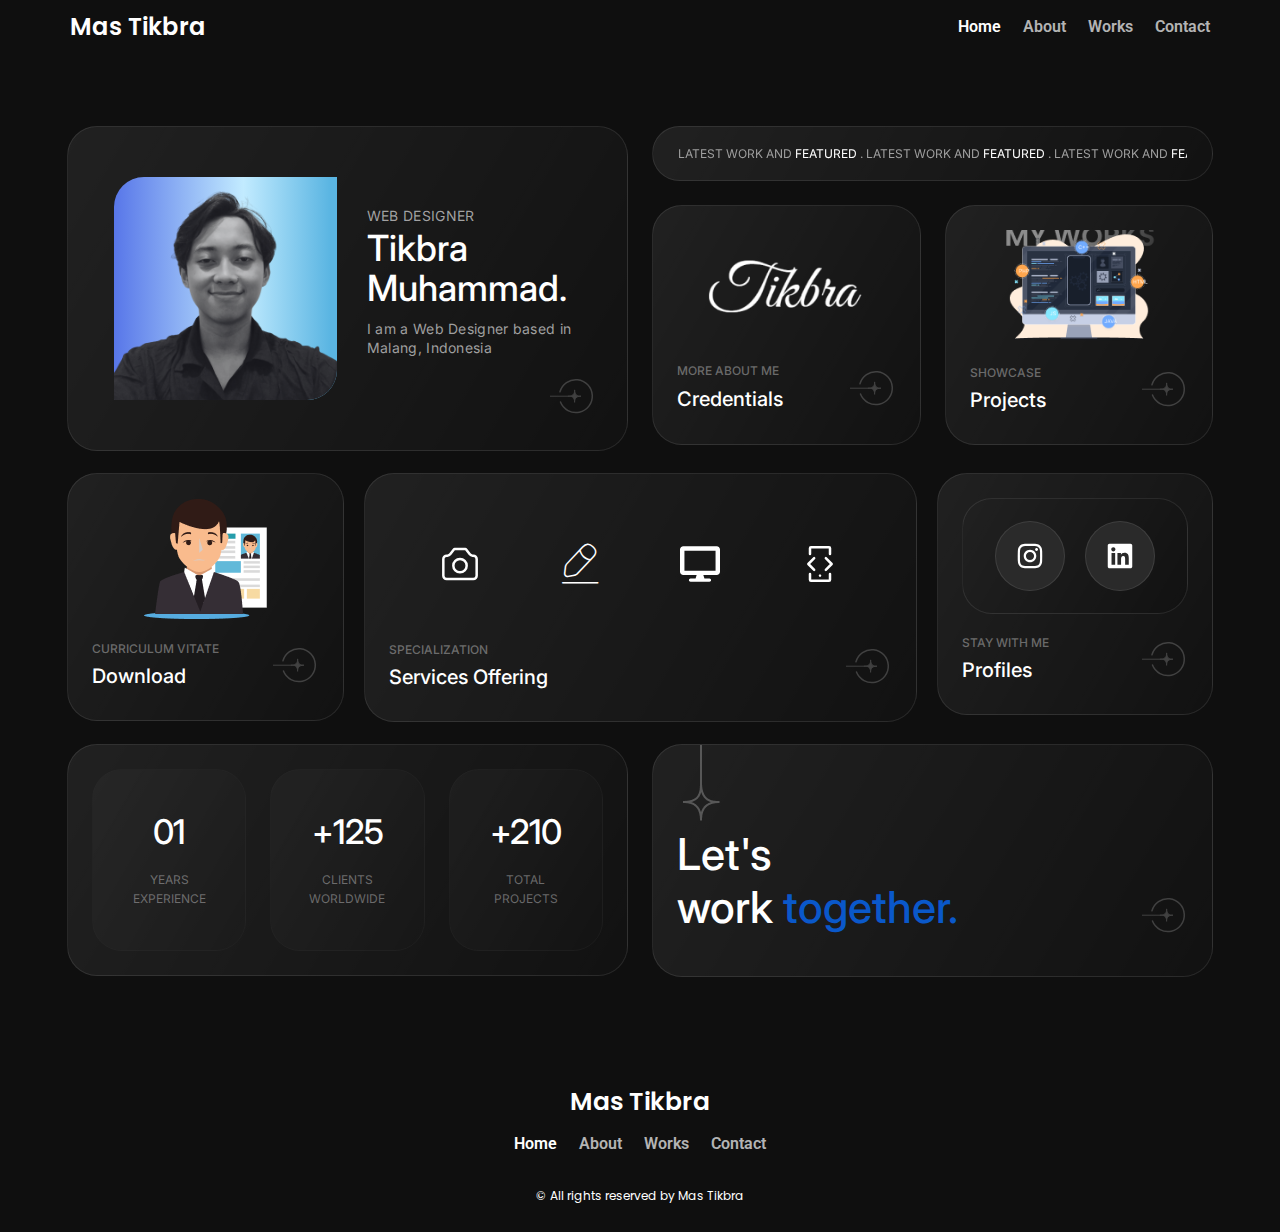
<file: index.html>
<!DOCTYPE html>
<html lang="en-US">
<head>
	<meta charset="UTF-8">
	<meta name="viewport" content="width=device-width, initial-scale=1">
	<link rel="profile" href="http://gmpg.org/xfn/11">
	<link rel="pingback" href="./xmlrpc.php">
	<title>Tikbra Muhammad &#8211; Portfolio Website</title>
<meta name="robots" content="max-image-preview:large">
<link rel="alternate" type="application/rss+xml" title="Tikbra Muhammad &raquo; Feed" href="./feed/index.html">
<link rel="alternate" type="application/rss+xml" title="Tikbra Muhammad &raquo; Comments Feed" href="./comments/feed/index.html">
<script>
window._wpemojiSettings = {"baseUrl":"https:\/\/s.w.org\/images\/core\/emoji\/15.0.3\/72x72\/","ext":".png","svgUrl":"https:\/\/s.w.org\/images\/core\/emoji\/15.0.3\/svg\/","svgExt":".svg","source":{"concatemoji":".\/\/wp-includes\/js\/wp-emoji-release.min.js?ver=6.6.1"}};
/*! This file is auto-generated */
!function(i,n){var o,s,e;function c(e){try{var t={supportTests:e,timestamp:(new Date).valueOf()};sessionStorage.setItem(o,JSON.stringify(t))}catch(e){}}function p(e,t,n){e.clearRect(0,0,e.canvas.width,e.canvas.height),e.fillText(t,0,0);var t=new Uint32Array(e.getImageData(0,0,e.canvas.width,e.canvas.height).data),r=(e.clearRect(0,0,e.canvas.width,e.canvas.height),e.fillText(n,0,0),new Uint32Array(e.getImageData(0,0,e.canvas.width,e.canvas.height).data));return t.every(function(e,t){return e===r[t]})}function u(e,t,n){switch(t){case"flag":return n(e,"🏳️‍⚧️","🏳️​⚧️")?!1:!n(e,"🇺🇳","🇺​🇳")&&!n(e,"🏴󠁧󠁢󠁥󠁮󠁧󠁿","🏴​󠁧​󠁢​󠁥​󠁮​󠁧​󠁿");case"emoji":return!n(e,"🐦‍⬛","🐦​⬛")}return!1}function f(e,t,n){var r="undefined"!=typeof WorkerGlobalScope&&self instanceof WorkerGlobalScope?new OffscreenCanvas(300,150):i.createElement("canvas"),a=r.getContext("2d",{willReadFrequently:!0}),o=(a.textBaseline="top",a.font="600 32px Arial",{});return e.forEach(function(e){o[e]=t(a,e,n)}),o}function t(e){var t=i.createElement("script");t.src=e,t.defer=!0,i.head.appendChild(t)}"undefined"!=typeof Promise&&(o="wpEmojiSettingsSupports",s=["flag","emoji"],n.supports={everything:!0,everythingExceptFlag:!0},e=new Promise(function(e){i.addEventListener("DOMContentLoaded",e,{once:!0})}),new Promise(function(t){var n=function(){try{var e=JSON.parse(sessionStorage.getItem(o));if("object"==typeof e&&"number"==typeof e.timestamp&&(new Date).valueOf()<e.timestamp+604800&&"object"==typeof e.supportTests)return e.supportTests}catch(e){}return null}();if(!n){if("undefined"!=typeof Worker&&"undefined"!=typeof OffscreenCanvas&&"undefined"!=typeof URL&&URL.createObjectURL&&"undefined"!=typeof Blob)try{var e="postMessage("+f.toString()+"("+[JSON.stringify(s),u.toString(),p.toString()].join(",")+"));",r=new Blob([e],{type:"text/javascript"}),a=new Worker(URL.createObjectURL(r),{name:"wpTestEmojiSupports"});return void(a.onmessage=function(e){c(n=e.data),a.terminate(),t(n)})}catch(e){}c(n=f(s,u,p))}t(n)}).then(function(e){for(var t in e)n.supports[t]=e[t],n.supports.everything=n.supports.everything&&n.supports[t],"flag"!==t&&(n.supports.everythingExceptFlag=n.supports.everythingExceptFlag&&n.supports[t]);n.supports.everythingExceptFlag=n.supports.everythingExceptFlag&&!n.supports.flag,n.DOMReady=!1,n.readyCallback=function(){n.DOMReady=!0}}).then(function(){return e}).then(function(){var e;n.supports.everything||(n.readyCallback(),(e=n.source||{}).concatemoji?t(e.concatemoji):e.wpemoji&&e.twemoji&&(t(e.twemoji),t(e.wpemoji)))}))}((window,document),window._wpemojiSettings);
</script>
<link rel="stylesheet" id="hfe-widgets-style-css" href="./wp-content/plugins/header-footer-elementor/inc/widgets-css/frontend.css?ver=1.6.37" media="all">
<style id="wp-emoji-styles-inline-css">img.wp-smiley, img.emoji {
		display: inline !important;
		border: none !important;
		box-shadow: none !important;
		height: 1em !important;
		width: 1em !important;
		margin: 0 0.07em !important;
		vertical-align: -0.1em !important;
		background: none !important;
		padding: 0 !important;
	}</style>
<style id="classic-theme-styles-inline-css">/*! This file is auto-generated */
.wp-block-button__link{color:#fff;background-color:#32373c;border-radius:9999px;box-shadow:none;text-decoration:none;padding:calc(.667em + 2px) calc(1.333em + 2px);font-size:1.125em}.wp-block-file__button{background:#32373c;color:#fff;text-decoration:none}</style>
<style id="global-styles-inline-css">:root{--wp--preset--aspect-ratio--square: 1;--wp--preset--aspect-ratio--4-3: 4/3;--wp--preset--aspect-ratio--3-4: 3/4;--wp--preset--aspect-ratio--3-2: 3/2;--wp--preset--aspect-ratio--2-3: 2/3;--wp--preset--aspect-ratio--16-9: 16/9;--wp--preset--aspect-ratio--9-16: 9/16;--wp--preset--color--black: #000000;--wp--preset--color--cyan-bluish-gray: #abb8c3;--wp--preset--color--white: #ffffff;--wp--preset--color--pale-pink: #f78da7;--wp--preset--color--vivid-red: #cf2e2e;--wp--preset--color--luminous-vivid-orange: #ff6900;--wp--preset--color--luminous-vivid-amber: #fcb900;--wp--preset--color--light-green-cyan: #7bdcb5;--wp--preset--color--vivid-green-cyan: #00d084;--wp--preset--color--pale-cyan-blue: #8ed1fc;--wp--preset--color--vivid-cyan-blue: #0693e3;--wp--preset--color--vivid-purple: #9b51e0;--wp--preset--gradient--vivid-cyan-blue-to-vivid-purple: linear-gradient(135deg,rgba(6,147,227,1) 0%,rgb(155,81,224) 100%);--wp--preset--gradient--light-green-cyan-to-vivid-green-cyan: linear-gradient(135deg,rgb(122,220,180) 0%,rgb(0,208,130) 100%);--wp--preset--gradient--luminous-vivid-amber-to-luminous-vivid-orange: linear-gradient(135deg,rgba(252,185,0,1) 0%,rgba(255,105,0,1) 100%);--wp--preset--gradient--luminous-vivid-orange-to-vivid-red: linear-gradient(135deg,rgba(255,105,0,1) 0%,rgb(207,46,46) 100%);--wp--preset--gradient--very-light-gray-to-cyan-bluish-gray: linear-gradient(135deg,rgb(238,238,238) 0%,rgb(169,184,195) 100%);--wp--preset--gradient--cool-to-warm-spectrum: linear-gradient(135deg,rgb(74,234,220) 0%,rgb(151,120,209) 20%,rgb(207,42,186) 40%,rgb(238,44,130) 60%,rgb(251,105,98) 80%,rgb(254,248,76) 100%);--wp--preset--gradient--blush-light-purple: linear-gradient(135deg,rgb(255,206,236) 0%,rgb(152,150,240) 100%);--wp--preset--gradient--blush-bordeaux: linear-gradient(135deg,rgb(254,205,165) 0%,rgb(254,45,45) 50%,rgb(107,0,62) 100%);--wp--preset--gradient--luminous-dusk: linear-gradient(135deg,rgb(255,203,112) 0%,rgb(199,81,192) 50%,rgb(65,88,208) 100%);--wp--preset--gradient--pale-ocean: linear-gradient(135deg,rgb(255,245,203) 0%,rgb(182,227,212) 50%,rgb(51,167,181) 100%);--wp--preset--gradient--electric-grass: linear-gradient(135deg,rgb(202,248,128) 0%,rgb(113,206,126) 100%);--wp--preset--gradient--midnight: linear-gradient(135deg,rgb(2,3,129) 0%,rgb(40,116,252) 100%);--wp--preset--font-size--small: 13px;--wp--preset--font-size--medium: 20px;--wp--preset--font-size--large: 36px;--wp--preset--font-size--x-large: 42px;--wp--preset--spacing--20: 0.44rem;--wp--preset--spacing--30: 0.67rem;--wp--preset--spacing--40: 1rem;--wp--preset--spacing--50: 1.5rem;--wp--preset--spacing--60: 2.25rem;--wp--preset--spacing--70: 3.38rem;--wp--preset--spacing--80: 5.06rem;--wp--preset--shadow--natural: 6px 6px 9px rgba(0, 0, 0, 0.2);--wp--preset--shadow--deep: 12px 12px 50px rgba(0, 0, 0, 0.4);--wp--preset--shadow--sharp: 6px 6px 0px rgba(0, 0, 0, 0.2);--wp--preset--shadow--outlined: 6px 6px 0px -3px rgba(255, 255, 255, 1), 6px 6px rgba(0, 0, 0, 1);--wp--preset--shadow--crisp: 6px 6px 0px rgba(0, 0, 0, 1);}:where(.is-layout-flex){gap: 0.5em;}:where(.is-layout-grid){gap: 0.5em;}body .is-layout-flex{display: flex;}.is-layout-flex{flex-wrap: wrap;align-items: center;}.is-layout-flex > :is(*, div){margin: 0;}body .is-layout-grid{display: grid;}.is-layout-grid > :is(*, div){margin: 0;}:where(.wp-block-columns.is-layout-flex){gap: 2em;}:where(.wp-block-columns.is-layout-grid){gap: 2em;}:where(.wp-block-post-template.is-layout-flex){gap: 1.25em;}:where(.wp-block-post-template.is-layout-grid){gap: 1.25em;}.has-black-color{color: var(--wp--preset--color--black) !important;}.has-cyan-bluish-gray-color{color: var(--wp--preset--color--cyan-bluish-gray) !important;}.has-white-color{color: var(--wp--preset--color--white) !important;}.has-pale-pink-color{color: var(--wp--preset--color--pale-pink) !important;}.has-vivid-red-color{color: var(--wp--preset--color--vivid-red) !important;}.has-luminous-vivid-orange-color{color: var(--wp--preset--color--luminous-vivid-orange) !important;}.has-luminous-vivid-amber-color{color: var(--wp--preset--color--luminous-vivid-amber) !important;}.has-light-green-cyan-color{color: var(--wp--preset--color--light-green-cyan) !important;}.has-vivid-green-cyan-color{color: var(--wp--preset--color--vivid-green-cyan) !important;}.has-pale-cyan-blue-color{color: var(--wp--preset--color--pale-cyan-blue) !important;}.has-vivid-cyan-blue-color{color: var(--wp--preset--color--vivid-cyan-blue) !important;}.has-vivid-purple-color{color: var(--wp--preset--color--vivid-purple) !important;}.has-black-background-color{background-color: var(--wp--preset--color--black) !important;}.has-cyan-bluish-gray-background-color{background-color: var(--wp--preset--color--cyan-bluish-gray) !important;}.has-white-background-color{background-color: var(--wp--preset--color--white) !important;}.has-pale-pink-background-color{background-color: var(--wp--preset--color--pale-pink) !important;}.has-vivid-red-background-color{background-color: var(--wp--preset--color--vivid-red) !important;}.has-luminous-vivid-orange-background-color{background-color: var(--wp--preset--color--luminous-vivid-orange) !important;}.has-luminous-vivid-amber-background-color{background-color: var(--wp--preset--color--luminous-vivid-amber) !important;}.has-light-green-cyan-background-color{background-color: var(--wp--preset--color--light-green-cyan) !important;}.has-vivid-green-cyan-background-color{background-color: var(--wp--preset--color--vivid-green-cyan) !important;}.has-pale-cyan-blue-background-color{background-color: var(--wp--preset--color--pale-cyan-blue) !important;}.has-vivid-cyan-blue-background-color{background-color: var(--wp--preset--color--vivid-cyan-blue) !important;}.has-vivid-purple-background-color{background-color: var(--wp--preset--color--vivid-purple) !important;}.has-black-border-color{border-color: var(--wp--preset--color--black) !important;}.has-cyan-bluish-gray-border-color{border-color: var(--wp--preset--color--cyan-bluish-gray) !important;}.has-white-border-color{border-color: var(--wp--preset--color--white) !important;}.has-pale-pink-border-color{border-color: var(--wp--preset--color--pale-pink) !important;}.has-vivid-red-border-color{border-color: var(--wp--preset--color--vivid-red) !important;}.has-luminous-vivid-orange-border-color{border-color: var(--wp--preset--color--luminous-vivid-orange) !important;}.has-luminous-vivid-amber-border-color{border-color: var(--wp--preset--color--luminous-vivid-amber) !important;}.has-light-green-cyan-border-color{border-color: var(--wp--preset--color--light-green-cyan) !important;}.has-vivid-green-cyan-border-color{border-color: var(--wp--preset--color--vivid-green-cyan) !important;}.has-pale-cyan-blue-border-color{border-color: var(--wp--preset--color--pale-cyan-blue) !important;}.has-vivid-cyan-blue-border-color{border-color: var(--wp--preset--color--vivid-cyan-blue) !important;}.has-vivid-purple-border-color{border-color: var(--wp--preset--color--vivid-purple) !important;}.has-vivid-cyan-blue-to-vivid-purple-gradient-background{background: var(--wp--preset--gradient--vivid-cyan-blue-to-vivid-purple) !important;}.has-light-green-cyan-to-vivid-green-cyan-gradient-background{background: var(--wp--preset--gradient--light-green-cyan-to-vivid-green-cyan) !important;}.has-luminous-vivid-amber-to-luminous-vivid-orange-gradient-background{background: var(--wp--preset--gradient--luminous-vivid-amber-to-luminous-vivid-orange) !important;}.has-luminous-vivid-orange-to-vivid-red-gradient-background{background: var(--wp--preset--gradient--luminous-vivid-orange-to-vivid-red) !important;}.has-very-light-gray-to-cyan-bluish-gray-gradient-background{background: var(--wp--preset--gradient--very-light-gray-to-cyan-bluish-gray) !important;}.has-cool-to-warm-spectrum-gradient-background{background: var(--wp--preset--gradient--cool-to-warm-spectrum) !important;}.has-blush-light-purple-gradient-background{background: var(--wp--preset--gradient--blush-light-purple) !important;}.has-blush-bordeaux-gradient-background{background: var(--wp--preset--gradient--blush-bordeaux) !important;}.has-luminous-dusk-gradient-background{background: var(--wp--preset--gradient--luminous-dusk) !important;}.has-pale-ocean-gradient-background{background: var(--wp--preset--gradient--pale-ocean) !important;}.has-electric-grass-gradient-background{background: var(--wp--preset--gradient--electric-grass) !important;}.has-midnight-gradient-background{background: var(--wp--preset--gradient--midnight) !important;}.has-small-font-size{font-size: var(--wp--preset--font-size--small) !important;}.has-medium-font-size{font-size: var(--wp--preset--font-size--medium) !important;}.has-large-font-size{font-size: var(--wp--preset--font-size--large) !important;}.has-x-large-font-size{font-size: var(--wp--preset--font-size--x-large) !important;}
:where(.wp-block-post-template.is-layout-flex){gap: 1.25em;}:where(.wp-block-post-template.is-layout-grid){gap: 1.25em;}
:where(.wp-block-columns.is-layout-flex){gap: 2em;}:where(.wp-block-columns.is-layout-grid){gap: 2em;}
:root :where(.wp-block-pullquote){font-size: 1.5em;line-height: 1.6;}</style>
<link rel="stylesheet" id="hfe-style-css" href="./wp-content/plugins/header-footer-elementor/assets/css/header-footer-elementor.css?ver=1.6.37" media="all">
<link rel="stylesheet" id="elementor-frontend-css" href="./wp-content/plugins/elementor/assets/css/frontend-lite.min.css?ver=3.23.3" media="all">
<link rel="stylesheet" id="swiper-css" href="./wp-content/plugins/elementor/assets/lib/swiper/v8/css/swiper.min.css?ver=8.4.5" media="all">
<link rel="stylesheet" id="elementor-post-65-css" href="./wp-content/uploads/elementor/css/post-65.css?ver=1722524836" media="all">
<link rel="stylesheet" id="elementor-global-css" href="./wp-content/uploads/elementor/css/global.css?ver=1722524837" media="all">
<link rel="stylesheet" id="font-awesome-5-all-css" href="./wp-content/plugins/elementor/assets/lib/font-awesome/css/all.min.css?ver=3.23.3" media="all">
<link rel="stylesheet" id="font-awesome-4-shim-css" href="./wp-content/plugins/elementor/assets/lib/font-awesome/css/v4-shims.min.css?ver=3.23.3" media="all">
<link rel="stylesheet" id="elementor-post-104-css" href="./wp-content/uploads/elementor/css/post-104.css?ver=1722582034" media="all">
<link rel="stylesheet" id="elementor-post-449-css" href="./wp-content/uploads/elementor/css/post-449.css?ver=1722577403" media="all">
<link rel="stylesheet" id="elementor-post-442-css" href="./wp-content/uploads/elementor/css/post-442.css?ver=1722577425" media="all">
<link rel="stylesheet" id="cute-alert-css" href="./wp-content/plugins/metform/public/assets/lib/cute-alert/style.css?ver=3.8.9" media="all">
<link rel="stylesheet" id="text-editor-style-css" href="./wp-content/plugins/metform/public/assets/css/text-editor.css?ver=3.8.9" media="all">
<link rel="stylesheet" id="hello-elementor-css" href="./wp-content/themes/hello-elementor/style.min.css?ver=3.1.1" media="all">
<link rel="stylesheet" id="hello-elementor-theme-style-css" href="./wp-content/themes/hello-elementor/theme.min.css?ver=3.1.1" media="all">
<link rel="stylesheet" id="hello-elementor-header-footer-css" href="./wp-content/themes/hello-elementor/header-footer.min.css?ver=3.1.1" media="all">
<link rel="stylesheet" id="elementor-icons-ekiticons-css" href="./wp-content/plugins/elementskit-lite/modules/elementskit-icon-pack/assets/css/ekiticons.css?ver=3.2.3" media="all">
<link rel="stylesheet" id="ekit-widget-styles-css" href="./wp-content/plugins/elementskit-lite/widgets/init/assets/css/widget-styles.css?ver=3.2.3" media="all">
<link rel="stylesheet" id="ekit-responsive-css" href="./wp-content/plugins/elementskit-lite/widgets/init/assets/css/responsive.css?ver=3.2.3" media="all">
<link rel="stylesheet" id="google-fonts-1-css" href="https://fonts.googleapis.com/css?family=Roboto%3A100%2C100italic%2C200%2C200italic%2C300%2C300italic%2C400%2C400italic%2C500%2C500italic%2C600%2C600italic%2C700%2C700italic%2C800%2C800italic%2C900%2C900italic%7CRoboto+Slab%3A100%2C100italic%2C200%2C200italic%2C300%2C300italic%2C400%2C400italic%2C500%2C500italic%2C600%2C600italic%2C700%2C700italic%2C800%2C800italic%2C900%2C900italic%7CInter%3A100%2C100italic%2C200%2C200italic%2C300%2C300italic%2C400%2C400italic%2C500%2C500italic%2C600%2C600italic%2C700%2C700italic%2C800%2C800italic%2C900%2C900italic%7CPoppins%3A100%2C100italic%2C200%2C200italic%2C300%2C300italic%2C400%2C400italic%2C500%2C500italic%2C600%2C600italic%2C700%2C700italic%2C800%2C800italic%2C900%2C900italic&#038;display=swap&#038;ver=6.6.1" media="all">
<link rel="preconnect" href="https://fonts.gstatic.com/" crossorigin>
<script src="./wp-content/plugins/elementor/assets/lib/font-awesome/js/v4-shims.min.js?ver=3.23.3" id="font-awesome-4-shim-js"></script>
<script src="./wp-includes/js/jquery/jquery.min.js?ver=3.7.1" id="jquery-core-js"></script>
<script src="./wp-includes/js/jquery/jquery-migrate.min.js?ver=3.4.1" id="jquery-migrate-js"></script>
<link rel="https://api.w.org/" href="./wp-json/index.html">
<link rel="alternate" title="JSON" type="application/json" href="./wp-json/wp/v2/pages/104/index.html">
<link rel="EditURI" type="application/rsd+xml" title="RSD" href="./xmlrpc.php?rsd">
<meta name="generator" content="WordPress 6.6.1">
<link rel="canonical" href="./index.html">
<link rel="shortlink" href="./index.html">
<link rel="alternate" title="oEmbed (JSON)" type="application/json+oembed" href="./wp-json/oembed/1.0/embed/index.html?url=.%2F%2F">
<link rel="alternate" title="oEmbed (XML)" type="text/xml+oembed" href="./wp-json/oembed/1.0/embed/index.html?url=.%2F%2F#038;format=xml">
<meta name="generator" content="Elementor 3.23.3; features: e_optimized_css_loading, e_font_icon_svg, additional_custom_breakpoints, e_optimized_control_loading, e_lazyload, e_element_cache; settings: css_print_method-external, google_font-enabled, font_display-swap">
			<style>.e-con.e-parent:nth-of-type(n+4):not(.e-lazyloaded):not(.e-no-lazyload),
				.e-con.e-parent:nth-of-type(n+4):not(.e-lazyloaded):not(.e-no-lazyload) * {
					background-image: none !important;
				}
				@media screen and (max-height: 1024px) {
					.e-con.e-parent:nth-of-type(n+3):not(.e-lazyloaded):not(.e-no-lazyload),
					.e-con.e-parent:nth-of-type(n+3):not(.e-lazyloaded):not(.e-no-lazyload) * {
						background-image: none !important;
					}
				}
				@media screen and (max-height: 640px) {
					.e-con.e-parent:nth-of-type(n+2):not(.e-lazyloaded):not(.e-no-lazyload),
					.e-con.e-parent:nth-of-type(n+2):not(.e-lazyloaded):not(.e-no-lazyload) * {
						background-image: none !important;
					}
				}</style>
			</head>

<body class="home page-template page-template-elementor_header_footer page page-id-104 ehf-header ehf-footer ehf-template-hello-elementor ehf-stylesheet-hello-elementor elementor-default elementor-template-full-width elementor-kit-65 elementor-page elementor-page-104">
<div id="page" class="hfeed site">

		<header id="masthead" itemscope="itemscope" itemtype="https://schema.org/WPHeader">
			<p class="main-title bhf-hidden" itemprop="headline"><a href="./index.html" title="Tikbra Muhammad" rel="home">Tikbra Muhammad</a></p>
					<div data-elementor-type="wp-post" data-elementor-id="449" class="elementor elementor-449">
				<div class="elementor-element elementor-element-1d8d231 e-flex e-con-boxed e-con e-parent" data-id="1d8d231" data-element_type="container" data-settings="{&quot;background_background&quot;:&quot;classic&quot;}">
					<div class="e-con-inner">
		<div class="elementor-element elementor-element-4529f5c e-con-full e-flex e-con e-child" data-id="4529f5c" data-element_type="container">
				<div class="elementor-element elementor-element-fc12235 elementor-widget elementor-widget-heading" data-id="fc12235" data-element_type="widget" data-widget_type="heading.default">
				<div class="elementor-widget-container">
			<style>/*! elementor - v3.23.0 - 25-07-2024 */
.elementor-heading-title{padding:0;margin:0;line-height:1}.elementor-widget-heading .elementor-heading-title[class*=elementor-size-]>a{color:inherit;font-size:inherit;line-height:inherit}.elementor-widget-heading .elementor-heading-title.elementor-size-small{font-size:15px}.elementor-widget-heading .elementor-heading-title.elementor-size-medium{font-size:19px}.elementor-widget-heading .elementor-heading-title.elementor-size-large{font-size:29px}.elementor-widget-heading .elementor-heading-title.elementor-size-xl{font-size:39px}.elementor-widget-heading .elementor-heading-title.elementor-size-xxl{font-size:59px}</style>
<h2 class="elementor-heading-title elementor-size-default"><a href="./index.html">Mas Tikbra</a></h2>		</div>
				</div>
				</div>
		<div class="elementor-element elementor-element-ff90d34 e-con-full e-flex e-con e-child" data-id="ff90d34" data-element_type="container">
				<div class="elementor-element elementor-element-a3b71ef hfe-nav-menu__breakpoint-mobile elementor-widget-mobile__width-inherit hfe-submenu-icon-arrow hfe-submenu-animation-none hfe-link-redirect-child elementor-widget elementor-widget-navigation-menu" data-id="a3b71ef" data-element_type="widget" data-settings="{&quot;padding_horizontal_menu_item&quot;:{&quot;unit&quot;:&quot;px&quot;,&quot;size&quot;:0,&quot;sizes&quot;:[]},&quot;padding_vertical_menu_item&quot;:{&quot;unit&quot;:&quot;px&quot;,&quot;size&quot;:0,&quot;sizes&quot;:[]},&quot;menu_space_between&quot;:{&quot;unit&quot;:&quot;px&quot;,&quot;size&quot;:22,&quot;sizes&quot;:[]},&quot;width_dropdown_item_mobile&quot;:{&quot;unit&quot;:&quot;px&quot;,&quot;size&quot;:0,&quot;sizes&quot;:[]},&quot;padding_horizontal_dropdown_item_mobile&quot;:{&quot;unit&quot;:&quot;px&quot;,&quot;size&quot;:5,&quot;sizes&quot;:[]},&quot;padding_vertical_dropdown_item_mobile&quot;:{&quot;unit&quot;:&quot;px&quot;,&quot;size&quot;:20,&quot;sizes&quot;:[]},&quot;padding_horizontal_menu_item_tablet&quot;:{&quot;unit&quot;:&quot;px&quot;,&quot;size&quot;:&quot;&quot;,&quot;sizes&quot;:[]},&quot;padding_horizontal_menu_item_mobile&quot;:{&quot;unit&quot;:&quot;px&quot;,&quot;size&quot;:&quot;&quot;,&quot;sizes&quot;:[]},&quot;padding_vertical_menu_item_tablet&quot;:{&quot;unit&quot;:&quot;px&quot;,&quot;size&quot;:&quot;&quot;,&quot;sizes&quot;:[]},&quot;padding_vertical_menu_item_mobile&quot;:{&quot;unit&quot;:&quot;px&quot;,&quot;size&quot;:&quot;&quot;,&quot;sizes&quot;:[]},&quot;menu_space_between_tablet&quot;:{&quot;unit&quot;:&quot;px&quot;,&quot;size&quot;:&quot;&quot;,&quot;sizes&quot;:[]},&quot;menu_space_between_mobile&quot;:{&quot;unit&quot;:&quot;px&quot;,&quot;size&quot;:&quot;&quot;,&quot;sizes&quot;:[]},&quot;menu_row_space&quot;:{&quot;unit&quot;:&quot;px&quot;,&quot;size&quot;:&quot;&quot;,&quot;sizes&quot;:[]},&quot;menu_row_space_tablet&quot;:{&quot;unit&quot;:&quot;px&quot;,&quot;size&quot;:&quot;&quot;,&quot;sizes&quot;:[]},&quot;menu_row_space_mobile&quot;:{&quot;unit&quot;:&quot;px&quot;,&quot;size&quot;:&quot;&quot;,&quot;sizes&quot;:[]},&quot;dropdown_border_radius&quot;:{&quot;unit&quot;:&quot;px&quot;,&quot;top&quot;:&quot;&quot;,&quot;right&quot;:&quot;&quot;,&quot;bottom&quot;:&quot;&quot;,&quot;left&quot;:&quot;&quot;,&quot;isLinked&quot;:true},&quot;dropdown_border_radius_tablet&quot;:{&quot;unit&quot;:&quot;px&quot;,&quot;top&quot;:&quot;&quot;,&quot;right&quot;:&quot;&quot;,&quot;bottom&quot;:&quot;&quot;,&quot;left&quot;:&quot;&quot;,&quot;isLinked&quot;:true},&quot;dropdown_border_radius_mobile&quot;:{&quot;unit&quot;:&quot;px&quot;,&quot;top&quot;:&quot;&quot;,&quot;right&quot;:&quot;&quot;,&quot;bottom&quot;:&quot;&quot;,&quot;left&quot;:&quot;&quot;,&quot;isLinked&quot;:true},&quot;width_dropdown_item&quot;:{&quot;unit&quot;:&quot;px&quot;,&quot;size&quot;:&quot;220&quot;,&quot;sizes&quot;:[]},&quot;width_dropdown_item_tablet&quot;:{&quot;unit&quot;:&quot;px&quot;,&quot;size&quot;:&quot;&quot;,&quot;sizes&quot;:[]},&quot;padding_horizontal_dropdown_item&quot;:{&quot;unit&quot;:&quot;px&quot;,&quot;size&quot;:&quot;&quot;,&quot;sizes&quot;:[]},&quot;padding_horizontal_dropdown_item_tablet&quot;:{&quot;unit&quot;:&quot;px&quot;,&quot;size&quot;:&quot;&quot;,&quot;sizes&quot;:[]},&quot;padding_vertical_dropdown_item&quot;:{&quot;unit&quot;:&quot;px&quot;,&quot;size&quot;:15,&quot;sizes&quot;:[]},&quot;padding_vertical_dropdown_item_tablet&quot;:{&quot;unit&quot;:&quot;px&quot;,&quot;size&quot;:&quot;&quot;,&quot;sizes&quot;:[]},&quot;distance_from_menu&quot;:{&quot;unit&quot;:&quot;px&quot;,&quot;size&quot;:&quot;&quot;,&quot;sizes&quot;:[]},&quot;distance_from_menu_tablet&quot;:{&quot;unit&quot;:&quot;px&quot;,&quot;size&quot;:&quot;&quot;,&quot;sizes&quot;:[]},&quot;distance_from_menu_mobile&quot;:{&quot;unit&quot;:&quot;px&quot;,&quot;size&quot;:&quot;&quot;,&quot;sizes&quot;:[]},&quot;toggle_size&quot;:{&quot;unit&quot;:&quot;px&quot;,&quot;size&quot;:&quot;&quot;,&quot;sizes&quot;:[]},&quot;toggle_size_tablet&quot;:{&quot;unit&quot;:&quot;px&quot;,&quot;size&quot;:&quot;&quot;,&quot;sizes&quot;:[]},&quot;toggle_size_mobile&quot;:{&quot;unit&quot;:&quot;px&quot;,&quot;size&quot;:&quot;&quot;,&quot;sizes&quot;:[]},&quot;toggle_border_width&quot;:{&quot;unit&quot;:&quot;px&quot;,&quot;size&quot;:&quot;&quot;,&quot;sizes&quot;:[]},&quot;toggle_border_width_tablet&quot;:{&quot;unit&quot;:&quot;px&quot;,&quot;size&quot;:&quot;&quot;,&quot;sizes&quot;:[]},&quot;toggle_border_width_mobile&quot;:{&quot;unit&quot;:&quot;px&quot;,&quot;size&quot;:&quot;&quot;,&quot;sizes&quot;:[]},&quot;toggle_border_radius&quot;:{&quot;unit&quot;:&quot;px&quot;,&quot;size&quot;:&quot;&quot;,&quot;sizes&quot;:[]},&quot;toggle_border_radius_tablet&quot;:{&quot;unit&quot;:&quot;px&quot;,&quot;size&quot;:&quot;&quot;,&quot;sizes&quot;:[]},&quot;toggle_border_radius_mobile&quot;:{&quot;unit&quot;:&quot;px&quot;,&quot;size&quot;:&quot;&quot;,&quot;sizes&quot;:[]}}" data-widget_type="navigation-menu.default">
				<div class="elementor-widget-container">
						<div class="hfe-nav-menu hfe-layout-horizontal hfe-nav-menu-layout horizontal hfe-pointer__none" data-layout="horizontal">
				<div role="button" class="hfe-nav-menu__toggle elementor-clickable">
					<span class="screen-reader-text">Menu</span>
					<div class="hfe-nav-menu-icon">
						<svg xmlns="http://www.w3.org/2000/svg" width="800px" height="800px" viewbox="0 0 24 24" fill="none"><g id="SVGRepo_bgCarrier" stroke-width="0"></g><g id="SVGRepo_tracerCarrier" stroke-linecap="round" stroke-linejoin="round"></g><g id="SVGRepo_iconCarrier"><path d="M4 6H20M4 12H20M4 18H20" stroke="#ffffff" stroke-width="2" stroke-linecap="round" stroke-linejoin="round"></path></g></svg>					</div>
				</div>
				<nav class="hfe-nav-menu__layout-horizontal hfe-nav-menu__submenu-arrow" data-toggle-icon="&lt;svg xmlns=&quot;http://www.w3.org/2000/svg&quot; width=&quot;800px&quot; height=&quot;800px&quot; viewBox=&quot;0 0 24 24&quot; fill=&quot;none&quot;&gt;&lt;g id=&quot;SVGRepo_bgCarrier&quot; stroke-width=&quot;0&quot;&gt;&lt;/g&gt;&lt;g id=&quot;SVGRepo_tracerCarrier&quot; stroke-linecap=&quot;round&quot; stroke-linejoin=&quot;round&quot;&gt;&lt;/g&gt;&lt;g id=&quot;SVGRepo_iconCarrier&quot;&gt;&lt;path d=&quot;M4 6H20M4 12H20M4 18H20&quot; stroke=&quot;#ffffff&quot; stroke-width=&quot;2&quot; stroke-linecap=&quot;round&quot; stroke-linejoin=&quot;round&quot;&gt;&lt;/path&gt;&lt;/g&gt;&lt;/svg&gt;" data-close-icon="&lt;svg xmlns=&quot;http://www.w3.org/2000/svg&quot; fill=&quot;#ffffff&quot; width=&quot;800px&quot; height=&quot;800px&quot; viewBox=&quot;0 0 32 32&quot; stroke=&quot;#ffffff&quot;&gt;&lt;g id=&quot;SVGRepo_bgCarrier&quot; stroke-width=&quot;0&quot;&gt;&lt;/g&gt;&lt;g id=&quot;SVGRepo_tracerCarrier&quot; stroke-linecap=&quot;round&quot; stroke-linejoin=&quot;round&quot;&gt;&lt;/g&gt;&lt;g id=&quot;SVGRepo_iconCarrier&quot;&gt;&lt;title&gt;cancel2&lt;/title&gt;&lt;path d=&quot;M19.587 16.001l6.096 6.096c0.396 0.396 0.396 1.039 0 1.435l-2.151 2.151c-0.396 0.396-1.038 0.396-1.435 0l-6.097-6.096-6.097 6.096c-0.396 0.396-1.038 0.396-1.434 0l-2.152-2.151c-0.396-0.396-0.396-1.038 0-1.435l6.097-6.096-6.097-6.097c-0.396-0.396-0.396-1.039 0-1.435l2.153-2.151c0.396-0.396 1.038-0.396 1.434 0l6.096 6.097 6.097-6.097c0.396-0.396 1.038-0.396 1.435 0l2.151 2.152c0.396 0.396 0.396 1.038 0 1.435l-6.096 6.096z&quot;&gt;&lt;/path&gt;&lt;/g&gt;&lt;/svg&gt;" data-full-width="yes">
					<ul id="menu-1-a3b71ef" class="hfe-nav-menu">
<li id="menu-item-511" class="menu-item menu-item-type-custom menu-item-object-custom current-menu-item menu-item-home parent hfe-creative-menu"><a href="./index.html" class="hfe-menu-item">Home</a></li>
<li id="menu-item-37" class="menu-item menu-item-type-custom menu-item-object-custom parent hfe-creative-menu"><a href="./about/index.html" class="hfe-menu-item">About</a></li>
<li id="menu-item-38" class="menu-item menu-item-type-custom menu-item-object-custom parent hfe-creative-menu"><a href="./works/index.html" class="hfe-menu-item">Works</a></li>
<li id="menu-item-39" class="menu-item menu-item-type-custom menu-item-object-custom parent hfe-creative-menu"><a href="./contact/index.html" class="hfe-menu-item">Contact</a></li>
</ul> 
				</nav>
			</div>
					</div>
				</div>
				</div>
					</div>
				</div>
				</div>
				</header>

			<div data-elementor-type="wp-page" data-elementor-id="104" class="elementor elementor-104">
				<div class="elementor-element elementor-element-62fb75cf e-flex e-con-boxed e-con e-parent" data-id="62fb75cf" data-element_type="container" data-settings="{&quot;background_background&quot;:&quot;classic&quot;}">
					<div class="e-con-inner">
		<div class="elementor-element elementor-element-60721ed2 e-con-full e-flex e-con e-child" data-id="60721ed2" data-element_type="container">
		<div class="elementor-element elementor-element-73b6c397 about-me-box  e-flex e-con-boxed elementor-invisible e-con e-child" data-id="73b6c397" data-element_type="container" data-settings="{&quot;background_background&quot;:&quot;classic&quot;,&quot;animation&quot;:&quot;zoomIn&quot;}">
					<div class="e-con-inner">
		<div class="elementor-element elementor-element-57d99be3 bg-color e-con-full e-flex e-con e-child" data-id="57d99be3" data-element_type="container" data-settings="{&quot;background_background&quot;:&quot;classic&quot;}">
				<div class="elementor-element elementor-element-1ffdb968 elementor-widget elementor-widget-image" data-id="1ffdb968" data-element_type="widget" data-widget_type="image.default">
				<div class="elementor-widget-container">
			<style>/*! elementor - v3.23.0 - 25-07-2024 */
.elementor-widget-image{text-align:center}.elementor-widget-image a{display:inline-block}.elementor-widget-image a img[src$=".svg"]{width:48px}.elementor-widget-image img{vertical-align:middle;display:inline-block}</style>										<img fetchpriority="high" decoding="async" width="500" height="500" src="./wp-content/uploads/2024/08/slate-1.png" class="attachment-large size-large wp-image-130" alt="" srcset="./wp-content/uploads/2024/08/slate-1.png 500w, ./wp-content/uploads/2024/08/slate-1-300x300.png 300w, ./wp-content/uploads/2024/08/slate-1-150x150.png 150w" sizes="(max-width: 500px) 100vw, 500px">													</div>
				</div>
				</div>
		<div class="elementor-element elementor-element-41999c9b e-con-full e-flex e-con e-child" data-id="41999c9b" data-element_type="container">
				<div class="elementor-element elementor-element-1046b4f9 elementor-widget elementor-widget-heading" data-id="1046b4f9" data-element_type="widget" data-widget_type="heading.default">
				<div class="elementor-widget-container">
			<style>/*! elementor - v3.23.0 - 25-07-2024 */
.elementor-heading-title{padding:0;margin:0;line-height:1}.elementor-widget-heading .elementor-heading-title[class*=elementor-size-]>a{color:inherit;font-size:inherit;line-height:inherit}.elementor-widget-heading .elementor-heading-title.elementor-size-small{font-size:15px}.elementor-widget-heading .elementor-heading-title.elementor-size-medium{font-size:19px}.elementor-widget-heading .elementor-heading-title.elementor-size-large{font-size:29px}.elementor-widget-heading .elementor-heading-title.elementor-size-xl{font-size:39px}.elementor-widget-heading .elementor-heading-title.elementor-size-xxl{font-size:59px}</style>
<h4 class="elementor-heading-title elementor-size-default">WEB DESIGNER</h4>		</div>
				</div>
				<div class="elementor-element elementor-element-54387c6 elementor-widget elementor-widget-heading" data-id="54387c6" data-element_type="widget" data-widget_type="heading.default">
				<div class="elementor-widget-container">
			<h1 class="elementor-heading-title elementor-size-default">Tikbra Muhammad.</h1>		</div>
				</div>
				<div class="elementor-element elementor-element-4da8b8b3 elementor-widget elementor-widget-text-editor" data-id="4da8b8b3" data-element_type="widget" data-widget_type="text-editor.default">
				<div class="elementor-widget-container">
			<style>/*! elementor - v3.23.0 - 25-07-2024 */
.elementor-widget-text-editor.elementor-drop-cap-view-stacked .elementor-drop-cap{background-color:#69727d;color:#fff}.elementor-widget-text-editor.elementor-drop-cap-view-framed .elementor-drop-cap{color:#69727d;border:3px solid;background-color:transparent}.elementor-widget-text-editor:not(.elementor-drop-cap-view-default) .elementor-drop-cap{margin-top:8px}.elementor-widget-text-editor:not(.elementor-drop-cap-view-default) .elementor-drop-cap-letter{width:1em;height:1em}.elementor-widget-text-editor .elementor-drop-cap{float:left;text-align:center;line-height:1;font-size:50px}.elementor-widget-text-editor .elementor-drop-cap-letter{display:inline-block}</style>				<p>I am a Web Designer based in Malang, Indonesia</p>						</div>
				</div>
				<div class="elementor-element elementor-element-389c5a64 elementor-absolute box-icon elementor-view-default elementor-widget elementor-widget-icon" data-id="389c5a64" data-element_type="widget" data-settings="{&quot;_position&quot;:&quot;absolute&quot;}" data-widget_type="icon.default">
				<div class="elementor-widget-container">
					<div class="elementor-icon-wrapper">
			<a class="elementor-icon" href="./about/index.html">
			<svg xmlns="http://www.w3.org/2000/svg" width="46" height="42" viewbox="0 0 46 42" fill="none"><path d="M30.9224 21.2014C25.1291 21.2014 24.618 24.7796 24.618 27.3354C24.618 21.5421 21.5509 21.2014 17.9727 21.2014C24.618 21.2014 24.618 17.2824 24.618 14.8969C24.618 20.3494 27.8554 21.2014 30.9224 21.2014Z" fill="#F4F4F4" stroke="#F4F4F4"></path><rect y="21.6981" width="0.999999" height="18" transform="rotate(-90 0 21.6981)" fill="#F4F4F4"></rect><path d="M9.93715 16.8555C10.9514 13.0701 13.2829 9.77074 16.5123 7.55063C19.7417 5.33052 23.6571 4.33531 27.5547 4.74394C31.4522 5.15258 35.0762 6.93825 37.7749 9.77989C40.4736 12.6215 42.07 16.3327 42.2771 20.2461C42.4842 24.1596 41.2884 28.0185 38.9047 31.1291C36.5211 34.2398 33.1059 36.398 29.2732 37.2157C25.4406 38.0335 21.4419 37.4571 17.9962 35.5903C14.5505 33.7234 11.8839 30.6886 10.4757 27.0314" stroke="#F4F4F4" stroke-width="1.5" stroke-linecap="round"></path></svg>			</a>
		</div>
				</div>
				</div>
				</div>
					</div>
				</div>
				</div>
		<div class="elementor-element elementor-element-489f23fc e-con-full e-flex e-con e-child" data-id="489f23fc" data-element_type="container">
		<div class="elementor-element elementor-element-5505f2de e-flex e-con-boxed elementor-invisible e-con e-child" data-id="5505f2de" data-element_type="container" data-settings="{&quot;background_background&quot;:&quot;classic&quot;,&quot;animation&quot;:&quot;zoomIn&quot;}">
					<div class="e-con-inner">
		<div class="elementor-element elementor-element-6b61f904 marquee e-flex e-con-boxed e-con e-child" data-id="6b61f904" data-element_type="container">
					<div class="e-con-inner">
				<div class="elementor-element elementor-element-74a527f8 text elementor-widget elementor-widget-heading" data-id="74a527f8" data-element_type="widget" data-widget_type="heading.default">
				<div class="elementor-widget-container">
			<h2 class="elementor-heading-title elementor-size-default"> LATEST WORK AND <b>FEATURED</b> .  LATEST WORK AND <b>FEATURED</b> .  LATEST WORK AND <b>FEATURED</b> .  LATEST WORK AND <b>FEATURED</b> .  LATEST WORK AND <b>FEATURED</b> .  LATEST WORK AND <b>FEATURED</b> . </h2>		</div>
				</div>
					</div>
				</div>
					</div>
				</div>
		<div class="elementor-element elementor-element-7f11903d e-flex e-con-boxed e-con e-child" data-id="7f11903d" data-element_type="container">
					<div class="e-con-inner">
		<div class="elementor-element elementor-element-2d30d693 about-me-box e-flex e-con-boxed elementor-invisible e-con e-child" data-id="2d30d693" data-element_type="container" data-settings="{&quot;background_background&quot;:&quot;classic&quot;,&quot;animation&quot;:&quot;zoomIn&quot;}">
					<div class="e-con-inner">
				<div class="elementor-element elementor-element-132f39d4 elementor-widget elementor-widget-image" data-id="132f39d4" data-element_type="widget" data-widget_type="image.default">
				<div class="elementor-widget-container">
													<img decoding="async" width="252" height="131" src="./wp-content/uploads/2024/08/signature-2-1-1.png" class="attachment-large size-large wp-image-134" alt="">													</div>
				</div>
		<div class="elementor-element elementor-element-7bd84077 e-flex e-con-boxed e-con e-child" data-id="7bd84077" data-element_type="container">
					<div class="e-con-inner">
		<div class="elementor-element elementor-element-70e419fe e-con-full e-flex e-con e-child" data-id="70e419fe" data-element_type="container">
				<div class="elementor-element elementor-element-1d72c098 elementor-widget elementor-widget-heading" data-id="1d72c098" data-element_type="widget" data-widget_type="heading.default">
				<div class="elementor-widget-container">
			<h4 class="elementor-heading-title elementor-size-default">more about me</h4>		</div>
				</div>
				<div class="elementor-element elementor-element-7229917b elementor-widget elementor-widget-heading" data-id="7229917b" data-element_type="widget" data-widget_type="heading.default">
				<div class="elementor-widget-container">
			<h2 class="elementor-heading-title elementor-size-default">Credentials</h2>		</div>
				</div>
				</div>
		<div class="elementor-element elementor-element-5a3349bf e-con-full e-flex e-con e-child" data-id="5a3349bf" data-element_type="container">
				<div class="elementor-element elementor-element-73aad8db box-icon elementor-view-default elementor-widget elementor-widget-icon" data-id="73aad8db" data-element_type="widget" data-widget_type="icon.default">
				<div class="elementor-widget-container">
					<div class="elementor-icon-wrapper">
			<a class="elementor-icon" href="./credentials/index.html">
			<svg xmlns="http://www.w3.org/2000/svg" width="46" height="42" viewbox="0 0 46 42" fill="none"><path d="M30.9224 21.2014C25.1291 21.2014 24.618 24.7796 24.618 27.3354C24.618 21.5421 21.5509 21.2014 17.9727 21.2014C24.618 21.2014 24.618 17.2824 24.618 14.8969C24.618 20.3494 27.8554 21.2014 30.9224 21.2014Z" fill="#F4F4F4" stroke="#F4F4F4"></path><rect y="21.6981" width="0.999999" height="18" transform="rotate(-90 0 21.6981)" fill="#F4F4F4"></rect><path d="M9.93715 16.8555C10.9514 13.0701 13.2829 9.77074 16.5123 7.55063C19.7417 5.33052 23.6571 4.33531 27.5547 4.74394C31.4522 5.15258 35.0762 6.93825 37.7749 9.77989C40.4736 12.6215 42.07 16.3327 42.2771 20.2461C42.4842 24.1596 41.2884 28.0185 38.9047 31.1291C36.5211 34.2398 33.1059 36.398 29.2732 37.2157C25.4406 38.0335 21.4419 37.4571 17.9962 35.5903C14.5505 33.7234 11.8839 30.6886 10.4757 27.0314" stroke="#F4F4F4" stroke-width="1.5" stroke-linecap="round"></path></svg>			</a>
		</div>
				</div>
				</div>
				</div>
					</div>
				</div>
					</div>
				</div>
		<div class="elementor-element elementor-element-7a6e951c about-me-box e-flex e-con-boxed elementor-invisible e-con e-child" data-id="7a6e951c" data-element_type="container" data-settings="{&quot;background_background&quot;:&quot;classic&quot;,&quot;animation&quot;:&quot;zoomIn&quot;}">
					<div class="e-con-inner">
				<div class="elementor-element elementor-element-72a99523 elementor-widget elementor-widget-image" data-id="72a99523" data-element_type="widget" data-widget_type="image.default">
				<div class="elementor-widget-container">
													<img decoding="async" width="252" height="131" src="./wp-content/uploads/2024/08/Frame-27.png" class="attachment-large size-large wp-image-519" alt="">													</div>
				</div>
		<div class="elementor-element elementor-element-4b790bfc e-flex e-con-boxed e-con e-child" data-id="4b790bfc" data-element_type="container">
					<div class="e-con-inner">
		<div class="elementor-element elementor-element-7c8dbb9d e-con-full e-flex e-con e-child" data-id="7c8dbb9d" data-element_type="container">
				<div class="elementor-element elementor-element-7f5e6b04 elementor-widget elementor-widget-heading" data-id="7f5e6b04" data-element_type="widget" data-widget_type="heading.default">
				<div class="elementor-widget-container">
			<h4 class="elementor-heading-title elementor-size-default">SHOWCASE</h4>		</div>
				</div>
				<div class="elementor-element elementor-element-32ebb4dd elementor-widget elementor-widget-heading" data-id="32ebb4dd" data-element_type="widget" data-widget_type="heading.default">
				<div class="elementor-widget-container">
			<h2 class="elementor-heading-title elementor-size-default">Projects</h2>		</div>
				</div>
				</div>
		<div class="elementor-element elementor-element-483bacc0 e-con-full e-flex e-con e-child" data-id="483bacc0" data-element_type="container">
				<div class="elementor-element elementor-element-e972ed6 box-icon elementor-view-default elementor-widget elementor-widget-icon" data-id="e972ed6" data-element_type="widget" data-widget_type="icon.default">
				<div class="elementor-widget-container">
					<div class="elementor-icon-wrapper">
			<a class="elementor-icon" href="./works/index.html">
			<svg xmlns="http://www.w3.org/2000/svg" width="46" height="42" viewbox="0 0 46 42" fill="none"><path d="M30.9224 21.2014C25.1291 21.2014 24.618 24.7796 24.618 27.3354C24.618 21.5421 21.5509 21.2014 17.9727 21.2014C24.618 21.2014 24.618 17.2824 24.618 14.8969C24.618 20.3494 27.8554 21.2014 30.9224 21.2014Z" fill="#F4F4F4" stroke="#F4F4F4"></path><rect y="21.6981" width="0.999999" height="18" transform="rotate(-90 0 21.6981)" fill="#F4F4F4"></rect><path d="M9.93715 16.8555C10.9514 13.0701 13.2829 9.77074 16.5123 7.55063C19.7417 5.33052 23.6571 4.33531 27.5547 4.74394C31.4522 5.15258 35.0762 6.93825 37.7749 9.77989C40.4736 12.6215 42.07 16.3327 42.2771 20.2461C42.4842 24.1596 41.2884 28.0185 38.9047 31.1291C36.5211 34.2398 33.1059 36.398 29.2732 37.2157C25.4406 38.0335 21.4419 37.4571 17.9962 35.5903C14.5505 33.7234 11.8839 30.6886 10.4757 27.0314" stroke="#F4F4F4" stroke-width="1.5" stroke-linecap="round"></path></svg>			</a>
		</div>
				</div>
				</div>
				</div>
					</div>
				</div>
					</div>
				</div>
					</div>
				</div>
				</div>
					</div>
				</div>
		<div class="elementor-element elementor-element-308f6d1 e-flex e-con-boxed e-con e-parent" data-id="308f6d1" data-element_type="container" data-settings="{&quot;background_background&quot;:&quot;classic&quot;}">
					<div class="e-con-inner">
		<div class="elementor-element elementor-element-258b3d4f e-con-full e-flex e-con e-child" data-id="258b3d4f" data-element_type="container">
		<div class="elementor-element elementor-element-22758cf1 e-con-full e-flex e-con e-child" data-id="22758cf1" data-element_type="container">
		<div class="elementor-element elementor-element-2fd8bcb1 about-me-box e-flex e-con-boxed elementor-invisible e-con e-child" data-id="2fd8bcb1" data-element_type="container" data-settings="{&quot;background_background&quot;:&quot;classic&quot;,&quot;animation&quot;:&quot;zoomIn&quot;}">
					<div class="e-con-inner">
				<div class="elementor-element elementor-element-12ca7a74 elementor-widget elementor-widget-image" data-id="12ca7a74" data-element_type="widget" data-widget_type="image.default">
				<div class="elementor-widget-container">
													<img loading="lazy" decoding="async" width="123" height="122" src="./wp-content/uploads/2024/08/cv.png" class="attachment-large size-large wp-image-132" alt="">													</div>
				</div>
		<div class="elementor-element elementor-element-20a28605 e-flex e-con-boxed e-con e-child" data-id="20a28605" data-element_type="container">
					<div class="e-con-inner">
		<div class="elementor-element elementor-element-496a3be7 e-con-full e-flex e-con e-child" data-id="496a3be7" data-element_type="container">
				<div class="elementor-element elementor-element-61347fc1 elementor-widget elementor-widget-heading" data-id="61347fc1" data-element_type="widget" data-widget_type="heading.default">
				<div class="elementor-widget-container">
			<h4 class="elementor-heading-title elementor-size-default">Curriculum vitate</h4>		</div>
				</div>
				<div class="elementor-element elementor-element-3cb05ca8 elementor-widget elementor-widget-heading" data-id="3cb05ca8" data-element_type="widget" data-widget_type="heading.default">
				<div class="elementor-widget-container">
			<h2 class="elementor-heading-title elementor-size-default">Download</h2>		</div>
				</div>
				</div>
		<div class="elementor-element elementor-element-1312e751 e-con-full e-flex e-con e-child" data-id="1312e751" data-element_type="container">
				<div class="elementor-element elementor-element-7b583215 box-icon elementor-view-default elementor-widget elementor-widget-icon" data-id="7b583215" data-element_type="widget" data-widget_type="icon.default">
				<div class="elementor-widget-container">
					<div class="elementor-icon-wrapper">
			<a class="elementor-icon" href="https://drive.google.com/file/d/1Ki410uJWKvTtekvXwq1drPVTk-l6Kkpd/view?usp=sharing">
			<svg xmlns="http://www.w3.org/2000/svg" width="46" height="42" viewbox="0 0 46 42" fill="none"><path d="M30.9224 21.2014C25.1291 21.2014 24.618 24.7796 24.618 27.3354C24.618 21.5421 21.5509 21.2014 17.9727 21.2014C24.618 21.2014 24.618 17.2824 24.618 14.8969C24.618 20.3494 27.8554 21.2014 30.9224 21.2014Z" fill="#F4F4F4" stroke="#F4F4F4"></path><rect y="21.6981" width="0.999999" height="18" transform="rotate(-90 0 21.6981)" fill="#F4F4F4"></rect><path d="M9.93715 16.8555C10.9514 13.0701 13.2829 9.77074 16.5123 7.55063C19.7417 5.33052 23.6571 4.33531 27.5547 4.74394C31.4522 5.15258 35.0762 6.93825 37.7749 9.77989C40.4736 12.6215 42.07 16.3327 42.2771 20.2461C42.4842 24.1596 41.2884 28.0185 38.9047 31.1291C36.5211 34.2398 33.1059 36.398 29.2732 37.2157C25.4406 38.0335 21.4419 37.4571 17.9962 35.5903C14.5505 33.7234 11.8839 30.6886 10.4757 27.0314" stroke="#F4F4F4" stroke-width="1.5" stroke-linecap="round"></path></svg>			</a>
		</div>
				</div>
				</div>
				</div>
					</div>
				</div>
					</div>
				</div>
				</div>
		<div class="elementor-element elementor-element-31379c16 e-con-full e-flex e-con e-child" data-id="31379c16" data-element_type="container">
		<div class="elementor-element elementor-element-5fc015b9 about-me-box e-flex e-con-boxed elementor-invisible e-con e-child" data-id="5fc015b9" data-element_type="container" data-settings="{&quot;background_background&quot;:&quot;classic&quot;,&quot;animation&quot;:&quot;zoomIn&quot;}">
					<div class="e-con-inner">
		<div class="elementor-element elementor-element-386dc806 e-flex e-con-boxed e-con e-child" data-id="386dc806" data-element_type="container">
					<div class="e-con-inner">
				<div class="elementor-element elementor-element-4c15f9ce elementor-view-stacked icon-hover elementor-shape-circle elementor-widget elementor-widget-icon" data-id="4c15f9ce" data-element_type="widget" data-widget_type="icon.default">
				<div class="elementor-widget-container">
					<div class="elementor-icon-wrapper">
			<div class="elementor-icon">
			<svg xmlns="http://www.w3.org/2000/svg" stroke-width="1.5" viewbox="0 0 24 24" fill="none"><path d="M2 19V9C2 7.89543 2.89543 7 4 7H4.5C5.12951 7 5.72229 6.70361 6.1 6.2L8.32 3.24C8.43331 3.08892 8.61115 3 8.8 3H15.2C15.3889 3 15.5667 3.08892 15.68 3.24L17.9 6.2C18.2777 6.70361 18.8705 7 19.5 7H20C21.1046 7 22 7.89543 22 9V19C22 20.1046 21.1046 21 20 21H4C2.89543 21 2 20.1046 2 19Z" stroke="currentColor" stroke-linecap="round" stroke-linejoin="round"></path><path d="M12 17C14.2091 17 16 15.2091 16 13C16 10.7909 14.2091 9 12 9C9.79086 9 8 10.7909 8 13C8 15.2091 9.79086 17 12 17Z" stroke="currentColor" stroke-linecap="round" stroke-linejoin="round"></path></svg>			</div>
		</div>
				</div>
				</div>
				<div class="elementor-element elementor-element-184c657a elementor-view-stacked icon-hover elementor-shape-circle elementor-widget elementor-widget-icon" data-id="184c657a" data-element_type="widget" data-widget_type="icon.default">
				<div class="elementor-widget-container">
					<div class="elementor-icon-wrapper">
			<div class="elementor-icon">
			<i aria-hidden="true" class="icon icon-fancy-heading"></i>			</div>
		</div>
				</div>
				</div>
				<div class="elementor-element elementor-element-41a4407b elementor-view-stacked icon-hover elementor-shape-circle elementor-widget elementor-widget-icon" data-id="41a4407b" data-element_type="widget" data-widget_type="icon.default">
				<div class="elementor-widget-container">
					<div class="elementor-icon-wrapper">
			<div class="elementor-icon">
			<svg aria-hidden="true" class="e-font-icon-svg e-fas-desktop" viewbox="0 0 576 512" xmlns="http://www.w3.org/2000/svg"><path d="M528 0H48C21.5 0 0 21.5 0 48v320c0 26.5 21.5 48 48 48h192l-16 48h-72c-13.3 0-24 10.7-24 24s10.7 24 24 24h272c13.3 0 24-10.7 24-24s-10.7-24-24-24h-72l-16-48h192c26.5 0 48-21.5 48-48V48c0-26.5-21.5-48-48-48zm-16 352H64V64h448v288z"></path></svg>			</div>
		</div>
				</div>
				</div>
				<div class="elementor-element elementor-element-25aa5245 elementor-view-stacked icon-hover elementor-shape-circle elementor-widget elementor-widget-icon" data-id="25aa5245" data-element_type="widget" data-widget_type="icon.default">
				<div class="elementor-widget-container">
					<div class="elementor-icon-wrapper">
			<div class="elementor-icon">
			<svg xmlns="http://www.w3.org/2000/svg" viewbox="0 0 24 24" stroke-width="1.5" fill="none"><path d="M12 19.01L12.01 18.9989" stroke="currentColor" stroke-linecap="round" stroke-linejoin="round"></path><path d="M18 18V21.4C18 21.7314 17.7314 22 17.4 22H6.6C6.26863 22 6 21.7314 6 21.4V18" stroke="currentColor" stroke-linecap="round"></path><path d="M18 6V2.6C18 2.26863 17.7314 2 17.4 2H6.6C6.26863 2 6 2.26863 6 2.6V6" stroke="currentColor" stroke-linecap="round"></path><path d="M15.5 8.5L19 12L15.5 15.5" stroke="currentColor" stroke-linecap="round" stroke-linejoin="round"></path><path d="M8.5 8.5L5 12L8.5 15.5" stroke="currentColor" stroke-linecap="round" stroke-linejoin="round"></path></svg>			</div>
		</div>
				</div>
				</div>
					</div>
				</div>
		<div class="elementor-element elementor-element-611b7557 e-flex e-con-boxed e-con e-child" data-id="611b7557" data-element_type="container">
					<div class="e-con-inner">
		<div class="elementor-element elementor-element-6df3c32 e-con-full e-flex e-con e-child" data-id="6df3c32" data-element_type="container">
				<div class="elementor-element elementor-element-66831c21 elementor-widget elementor-widget-heading" data-id="66831c21" data-element_type="widget" data-widget_type="heading.default">
				<div class="elementor-widget-container">
			<h4 class="elementor-heading-title elementor-size-default">specialization</h4>		</div>
				</div>
				<div class="elementor-element elementor-element-69e8e46d elementor-widget elementor-widget-heading" data-id="69e8e46d" data-element_type="widget" data-widget_type="heading.default">
				<div class="elementor-widget-container">
			<h2 class="elementor-heading-title elementor-size-default">Services Offering</h2>		</div>
				</div>
				</div>
		<div class="elementor-element elementor-element-7d61f511 e-con-full e-flex e-con e-child" data-id="7d61f511" data-element_type="container">
				<div class="elementor-element elementor-element-31a7f8e4 box-icon elementor-view-default elementor-widget elementor-widget-icon" data-id="31a7f8e4" data-element_type="widget" data-widget_type="icon.default">
				<div class="elementor-widget-container">
					<div class="elementor-icon-wrapper">
			<a class="elementor-icon" href="./service/index.html">
			<svg xmlns="http://www.w3.org/2000/svg" width="46" height="42" viewbox="0 0 46 42" fill="none"><path d="M30.9224 21.2014C25.1291 21.2014 24.618 24.7796 24.618 27.3354C24.618 21.5421 21.5509 21.2014 17.9727 21.2014C24.618 21.2014 24.618 17.2824 24.618 14.8969C24.618 20.3494 27.8554 21.2014 30.9224 21.2014Z" fill="#F4F4F4" stroke="#F4F4F4"></path><rect y="21.6981" width="0.999999" height="18" transform="rotate(-90 0 21.6981)" fill="#F4F4F4"></rect><path d="M9.93715 16.8555C10.9514 13.0701 13.2829 9.77074 16.5123 7.55063C19.7417 5.33052 23.6571 4.33531 27.5547 4.74394C31.4522 5.15258 35.0762 6.93825 37.7749 9.77989C40.4736 12.6215 42.07 16.3327 42.2771 20.2461C42.4842 24.1596 41.2884 28.0185 38.9047 31.1291C36.5211 34.2398 33.1059 36.398 29.2732 37.2157C25.4406 38.0335 21.4419 37.4571 17.9962 35.5903C14.5505 33.7234 11.8839 30.6886 10.4757 27.0314" stroke="#F4F4F4" stroke-width="1.5" stroke-linecap="round"></path></svg>			</a>
		</div>
				</div>
				</div>
				</div>
					</div>
				</div>
					</div>
				</div>
				</div>
		<div class="elementor-element elementor-element-46c54fe5 e-con-full e-flex e-con e-child" data-id="46c54fe5" data-element_type="container">
		<div class="elementor-element elementor-element-71476fc0 about-me-box e-flex e-con-boxed elementor-invisible e-con e-child" data-id="71476fc0" data-element_type="container" data-settings="{&quot;background_background&quot;:&quot;classic&quot;,&quot;animation&quot;:&quot;zoomIn&quot;}">
					<div class="e-con-inner">
		<div class="elementor-element elementor-element-49640924 e-flex e-con-boxed e-con e-child" data-id="49640924" data-element_type="container" data-settings="{&quot;background_background&quot;:&quot;classic&quot;}">
					<div class="e-con-inner">
				<div class="elementor-element elementor-element-1db52df4 elementor-shape-circle elementor-grid-0 e-grid-align-center elementor-widget elementor-widget-social-icons" data-id="1db52df4" data-element_type="widget" data-widget_type="social-icons.default">
				<div class="elementor-widget-container">
			<style>/*! elementor - v3.23.0 - 25-07-2024 */
.elementor-widget-social-icons.elementor-grid-0 .elementor-widget-container,.elementor-widget-social-icons.elementor-grid-mobile-0 .elementor-widget-container,.elementor-widget-social-icons.elementor-grid-tablet-0 .elementor-widget-container{line-height:1;font-size:0}.elementor-widget-social-icons:not(.elementor-grid-0):not(.elementor-grid-tablet-0):not(.elementor-grid-mobile-0) .elementor-grid{display:inline-grid}.elementor-widget-social-icons .elementor-grid{grid-column-gap:var(--grid-column-gap,5px);grid-row-gap:var(--grid-row-gap,5px);grid-template-columns:var(--grid-template-columns);justify-content:var(--justify-content,center);justify-items:var(--justify-content,center)}.elementor-icon.elementor-social-icon{font-size:var(--icon-size,25px);line-height:var(--icon-size,25px);width:calc(var(--icon-size, 25px) + 2 * var(--icon-padding, .5em));height:calc(var(--icon-size, 25px) + 2 * var(--icon-padding, .5em))}.elementor-social-icon{--e-social-icon-icon-color:#fff;display:inline-flex;background-color:#69727d;align-items:center;justify-content:center;text-align:center;cursor:pointer}.elementor-social-icon i{color:var(--e-social-icon-icon-color)}.elementor-social-icon svg{fill:var(--e-social-icon-icon-color)}.elementor-social-icon:last-child{margin:0}.elementor-social-icon:hover{opacity:.9;color:#fff}.elementor-social-icon-android{background-color:#a4c639}.elementor-social-icon-apple{background-color:#999}.elementor-social-icon-behance{background-color:#1769ff}.elementor-social-icon-bitbucket{background-color:#205081}.elementor-social-icon-codepen{background-color:#000}.elementor-social-icon-delicious{background-color:#39f}.elementor-social-icon-deviantart{background-color:#05cc47}.elementor-social-icon-digg{background-color:#005be2}.elementor-social-icon-dribbble{background-color:#ea4c89}.elementor-social-icon-elementor{background-color:#d30c5c}.elementor-social-icon-envelope{background-color:#ea4335}.elementor-social-icon-facebook,.elementor-social-icon-facebook-f{background-color:#3b5998}.elementor-social-icon-flickr{background-color:#0063dc}.elementor-social-icon-foursquare{background-color:#2d5be3}.elementor-social-icon-free-code-camp,.elementor-social-icon-freecodecamp{background-color:#006400}.elementor-social-icon-github{background-color:#333}.elementor-social-icon-gitlab{background-color:#e24329}.elementor-social-icon-globe{background-color:#69727d}.elementor-social-icon-google-plus,.elementor-social-icon-google-plus-g{background-color:#dd4b39}.elementor-social-icon-houzz{background-color:#7ac142}.elementor-social-icon-instagram{background-color:#262626}.elementor-social-icon-jsfiddle{background-color:#487aa2}.elementor-social-icon-link{background-color:#818a91}.elementor-social-icon-linkedin,.elementor-social-icon-linkedin-in{background-color:#0077b5}.elementor-social-icon-medium{background-color:#00ab6b}.elementor-social-icon-meetup{background-color:#ec1c40}.elementor-social-icon-mixcloud{background-color:#273a4b}.elementor-social-icon-odnoklassniki{background-color:#f4731c}.elementor-social-icon-pinterest{background-color:#bd081c}.elementor-social-icon-product-hunt{background-color:#da552f}.elementor-social-icon-reddit{background-color:#ff4500}.elementor-social-icon-rss{background-color:#f26522}.elementor-social-icon-shopping-cart{background-color:#4caf50}.elementor-social-icon-skype{background-color:#00aff0}.elementor-social-icon-slideshare{background-color:#0077b5}.elementor-social-icon-snapchat{background-color:#fffc00}.elementor-social-icon-soundcloud{background-color:#f80}.elementor-social-icon-spotify{background-color:#2ebd59}.elementor-social-icon-stack-overflow{background-color:#fe7a15}.elementor-social-icon-steam{background-color:#00adee}.elementor-social-icon-stumbleupon{background-color:#eb4924}.elementor-social-icon-telegram{background-color:#2ca5e0}.elementor-social-icon-threads{background-color:#000}.elementor-social-icon-thumb-tack{background-color:#1aa1d8}.elementor-social-icon-tripadvisor{background-color:#589442}.elementor-social-icon-tumblr{background-color:#35465c}.elementor-social-icon-twitch{background-color:#6441a5}.elementor-social-icon-twitter{background-color:#1da1f2}.elementor-social-icon-viber{background-color:#665cac}.elementor-social-icon-vimeo{background-color:#1ab7ea}.elementor-social-icon-vk{background-color:#45668e}.elementor-social-icon-weibo{background-color:#dd2430}.elementor-social-icon-weixin{background-color:#31a918}.elementor-social-icon-whatsapp{background-color:#25d366}.elementor-social-icon-wordpress{background-color:#21759b}.elementor-social-icon-x-twitter{background-color:#000}.elementor-social-icon-xing{background-color:#026466}.elementor-social-icon-yelp{background-color:#af0606}.elementor-social-icon-youtube{background-color:#cd201f}.elementor-social-icon-500px{background-color:#0099e5}.elementor-shape-rounded .elementor-icon.elementor-social-icon{border-radius:10%}.elementor-shape-circle .elementor-icon.elementor-social-icon{border-radius:50%}</style>		<div class="elementor-social-icons-wrapper elementor-grid">
							<span class="elementor-grid-item">
					<a class="elementor-icon elementor-social-icon elementor-social-icon-instagram elementor-repeater-item-8e0571f" href="https://www.instagram.com/tikbramuhammad/" target="_blank">
						<span class="elementor-screen-only">Instagram</span>
						<svg class="e-font-icon-svg e-fab-instagram" viewbox="0 0 448 512" xmlns="http://www.w3.org/2000/svg"><path d="M224.1 141c-63.6 0-114.9 51.3-114.9 114.9s51.3 114.9 114.9 114.9S339 319.5 339 255.9 287.7 141 224.1 141zm0 189.6c-41.1 0-74.7-33.5-74.7-74.7s33.5-74.7 74.7-74.7 74.7 33.5 74.7 74.7-33.6 74.7-74.7 74.7zm146.4-194.3c0 14.9-12 26.8-26.8 26.8-14.9 0-26.8-12-26.8-26.8s12-26.8 26.8-26.8 26.8 12 26.8 26.8zm76.1 27.2c-1.7-35.9-9.9-67.7-36.2-93.9-26.2-26.2-58-34.4-93.9-36.2-37-2.1-147.9-2.1-184.9 0-35.8 1.7-67.6 9.9-93.9 36.1s-34.4 58-36.2 93.9c-2.1 37-2.1 147.9 0 184.9 1.7 35.9 9.9 67.7 36.2 93.9s58 34.4 93.9 36.2c37 2.1 147.9 2.1 184.9 0 35.9-1.7 67.7-9.9 93.9-36.2 26.2-26.2 34.4-58 36.2-93.9 2.1-37 2.1-147.8 0-184.8zM398.8 388c-7.8 19.6-22.9 34.7-42.6 42.6-29.5 11.7-99.5 9-132.1 9s-102.7 2.6-132.1-9c-19.6-7.8-34.7-22.9-42.6-42.6-11.7-29.5-9-99.5-9-132.1s-2.6-102.7 9-132.1c7.8-19.6 22.9-34.7 42.6-42.6 29.5-11.7 99.5-9 132.1-9s102.7-2.6 132.1 9c19.6 7.8 34.7 22.9 42.6 42.6 11.7 29.5 9 99.5 9 132.1s2.7 102.7-9 132.1z"></path></svg>					</a>
				</span>
							<span class="elementor-grid-item">
					<a class="elementor-icon elementor-social-icon elementor-social-icon-linkedin elementor-repeater-item-ef5c388" href="https://www.linkedin.com/in/muhammadtikbra/" target="_blank">
						<span class="elementor-screen-only">Linkedin</span>
						<svg class="e-font-icon-svg e-fab-linkedin" viewbox="0 0 448 512" xmlns="http://www.w3.org/2000/svg"><path d="M416 32H31.9C14.3 32 0 46.5 0 64.3v383.4C0 465.5 14.3 480 31.9 480H416c17.6 0 32-14.5 32-32.3V64.3c0-17.8-14.4-32.3-32-32.3zM135.4 416H69V202.2h66.5V416zm-33.2-243c-21.3 0-38.5-17.3-38.5-38.5S80.9 96 102.2 96c21.2 0 38.5 17.3 38.5 38.5 0 21.3-17.2 38.5-38.5 38.5zm282.1 243h-66.4V312c0-24.8-.5-56.7-34.5-56.7-34.6 0-39.9 27-39.9 54.9V416h-66.4V202.2h63.7v29.2h.9c8.9-16.8 30.6-34.5 62.9-34.5 67.2 0 79.7 44.3 79.7 101.9V416z"></path></svg>					</a>
				</span>
					</div>
				</div>
				</div>
					</div>
				</div>
		<div class="elementor-element elementor-element-7dd60fa2 e-flex e-con-boxed e-con e-child" data-id="7dd60fa2" data-element_type="container">
					<div class="e-con-inner">
		<div class="elementor-element elementor-element-2f61fdd e-con-full e-flex e-con e-child" data-id="2f61fdd" data-element_type="container">
				<div class="elementor-element elementor-element-10311cd3 elementor-widget elementor-widget-heading" data-id="10311cd3" data-element_type="widget" data-widget_type="heading.default">
				<div class="elementor-widget-container">
			<h4 class="elementor-heading-title elementor-size-default">STAY WITH ME</h4>		</div>
				</div>
				<div class="elementor-element elementor-element-2703cf92 elementor-widget elementor-widget-heading" data-id="2703cf92" data-element_type="widget" data-widget_type="heading.default">
				<div class="elementor-widget-container">
			<h2 class="elementor-heading-title elementor-size-default">Profiles</h2>		</div>
				</div>
				</div>
		<div class="elementor-element elementor-element-4a680fec e-con-full e-flex e-con e-child" data-id="4a680fec" data-element_type="container">
				<div class="elementor-element elementor-element-46eb22b8 box-icon elementor-view-default elementor-widget elementor-widget-icon" data-id="46eb22b8" data-element_type="widget" data-widget_type="icon.default">
				<div class="elementor-widget-container">
					<div class="elementor-icon-wrapper">
			<a class="elementor-icon" href="./contact/index.html">
			<svg xmlns="http://www.w3.org/2000/svg" width="46" height="42" viewbox="0 0 46 42" fill="none"><path d="M30.9224 21.2014C25.1291 21.2014 24.618 24.7796 24.618 27.3354C24.618 21.5421 21.5509 21.2014 17.9727 21.2014C24.618 21.2014 24.618 17.2824 24.618 14.8969C24.618 20.3494 27.8554 21.2014 30.9224 21.2014Z" fill="#F4F4F4" stroke="#F4F4F4"></path><rect y="21.6981" width="0.999999" height="18" transform="rotate(-90 0 21.6981)" fill="#F4F4F4"></rect><path d="M9.93715 16.8555C10.9514 13.0701 13.2829 9.77074 16.5123 7.55063C19.7417 5.33052 23.6571 4.33531 27.5547 4.74394C31.4522 5.15258 35.0762 6.93825 37.7749 9.77989C40.4736 12.6215 42.07 16.3327 42.2771 20.2461C42.4842 24.1596 41.2884 28.0185 38.9047 31.1291C36.5211 34.2398 33.1059 36.398 29.2732 37.2157C25.4406 38.0335 21.4419 37.4571 17.9962 35.5903C14.5505 33.7234 11.8839 30.6886 10.4757 27.0314" stroke="#F4F4F4" stroke-width="1.5" stroke-linecap="round"></path></svg>			</a>
		</div>
				</div>
				</div>
				</div>
					</div>
				</div>
					</div>
				</div>
				</div>
				</div>
					</div>
				</div>
		<div class="elementor-element elementor-element-5004b867 e-flex e-con-boxed e-con e-parent" data-id="5004b867" data-element_type="container" data-settings="{&quot;background_background&quot;:&quot;classic&quot;}">
					<div class="e-con-inner">
		<div class="elementor-element elementor-element-788cf72a e-con-full e-flex e-con e-child" data-id="788cf72a" data-element_type="container">
		<div class="elementor-element elementor-element-4d5d6bc6 e-flex e-con-boxed e-con e-child" data-id="4d5d6bc6" data-element_type="container" data-settings="{&quot;background_background&quot;:&quot;classic&quot;}">
					<div class="e-con-inner">
		<div class="elementor-element elementor-element-297adf4c e-flex e-con-boxed elementor-invisible e-con e-child" data-id="297adf4c" data-element_type="container" data-settings="{&quot;background_background&quot;:&quot;classic&quot;,&quot;animation&quot;:&quot;zoomIn&quot;}">
					<div class="e-con-inner">
				<div class="elementor-element elementor-element-2182d8ce elementor-widget elementor-widget-heading" data-id="2182d8ce" data-element_type="widget" data-widget_type="heading.default">
				<div class="elementor-widget-container">
			<h2 class="elementor-heading-title elementor-size-default">01</h2>		</div>
				</div>
				<div class="elementor-element elementor-element-2966d219 .infos elementor-widget elementor-widget-heading" data-id="2966d219" data-element_type="widget" data-widget_type="heading.default">
				<div class="elementor-widget-container">
			<h2 class="elementor-heading-title elementor-size-default">Years <br>Experience</h2>		</div>
				</div>
					</div>
				</div>
		<div class="elementor-element elementor-element-3827b580 e-flex e-con-boxed elementor-invisible e-con e-child" data-id="3827b580" data-element_type="container" data-settings="{&quot;background_background&quot;:&quot;classic&quot;,&quot;animation&quot;:&quot;zoomIn&quot;}">
					<div class="e-con-inner">
				<div class="elementor-element elementor-element-73e632af elementor-widget elementor-widget-heading" data-id="73e632af" data-element_type="widget" data-widget_type="heading.default">
				<div class="elementor-widget-container">
			<h2 class="elementor-heading-title elementor-size-default">+125</h2>		</div>
				</div>
				<div class="elementor-element elementor-element-4f4f0d5e .infos elementor-widget elementor-widget-heading" data-id="4f4f0d5e" data-element_type="widget" data-widget_type="heading.default">
				<div class="elementor-widget-container">
			<h2 class="elementor-heading-title elementor-size-default">CLIENTS<br>
WORLDWIDE</h2>		</div>
				</div>
					</div>
				</div>
		<div class="elementor-element elementor-element-121169ff e-flex e-con-boxed elementor-invisible e-con e-child" data-id="121169ff" data-element_type="container" data-settings="{&quot;background_background&quot;:&quot;classic&quot;,&quot;animation&quot;:&quot;zoomIn&quot;}">
					<div class="e-con-inner">
				<div class="elementor-element elementor-element-5e270d23 elementor-widget elementor-widget-heading" data-id="5e270d23" data-element_type="widget" data-widget_type="heading.default">
				<div class="elementor-widget-container">
			<h2 class="elementor-heading-title elementor-size-default">+210</h2>		</div>
				</div>
				<div class="elementor-element elementor-element-52d008dc .infos elementor-widget elementor-widget-heading" data-id="52d008dc" data-element_type="widget" data-widget_type="heading.default">
				<div class="elementor-widget-container">
			<h2 class="elementor-heading-title elementor-size-default">TOTAL<br>
PROJECTS</h2>		</div>
				</div>
					</div>
				</div>
					</div>
				</div>
				</div>
		<div class="elementor-element elementor-element-30715944 e-con-full e-flex e-con e-child" data-id="30715944" data-element_type="container">
		<div class="elementor-element elementor-element-50e7ff05 about-me-box e-flex e-con-boxed elementor-invisible e-con e-child" data-id="50e7ff05" data-element_type="container" data-settings="{&quot;background_background&quot;:&quot;classic&quot;,&quot;animation&quot;:&quot;zoomIn&quot;}">
					<div class="e-con-inner">
				<div class="elementor-element elementor-element-46d94aa8 elementor-absolute elementor-widget elementor-widget-image" data-id="46d94aa8" data-element_type="widget" data-settings="{&quot;_position&quot;:&quot;absolute&quot;}" data-widget_type="image.default">
				<div class="elementor-widget-container">
													<img loading="lazy" decoding="async" width="37" height="76" src="./wp-content/uploads/2024/08/icon2.png" class="attachment-large size-large wp-image-69" alt="">													</div>
				</div>
		<div class="elementor-element elementor-element-772e25c6 e-flex e-con-boxed e-con e-child" data-id="772e25c6" data-element_type="container">
					<div class="e-con-inner">
		<div class="elementor-element elementor-element-76dad513 e-con-full e-flex e-con e-child" data-id="76dad513" data-element_type="container">
				<div class="elementor-element elementor-element-b2b9a18 elementor-widget elementor-widget-elementskit-heading" data-id="b2b9a18" data-element_type="widget" data-widget_type="elementskit-heading.default">
				<div class="elementor-widget-container">
			<div class="ekit-wid-con"><div class="ekit-heading elementskit-section-title-wraper text_left   ekit_heading_tablet-   ekit_heading_mobile-"><h2 class="ekit-heading--title elementskit-section-title ">Let's  <br> work  <span><span>together.</span></span>
</h2></div></div>		</div>
				</div>
				</div>
		<div class="elementor-element elementor-element-5b99acae e-con-full e-flex e-con e-child" data-id="5b99acae" data-element_type="container">
				<div class="elementor-element elementor-element-44da8f0d box-icon elementor-view-default elementor-widget elementor-widget-icon" data-id="44da8f0d" data-element_type="widget" data-widget_type="icon.default">
				<div class="elementor-widget-container">
					<div class="elementor-icon-wrapper">
			<a class="elementor-icon" href="./contact/index.html">
			<svg xmlns="http://www.w3.org/2000/svg" width="46" height="42" viewbox="0 0 46 42" fill="none"><path d="M30.9224 21.2014C25.1291 21.2014 24.618 24.7796 24.618 27.3354C24.618 21.5421 21.5509 21.2014 17.9727 21.2014C24.618 21.2014 24.618 17.2824 24.618 14.8969C24.618 20.3494 27.8554 21.2014 30.9224 21.2014Z" fill="#F4F4F4" stroke="#F4F4F4"></path><rect y="21.6981" width="0.999999" height="18" transform="rotate(-90 0 21.6981)" fill="#F4F4F4"></rect><path d="M9.93715 16.8555C10.9514 13.0701 13.2829 9.77074 16.5123 7.55063C19.7417 5.33052 23.6571 4.33531 27.5547 4.74394C31.4522 5.15258 35.0762 6.93825 37.7749 9.77989C40.4736 12.6215 42.07 16.3327 42.2771 20.2461C42.4842 24.1596 41.2884 28.0185 38.9047 31.1291C36.5211 34.2398 33.1059 36.398 29.2732 37.2157C25.4406 38.0335 21.4419 37.4571 17.9962 35.5903C14.5505 33.7234 11.8839 30.6886 10.4757 27.0314" stroke="#F4F4F4" stroke-width="1.5" stroke-linecap="round"></path></svg>			</a>
		</div>
				</div>
				</div>
				</div>
					</div>
				</div>
					</div>
				</div>
				</div>
					</div>
				</div>
		<div class="elementor-element elementor-element-366153bb e-flex e-con-boxed e-con e-parent" data-id="366153bb" data-element_type="container">
					<div class="e-con-inner">
				<div class="elementor-element elementor-element-1c19024c elementor-widget elementor-widget-html" data-id="1c19024c" data-element_type="widget" data-widget_type="html.default">
				<div class="elementor-widget-container">
			<style>.bg-color{
        background: linear-gradient(90deg, #3C58E3 -15%, #C2EBFF 58%, #5AB5E2 97%);
    }
    .about-me-box .box-icon{
        opacity: 0.2;
        transition: .3s;
    }
    
    .about-me-box:hover .box-icon{
        opacity: 1;
    }
    
    
    
    
    .marquee .text{
    white-space: nowrap;
    will-change: transform;
    font-size: 12px;
    display: block;
    animation: marquee 4s linear infinite;
    }
    
    .marquee .text b{
        color: #fff;
        font-weight: 400;
    }
    
    .icon-hover .elementor-icon:hover{
     color: #fff;   
    }
    
    @keyframes marquee {
    
    from { transform: translateX(0); }
    to { transform: translateX(-65.3%); }
    .icon-box .elementor-widget-container:hover .elementor-icon{
        color: red!important;
    }</style>		</div>
				</div>
					</div>
				</div>
				</div>
		
		<footer itemtype="https://schema.org/WPFooter" itemscope="itemscope" id="colophon" role="contentinfo">
			<div class="footer-width-fixer">		<div data-elementor-type="wp-post" data-elementor-id="442" class="elementor elementor-442">
				<div class="elementor-element elementor-element-97bd735 e-flex e-con-boxed e-con e-parent" data-id="97bd735" data-element_type="container" data-settings="{&quot;background_background&quot;:&quot;classic&quot;}">
					<div class="e-con-inner">
		<div class="elementor-element elementor-element-d355d36 e-con-full e-flex e-con e-child" data-id="d355d36" data-element_type="container">
				<div class="elementor-element elementor-element-95a6b79 elementor-widget elementor-widget-heading" data-id="95a6b79" data-element_type="widget" data-widget_type="heading.default">
				<div class="elementor-widget-container">
			<style>/*! elementor - v3.23.0 - 25-07-2024 */
.elementor-heading-title{padding:0;margin:0;line-height:1}.elementor-widget-heading .elementor-heading-title[class*=elementor-size-]>a{color:inherit;font-size:inherit;line-height:inherit}.elementor-widget-heading .elementor-heading-title.elementor-size-small{font-size:15px}.elementor-widget-heading .elementor-heading-title.elementor-size-medium{font-size:19px}.elementor-widget-heading .elementor-heading-title.elementor-size-large{font-size:29px}.elementor-widget-heading .elementor-heading-title.elementor-size-xl{font-size:39px}.elementor-widget-heading .elementor-heading-title.elementor-size-xxl{font-size:59px}</style>
<h2 class="elementor-heading-title elementor-size-default"><a href="./index.html">Mas Tikbra</a></h2>		</div>
				</div>
				</div>
		<div class="elementor-element elementor-element-264d1d8 e-con-full e-flex e-con e-child" data-id="264d1d8" data-element_type="container">
				<div class="elementor-element elementor-element-6275056 hfe-nav-menu__breakpoint-none hfe-nav-menu__align-left hfe-submenu-icon-arrow hfe-submenu-animation-none hfe-link-redirect-child elementor-widget elementor-widget-navigation-menu" data-id="6275056" data-element_type="widget" data-settings="{&quot;padding_horizontal_menu_item&quot;:{&quot;unit&quot;:&quot;px&quot;,&quot;size&quot;:0,&quot;sizes&quot;:[]},&quot;padding_vertical_menu_item&quot;:{&quot;unit&quot;:&quot;px&quot;,&quot;size&quot;:0,&quot;sizes&quot;:[]},&quot;menu_space_between&quot;:{&quot;unit&quot;:&quot;px&quot;,&quot;size&quot;:22,&quot;sizes&quot;:[]},&quot;padding_horizontal_menu_item_tablet&quot;:{&quot;unit&quot;:&quot;px&quot;,&quot;size&quot;:&quot;&quot;,&quot;sizes&quot;:[]},&quot;padding_horizontal_menu_item_mobile&quot;:{&quot;unit&quot;:&quot;px&quot;,&quot;size&quot;:&quot;&quot;,&quot;sizes&quot;:[]},&quot;padding_vertical_menu_item_tablet&quot;:{&quot;unit&quot;:&quot;px&quot;,&quot;size&quot;:&quot;&quot;,&quot;sizes&quot;:[]},&quot;padding_vertical_menu_item_mobile&quot;:{&quot;unit&quot;:&quot;px&quot;,&quot;size&quot;:&quot;&quot;,&quot;sizes&quot;:[]},&quot;menu_space_between_tablet&quot;:{&quot;unit&quot;:&quot;px&quot;,&quot;size&quot;:&quot;&quot;,&quot;sizes&quot;:[]},&quot;menu_space_between_mobile&quot;:{&quot;unit&quot;:&quot;px&quot;,&quot;size&quot;:&quot;&quot;,&quot;sizes&quot;:[]},&quot;menu_row_space&quot;:{&quot;unit&quot;:&quot;px&quot;,&quot;size&quot;:&quot;&quot;,&quot;sizes&quot;:[]},&quot;menu_row_space_tablet&quot;:{&quot;unit&quot;:&quot;px&quot;,&quot;size&quot;:&quot;&quot;,&quot;sizes&quot;:[]},&quot;menu_row_space_mobile&quot;:{&quot;unit&quot;:&quot;px&quot;,&quot;size&quot;:&quot;&quot;,&quot;sizes&quot;:[]},&quot;dropdown_border_radius&quot;:{&quot;unit&quot;:&quot;px&quot;,&quot;top&quot;:&quot;&quot;,&quot;right&quot;:&quot;&quot;,&quot;bottom&quot;:&quot;&quot;,&quot;left&quot;:&quot;&quot;,&quot;isLinked&quot;:true},&quot;dropdown_border_radius_tablet&quot;:{&quot;unit&quot;:&quot;px&quot;,&quot;top&quot;:&quot;&quot;,&quot;right&quot;:&quot;&quot;,&quot;bottom&quot;:&quot;&quot;,&quot;left&quot;:&quot;&quot;,&quot;isLinked&quot;:true},&quot;dropdown_border_radius_mobile&quot;:{&quot;unit&quot;:&quot;px&quot;,&quot;top&quot;:&quot;&quot;,&quot;right&quot;:&quot;&quot;,&quot;bottom&quot;:&quot;&quot;,&quot;left&quot;:&quot;&quot;,&quot;isLinked&quot;:true},&quot;width_dropdown_item&quot;:{&quot;unit&quot;:&quot;px&quot;,&quot;size&quot;:&quot;220&quot;,&quot;sizes&quot;:[]},&quot;width_dropdown_item_tablet&quot;:{&quot;unit&quot;:&quot;px&quot;,&quot;size&quot;:&quot;&quot;,&quot;sizes&quot;:[]},&quot;width_dropdown_item_mobile&quot;:{&quot;unit&quot;:&quot;px&quot;,&quot;size&quot;:&quot;&quot;,&quot;sizes&quot;:[]},&quot;padding_horizontal_dropdown_item&quot;:{&quot;unit&quot;:&quot;px&quot;,&quot;size&quot;:&quot;&quot;,&quot;sizes&quot;:[]},&quot;padding_horizontal_dropdown_item_tablet&quot;:{&quot;unit&quot;:&quot;px&quot;,&quot;size&quot;:&quot;&quot;,&quot;sizes&quot;:[]},&quot;padding_horizontal_dropdown_item_mobile&quot;:{&quot;unit&quot;:&quot;px&quot;,&quot;size&quot;:&quot;&quot;,&quot;sizes&quot;:[]},&quot;padding_vertical_dropdown_item&quot;:{&quot;unit&quot;:&quot;px&quot;,&quot;size&quot;:15,&quot;sizes&quot;:[]},&quot;padding_vertical_dropdown_item_tablet&quot;:{&quot;unit&quot;:&quot;px&quot;,&quot;size&quot;:&quot;&quot;,&quot;sizes&quot;:[]},&quot;padding_vertical_dropdown_item_mobile&quot;:{&quot;unit&quot;:&quot;px&quot;,&quot;size&quot;:&quot;&quot;,&quot;sizes&quot;:[]},&quot;distance_from_menu&quot;:{&quot;unit&quot;:&quot;px&quot;,&quot;size&quot;:&quot;&quot;,&quot;sizes&quot;:[]},&quot;distance_from_menu_tablet&quot;:{&quot;unit&quot;:&quot;px&quot;,&quot;size&quot;:&quot;&quot;,&quot;sizes&quot;:[]},&quot;distance_from_menu_mobile&quot;:{&quot;unit&quot;:&quot;px&quot;,&quot;size&quot;:&quot;&quot;,&quot;sizes&quot;:[]},&quot;toggle_size&quot;:{&quot;unit&quot;:&quot;px&quot;,&quot;size&quot;:&quot;&quot;,&quot;sizes&quot;:[]},&quot;toggle_size_tablet&quot;:{&quot;unit&quot;:&quot;px&quot;,&quot;size&quot;:&quot;&quot;,&quot;sizes&quot;:[]},&quot;toggle_size_mobile&quot;:{&quot;unit&quot;:&quot;px&quot;,&quot;size&quot;:&quot;&quot;,&quot;sizes&quot;:[]},&quot;toggle_border_width&quot;:{&quot;unit&quot;:&quot;px&quot;,&quot;size&quot;:&quot;&quot;,&quot;sizes&quot;:[]},&quot;toggle_border_width_tablet&quot;:{&quot;unit&quot;:&quot;px&quot;,&quot;size&quot;:&quot;&quot;,&quot;sizes&quot;:[]},&quot;toggle_border_width_mobile&quot;:{&quot;unit&quot;:&quot;px&quot;,&quot;size&quot;:&quot;&quot;,&quot;sizes&quot;:[]},&quot;toggle_border_radius&quot;:{&quot;unit&quot;:&quot;px&quot;,&quot;size&quot;:&quot;&quot;,&quot;sizes&quot;:[]},&quot;toggle_border_radius_tablet&quot;:{&quot;unit&quot;:&quot;px&quot;,&quot;size&quot;:&quot;&quot;,&quot;sizes&quot;:[]},&quot;toggle_border_radius_mobile&quot;:{&quot;unit&quot;:&quot;px&quot;,&quot;size&quot;:&quot;&quot;,&quot;sizes&quot;:[]}}" data-widget_type="navigation-menu.default">
				<div class="elementor-widget-container">
						<div class="hfe-nav-menu hfe-layout-horizontal hfe-nav-menu-layout horizontal hfe-pointer__none" data-layout="horizontal">
				<div role="button" class="hfe-nav-menu__toggle elementor-clickable">
					<span class="screen-reader-text">Menu</span>
					<div class="hfe-nav-menu-icon">
											</div>
				</div>
				<nav class="hfe-nav-menu__layout-horizontal hfe-nav-menu__submenu-arrow" data-toggle-icon="" data-close-icon="" data-full-width="">
					<ul id="menu-1-6275056" class="hfe-nav-menu">
<li id="menu-item-511" class="menu-item menu-item-type-custom menu-item-object-custom current-menu-item menu-item-home parent hfe-creative-menu"><a href="./index.html" class="hfe-menu-item">Home</a></li>
<li id="menu-item-37" class="menu-item menu-item-type-custom menu-item-object-custom parent hfe-creative-menu"><a href="./about/index.html" class="hfe-menu-item">About</a></li>
<li id="menu-item-38" class="menu-item menu-item-type-custom menu-item-object-custom parent hfe-creative-menu"><a href="./works/index.html" class="hfe-menu-item">Works</a></li>
<li id="menu-item-39" class="menu-item menu-item-type-custom menu-item-object-custom parent hfe-creative-menu"><a href="./contact/index.html" class="hfe-menu-item">Contact</a></li>
</ul> 
				</nav>
			</div>
					</div>
				</div>
		<div class="elementor-element elementor-element-08449cc e-con-full e-flex e-con e-child" data-id="08449cc" data-element_type="container">
				<div class="elementor-element elementor-element-f363c63 elementor-widget elementor-widget-heading" data-id="f363c63" data-element_type="widget" data-widget_type="heading.default">
				<div class="elementor-widget-container">
			<h2 class="elementor-heading-title elementor-size-default">© All rights reserved by Mas Tikbra</h2>		</div>
				</div>
				</div>
				</div>
					</div>
				</div>
				</div>
		</div>		</footer>
	</div>
<!-- #page -->
			<script type="text/javascript">const lazyloadRunObserver = () => {
					const lazyloadBackgrounds = document.querySelectorAll( `.e-con.e-parent:not(.e-lazyloaded)` );
					const lazyloadBackgroundObserver = new IntersectionObserver( ( entries ) => {
						entries.forEach( ( entry ) => {
							if ( entry.isIntersecting ) {
								let lazyloadBackground = entry.target;
								if( lazyloadBackground ) {
									lazyloadBackground.classList.add( 'e-lazyloaded' );
								}
								lazyloadBackgroundObserver.unobserve( entry.target );
							}
						});
					}, { rootMargin: '200px 0px 200px 0px' } );
					lazyloadBackgrounds.forEach( ( lazyloadBackground ) => {
						lazyloadBackgroundObserver.observe( lazyloadBackground );
					} );
				};
				const events = [
					'DOMContentLoaded',
					'elementor/lazyload/observe',
				];
				events.forEach( ( event ) => {
					document.addEventListener( event, lazyloadRunObserver );
				} );</script>
			<link rel="stylesheet" id="e-animations-css" href="./wp-content/plugins/elementor/assets/lib/animations/animations.min.css?ver=3.23.3" media="all">
<script src="./wp-content/plugins/metform/public/assets/lib/cute-alert/cute-alert.js?ver=3.8.9" id="cute-alert-js"></script>
<script src="./wp-content/themes/hello-elementor/assets/js/hello-frontend.min.js?ver=3.1.1" id="hello-theme-frontend-js"></script>
<script src="./wp-content/plugins/elementskit-lite/libs/framework/assets/js/frontend-script.js?ver=3.2.3" id="elementskit-framework-js-frontend-js"></script>
<script id="elementskit-framework-js-frontend-js-after">var elementskit = {
			resturl: './/wp-json/elementskit/v1/',
		}</script>
<script src="./wp-content/plugins/elementskit-lite/widgets/init/assets/js/widget-scripts.js?ver=3.2.3" id="ekit-widget-scripts-js"></script>
<script src="./wp-content/plugins/header-footer-elementor/inc/js/frontend.js?ver=1.6.37" id="hfe-frontend-js-js"></script>
<script src="./wp-content/plugins/elementor/assets/js/webpack.runtime.min.js?ver=3.23.3" id="elementor-webpack-runtime-js"></script>
<script src="./wp-content/plugins/elementor/assets/js/frontend-modules.min.js?ver=3.23.3" id="elementor-frontend-modules-js"></script>
<script src="./wp-content/plugins/elementor/assets/lib/waypoints/waypoints.min.js?ver=4.0.2" id="elementor-waypoints-js"></script>
<script src="./wp-includes/js/jquery/ui/core.min.js?ver=1.13.3" id="jquery-ui-core-js"></script>
<script id="elementor-frontend-js-before">var elementorFrontendConfig = {"environmentMode":{"edit":false,"wpPreview":false,"isScriptDebug":false},"i18n":{"shareOnFacebook":"Share on Facebook","shareOnTwitter":"Share on Twitter","pinIt":"Pin it","download":"Download","downloadImage":"Download image","fullscreen":"Fullscreen","zoom":"Zoom","share":"Share","playVideo":"Play Video","previous":"Previous","next":"Next","close":"Close","a11yCarouselWrapperAriaLabel":"Carousel | Horizontal scrolling: Arrow Left & Right","a11yCarouselPrevSlideMessage":"Previous slide","a11yCarouselNextSlideMessage":"Next slide","a11yCarouselFirstSlideMessage":"This is the first slide","a11yCarouselLastSlideMessage":"This is the last slide","a11yCarouselPaginationBulletMessage":"Go to slide"},"is_rtl":false,"breakpoints":{"xs":0,"sm":480,"md":768,"lg":1025,"xl":1440,"xxl":1600},"responsive":{"breakpoints":{"mobile":{"label":"Mobile Portrait","value":767,"default_value":767,"direction":"max","is_enabled":true},"mobile_extra":{"label":"Mobile Landscape","value":880,"default_value":880,"direction":"max","is_enabled":false},"tablet":{"label":"Tablet Portrait","value":1024,"default_value":1024,"direction":"max","is_enabled":true},"tablet_extra":{"label":"Tablet Landscape","value":1200,"default_value":1200,"direction":"max","is_enabled":false},"laptop":{"label":"Laptop","value":1366,"default_value":1366,"direction":"max","is_enabled":false},"widescreen":{"label":"Widescreen","value":2400,"default_value":2400,"direction":"min","is_enabled":false}}},"version":"3.23.3","is_static":false,"experimentalFeatures":{"e_optimized_css_loading":true,"e_font_icon_svg":true,"additional_custom_breakpoints":true,"container":true,"container_grid":true,"e_swiper_latest":true,"e_nested_atomic_repeaters":true,"e_optimized_control_loading":true,"e_onboarding":true,"hello-theme-header-footer":true,"home_screen":true,"editor_v2":true,"ai-layout":true,"e_lazyload":true,"e_element_cache":true,"link-in-bio":true,"floating-buttons":true},"urls":{"assets":".\/\/wp-content\/plugins\/elementor\/assets\/","ajaxurl":".\/\/wp-admin\/admin-ajax.php"},"nonces":{"floatingButtonsClickTracking":"a120735313"},"swiperClass":"swiper","settings":{"page":[],"editorPreferences":[]},"kit":{"active_breakpoints":["viewport_mobile","viewport_tablet"],"global_image_lightbox":"yes","lightbox_enable_counter":"yes","lightbox_enable_fullscreen":"yes","lightbox_enable_zoom":"yes","lightbox_enable_share":"yes","lightbox_title_src":"title","lightbox_description_src":"description","hello_header_logo_type":"title","hello_header_menu_layout":"horizontal","hello_footer_logo_type":"logo"},"post":{"id":104,"title":"Tikbra%20Muhammad%20%E2%80%93%20Portfolio%20Website","excerpt":"","featuredImage":false}};</script>
<script src="./wp-content/plugins/elementor/assets/js/frontend.min.js?ver=3.23.3" id="elementor-frontend-js"></script>
<script src="./wp-content/plugins/elementskit-lite/widgets/init/assets/js/animate-circle.min.js?ver=3.2.3" id="animate-circle-js"></script>
<script id="elementskit-elementor-js-extra">var ekit_config = {"ajaxurl":".\/\/wp-admin\/admin-ajax.php","nonce":"3e8f841f1e"};</script>
<script src="./wp-content/plugins/elementskit-lite/widgets/init/assets/js/elementor.js?ver=3.2.3" id="elementskit-elementor-js"></script>
</body>
</html>
</file>
<file: wp-content/plugins/header-footer-elementor/inc/widgets-css/frontend.css>
/* Navigation Menu CSS */

ul.hfe-nav-menu,
.hfe-nav-menu li,
.hfe-nav-menu ul {
    list-style: none !important;
    margin: 0;
    padding: 0;
}

.hfe-nav-menu li.menu-item {
    position: relative;
}

.hfe-flyout-container .hfe-nav-menu li.menu-item {
    position: relative;
    background: unset;
}

.hfe-nav-menu .sub-menu li.menu-item {
    position: relative;
    background: inherit;
}
.hfe-nav-menu__theme-icon-yes button.sub-menu-toggle {
    display: none;
}
div.hfe-nav-menu,
.elementor-widget-hfe-nav-menu .elementor-widget-container {
    -js-display: flex;
    display: -webkit-box;
    display: -webkit-flex;
    display: -moz-box;
    display: -ms-flexbox;
    display: flex;
    -webkit-box-orient: vertical;
    -webkit-box-direction: normal;
    -webkit-flex-direction: column;
    -moz-box-orient: vertical;
    -moz-box-direction: normal;
    -ms-flex-direction: column;
    flex-direction: column;
}

.hfe-nav-menu__layout-horizontal,
.hfe-nav-menu__layout-horizontal .hfe-nav-menu {
    -js-display: flex;
    display: -webkit-box;
    display: -webkit-flex;
    display: -moz-box;
    display: -ms-flexbox;
    display: flex;
}

.hfe-nav-menu__layout-horizontal .hfe-nav-menu {
    -webkit-flex-wrap: wrap;
    -ms-flex-wrap: wrap;
    flex-wrap: wrap;
}

.hfe-nav-menu .parent-has-no-child .hfe-menu-toggle {
    display: none;
}

.hfe-nav-menu__layout-horizontal .hfe-nav-menu .sub-menu,
.hfe-submenu-action-hover .hfe-layout-vertical .hfe-nav-menu .sub-menu {
    position: absolute;
    top: 100%;
    left: 0;
    z-index: 16;
    visibility: hidden;
    opacity: 0;
    text-align: left;
    -webkit-transition: all 300ms ease-in;
    transition: all 300ms ease-in;
}

.hfe-nav-menu__layout-horizontal .hfe-nav-menu .menu-item-has-children:hover > .sub-menu,
.hfe-nav-menu__layout-horizontal .hfe-nav-menu .menu-item-has-children:focus > .sub-menu {
    visibility: visible;
    opacity: 1;
}

.hfe-submenu-action-click .hfe-nav-menu .menu-item-has-children:hover > .sub-menu,
.hfe-submenu-action-click .hfe-nav-menu .menu-item-has-children:focus > .sub-menu {
    visibility: hidden;
    opacity: 0;
}

.hfe-nav-menu .menu-item-has-children .sub-menu {
    position: absolute;
    top: 100%;
    left: 0;
    z-index: 9999;
    visibility: hidden;
    opacity: 0;
}

.hfe-flyout-container .hfe-nav-menu .menu-item-has-children .menu-item-has-children .sub-menu {
    top: 0;
    left: 0;
}

.hfe-nav-menu .menu-item-has-children .menu-item-has-children .sub-menu {
    top: 0;
    left: 100%;
}

.hfe-nav-menu__layout-horizontal .hfe-nav-menu .menu-item-has-children:hover > .sub-menu,
.hfe-nav-menu__layout-horizontal .hfe-nav-menu .menu-item-has-children.focus > .sub-menu {
    visibility: visible;
    opacity: 1;
    -webkit-transition: all 300ms ease-out;
    transition: all 300ms ease-out;
}

.hfe-nav-menu:before,
.hfe-nav-menu:after {
    content: '';
    display: table;
    clear: both;
}

/* Alignemnt CSS */
.hfe-nav-menu__align-right .hfe-nav-menu {
  margin-left: auto;
  -webkit-box-pack: end;
      -ms-flex-pack: end;
          -webkit-justify-content: flex-end;
          -moz-box-pack: end;
          justify-content: flex-end; }

.hfe-nav-menu__align-right .hfe-nav-menu__layout-vertical li a.hfe-menu-item,
.hfe-nav-menu__align-right .hfe-nav-menu__layout-vertical li a.hfe-sub-menu-item {
  -webkit-box-pack: end;
      -ms-flex-pack: end;
          -webkit-justify-content: flex-end;
          -moz-box-pack: end;
          justify-content: flex-end; }

.hfe-nav-menu__align-right .hfe-nav-menu__layout-vertical li.hfe-has-submenu .elementor-button-wrapper,
.rtl .hfe-nav-menu__align-left .hfe-nav-menu__layout-vertical li.hfe-has-submenu .elementor-button-wrapper,
.hfe-nav-menu__align-right .hfe-nav-menu__layout-vertical li.elementor-button-wrapper,
.rtl .hfe-nav-menu__align-left .hfe-nav-menu__layout-vertical li.elementor-button-wrapper{
    text-align: right;
}
.hfe-nav-menu__align-left .hfe-nav-menu__layout-vertical li.hfe-has-submenu .elementor-button-wrapper,
.rtl .hfe-nav-menu__align-right .hfe-nav-menu__layout-vertical li.hfe-has-submenu .elementor-button-wrapper,
.hfe-nav-menu__align-left .hfe-nav-menu__layout-vertical li.elementor-button-wrapper,
.rtl .hfe-nav-menu__align-right .hfe-nav-menu__layout-vertical li.elementor-button-wrapper{
    text-align: left;
}
.hfe-nav-menu__align-center .hfe-nav-menu__layout-vertical li.hfe-has-submenu .elementor-button-wrapper,
.hfe-nav-menu__align-center .hfe-nav-menu__layout-vertical li.elementor-button-wrapper{
    text-align: center;
}
.hfe-nav-menu__align-left .hfe-nav-menu {
  margin-right: auto;
  -webkit-box-pack: start;
      -ms-flex-pack: start;
          -webkit-justify-content: flex-start;
          -moz-box-pack: start;
          justify-content: flex-start; }

.hfe-nav-menu__align-left .hfe-nav-menu__layout-vertical li a.hfe-menu-item,
.hfe-nav-menu__align-left .hfe-nav-menu__layout-vertical li a.hfe-sub-menu-item {
  -webkit-box-pack: start;
      -ms-flex-pack: start;
          -webkit-justify-content: flex-start;
          -moz-box-pack: start;
          justify-content: flex-start; }

.hfe-nav-menu__align-center .hfe-nav-menu {
  margin-left: auto;
  margin-right: auto;
  -webkit-box-pack: center;
      -ms-flex-pack: center;
          -webkit-justify-content: center;
          -moz-box-pack: center;
          justify-content: center; }

.hfe-nav-menu__align-center .hfe-nav-menu__layout-vertical li a.hfe-menu-item,
.hfe-nav-menu__align-center .hfe-nav-menu__layout-vertical li a.hfe-sub-menu-item {
  -webkit-box-pack: center;
      -ms-flex-pack: center;
          -webkit-justify-content: center;
          -moz-box-pack: center;
          justify-content: center; }

.hfe-nav-menu__layout-horizontal .hfe-nav-menu {
    -js-display: flex;
    display: -webkit-box;
    display: -webkit-flex;
    display: -moz-box;
    display: -ms-flexbox;
    display: flex;
    -webkit-flex-wrap: wrap;
    -ms-flex-wrap: wrap;
    flex-wrap: wrap; 
}
.hfe-nav-menu__align-justify .hfe-nav-menu__layout-horizontal .hfe-nav-menu {
    width: 100%; 
}
  .hfe-nav-menu__align-justify .hfe-nav-menu__layout-horizontal .hfe-nav-menu li.menu-item {
    -webkit-box-flex: 1;
        -ms-flex-positive: 1;
            -webkit-flex-grow: 1;
            -moz-box-flex: 1;
            flex-grow: 1; }
    .hfe-nav-menu__align-justify .hfe-nav-menu__layout-horizontal .hfe-nav-menu li a.hfe-menu-item {
      -webkit-box-pack: center;
          -ms-flex-pack: center;
              -webkit-justify-content: center;
              -moz-box-pack: center;
              justify-content: center; }

/* Alignment CSS ends */

.hfe-active-menu + nav li:not(:last-child) a.hfe-menu-item,
.hfe-active-menu + nav li:not(:last-child) a.hfe-sub-menu-item {
    border-bottom-width: 0;
}

/*  Horizontal Menu */

.hfe-nav-menu a.hfe-menu-item,
.hfe-nav-menu a.hfe-sub-menu-item {
    line-height: 1;
    text-decoration: none;
    -js-display: flex;
    display: -webkit-box;
    display: -webkit-flex;
    display: -moz-box;
    display: -ms-flexbox;
    display: flex;
    -webkit-box-pack: justify;
    -moz-box-pack: justify;
    -ms-flex-pack: justify;
    -webkit-box-shadow: none;
    box-shadow: none;
    -webkit-box-align: center;
    -webkit-align-items: center;
    -moz-box-align: center;
    -ms-flex-align: center;
    align-items: center;
    -webkit-justify-content: space-between;
    justify-content: space-between;
}

.hfe-nav-menu a.hfe-menu-item:hover,
.hfe-nav-menu a.hfe-sub-menu-item:hover {
    text-decoration: none;
}

.hfe-nav-menu .sub-menu {
    min-width: 220px;
    margin: 0;
    z-index: 9999;
}

.hfe-nav-menu__layout-horizontal {
    font-size: 0;
}

.hfe-nav-menu__layout-horizontal li.menu-item,
.hfe-nav-menu__layout-horizontal > li.menu-item {
    font-size: medium;
}

.hfe-nav-menu__layout-horizontal .hfe-nav-menu .sub-menu{
    -webkit-box-shadow: 0 4px 10px -2px rgba(0, 0, 0, 0.1);
    box-shadow: 0 4px 10px -2px rgba(0, 0, 0, 0.1);
}

/* Icons CSS */
.hfe-submenu-icon-arrow .hfe-nav-menu .parent-has-child .sub-arrow i:before {
    content: ''; 
}
.hfe-submenu-icon-classic .hfe-nav-menu .parent-has-child .sub-arrow i:before {
    content: ''; 
}
.hfe-submenu-icon-plus .hfe-nav-menu .parent-has-child .sub-arrow i:before {
    content: '+'; 
}
.hfe-submenu-icon-none .hfe-nav-menu .parent-has-child .sub-arrow {
    display: none; 
}

.hfe-submenu-icon-arrow .hfe-nav-menu .parent-has-child .sub-menu-active .sub-arrow i:before,.hfe-link-redirect-self_link.hfe-submenu-icon-arrow .hfe-nav-menu .parent-has-child .menu-active .sub-arrow i:before {
    content: ''; 
}
.hfe-submenu-icon-plus .hfe-nav-menu .parent-has-child .sub-menu-active .sub-arrow i:before, .hfe-link-redirect-self_link.hfe-submenu-icon-plus .hfe-nav-menu .parent-has-child .menu-active .sub-arrow i:before {
    content: '-'; 
}
.hfe-submenu-icon-classic .hfe-nav-menu .parent-has-child .sub-menu-active .sub-arrow i:before, .hfe-link-redirect-self_link.hfe-submenu-icon-classic .hfe-nav-menu .parent-has-child .menu-active .sub-arrow i:before {
    content: ''; 
}

.rtl .hfe-submenu-icon-arrow .hfe-nav-menu__layout-horizontal .menu-item-has-children ul a .sub-arrow i:before {
    content: ''; 
}

.rtl .hfe-submenu-icon-classic .hfe-nav-menu__layout-horizontal .menu-item-has-children ul a .sub-arrow i:before {
    content: ''; 
}

.hfe-submenu-icon-arrow .hfe-nav-menu__layout-horizontal .menu-item-has-children ul a .sub-arrow i:before {
    content: ''; 
}

.hfe-submenu-icon-classic .hfe-nav-menu__layout-horizontal .menu-item-has-children ul a .sub-arrow i:before {
    content: ''; 
}
/* Icon CSS ends */

.hfe-nav-menu-icon {
    padding: 0.35em;
    border: 0 solid;
}

.hfe-nav-menu-icon svg {
    width: 25px;
    height: 25px;
    line-height: 25px;
    font-size: 25px;
}

.hfe-nav-menu-icon i:focus {
    outline: 0;
}

.hfe-has-submenu-container a.hfe-menu-item:focus,
.hfe-has-submenu-container a.hfe-sub-menu-item:focus {
    outline: 0;
}
/* Submenus */

.hfe-nav-menu .menu-item-has-children:focus,
.hfe-nav-menu .menu-item-has-children .sub-menu:focus,
.hfe-nav-menu .menu-item-has-children-container:focus {
    outline: 0;
}
.hfe-nav-menu .menu-item-has-children-container {
    position: relative;
}

.hfe-nav-menu__layout-expandible .sub-menu,
.hfe-nav-menu__layout-vertical .sub-menu,
.hfe-flyout-wrapper .sub-menu {
    position: relative;
    height: 0;
}

.hfe-nav-menu__submenu-arrow .hfe-menu-toggle:before,
.hfe-nav-menu__submenu-plus .hfe-menu-toggle:before,
.hfe-nav-menu__submenu-classic .hfe-menu-toggle:before {
    font-family: 'Font Awesome 5 Free';
    z-index: 1;
    font-size: inherit;
    font-weight: inherit;
    line-height: 0;
}

.hfe-menu-item-center .hfe-nav-menu li a.hfe-menu-item,
.hfe-menu-item-center .hfe-nav-menu li a.hfe-sub-menu-item {
    margin-right: 0px;
}

.hfe-nav-menu__submenu-none .hfe-nav-menu li a.hfe-menu-item,
.hfe-nav-menu__submenu-none .hfe-nav-menu li a.hfe-sub-menu-item {
    margin-right: 0px;
}

.hfe-nav-menu__toggle-icon:before {
    content: '\f0c9';
    font-family: 'fontAwesome';
    z-index: 1;
    font-size: 24px;
    font-weight: inherit;
    font-style: normal;
    line-height: 0;
}

.hfe-active-menu .hfe-nav-menu__toggle-icon:before {
    content: '\f00d';
}

.hfe-nav-menu__layout-expandible {
    -webkit-transition-property: display;
    transition-property: display;
    -webkit-transition-duration: .5s;
    transition-duration: .5s;
    -webkit-transition-timing-function: cubic-bezier( 0, 1, 0.5, 1 );
    transition-timing-function: cubic-bezier( 0, 1, 0.5, 1 );
}

.hfe-nav-menu__layout-expandible {
    visibility: hidden;
    opacity: 0; 
}

.hfe-nav-menu__layout-expandible .sub-menu {
    visibility: hidden;
    opacity: 0; 
}

.hfe-active-menu + .hfe-nav-menu__layout-expandible {
    visibility: visible;
    opacity: 1; 
    height: auto;
}

.hfe-active-menu.hfe-active-menu-full-width + .hfe-nav-menu__layout-expandible,
.hfe-active-menu.hfe-active-menu-full-width + .hfe-nav-menu__layout-horizontal,
.hfe-active-menu.hfe-active-menu-full-width + .hfe-nav-menu__layout-vertical {
    position: absolute;
    top: 100%;
}

.hfe-nav-menu__layout-expandible .menu-item-has-children .menu-item-has-children .sub-menu,
.hfe-nav-menu__layout-vertical .menu-item-has-children .menu-item-has-children .sub-menu {
    top: 0;
    left: 0;
}

.hfe-layout-expandible nav {
    height: 0;
}

.hfe-nav-sub-menu-icon, .hfe-nav-menu__icon {
    display: inline-block;
    line-height: 1;
}

.hfe-nav-menu__toggle {
    -js-display: flex;
    display: -webkit-box;
    display: -webkit-flex;
    display: -moz-box;
    display: -ms-flexbox;
    display: flex;
    font-size: 22px;
    cursor: pointer;
    border: 0 solid;
    -webkit-border-radius: 3px;
    border-radius: 3px;
    color: #494c4f;
    position: relative;
    line-height: 1;
}

.hfe-nav-menu__toggle-icon {
    display: inline-block;
    font-size: inherit;
    font-weight: normal;
    font-style: normal;
    font-variant: normal;
    line-height: 1;
    text-rendering: auto;
    -webkit-font-smoothing: antialiased;
    -moz-osx-font-smoothing: grayscale;
}

.hfe-nav-menu .sub-arrow {
    font-size: 14px;
    line-height: 1;
    -js-display: flex;
    display: -webkit-box;
    display: -webkit-flex;
    display: -moz-box;
    display: -ms-flexbox;
    display: flex;
    cursor: pointer;
    margin-top: -10px;
    margin-bottom: -10px;
}

.hfe-nav-menu__layout-horizontal .hfe-nav-menu .sub-arrow {
    margin-left: 10px;
}

.hfe-nav-menu__layout-vertical .hfe-nav-menu .sub-arrow,
.hfe-layout-expandible .sub-arrow,
.hfe-flyout-wrapper .sub-arrow
{
    padding: 10px;
}

.hfe-nav-menu .child-item,
.hfe-nav-menu__layout-vertical .hfe-nav-menu .child-item {
    font-size: 14px;
    line-height: 1;
    padding: 10px 0 10px 10px;
    margin-top: -10px;
    margin-bottom: -10px;
    position: absolute;
    right: 0;
    margin-right: 20px;
}

.hfe-layout-horizontal .hfe-nav-menu__toggle,
.hfe-layout-vertical .hfe-nav-menu__toggle {
    visibility: hidden;
    opacity: 0;
    display: none;
}

.hfe-nav-menu-icon {
    display: inline-block;
    line-height: 1;
    text-align: center;
}

.hfe-nav-menu__layout-expandible .saved-content,
.hfe-nav-menu__layout-expandible .sub-menu,
.hfe-nav-menu__layout-expandible .child,
.hfe-nav-menu__layout-vertical .saved-content,
.hfe-nav-menu__layout-vertical .sub-menu,
.hfe-nav-menu__layout-vertical .child,
.hfe-flyout-container .saved-content,
.hfe-flyout-container .sub-menu,
.hfe-flyout-container .child {
    left: 0 !important;
    width: 100% !important; 
}

.hfe-flyout-container .hfe-nav-menu .sub-menu {
    background: unset;
}

.hfe-nav-menu__layout-vertical .hfe-menu-toggle:hover,
.hfe-nav-menu__layout-expandible .hfe-menu-toggle:hover,
.hfe-flyout-wrapper .hfe-menu-toggle:hover {
    border:1px dotted;
}

.hfe-nav-menu__layout-vertical .hfe-menu-toggle,
.hfe-nav-menu__layout-expandible .hfe-menu-toggle,
.hfe-flyout-wrapper .hfe-menu-toggle {
    border:1px dotted transparent;
}

/* Common Animation CSS */

.hfe-nav-menu .menu-item a:before,
.hfe-nav-menu .menu-item a:after {
  display: block;
  position: absolute;
  -webkit-transition: 0.3s;
  transition: 0.3s;
  -webkit-transition-timing-function: cubic-bezier(0.58, 0.3, 0.005, 1);
          transition-timing-function: cubic-bezier(0.58, 0.3, 0.005, 1); }

.hfe-nav-menu .menu-item a.hfe-menu-item:not(:hover):not(:focus):not(.current-menu-item):not(.highlighted):before, .hfe-nav-menu .menu-item a.hfe-menu-item:not(:hover):not(:focus):not(.current-menu-item):not(.highlighted):after {
  opacity: 0; }

.hfe-nav-menu .menu-item a.hfe-menu-item:hover:before,
.hfe-nav-menu .menu-item a.hfe-menu-item:hover:after,
.hfe-nav-menu .menu-item a.hfe-menu-item:focus:before,
.hfe-nav-menu .menu-item a.hfe-menu-item:focus:after,
.hfe-nav-menu .menu-item a.hfe-menu-item.highlighted:before,
.hfe-nav-menu .menu-item a.hfe-menu-item.highlighted:after,
.hfe-nav-menu .current-menu-item:before,
.hfe-nav-menu .current-menu-item:after {
  -webkit-transform: scale(1);
      -ms-transform: scale(1);
          transform: scale(1);
}

/* Double Line / Underline / Overline Style */

.hfe-pointer__double-line .menu-item.parent a.hfe-menu-item:before, .hfe-pointer__double-line .menu-item.parent a.hfe-menu-item:after, .hfe-pointer__underline .menu-item.parent a.hfe-menu-item:before, .hfe-pointer__underline .menu-item.parent a.hfe-menu-item:after, .hfe-pointer__overline .menu-item.parent a.hfe-menu-item:before, .hfe-pointer__overline .menu-item.parent a.hfe-menu-item:after {
    height: 3px;
    width: 100%;
    left: 0;
    background-color: #55595c;
    z-index: 2;
}

.hfe-pointer__double-line.hfe-animation__grow .menu-item.parent a.hfe-menu-item:not(:hover):not(:focus):not(.current-menu-item):not(.highlighted):before, .hfe-pointer__double-line.hfe-animation__grow .menu-item.parent a.hfe-menu-item:not(:hover):not(:focus):not(.current-menu-item):not(.highlighted):after, .hfe-pointer__underline.hfe-animation__grow .menu-item.parent a.hfe-menu-item:not(:hover):not(:focus):not(.current-menu-item):not(.highlighted):before, .hfe-pointer__underline.hfe-animation__grow .menu-item.parent a.hfe-menu-item:not(:hover):not(:focus):not(.current-menu-item):not(.highlighted):after, .hfe-pointer__overline.hfe-animation__grow .menu-item.parent a.hfe-menu-item:not(:hover):not(:focus):not(.current-menu-item):not(.highlighted):before, .hfe-pointer__overline.hfe-animation__grow .menu-item.parent a.hfe-menu-item:not(:hover):not(:focus):not(.current-menu-item):not(.highlighted):after {
    height: 0;
    width: 0;
    left: 50%;
}

.hfe-pointer__double-line.hfe-animation__drop-out .menu-item.parent a.hfe-menu-item:not(:hover):not(:focus):not(.current-menu-item):not(.highlighted):before, .hfe-pointer__underline.hfe-animation__drop-out .menu-item.parent a.hfe-menu-item:not(:hover):not(:focus):not(.current-menu-item):not(.highlighted):before, .hfe-pointer__overline.hfe-animation__drop-out .menu-item.parent a.hfe-menu-item:not(:hover):not(:focus):not(.current-menu-item):not(.highlighted):before {
    top: 10px;
}

.hfe-pointer__double-line.hfe-animation__drop-out .menu-item.parent a.hfe-menu-item:not(:hover):not(:focus):not(.current-menu-item):not(.highlighted):after, .hfe-pointer__underline.hfe-animation__drop-out .menu-item.parent a.hfe-menu-item:not(:hover):not(:focus):not(.current-menu-item):not(.highlighted):after, .hfe-pointer__overline.hfe-animation__drop-out .menu-item.parent a.hfe-menu-item:not(:hover):not(:focus):not(.current-menu-item):not(.highlighted):after {
    bottom: 10px;
}

.hfe-pointer__double-line.hfe-animation__drop-in .menu-item.parent a.hfe-menu-item:not(:hover):not(:focus):not(.current-menu-item):not(.highlighted):before, .hfe-pointer__underline.hfe-animation__drop-in .menu-item.parent a.hfe-menu-item:not(:hover):not(:focus):not(.current-menu-item):not(.highlighted):before, .hfe-pointer__overline.hfe-animation__drop-in .menu-item.parent a.hfe-menu-item:not(:hover):not(:focus):not(.current-menu-item):not(.highlighted):before {
    top: -10px;
}

.hfe-pointer__double-line.hfe-animation__drop-in .menu-item.parent a.hfe-menu-item:not(:hover):not(:focus):not(.current-menu-item):not(.highlighted):after, .hfe-pointer__underline.hfe-animation__drop-in .menu-item.parent a.hfe-menu-item:not(:hover):not(:focus):not(.current-menu-item):not(.highlighted):after, .hfe-pointer__overline.hfe-animation__drop-in .menu-item.parent a.hfe-menu-item:not(:hover):not(:focus):not(.current-menu-item):not(.highlighted):after {
    bottom: -10px;
}

.hfe-pointer__double-line.hfe-animation__none, .hfe-pointer__double-line.hfe-animation__none .menu-item.parent a.hfe-menu-item, .hfe-pointer__underline.hfe-animation__none, .hfe-pointer__underline.hfe-animation__none .menu-item.parent a.hfe-menu-item, .hfe-pointer__overline.hfe-animation__none, .hfe-pointer__overline.hfe-animation__none .menu-item.parent a.hfe-menu-item {
    -webkit-transition-duration: 0s;
    transition-duration: 0s;
}

.hfe-pointer__double-line.hfe-animation__none:before, .hfe-pointer__double-line.hfe-animation__none:after, .hfe-pointer__double-line.hfe-animation__none:hover, .hfe-pointer__double-line.hfe-animation__none:focus, .hfe-pointer__double-line.hfe-animation__none .menu-item.parent a.hfe-menu-item:before, .hfe-pointer__double-line.hfe-animation__none .menu-item.parent a.hfe-menu-item:after, .hfe-pointer__double-line.hfe-animation__none .menu-item.parent a.hfe-menu-item:hover, .hfe-pointer__double-line.hfe-animation__none .menu-item.parent a.hfe-menu-item:focus, .hfe-pointer__underline.hfe-animation__none:before, .hfe-pointer__underline.hfe-animation__none:after, .hfe-pointer__underline.hfe-animation__none:hover, .hfe-pointer__underline.hfe-animation__none:focus, .hfe-pointer__underline.hfe-animation__none .menu-item.parent a.hfe-menu-item:before, .hfe-pointer__underline.hfe-animation__none .menu-item.parent a.hfe-menu-item:after, .hfe-pointer__underline.hfe-animation__none .menu-item.parent a.hfe-menu-item:hover, .hfe-pointer__underline.hfe-animation__none .menu-item.parent a.hfe-menu-item:focus, .hfe-pointer__overline.hfe-animation__none:before, .hfe-pointer__overline.hfe-animation__none:after, .hfe-pointer__overline.hfe-animation__none:hover, .hfe-pointer__overline.hfe-animation__none:focus, .hfe-pointer__overline.hfe-animation__none .menu-item.parent a.hfe-menu-item:before, .hfe-pointer__overline.hfe-animation__none .menu-item.parent a.hfe-menu-item:after, .hfe-pointer__overline.hfe-animation__none .menu-item.parent a.hfe-menu-item:hover, .hfe-pointer__overline.hfe-animation__none .menu-item.parent a.hfe-menu-item:focus {
    -webkit-transition-duration: 0s;
    transition-duration: 0s;
}

.hfe-pointer__double-line .menu-item.parent a.hfe-menu-item:before, .hfe-pointer__overline .menu-item.parent a.hfe-menu-item:before {
    content: '';
    top: 0;
}

.hfe-pointer__double-line.hfe-animation__slide .menu-item.parent a.hfe-menu-item:not(:hover):not(:focus):not(.current-menu-item):not(.highlighted):before, .hfe-pointer__overline.hfe-animation__slide .menu-item.parent a.hfe-menu-item:not(:hover):not(:focus):not(.current-menu-item):not(.highlighted):before {
    width: 10px;
    left: -20px;
}

.hfe-pointer__double-line .menu-item.parent a.hfe-menu-item:after, .hfe-pointer__underline .menu-item.parent a.hfe-menu-item:after {
    content: '';
    bottom: 0;
}

.hfe-pointer__double-line.hfe-animation__slide .menu-item.parent a.hfe-menu-item:not(:hover):not(:focus):not(.current-menu-item):not(.highlighted):after, .hfe-pointer__underline.hfe-animation__slide .menu-item.parent a.hfe-menu-item:not(:hover):not(:focus):not(.current-menu-item):not(.highlighted):after {
    width: 10px;
    left: -webkit-calc( 100% + 20px);
    left: calc( 100% + 20px);
}


/* Framed Style */

.hfe-pointer__framed .menu-item.parent a.hfe-menu-item:before, .hfe-pointer__framed .menu-item.parent a.hfe-menu-item:after {
    background: transparent;
    left: 0;
    top: 0;
    bottom: 0;
    right: 0;
    border: 3px solid #55595c;
}

.hfe-pointer__framed .menu-item.parent a.hfe-menu-item:before {
    content: '';
}

.hfe-pointer__framed.hfe-animation__grow .menu-item.parent a.hfe-menu-item:not(:hover):not(:focus):not(.current-menu-item):not(.highlighted):before {
    -webkit-transform: scale(0.75);
    -ms-transform: scale(0.75);
    transform: scale(0.75);
}

.hfe-pointer__framed.hfe-animation__shrink .menu-item.parent a.hfe-menu-item:not(:hover):not(:focus):not(.current-menu-item):not(.highlighted):before {
    -webkit-transform: scale(1.25);
    -ms-transform: scale(1.25);
    transform: scale(1.25);
}

.hfe-pointer__framed.hfe-animation__grow .menu-item.parent a.hfe-menu-item:before, .hfe-pointer__framed.hfe-animation__shrink .menu-item.parent a.hfe-menu-item:before {
    -webkit-transition: opacity 0.2s, -webkit-transform 0.4s;
    transition: opacity 0.2s, -webkit-transform 0.4s;
    transition: opacity 0.2s, transform 0.4s;
    transition: opacity 0.2s, transform 0.4s, -webkit-transform 0.4s;
}

.hfe-pointer__framed.hfe-animation__draw .menu-item.parent a.hfe-menu-item:before, .hfe-pointer__framed.hfe-animation__draw .menu-item.parent a.hfe-menu-item:after {
    width: 3px;
    height: 3px;
}

.hfe-pointer__framed.hfe-animation__draw .menu-item.parent a.hfe-menu-item:before {
    border-width: 0 0 3px 3px;
    -webkit-transition: width 0.1s 0.2s, height 0.1s 0.3s, opacity 0.12s 0.22s;
    transition: width 0.1s 0.2s, height 0.1s 0.3s, opacity 0.12s 0.22s;
}

.hfe-pointer__framed.hfe-animation__draw .menu-item.parent a.hfe-menu-item:after {
    content: '';
    top: initial;
    bottom: 0;
    left: initial;
    right: 0;
    border-width: 3px 3px 0 0;
    -webkit-transition: width 0.1s, height 0.1s 0.1s, opacity 0.02s 0.18s;
    transition: width 0.1s, height 0.1s 0.1s, opacity 0.02s 0.18s;
}

.hfe-pointer__framed.hfe-animation__draw .menu-item.parent a.hfe-menu-item:hover:before, .hfe-pointer__framed.hfe-animation__draw .menu-item.parent a.hfe-menu-item:hover:after, .hfe-pointer__framed.hfe-animation__draw .menu-item.parent a.hfe-menu-item:focus:before, .hfe-pointer__framed.hfe-animation__draw .menu-item.parent a.hfe-menu-item:focus:after, .hfe-pointer__framed.hfe-animation__draw .menu-item.parent a.hfe-menu-item.highlighted:before, .hfe-pointer__framed.hfe-animation__draw .menu-item.parent a.hfe-menu-item.highlighted:after, .hfe-pointer__framed.hfe-animation__draw .current-menu-item:before, .hfe-pointer__framed.hfe-animation__draw .current-menu-item:after {
    width: 100%;
    height: 100%;
}

.hfe-pointer__framed.hfe-animation__draw .menu-item.parent a.hfe-menu-item:hover:before, .hfe-pointer__framed.hfe-animation__draw .menu-item.parent a.hfe-menu-item:focus:before, .hfe-pointer__framed.hfe-animation__draw .menu-item.parent a.hfe-menu-item.highlighted:before, .hfe-pointer__framed.hfe-animation__draw .current-menu-item:before {
    -webkit-transition: opacity 0.02s, height 0.1s, width 0.1s 0.1s;
    transition: opacity 0.02s, height 0.1s, width 0.1s 0.1s;
}

.hfe-pointer__framed.hfe-animation__draw .menu-item.parent a.hfe-menu-item:hover:after, .hfe-pointer__framed.hfe-animation__draw .menu-item.parent a.hfe-menu-item:focus:after, .hfe-pointer__framed.hfe-animation__draw .menu-item.parent a.hfe-menu-item.highlighted:after, .hfe-pointer__framed.hfe-animation__draw .current-menu-item:after {
    -webkit-transition: opacity 0.02s 0.2s, height 0.1s 0.2s, width 0.1s 0.3s;
    transition: opacity 0.02s 0.2s, height 0.1s 0.2s, width 0.1s 0.3s;
}

.hfe-pointer__framed.hfe-animation__corners .menu-item.parent a.hfe-menu-item:before, .hfe-pointer__framed.hfe-animation__corners .menu-item.parent a.hfe-menu-item:after {
    width: 3px;
    height: 3px;
}

.hfe-pointer__framed.hfe-animation__corners .menu-item.parent a.hfe-menu-item:before {
    border-width: 3px 0 0 3px;
}

.hfe-pointer__framed.hfe-animation__corners .menu-item.parent a.hfe-menu-item:after {
    content: '';
    top: initial;
    bottom: 0;
    left: initial;
    right: 0;
    border-width: 0 3px 3px 0;
}

.hfe-pointer__framed.hfe-animation__corners .menu-item.parent a.hfe-menu-item:hover:before, .hfe-pointer__framed.hfe-animation__corners .menu-item.parent a.hfe-menu-item:hover:after, .hfe-pointer__framed.hfe-animation__corners .menu-item.parent a.hfe-menu-item:focus:before, .hfe-pointer__framed.hfe-animation__corners .menu-item.parent a.hfe-menu-item:focus:after, .hfe-pointer__framed.hfe-animation__corners .menu-item.parent a.hfe-menu-item.highlighted:before, .hfe-pointer__framed.hfe-animation__corners .menu-item.parent a.hfe-menu-item.highlighted:after, .hfe-pointer__framed.hfe-animation__corners .current-menu-item:before, .hfe-pointer__framed.hfe-animation__corners .current-menu-item:after {
    width: 100%;
    height: 100%;
    -webkit-transition: opacity 0.002s, width 0.4s, height 0.4s;
    transition: opacity 0.002s, width 0.4s, height 0.4s;
}

.hfe-pointer__framed.hfe-animation__none, .hfe-pointer__framed.hfe-animation__none .menu-item.parent a.hfe-menu-item {
    -webkit-transition-duration: 0s;
    transition-duration: 0s;
}

.hfe-pointer__framed.hfe-animation__none:before, .hfe-pointer__framed.hfe-animation__none:after, .hfe-pointer__framed.hfe-animation__none:hover, .hfe-pointer__framed.hfe-animation__none:focus, .hfe-pointer__framed.hfe-animation__none .menu-item.parent a.hfe-menu-item:before, .hfe-pointer__framed.hfe-animation__none .menu-item.parent a.hfe-menu-item:after, .hfe-pointer__framed.hfe-animation__none .menu-item.parent a.hfe-menu-item:hover, .hfe-pointer__framed.hfe-animation__none .menu-item.parent a.hfe-menu-item:focus {
    -webkit-transition-duration: 0s;
    transition-duration: 0s;
}

/* Background Style */

.hfe-pointer__background .menu-item.parent a.hfe-menu-item:before, .hfe-pointer__background .menu-item.parent a.hfe-menu-item:after {
    content: '';
    -webkit-transition: 0.3s;
    transition: 0.3s;
}

.hfe-pointer__background .menu-item.parent a.hfe-menu-item:before {
    top: 0;
    left: 0;
    right: 0;
    bottom: 0;
    background: #55595c;
    z-index: -1;
}

.hfe-pointer__background .menu-item.parent a.hfe-menu-item:hover, .hfe-pointer__background .menu-item.parent a.hfe-menu-item:focus, .hfe-pointer__background .menu-item.parent a.hfe-menu-item.highlighted, .hfe-pointer__background .current-menu-item {
    color: #fff;
}

.hfe-pointer__background.hfe-animation__grow .menu-item.parent a.hfe-menu-item:before {
    -webkit-transform: scale(0.5);
    -ms-transform: scale(0.5);
    transform: scale(0.5);
}

.hfe-pointer__background.hfe-animation__grow .menu-item.parent a.hfe-menu-item:hover:before, .hfe-pointer__background.hfe-animation__grow .menu-item.parent a.hfe-menu-item:focus:before, .hfe-pointer__background.hfe-animation__grow .menu-item.parent a.hfe-menu-item.highlighted:before, .hfe-pointer__background.hfe-animation__grow .current-menu-item:before {
    -webkit-transform: scale(1);
    -ms-transform: scale(1);
    transform: scale(1);
    opacity: 1;
}

.hfe-pointer__background.hfe-animation__shrink .menu-item.parent a.hfe-menu-item:not(:hover):not(:focus):not(.current-menu-item):not(.highlighted):before {
    -webkit-transform: scale(1.2);
    -ms-transform: scale(1.2);
    transform: scale(1.2);
    -webkit-transition: 0.3s;
    transition: 0.3s;
}

.hfe-pointer__background.hfe-animation__shrink .menu-item.parent a.hfe-menu-item:hover:before, .hfe-pointer__background.hfe-animation__shrink .menu-item.parent a.hfe-menu-item:focus:before, .hfe-pointer__background.hfe-animation__shrink .menu-item.parent a.hfe-menu-item.highlighted:before, .hfe-pointer__background.hfe-animation__shrink .current-menu-item:before {
    -webkit-transition: opacity 0.15s, -webkit-transform 0.4s;
    transition: opacity 0.15s, -webkit-transform 0.4s;
    transition: opacity 0.15s, transform 0.4s;
    transition: opacity 0.15s, transform 0.4s, -webkit-transform 0.4s;
}

.hfe-pointer__background.hfe-animation__sweep-left .menu-item.parent a.hfe-menu-item:not(:hover):not(:focus):not(.current-menu-item):not(.highlighted):before {
    left: 100%;
}

.hfe-pointer__background.hfe-animation__sweep-right .menu-item.parent a.hfe-menu-item:not(:hover):not(:focus):not(.current-menu-item):not(.highlighted):before {
    right: 100%;
}

.hfe-pointer__background.hfe-animation__sweep-up .menu-item.parent a.hfe-menu-item:not(:hover):not(:focus):not(.current-menu-item):not(.highlighted):before {
    top: 100%;
}

.hfe-pointer__background.hfe-animation__sweep-down .menu-item.parent a.hfe-menu-item:not(:hover):not(:focus):not(.current-menu-item):not(.highlighted):before {
    bottom: 100%;
}

.hfe-pointer__background.hfe-animation__shutter-out-vertical .menu-item.parent a.hfe-menu-item:not(:hover):not(:focus):not(.current-menu-item):not(.highlighted):before {
    bottom: 50%;
    top: 50%;
}

.hfe-pointer__background.hfe-animation__shutter-out-horizontal .menu-item.parent a.hfe-menu-item:not(:hover):not(:focus):not(.current-menu-item):not(.highlighted):before {
    right: 50%;
    left: 50%;
}

.hfe-pointer__background.hfe-animation__shutter-in-vertical .menu-item.parent a.hfe-menu-item:after, .hfe-pointer__background.hfe-animation__shutter-in-horizontal .menu-item.parent a.hfe-menu-item:after {
    top: 0;
    left: 0;
    right: 0;
    bottom: 0;
    background: #55595c;
    z-index: -1;
}

.hfe-pointer__background.hfe-animation__shutter-in-vertical .menu-item.parent a.hfe-menu-item:before {
    top: 0;
    bottom: 100%;
}

.hfe-pointer__background.hfe-animation__shutter-in-vertical .menu-item.parent a.hfe-menu-item:after {
    top: 100%;
    bottom: 0;
}

.hfe-pointer__background.hfe-animation__shutter-in-vertical .menu-item.parent a.hfe-menu-item:hover:before, .hfe-pointer__background.hfe-animation__shutter-in-vertical .menu-item.parent a.hfe-menu-item:focus:before, .hfe-pointer__background.hfe-animation__shutter-in-vertical .menu-item.parent a.hfe-menu-item.highlighted:before, .hfe-pointer__background.hfe-animation__shutter-in-vertical .current-menu-item:before {
    bottom: 50%;
}

.hfe-pointer__background.hfe-animation__shutter-in-vertical .menu-item.parent a.hfe-menu-item:hover:after, .hfe-pointer__background.hfe-animation__shutter-in-vertical .menu-item.parent a.hfe-menu-item:focus:after, .hfe-pointer__background.hfe-animation__shutter-in-vertical .menu-item.parent a.hfe-menu-item.highlighted:after, .hfe-pointer__background.hfe-animation__shutter-in-vertical .current-menu-item:after {
    top: 50%;
}

.hfe-pointer__background.hfe-animation__shutter-in-horizontal .menu-item.parent a.hfe-menu-item:before {
    right: 0;
    left: 100%;
}

.hfe-pointer__background.hfe-animation__shutter-in-horizontal .menu-item.parent a.hfe-menu-item:after {
    right: 100%;
    left: 0;
}

.hfe-pointer__background.hfe-animation__shutter-in-horizontal .menu-item.parent a.hfe-menu-item:hover:before, .hfe-pointer__background.hfe-animation__shutter-in-horizontal .menu-item.parent a.hfe-menu-item:focus:before, .hfe-pointer__background.hfe-animation__shutter-in-horizontal .menu-item.parent a.hfe-menu-item.highlighted:before, .hfe-pointer__background.hfe-animation__shutter-in-horizontal .current-menu-item:before {
    left: 50%;
}

.hfe-pointer__background.hfe-animation__shutter-in-horizontal .menu-item.parent a.hfe-menu-item:hover:after, .hfe-pointer__background.hfe-animation__shutter-in-horizontal .menu-item.parent a.hfe-menu-item:focus:after, .hfe-pointer__background.hfe-animation__shutter-in-horizontal .menu-item.parent a.hfe-menu-item.highlighted:after, .hfe-pointer__background.hfe-animation__shutter-in-horizontal .current-menu-item:after {
    right: 50%;
}

.hfe-pointer__background.hfe-animation__none, .hfe-pointer__background.hfe-animation__none .menu-item.parent a.hfe-menu-item {
    -webkit-transition-duration: 0s;
    transition-duration: 0s;
}

.hfe-pointer__background.hfe-animation__none:before, .hfe-pointer__background.hfe-animation__none:after, .hfe-pointer__background.hfe-animation__none:hover, .hfe-pointer__background.hfe-animation__none:focus, .hfe-pointer__background.hfe-animation__none .menu-item.parent a.hfe-menu-item:before, .hfe-pointer__background.hfe-animation__none .menu-item.parent a.hfe-menu-item:after, .hfe-pointer__background.hfe-animation__none .menu-item.parent a.hfe-menu-item:hover, .hfe-pointer__background.hfe-animation__none .menu-item.parent a.hfe-menu-item:focus {
    -webkit-transition-duration: 0s;
    transition-duration: 0s;
}

/* Text Style */

.hfe-pointer__text.hfe-animation__skew .menu-item.parent a.hfe-menu-item:hover, .hfe-pointer__text.hfe-animation__skew .menu-item.parent a.hfe-menu-item:focus {
    -webkit-transform: skew(-8deg);
    -ms-transform: skew(-8deg);
    transform: skew(-8deg);
}

.hfe-pointer__text.hfe-animation__grow .menu-item.parent a.hfe-menu-item:hover, .hfe-pointer__text.hfe-animation__grow .menu-item.parent a.hfe-menu-item:focus {
    -webkit-transform: scale(1.2);
    -ms-transform: scale(1.2);
    transform: scale(1.2);
}

.hfe-pointer__text.hfe-animation__shrink .menu-item.parent a.hfe-menu-item:hover, .hfe-pointer__text.hfe-animation__shrink .menu-item.parent a.hfe-menu-item:focus {
    -webkit-transform: scale(0.8);
    -ms-transform: scale(0.8);
    transform: scale(0.8);
}

.hfe-pointer__text.hfe-animation__float .menu-item.parent a.hfe-menu-item:hover, .hfe-pointer__text.hfe-animation__float .menu-item.parent a.hfe-menu-item:focus {
    -webkit-transform: translateY(-8px);
    -ms-transform: translateY(-8px);
    transform: translateY(-8px);
}

.hfe-pointer__text.hfe-animation__sink .menu-item.parent a.hfe-menu-item:hover, .hfe-pointer__text.hfe-animation__sink .menu-item.parent a.hfe-menu-item:focus {
    -webkit-transform: translateY(8px);
    -ms-transform: translateY(8px);
    transform: translateY(8px);
}

.hfe-pointer__text.hfe-animation__rotate .menu-item.parent a.hfe-menu-item:hover, .hfe-pointer__text.hfe-animation__rotate .menu-item.parent a.hfe-menu-item:focus {
    -webkit-transform: rotate(6deg);
    -ms-transform: rotate(6deg);
    transform: rotate(6deg);
}

.hfe-pointer__text.hfe-animation__none, .hfe-pointer__text.hfe-animation__none .menu-item.parent a.hfe-menu-item {
    -webkit-transition-duration: 0s;
    transition-duration: 0s;
}

.hfe-pointer__text.hfe-animation__none:before, .hfe-pointer__text.hfe-animation__none:after, .hfe-pointer__text.hfe-animation__none:hover, .hfe-pointer__text.hfe-animation__none:focus, .hfe-pointer__text.hfe-animation__none .menu-item.parent a.hfe-menu-item:before, .hfe-pointer__text.hfe-animation__none .menu-item.parent a.hfe-menu-item:after, .hfe-pointer__text.hfe-animation__none .menu-item.parent a.hfe-menu-item:hover, .hfe-pointer__text.hfe-animation__none .menu-item.parent a.hfe-menu-item:focus {
    -webkit-transition-duration: 0s;
    transition-duration: 0s;
}

.hfe-flyout-overlay {
    display: none;
    position: fixed;
    top: 0;
    bottom: 0;
    left: 0;
    right: 0;
    z-index: 999998;
    background: rgba(0,0,0,.6);
    cursor: pointer;
    -webkit-backface-visibility: hidden;
}

/* No link hover effect to last menu item */

.hfe-pointer__underline .menu-item.parent a.hfe-menu-item.elementor-button:after,
.hfe-pointer__overline .menu-item.parent a.hfe-menu-item.elementor-button:before,
.hfe-pointer__double-line .menu-item.parent a.hfe-menu-item.elementor-button:after,
.hfe-pointer__double-line .menu-item.parent a.hfe-menu-item.elementor-button:before {
    height: 0px;
}

.hfe-pointer__framed .menu-item.parent a.hfe-menu-item.elementor-button:before,
.hfe-pointer__framed .menu-item.parent a.hfe-menu-item.elementor-button:after{
    border-width: 0px;
}

.hfe-pointer__text.hfe-animation__grow .menu-item.parent a.hfe-menu-item.elementor-button:hover,
.hfe-pointer__text.hfe-animation__grow .menu-item.parent a.hfe-menu-item.elementor-button:focus
{
    -webkit-transform: none;
    transform: none;
}

.hfe-flyout-close,
.hfe-flyout-close svg {
    position: absolute;
    top: 0;
    right: 0;
    margin: 5px;
    width: 23px;
    height: 23px;
    line-height: 23px;
    font-size: 23px;
    display: block;
    cursor: pointer;
}

.hfe-flyout-wrapper .hfe-side.hfe-flyout-left {
    top: 0;
    bottom: 0;
    left: -100%;
    right: auto;
    height: 100%;
    /*height: 100vh;*/
    width: 300px;
    max-width: 100%;
    max-width: 100vw;
}

.hfe-flyout-wrapper .hfe-side {
    display: none;
    position: fixed;
    z-index: 999999;
    padding: 0;
    margin: 0;
    -webkit-overflow-scrolling: touch;
    -webkit-backface-visibility: hidden;
}

.hfe-flyout-wrapper .hfe-side.hfe-flyout-show {
    display: block;
}

.hfe-flyout-content.push {
    color: #ffffff;
}

.hfe-flyout-content ul li {
    color: #ffffff;
}

/* ===========================================================
 *  Flyout Location
 * ======================================================== */

.hfe-flyout-wrapper .hfe-side.hfe-flyout-right {
    top: 0;
    bottom: 0;
    left: auto;
    right: -100%; /* default */
    height: 100%;
    /*height: 100vh;*/
    width: 300px; /* default */
    max-width: 100%;
}

.hfe-flyout-wrapper .hfe-side.hfe-flyout-left {
    top: 0;
    bottom: 0;
    left: -100%; /* default */
    right: auto;
    height: 100%;
    /*height: 100vh;*/
    width: 300px; /* default */
    max-width: 100%;
    max-width: 100vw;
}

.hfe-flyout-wrapper .hfe-side.top {
    top: -100%; /* default */
    bottom: auto;
    left: 0;
    right: 0;
    width: 100%;
    width: 100vw;
    height: 300px; /* default */
    max-height: 100%;
}

.hfe-flyout-wrapper .hfe-side.bottom {
    top: auto;
    bottom: -100%; /* default */
    left: 0;
    right: 0;
    width: 100%;
    width: 100vw;
    height: 300px; /* default */
    max-height: 100%;
}

/* ===========================================================
 *  Flyout Container
 * ======================================================== */

.hfe-flyout-content {
    height: 100%;
    overflow-x: hidden;
    overflow-y: auto;
    line-height: 1.4em;
    color: #fff;
}
/* iOS fix */
@media (max-width:1024px) {
    .hfe-flyout-content {
        -webkit-transform: translateZ(0);
        transform: translateZ(0);
    }
}

.hfe-flyout-content::-webkit-scrollbar {
    display: none;
}

.admin-bar .hfe-side {
    margin-top: 32px;
}

/* Dropdown animation CSS */

.hfe-submenu-animation-slide_up .hfe-layout-horizontal .menu-item-has-children > ul.sub-menu {
    -webkit-transform: translateY(20%);
    -ms-transform: translateY(20%);
    transform: translateY(20%);
    opacity: 0;
    -ms-filter: "progid:DXImageTransform.Microsoft.Alpha(Opacity=0)";
    -webkit-transition: all 0.1s;
    transition: all 0.1s;
}

.hfe-submenu-animation-slide_up .hfe-layout-horizontal .menu-item-has-children:hover > ul.sub-menu {
    -webkit-transform: translateY(0);
    -ms-transform: translateY(0);
    transform: translateY(0);
    opacity: 1;
    -ms-filter: "progid:DXImageTransform.Microsoft.Alpha(Opacity=100)";
}

.hfe-submenu-animation-slide_down .hfe-layout-horizontal .menu-item-has-children > ul.sub-menu {  
    -webkit-transform: translateY(-20%);
    -ms-transform: translateY(-20%);
    transform: translateY(-20%);
    opacity: 0;
    -ms-filter: "progid:DXImageTransform.Microsoft.Alpha(Opacity=0)";
    -webkit-transition: all 0.1s;
    transition: all 0.1s;
}

.hfe-submenu-animation-slide_down .hfe-layout-horizontal .menu-item-has-children:hover > ul.sub-menu {
    -webkit-transform: translateY(0);
    -ms-transform: translateY(0);
    transform: translateY(0);
    opacity: 1;
    -ms-filter: "progid:DXImageTransform.Microsoft.Alpha(Opacity=100)";
}

.hfe-nav-menu .hfe-has-submenu .sub-menu li.menu-item:first-child,
.hfe-nav-menu .hfe-has-submenu .sub-menu li.menu-item:last-child {
    overflow: visible !important;
}

.elementor-widget-navigation-menu:not(.hfe-nav-menu__align-justify):not(.hfe-menu-item-space-between) a.hfe-menu-item.elementor-button {
    display: inline-flex;
} 

.hfe-nav-menu li.elementor-button-wrapper {
    align-self: center;
}

/* Tablet */
@media only screen and ( max-width: 1024px ) {

    .hfe-nav-menu__breakpoint-tablet .hfe-nav-menu__layout-horizontal li,
    .hfe-nav-menu__breakpoint-tablet .hfe-nav-menu{
        width: 100%;
        margin-right:0px;
    }

    .hfe-nav-menu__breakpoint-tablet .hfe-layout-horizontal .hfe-nav-menu__toggle,
    .hfe-nav-menu__breakpoint-tablet .hfe-layout-vertical .hfe-nav-menu__toggle {
        display: block;
    }

    .hfe-nav-menu__breakpoint-tablet .hfe-nav-menu__layout-horizontal .hfe-nav-menu {
        visibility: hidden;
        opacity: 0;
    }

    .hfe-nav-menu__breakpoint-tablet .hfe-active-menu + .hfe-nav-menu__layout-horizontal .hfe-nav-menu {
        visibility: visible;
        opacity: 1;
    }

    .hfe-nav-menu__breakpoint-tablet .hfe-nav-menu__layout-horizontal,
    .hfe-nav-menu__breakpoint-tablet .hfe-nav-menu__layout-vertical {
        visibility: hidden;
        opacity: 0;
        height: 0;
    }

    .hfe-nav-menu__breakpoint-tablet .hfe-active-menu + .hfe-nav-menu__layout-horizontal,
    .hfe-nav-menu__breakpoint-tablet .hfe-active-menu + .hfe-nav-menu__layout-vertical {
        visibility: visible;
        opacity: 1;
        height: auto;
    }

    .hfe-nav-menu__breakpoint-tablet .hfe-active-menu.hfe-active-menu-full-width + .hfe-nav-menu__layout-horizontal .hfe-nav-menu {
        position: relative;
    }

    .hfe-nav-menu__breakpoint-tablet .hfe-active-menu.hfe-active-menu-full-width + .hfe-nav-menu__layout-horizontal,
    .hfe-nav-menu__breakpoint-tablet .hfe-active-menu.hfe-active-menu-full-width + .hfe-nav-menu__layout-vertical {
        position: absolute;
    }

    .hfe-nav-menu__breakpoint-tablet .hfe-nav-menu__layout-horizontal .sub-menu {
        visibility: hidden;
        opacity: 0;
    }

    .hfe-nav-menu__breakpoint-tablet .hfe-nav-menu__layout-horizontal .menu-item-has-children .menu-item-has-children .sub-menu {
        top: 0;
        left: 0;
    }

    .hfe-nav-menu__breakpoint-tablet .hfe-layout-horizontal .hfe-nav-menu__toggle,
    .hfe-nav-menu__breakpoint-tablet .hfe-layout-vertical .hfe-nav-menu__toggle
    {
        visibility: visible;
        opacity: 1;
        display: block;
    }

    .hfe-nav-menu__breakpoint-tablet .hfe-nav-menu__layout-vertical {
        float: none;
    }

    .hfe-nav-menu__breakpoint-tablet .hfe-nav-menu__layout-horizontal .hfe-nav-menu .menu-item-has-children:hover > .sub-menu,
    .hfe-nav-menu__breakpoint-mobile .hfe-nav-menu__layout-horizontal .hfe-nav-menu .menu-item-has-children:hover > .sub-menu,
    .hfe-nav-menu__breakpoint-none .hfe-nav-menu__layout-horizontal .hfe-nav-menu .menu-item-has-children:hover > .sub-menu {
        visibility: hidden;
        opacity: 0;
        -webkit-transition: none;
        transition: none;
    }

    .hfe-nav-menu__breakpoint-tablet .hfe-menu-toggle:hover {
        border:1px dotted;
    }

    .hfe-nav-menu__breakpoint-tablet .hfe-menu-toggle {
        border:1px dotted transparent;
    }

    .hfe-nav-menu__breakpoint-tablet .hfe-nav-menu__layout-horizontal .sub-menu {
        position: relative;
        height: 0;
    }

    .hfe-nav-menu__breakpoint-tablet .hfe-nav-menu__layout-horizontal .sub-menu {
        position: relative;
        height: 0;
        top: 0;
    }

    .hfe-nav-menu__breakpoint-tablet .saved-content,
    .hfe-nav-menu__breakpoint-tablet .sub-menu,
    .hfe-nav-menu__breakpoint-tablet .child {
        left: 0 !important;
        width:auto !important;  
    }

    .hfe-nav-menu .sub-menu {
        min-width: auto;
        margin: 0;
    }

    .hfe-nav-menu__breakpoint-tablet .hfe-nav-menu__layout-horizontal .hfe-nav-menu .sub-arrow {
        padding: 10px;
    }

    .hfe-nav-menu__breakpoint-tablet.hfe-submenu-icon-arrow .hfe-nav-menu__layout-horizontal .menu-item-has-children ul a .sub-arrow i:before{
        content: ''; 
    }

    .hfe-nav-menu__breakpoint-tablet.hfe-submenu-icon-classic .hfe-nav-menu__layout-horizontal .menu-item-has-children ul a .sub-arrow i:before{
        content: ''; 
    }

    .hfe-nav-menu__breakpoint-tablet.hfe-submenu-icon-arrow .hfe-nav-menu__layout-horizontal .menu-item-has-children .sub-menu-active a .sub-arrow i:before{
        content: ''; 
    }

    .hfe-nav-menu__breakpoint-tablet.hfe-submenu-icon-classic .hfe-nav-menu__layout-horizontal .menu-item-has-children .sub-menu-active a .sub-arrow i:before{
        content: ''; 
    }

    .hfe-nav-menu__breakpoint-tablet.hfe-submenu-icon-plus .hfe-nav-menu__layout-horizontal .menu-item-has-children .sub-menu-active a .sub-arrow i:before{
        content: '-'; 
    }

    .hfe-nav-menu__breakpoint-tablet .hfe-nav-menu .sub-menu{
        -webkit-box-shadow: none;
        box-shadow: none;
    }

    .hfe-nav-menu__breakpoint-mobile.hfe-submenu-icon-arrow .hfe-nav-menu__layout-horizontal .menu-item-has-children .sub-menu-active a .sub-arrow i:before,
    .hfe-nav-menu__breakpoint-none.hfe-submenu-icon-arrow .hfe-nav-menu__layout-horizontal .menu-item-has-children .sub-menu-active a .sub-arrow i:before{
        content: ''; 
    }

    .hfe-nav-menu__breakpoint-mobile.hfe-submenu-icon-classic .hfe-nav-menu__layout-horizontal .menu-item-has-children .sub-menu-active a .sub-arrow i:before,
    .hfe-nav-menu__breakpoint-none.hfe-submenu-icon-classic .hfe-nav-menu__layout-horizontal .menu-item-has-children .sub-menu-active a .sub-arrow i:before{
        content: ''
    }

    .hfe-nav-menu__breakpoint-mobile.hfe-submenu-icon-arrow .hfe-nav-menu__layout-horizontal .menu-item-has-children .sub-menu-active a.hfe-menu-item .sub-arrow i:before,
    .hfe-nav-menu__breakpoint-none.hfe-submenu-icon-arrow .hfe-nav-menu__layout-horizontal .menu-item-has-children .sub-menu-active a.hfe-menu-item .sub-arrow i:before{
        content: ''; 
    }

    .hfe-nav-menu__breakpoint-mobile.hfe-submenu-icon-classic .hfe-nav-menu__layout-horizontal .menu-item-has-children .sub-menu-active a.hfe-menu-item .sub-arrow i:before,
    .hfe-nav-menu__breakpoint-none.hfe-submenu-icon-classic .hfe-nav-menu__layout-horizontal .menu-item-has-children .sub-menu-active a.hfe-menu-item .sub-arrow i:before{
        content: ''
    }

    /* Effect 1: Fade in and scale up */
    .hfe-submenu-animation-slide_up .hfe-layout-horizontal .menu-item-has-children ul.sub-menu,
    .hfe-submenu-animation-slide_up .hfe-layout-horizontal .menu-item-has-children:hover ul.sub-menu,
    .hfe-submenu-animation-slide_down .hfe-layout-horizontal .menu-item-has-children ul.sub-menu,
    .hfe-submenu-animation-slide_down .hfe-layout-horizontal .menu-item-has-children:hover ul.sub-menu {
        -webkit-transform: none;
        -ms-transform: none;
        transform: none;
    }
    
    /*.hfe-nav-menu__breakpoint-tablet .hfe-nav-menu__layout-horizontal .hfe-nav-menu ul.sub-menu ul.sub-menu li a{
        border-left: 16px solid transparent;
    }*/

    .elementor-widget-hfe-nav-menu.hfe-nav-menu__breakpoint-tablet .hfe-nav-menu-layout:not(.hfe-pointer__framed) .menu-item.parent a.hfe-menu-item:after,
    .elementor-widget-hfe-nav-menu.hfe-nav-menu__breakpoint-tablet .hfe-nav-menu-layout:not(.hfe-pointer__framed) .menu-item.parent a.hfe-menu-item:before {
         background-color: unset!important; 
    }

    .elementor-widget-hfe-nav-menu.hfe-nav-menu__breakpoint-tablet .hfe-pointer__framed .menu-item.parent a.hfe-menu-item:before{
        border: 0px!important;
    }

    .elementor-widget-hfe-nav-menu.hfe-nav-menu__breakpoint-tablet .hfe-pointer__text .menu-item.parent a.hfe-menu-item:hover, .hfe-pointer__text  .menu-item.parent a.hfe-menu-item:focus{
        -webkit-transform: none!important;
        -ms-transform: none!important;
        transform: none!important;
    }

    .hfe-nav-menu__breakpoint-tablet.hfe-nav-menu__align-justify .hfe-nav-menu__layout-horizontal .hfe-nav-menu li a.hfe-menu-item,
    .hfe-nav-menu__breakpoint-tablet.hfe-nav-menu__align-justify .hfe-nav-menu__layout-horizontal .hfe-nav-menu li a.hfe-sub-menu-item,
    .hfe-nav-menu__breakpoint-tablet.hfe-nav-menu__align-justify .hfe-nav-menu__layout-horizontal .hfe-nav-menu li.elementor-button-wrapper {
        -webkit-box-pack: justify;
        -webkit-justify-content: space-between;
        -moz-box-pack: justify;
        -ms-flex-pack: justify;
        justify-content: space-between; 
    }
}

/* Mobile */
@media only screen and ( max-width: 767px ) {

    .hfe-nav-menu__breakpoint-mobile.hfe-nav-menu__align-justify .hfe-nav-menu__layout-horizontal .hfe-nav-menu li a.hfe-menu-item,
    .hfe-nav-menu__breakpoint-mobile.hfe-nav-menu__align-justify .hfe-nav-menu__layout-horizontal .hfe-nav-menu li a.hfe-sub-menu-item 
    .hfe-nav-menu__breakpoint-tablet.hfe-nav-menu__align-justify .hfe-nav-menu__layout-horizontal .hfe-nav-menu li.elementor-button-wrapper { 
        -webkit-box-pack: justify;
        -webkit-justify-content: space-between;
        -moz-box-pack: justify;
        -ms-flex-pack: justify;
        justify-content: space-between; 
    }

    .hfe-nav-menu__breakpoint-mobile.hfe-nav-toggle-yes .hfe-layout-horizontal .hfe-nav-menu__toggle,
    .hfe-nav-menu__breakpoint-mobile.hfe-nav-toggle-yes .hfe-nav-menu__layout-horizontal .hfe-nav-menu {
        visibility: visible;
        opacity: 1;
        display: block;
    }

    .hfe-nav-menu__breakpoint-mobile .hfe-nav-menu__layout-horizontal li.menu-item,
    .hfe-nav-menu__breakpoint-mobile .hfe-nav-menu {
        width: 100%
    }

    .hfe-nav-menu__breakpoint-mobile.hfe-nav-toggle-yes .hfe-layout-vertical .hfe-nav-menu__toggle {
        display: inline-block;
    }

    .hfe-nav-menu__breakpoint-mobile .hfe-nav-menu__layout-horizontal .sub-menu {
        position: relative;
        height: 0;
        top: 0;
    }

    .hfe-nav-menu .sub-menu {
        min-width: auto;
        margin: 0;
    }

    .hfe-nav-menu__breakpoint-mobile .hfe-nav-menu__layout-horizontal .hfe-nav-menu .menu-item-has-children:hover > .sub-menu,
    .hfe-nav-menu__breakpoint-none .hfe-nav-menu__layout-horizontal .hfe-nav-menu .menu-item-has-children:hover > .sub-menu {
        visibility: hidden;
        opacity: 0;
        -webkit-transition: none;
        transition: none;
    }

    .hfe-nav-menu__breakpoint-tablet .hfe-nav-menu__layout-vertical {
        float: none;
    }

    .hfe-nav-menu__breakpoint-mobile.hfe-nav-toggle-yes .hfe-layout-vertical .hfe-nav-menu__toggle.hfe-active-menu {
        display: block;
    }

    .hfe-nav-menu__breakpoint-mobile.hfe-nav-toggle-yes .hfe-nav-menu__layout-horizontal,
    .hfe-nav-menu__breakpoint-mobile.hfe-nav-toggle-yes .hfe-nav-menu__layout-vertical {
        visibility: hidden;
        opacity: 0;
        height: 0;  
    }

    .hfe-nav-menu__breakpoint-mobile .hfe-layout-horizontal .hfe-nav-menu__toggle,
    .hfe-nav-menu__breakpoint-mobile .hfe-layout-vertical .hfe-nav-menu__toggle
    {
        visibility: visible;
        opacity: 1;
        display: block;
    }

    .hfe-nav-menu__breakpoint-mobile .hfe-nav-menu__layout-horizontal {
        visibility: hidden;
        opacity: 0;
        height: 0;
    }

    .hfe-nav-menu__breakpoint-mobile .hfe-nav-menu__layout-vertical {
        float: none;
    }

    .hfe-nav-menu__breakpoint-mobile .hfe-nav-menu__layout-horizontal .sub-menu {
        visibility: hidden;
        opacity: 0;
    }

    .hfe-nav-menu__breakpoint-mobile .hfe-nav-menu__layout-horizontal .hfe-nav-menu {
        visibility: hidden;
        opacity: 0;
    }

    .hfe-nav-menu__breakpoint-mobile .hfe-active-menu + .hfe-nav-menu__layout-horizontal .hfe-nav-menu {
        visibility: visible;
        opacity: 1;
    }

    .hfe-nav-menu__breakpoint-mobile .hfe-nav-menu__layout-horizontal,
    .hfe-nav-menu__breakpoint-mobile .hfe-nav-menu__layout-vertical {
        visibility: hidden;
        opacity: 0;
        height: 0;
    }

    .hfe-nav-menu__breakpoint-mobile .hfe-active-menu + .hfe-nav-menu__layout-horizontal,
    .hfe-nav-menu__breakpoint-mobile .hfe-active-menu + .hfe-nav-menu__layout-vertical {
        visibility: visible;
        opacity: 1;
        height: auto;
    }

    .hfe-nav-menu__breakpoint-mobile .hfe-active-menu.hfe-active-menu-full-width + .hfe-nav-menu__layout-horizontal .hfe-nav-menu {
        position: relative;
    }

    .hfe-nav-menu__breakpoint-mobile .hfe-active-menu.hfe-active-menu-full-width + .hfe-nav-menu__layout-horizontal,
    .hfe-nav-menu__breakpoint-mobile .hfe-active-menu.hfe-active-menu-full-width + .hfe-nav-menu__layout-vertical {
        position: absolute;
    }

    .hfe-nav-menu__breakpoint-mobile .hfe-nav-menu__layout-horizontal .menu-item-has-children .menu-item-has-children .sub-menu {
        top: 0;
        left: 0;
    }

    .hfe-nav-menu__breakpoint-mobile.hfe-submenu-icon-arrow .hfe-nav-menu__layout-horizontal .menu-item-has-children ul a .sub-arrow i:before{
        content: ''; 
    }

    .hfe-nav-menu__breakpoint-mobile.hfe-submenu-icon-classic .hfe-nav-menu__layout-horizontal .menu-item-has-children ul a .sub-arrow i:before{
        content: ''; 
    }

    .hfe-nav-menu__breakpoint-mobile.hfe-submenu-icon-arrow .hfe-nav-menu__layout-horizontal .menu-item-has-children .sub-menu-active a .sub-arrow i:before{
        content: ''; 
    }

    .hfe-nav-menu__breakpoint-mobile.hfe-submenu-icon-classic .hfe-nav-menu__layout-horizontal .menu-item-has-children .sub-menu-active a .sub-arrow i:before{
        content: ''; 
    }

    .hfe-nav-menu__breakpoint-mobile.hfe-submenu-icon-plus .hfe-nav-menu__layout-horizontal .menu-item-has-children .sub-menu-active a .sub-arrow i:before{
        content: '-'; 
    }

    .hfe-nav-menu__breakpoint-none.hfe-submenu-icon-arrow .hfe-nav-menu__layout-horizontal .menu-item-has-children .sub-menu-active a .sub-arrow i:before{
        content: ''; 
    }

    .hfe-nav-menu__breakpoint-none.hfe-submenu-icon-classic .hfe-nav-menu__layout-horizontal .menu-item-has-children .sub-menu-active a .sub-arrow i:before{
        content: ''
    }

    .hfe-nav-menu__breakpoint-none.hfe-submenu-icon-arrow .hfe-nav-menu__layout-horizontal .menu-item-has-children .sub-menu-active a.hfe-menu-item .sub-arrow i:before{
        content: ''; 
    }

    .hfe-nav-menu__breakpoint-none.hfe-submenu-icon-classic .hfe-nav-menu__layout-horizontal .menu-item-has-children .sub-menu-active a.hfe-menu-item .sub-arrow i:before{
        content: ''
    }

    .hfe-nav-menu__breakpoint-mobile .hfe-menu-toggle:hover{
        border:1px dotted;
    }

    .hfe-nav-menu__breakpoint-mobile .hfe-menu-toggle{
        border:1px dotted transparent;
    }

    .hfe-nav-menu__breakpoint-mobile .hfe-nav-menu .sub-menu{
        -webkit-box-shadow: none;
        box-shadow: none;
    }

    /* Effect 1: Fade in and scale up */
    .hfe-nav-menu__breakpoint-mobile.hfe-nav-toggle-yes .hfe-effect-1 .hfe-nav-menu {
        -webkit-transform: scale(0.7);
        -ms-transform: scale(0.7);
        transform: scale(0.7);
        -ms-filter: "progid:DXImageTransform.Microsoft.Alpha(Opacity=0)";
        -webkit-transition: all 0.3s;
        transition: all 0.3s;
    }

    .hfe-nav-menu__breakpoint-mobile .hfe-nav-menu__layout-horizontal .hfe-nav-menu .sub-arrow {
        padding: 10px;
    }

    .hfe-nav-menu__breakpoint-mobile .menu-is-active.hfe-effect-1 .hfe-nav-menu {
        -webkit-transform: scale(1);
        -ms-transform: scale(1);
        transform: scale(1);
        opacity: 1;
        -ms-filter: "progid:DXImageTransform.Microsoft.Alpha(Opacity=100)";
    }

    /* Effect 2: Slide from the right */
    .hfe-nav-menu__breakpoint-mobile.hfe-nav-toggle-yes .hfe-effect-2 .hfe-nav-menu {
        -webkit-transform: translateX(20%);
        -ms-transform: translateX(20%);
        transform: translateX(20%);
        opacity: 0;
        -ms-filter: "progid:DXImageTransform.Microsoft.Alpha(Opacity=0)";
        -webkit-transition: all 0.3s cubic-bezier(0.25, 0.5, 0.5, 0.9);
        transition: all 0.3s cubic-bezier(0.25, 0.5, 0.5, 0.9);
    }

    .hfe-nav-menu__breakpoint-mobile .menu-is-active.hfe-effect-2 .hfe-nav-menu {
        -webkit-transform: translateX(0);
        -ms-transform: translateX(0);
        transform: translateX(0);
        opacity: 1;
        -ms-filter: "progid:DXImageTransform.Microsoft.Alpha(Opacity=100)";
    }

    /* Effect 3: Slide from the bottom */
    .hfe-nav-menu__breakpoint-mobile.hfe-nav-toggle-yes .hfe-effect-3 .hfe-nav-menu {
        -webkit-transform: translateY(20%);
        -ms-transform: translateY(20%);
        transform: translateY(20%);
        opacity: 0;
        -ms-filter: "progid:DXImageTransform.Microsoft.Alpha(Opacity=0)";
        -webkit-transition: all 0.3s;
        transition: all 0.3s;
    }

    .hfe-nav-menu__breakpoint-mobile .menu-is-active.hfe-effect-3 .hfe-nav-menu {
        -webkit-transform: translateY(0);
        -ms-transform: translateY(0);
        transform: translateY(0);
        opacity: 1;
        -ms-filter: "progid:DXImageTransform.Microsoft.Alpha(Opacity=100)";
    }

    .hfe-nav-menu__breakpoint-mobile .saved-content,
    .hfe-nav-menu__breakpoint-mobile .sub-menu,
    .hfe-nav-menu__breakpoint-mobile .child,
    .hfe-nav-menu__breakpoint-tablet .saved-content,
    .hfe-nav-menu__breakpoint-tablet .sub-menu,
    .hfe-nav-menu__breakpoint-tablet .child{
        left: 0 !important;
        width: auto !important; 
    }

    .hfe-submenu-animation-slide_up .hfe-layout-horizontal .menu-item-has-children ul.sub-menu,
    .hfe-submenu-animation-slide_up .hfe-layout-horizontal .menu-item-has-children:hover ul.sub-menu,
    .hfe-submenu-animation-slide_down .hfe-layout-horizontal .menu-item-has-children ul.sub-menu,
    .hfe-submenu-animation-slide_down .hfe-layout-horizontal .menu-item-has-children:hover ul.sub-menu {
        -webkit-transform: none;
        -ms-transform: none;
        transform: none;
    }   

    .elementor-widget-hfe-nav-menu.hfe-nav-menu__breakpoint-tablet .hfe-nav-menu-layout:not(.hfe-pointer__framed) .menu-item.parent a.hfe-menu-item:after,
    .elementor-widget-hfe-nav-menu.hfe-nav-menu__breakpoint-mobile .hfe-nav-menu-layout:not(.hfe-pointer__framed) .menu-item.parent a.hfe-menu-item:after,
    .elementor-widget-hfe-nav-menu.hfe-nav-menu__breakpoint-tablet .hfe-nav-menu-layout:not(.hfe-pointer__framed) .menu-item.parent a.hfe-menu-item:before,
    .elementor-widget-hfe-nav-menu.hfe-nav-menu__breakpoint-mobile .hfe-nav-menu-layout:not(.hfe-pointer__framed) .menu-item.parent a.hfe-menu-item:before {
        background-color: unset!important; 
    }

    .elementor-widget-hfe-nav-menu.hfe-nav-menu__breakpoint-tablet .hfe-pointer__framed .menu-item.parent a.hfe-menu-item:before,
    .elementor-widget-hfe-nav-menu.hfe-nav-menu__breakpoint-mobile .hfe-pointer__framed .menu-item.parent a.hfe-menu-item:before{
        border: 0px!important;
    }

    .elementor-widget-hfe-nav-menu.hfe-nav-menu__breakpoint-tablet .hfe-pointer__text .menu-item.parent a.hfe-menu-item:hover, .hfe-pointer__text  .menu-item.parent a.hfe-menu-item:focus,
    .elementor-widget-hfe-nav-menu.hfe-nav-menu__breakpoint-mobile .hfe-pointer__text  .menu-item.parent a.hfe-menu-item:hover, .hfe-pointer__text .menu-item.parent a.hfe-menu-item:focus {
        -webkit-transform: none!important;
        -ms-transform: none!important;
        transform: none!important;
    }
}

.hfe-toggle-no .hfe-layout-expandible .hfe-nav-menu__toggle {
    display: none;
}

/* Icon common CSS */

.hfe-icon {
    display: inline-block;
}

/* Menu Cart CSS */

.hfe-cart-menu-wrap-custom {
    display: inline-block;
    line-height: 1;
}

.hfe-cart-menu-wrap-custom .hfe-cart-count, 
.hfe-cart-menu-wrap-custom .hfe-cart-count:after {
    border-color: #75c32c;
    color: #75c32c;
}

.hfe-cart-menu-wrap-custom .hfe-cart-count {
    font-weight: bold;
    position: relative;
    display: inline-block;
    vertical-align: middle;
    text-align: center;
    min-width: 2.1em;
    min-height: 2.1em;
    font-size: 0.860em;
    line-height: 1.8;
    border-radius: 0.3em 0.3em 0.3em 0.3em;
    border-width: 2px;
    border-style: solid;
    padding: 12px 24px;
}

/* Default skin for cart*/
.hfe-cart-menu-wrap-default {
    display: inline-block;
    line-height: 1;
}

.hfe-cart-menu-wrap-default .hfe-cart-count, 
.hfe-cart-menu-wrap-default .hfe-cart-count:after {
    border-color: #75c32c;
    color: #75c32c;
}

.hfe-cart-menu-wrap-default .hfe-cart-count {
    font-weight: bold;
    position: relative;
    display: inline-block;
    vertical-align: middle;
    text-align: center;
    min-width: 2.1em;
    min-height: 2.1em;
    font-size: 0.860em;
    line-height: 1.8;
    border-radius: 0em 0em 0.3em 0.3em;
    border-width: 2px;
    border-style: solid;
    padding: 0 .4em;
}

.hfe-cart-menu-wrap-default .hfe-cart-count:after {
    bottom: 100%;
    margin-bottom: 0;
    height: .8em;
    width: .8em;
    left: 50%;
    transform: translateX(-50%);
    top: -.6em;
    content: ' ';
    position: absolute;
    pointer-events: none;
    border-width: 2px;
    border-style: solid;
    border-top-left-radius: 10em;
    border-top-right-radius: 10em;
    border-bottom: 0;
}

.elementor-widget-hfe-cart:not(.hfe-menu-cart--show-subtotal-yes) .hfe-menu-cart__toggle .elementor-button-text {
    display: none; 
}

.elementor-widget-hfe-cart.toggle-icon--bag-light .hfe-menu-cart__toggle .elementor-button-icon i:before {
    content: '\e8e3'; 
}

.elementor-widget-hfe-cart.toggle-icon--bag-medium .hfe-menu-cart__toggle .elementor-button-icon i:before {
    content: '\e8e4'; 
}

.elementor-widget-hfe-cart.toggle-icon--bag-solid .hfe-menu-cart__toggle .elementor-button-icon i:before {
    content: '\e8e5'; 
}

.hfe-menu-cart__toggle .elementor-button {
    background: transparent;
    border-radius: 0;
    color: #818a91;
    border: 1px solid;
    border-color: inherit;
    display: -webkit-inline-box;
    display: -ms-inline-flexbox;
    display: inline-flex;
    -webkit-box-align: center;
      -ms-flex-align: center;
          align-items: center; 
}

.hfe-menu-cart__toggle .elementor-button-text {
    margin-right: 0.3em; 
}

.hfe-menu-cart__toggle .elementor-button-icon {
    position: relative;
    -webkit-transition: color 0.1s;
    -o-transition: color 0.1s;
    transition: color 0.1s; 
}

.hfe-menu-cart--items-indicator-bubble .hfe-menu-cart__toggle .elementor-button-icon[data-counter]:before {
    content: attr(data-counter);
    display: block;
    position: absolute;
    min-width: 1.6em;
    height: 1.6em;
    line-height: 1.5em;
    top: -0.7em;
    right: -0.7em;
    border-radius: 100%;
    color: #fff;
    background-color: #d9534f;
    text-align: center;
    font-size: 10px; 
}

.hfe-menu-cart--items-indicator-plain .hfe-menu-cart__toggle .elementor-button-icon[data-counter]:before {
    content: attr(data-counter);
    display: inline-block;
    font-weight: normal; 
}

.hfe-menu-cart--empty-indicator-hide .hfe-menu-cart__toggle .elementor-button .elementor-button-icon[data-counter="0"]:before {
    content: none;
    display: none; 
}

.hfe-menu-cart__toggle .elementor-button-icon {
    -webkit-box-ordinal-group: 16;
    -webkit-order: 15;
    -ms-flex-order: 15;
    order: 15;
}

.hfe-menu-cart__toggle.elementor-button-wrapper .elementor-button {
    color:#4d4848;
}

/*Search Box CSS*/

.hfe-search-button-wrapper {
    display: block;
    cursor: pointer;
    vertical-align: middle;
    text-align: right;
}

.hfe-search-form__container {
    display: flex;
    overflow: hidden;
}

.hfe-search-form__input {
    flex-basis: 100%;
}

.hfe-search-icon-toggle i.fa-search {
    display: inline-block;
    position: absolute;
    width: 20px;
    box-sizing: content-box;
    padding: 10px;
}

.hfe-search-icon-toggle i:before {
    vertical-align: middle;
}
/*search icon toggle css*/

.hfe-search-button-wrapper input[type=search] {
    border: 0;
    padding: 10px;
    cursor: pointer;
    border-radius: 0;
    transition: all .5s;
    box-sizing: border-box;
    outline: none;
}

.hfe-search-button-wrapper button {
    border: none;
    border-radius: 0;
    padding: 0;
}

.hfe-search-button-wrapper input[type=search]:focus {
    cursor: auto;
    border: none;
    box-shadow: none;
}

.hfe-search-icon-toggle input:-moz-placeholder,
.hfe-search-icon-toggle input::-webkit-input-placeholder {
    color: transparent;
}

.hfe-search-layout-icon .hfe-search-icon-toggle .hfe-search-form__input {
    background-color: unset;
    height: 100%;
}

.hfe-search-button-wrapper.hfe-input-focus {
    display: flex;
}

.hfe-search-form__container .hfe-search-submit {
    min-width: 3%;
    position:relative;
}

.hfe-search-form__container button#clear,
.hfe-search-icon-toggle button#clear {
    visibility: hidden;
    position: absolute;
    right:0; 
    top:0;
    padding: 0 8px;
    font-style: normal;
    user-select: none;
    cursor: pointer;
    bottom:0;
    margin-right:10px;
    background-color: transparent;
}

.hfe-search-button-wrapper input[type="search"]::-webkit-search-decoration,
.hfe-search-button-wrapper input[type="search"]::-webkit-search-cancel-button,
.hfe-search-button-wrapper input[type="search"]::-webkit-search-results-button,
.hfe-search-button-wrapper input[type="search"]::-webkit-search-results-decoration { 
    display: none; 
}

.hfe-search-form__container button#clear-with-button{
    visibility: hidden;
    position: absolute;
    top: 0;
    padding: 0 8px;
    font-style: normal;
    font-size: 1.2em;
    user-select: none;
    cursor: pointer;
    bottom:0;
    background-color: transparent;
}

.hfe-search-button-wrapper, 
.hfe-search-form__container,
.hfe-search-icon-toggle,
.hfe-search-button-wrapper .hfe-search-icon-toggle i,
.hfe-search-button-wrapper .hfe-search-icon-toggle i:before {
    position: relative;
}

.hfe-search-button-wrapper .hfe-search-icon-toggle .hfe-search-form__input {
    position: absolute;
    width: 0;
    right: 0;
    background-color: transparent;
}

.hfe-search-icon-toggle {
    width: 100%!important;
}

.hfe-search-button-wrapper.hfe-input-focus .hfe-search-icon-toggle .hfe-search-form__input{
    position: absolute;
    width: 250px;
    right: 0;
}

.hfe-search-layout-text .hfe-search-form__container,
.hfe-search-layout-icon_text .hfe-search-form__container,
.hfe-search-layout-text .hfe-search-form__container .hfe-search-form__input,
.hfe-search-layout-icon_text .hfe-search-form__container .hfe-search-form__input {
    width: 100%;
}

.hfe-search-icon-toggle {
    line-height: 1.5;
}

/*-------Navigation menu active parent---------*/
.hfe-pointer__double-line.hfe-animation__slide .menu-item.parent.current-menu-item a.hfe-menu-item:not(:hover):not(:focus):not(.current-menu-item):not(.highlighted):after,.hfe-pointer__double-line.hfe-animation__slide .menu-item.parent.current-menu-item a.hfe-menu-item:not(:hover):not(:focus):not(.current-menu-item):not(.highlighted):before, .hfe-pointer__underline.hfe-animation__slide .menu-item.parent.current-menu-item a.hfe-menu-item:not(:hover):not(:focus):not(.current-menu-item):not(.highlighted):after,
 .hfe-pointer__overline.hfe-animation__slide .menu-item.parent.current-menu-item a.hfe-menu-item:not(:hover):not(:focus):not(.current-menu-item):not(.highlighted):before, .hfe-pointer__overline.hfe-animation__fade .menu-item.parent.current-menu-item a.hfe-menu-item:not(:hover):not(:focus):not(.current-menu-item):not(.highlighted):before  {
    width: 100%;
    left: 0;
    opacity:1;
}

.hfe-pointer__double-line.hfe-animation__drop-out .menu-item.parent.current-menu-item a.hfe-menu-item:not(:hover):not(:focus):not(.current-menu-item):not(.highlighted):after, .hfe-pointer__underline.hfe-animation__drop-out .menu-item.parent.current-menu-item a.hfe-menu-item:not(:hover):not(:focus):not(.current-menu-item):not(.highlighted):after, .hfe-pointer__overline.hfe-animation__drop-out .menu-item.parent.current-menu-item a.hfe-menu-item:not(:hover):not(:focus):not(.current-menu-item):not(.highlighted):after,.hfe-pointer__double-line.hfe-animation__drop-in .menu-item.parent.current-menu-item a.hfe-menu-item:not(:hover):not(:focus):not(.current-menu-item):not(.highlighted):after, .hfe-pointer__underline.hfe-animation__drop-in .menu-item.parent.current-menu-item a.hfe-menu-item:not(:hover):not(:focus):not(.current-menu-item):not(.highlighted):after, .hfe-pointer__overline.hfe-animation__drop-in .menu-item.parent.current-menu-item a.hfe-menu-item:not(:hover):not(:focus):not(.current-menu-item):not(.highlighted):after {
    bottom: 0px;
    opacity:1;
}
.hfe-pointer__double-line.hfe-animation__drop-out .menu-item.parent.current-menu-item a.hfe-menu-item:not(:hover):not(:focus):not(.current-menu-item):not(.highlighted):before, .hfe-pointer__underline.hfe-animation__drop-out .menu-item.parent.current-menu-item a.hfe-menu-item:not(:hover):not(:focus):not(.current-menu-item):not(.highlighted):before, .hfe-pointer__overline.hfe-animation__drop-out .menu-item.parent.current-menu-item a.hfe-menu-item:not(:hover):not(:focus):not(.current-menu-item):not(.highlighted):before, .hfe-pointer__double-line.hfe-animation__drop-in .menu-item.parent.current-menu-item a.hfe-menu-item:not(:hover):not(:focus):not(.current-menu-item):not(.highlighted):before, .hfe-pointer__underline.hfe-animation__drop-in .menu-item.parent.current-menu-item a.hfe-menu-item:not(:hover):not(:focus):not(.current-menu-item):not(.highlighted):before, .hfe-pointer__overline.hfe-animation__drop-in .menu-item.parent.current-menu-item a.hfe-menu-item:not(:hover):not(:focus):not(.current-menu-item):not(.highlighted):before {
    top: 0px;
    opacity: 1;
}

.hfe-pointer__double-line.hfe-animation__grow .menu-item.parent.current-menu-item a.hfe-menu-item:not(:hover):not(:focus):not(.current-menu-item):not(.highlighted):before, .hfe-pointer__double-line.hfe-animation__grow .menu-item.parent.current-menu-item a.hfe-menu-item:not(:hover):not(:focus):not(.current-menu-item):not(.highlighted):after, .hfe-pointer__underline.hfe-animation__grow .menu-item.parent.current-menu-item a.hfe-menu-item:not(:hover):not(:focus):not(.current-menu-item):not(.highlighted):before, .hfe-pointer__underline.hfe-animation__grow .menu-item.parent.current-menu-item a.hfe-menu-item:not(:hover):not(:focus):not(.current-menu-item):not(.highlighted):after, .hfe-pointer__overline.hfe-animation__grow .menu-item.parent.current-menu-item a.hfe-menu-item:not(:hover):not(:focus):not(.current-menu-item):not(.highlighted):before, .hfe-pointer__overline.hfe-animation__grow .menu-item.parent.current-menu-item a.hfe-menu-item:not(:hover):not(:focus):not(.current-menu-item):not(.highlighted):after {
    height: 3px;
    width: 100%;
    left: 0;
    opacity: 1;
}

.hfe-pointer__framed.hfe-animation__grow .menu-item.parent.current-menu-item a.hfe-menu-item:not(:hover):not(:focus):not(.current-menu-item):not(.highlighted):before, .hfe-pointer__framed.hfe-animation__shrink .menu-item.parent.current-menu-item a.hfe-menu-item:not(:hover):not(:focus):not(.current-menu-item):not(.highlighted):before {
    opacity: 1;
    -webkit-transform: scale(1);
    -ms-transform: scale(1);
    transform: scale(1);
}

.hfe-pointer__framed.hfe-animation__fade .menu-item.parent.current-menu-item a.hfe-menu-item:not(:hover):not(:focus):not(.current-menu-item):not(.highlighted):before, .hfe-pointer__framed.hfe-animation__draw .menu-item.parent.current-menu-item a.hfe-menu-item:before, .hfe-pointer__underline.hfe-animation__fade .menu-item.parent.current-menu-item a.hfe-menu-item:not(:hover):not(:focus):not(.current-menu-item):not(.highlighted):after, .hfe-pointer__double-line.hfe-animation__fade .menu-item.parent.current-menu-item a.hfe-menu-item:not(:hover):not(:focus):not(.current-menu-item):not(.highlighted):before, .hfe-pointer__double-line.hfe-animation__fade .menu-item.parent.current-menu-item a.hfe-menu-item:not(:hover):not(:focus):not(.current-menu-item):not(.highlighted):after {
    opacity:1;
}

.hfe-pointer__framed.hfe-animation__corners .menu-item.parent.current-menu-item a.hfe-menu-item:not(:hover):not(:focus):not(.current-menu-item):not(.highlighted):before, 
.hfe-pointer__framed.hfe-animation__corners .menu-item.parent.current-menu-item a.hfe-menu-item:not(:hover):not(:focus):not(.current-menu-item):not(.highlighted):after,
.hfe-pointer__framed.hfe-animation__draw .menu-item.parent.current-menu-item a.hfe-menu-item:not(:hover):not(:focus):not(.current-menu-item):not(.highlighted):before, 
.hfe-pointer__framed.hfe-animation__draw .menu-item.parent.current-menu-item a.hfe-menu-item:not(:hover):not(:focus):not(.current-menu-item):not(.highlighted):after {
    border-width:3px;
    width:100%;
    opacity:1;
    height:100%;
}
</file>
<file: wp-content/plugins/header-footer-elementor/assets/css/header-footer-elementor.css>
.footer-width-fixer {
    width: 100%;
}

/* Container fix for genesis themes */

.ehf-template-genesis.ehf-header .site-header .wrap,
.ehf-template-genesis.ehf-footer .site-footer .wrap,
.ehf-template-generatepress.ehf-header .site-header .inside-header {
    width: 100%;
    padding: 0;
    max-width: 100%;
}

/* Container fix for generatepress theme */

.ehf-template-generatepress.ehf-header .site-header,
.ehf-template-generatepress.ehf-footer .site-footer {
    width: 100%;
    padding: 0;
    max-width: 100%;
    background-color: transparent !important; /* override generatepress default white color for header */
}

.bhf-hidden {
    display: none
}

/* Fix: Header hidden below the page content */
.ehf-header #masthead {
	z-index: 99;
    position: relative;
}
</file>
<file: wp-content/uploads/elementor/css/post-65.css>
.elementor-kit-65{--e-global-color-primary:#6EC1E4;--e-global-color-secondary:#0F0F0F;--e-global-color-text:#BCBCBC;--e-global-color-accent:#61CE70;--e-global-color-5e150b1:#0A58CA;--e-global-color-648ea67:#FFFFFF;--e-global-color-952f3be:#9F9F9F;--e-global-color-7e8fc56:#6EC1E400;--e-global-color-af7b8be:#181818;--e-global-color-59f815d:#FFFFFF4D;--e-global-color-9f0c83a:#FFFFFF0D;--e-global-color-b71e3ce:#FFFFFF0D;--e-global-typography-primary-font-family:"Roboto";--e-global-typography-primary-font-weight:600;--e-global-typography-secondary-font-family:"Roboto Slab";--e-global-typography-secondary-font-weight:400;--e-global-typography-text-font-family:"Roboto";--e-global-typography-text-font-weight:400;--e-global-typography-accent-font-family:"Roboto";--e-global-typography-accent-font-weight:500;--e-global-typography-01a1325-font-family:"Inter";}.elementor-section.elementor-section-boxed > .elementor-container{max-width:1140px;}.e-con{--container-max-width:1140px;}.elementor-widget:not(:last-child){margin-block-end:20px;}.elementor-element{--widgets-spacing:20px 20px;}{}h1.entry-title{display:var(--page-title-display);}.site-header .site-branding{flex-direction:column;align-items:stretch;}.site-header{padding-inline-end:0px;padding-inline-start:0px;}.site-footer .site-branding{flex-direction:column;align-items:stretch;}@media(max-width:1024px){.elementor-section.elementor-section-boxed > .elementor-container{max-width:1024px;}.e-con{--container-max-width:1024px;}}@media(max-width:767px){.elementor-section.elementor-section-boxed > .elementor-container{max-width:767px;}.e-con{--container-max-width:767px;}}
</file>
<file: wp-content/uploads/elementor/css/global.css>
.elementor-widget-heading .elementor-heading-title{color:var( --e-global-color-primary );font-family:var( --e-global-typography-primary-font-family ), Sans-serif;font-weight:var( --e-global-typography-primary-font-weight );}.elementor-widget-image .widget-image-caption{color:var( --e-global-color-text );font-family:var( --e-global-typography-text-font-family ), Sans-serif;font-weight:var( --e-global-typography-text-font-weight );}.elementor-widget-text-editor{color:var( --e-global-color-text );font-family:var( --e-global-typography-text-font-family ), Sans-serif;font-weight:var( --e-global-typography-text-font-weight );}.elementor-widget-text-editor.elementor-drop-cap-view-stacked .elementor-drop-cap{background-color:var( --e-global-color-primary );}.elementor-widget-text-editor.elementor-drop-cap-view-framed .elementor-drop-cap, .elementor-widget-text-editor.elementor-drop-cap-view-default .elementor-drop-cap{color:var( --e-global-color-primary );border-color:var( --e-global-color-primary );}.elementor-widget-button .elementor-button{font-family:var( --e-global-typography-accent-font-family ), Sans-serif;font-weight:var( --e-global-typography-accent-font-weight );background-color:var( --e-global-color-accent );}.elementor-widget-divider{--divider-color:var( --e-global-color-secondary );}.elementor-widget-divider .elementor-divider__text{color:var( --e-global-color-secondary );font-family:var( --e-global-typography-secondary-font-family ), Sans-serif;font-weight:var( --e-global-typography-secondary-font-weight );}.elementor-widget-divider.elementor-view-stacked .elementor-icon{background-color:var( --e-global-color-secondary );}.elementor-widget-divider.elementor-view-framed .elementor-icon, .elementor-widget-divider.elementor-view-default .elementor-icon{color:var( --e-global-color-secondary );border-color:var( --e-global-color-secondary );}.elementor-widget-divider.elementor-view-framed .elementor-icon, .elementor-widget-divider.elementor-view-default .elementor-icon svg{fill:var( --e-global-color-secondary );}.elementor-widget-image-box .elementor-image-box-title{color:var( --e-global-color-primary );font-family:var( --e-global-typography-primary-font-family ), Sans-serif;font-weight:var( --e-global-typography-primary-font-weight );}.elementor-widget-image-box .elementor-image-box-description{color:var( --e-global-color-text );font-family:var( --e-global-typography-text-font-family ), Sans-serif;font-weight:var( --e-global-typography-text-font-weight );}.elementor-widget-icon.elementor-view-stacked .elementor-icon{background-color:var( --e-global-color-primary );}.elementor-widget-icon.elementor-view-framed .elementor-icon, .elementor-widget-icon.elementor-view-default .elementor-icon{color:var( --e-global-color-primary );border-color:var( --e-global-color-primary );}.elementor-widget-icon.elementor-view-framed .elementor-icon, .elementor-widget-icon.elementor-view-default .elementor-icon svg{fill:var( --e-global-color-primary );}.elementor-widget-icon-box.elementor-view-stacked .elementor-icon{background-color:var( --e-global-color-primary );}.elementor-widget-icon-box.elementor-view-framed .elementor-icon, .elementor-widget-icon-box.elementor-view-default .elementor-icon{fill:var( --e-global-color-primary );color:var( --e-global-color-primary );border-color:var( --e-global-color-primary );}.elementor-widget-icon-box .elementor-icon-box-title{color:var( --e-global-color-primary );}.elementor-widget-icon-box .elementor-icon-box-title, .elementor-widget-icon-box .elementor-icon-box-title a{font-family:var( --e-global-typography-primary-font-family ), Sans-serif;font-weight:var( --e-global-typography-primary-font-weight );}.elementor-widget-icon-box .elementor-icon-box-description{color:var( --e-global-color-text );font-family:var( --e-global-typography-text-font-family ), Sans-serif;font-weight:var( --e-global-typography-text-font-weight );}.elementor-widget-star-rating .elementor-star-rating__title{color:var( --e-global-color-text );font-family:var( --e-global-typography-text-font-family ), Sans-serif;font-weight:var( --e-global-typography-text-font-weight );}.elementor-widget-image-gallery .gallery-item .gallery-caption{font-family:var( --e-global-typography-accent-font-family ), Sans-serif;font-weight:var( --e-global-typography-accent-font-weight );}.elementor-widget-icon-list .elementor-icon-list-item:not(:last-child):after{border-color:var( --e-global-color-text );}.elementor-widget-icon-list .elementor-icon-list-icon i{color:var( --e-global-color-primary );}.elementor-widget-icon-list .elementor-icon-list-icon svg{fill:var( --e-global-color-primary );}.elementor-widget-icon-list .elementor-icon-list-item > .elementor-icon-list-text, .elementor-widget-icon-list .elementor-icon-list-item > a{font-family:var( --e-global-typography-text-font-family ), Sans-serif;font-weight:var( --e-global-typography-text-font-weight );}.elementor-widget-icon-list .elementor-icon-list-text{color:var( --e-global-color-secondary );}.elementor-widget-counter .elementor-counter-number-wrapper{color:var( --e-global-color-primary );font-family:var( --e-global-typography-primary-font-family ), Sans-serif;font-weight:var( --e-global-typography-primary-font-weight );}.elementor-widget-counter .elementor-counter-title{color:var( --e-global-color-secondary );font-family:var( --e-global-typography-secondary-font-family ), Sans-serif;font-weight:var( --e-global-typography-secondary-font-weight );}.elementor-widget-progress .elementor-progress-wrapper .elementor-progress-bar{background-color:var( --e-global-color-primary );}.elementor-widget-progress .elementor-title{color:var( --e-global-color-primary );font-family:var( --e-global-typography-text-font-family ), Sans-serif;font-weight:var( --e-global-typography-text-font-weight );}.elementor-widget-testimonial .elementor-testimonial-content{color:var( --e-global-color-text );font-family:var( --e-global-typography-text-font-family ), Sans-serif;font-weight:var( --e-global-typography-text-font-weight );}.elementor-widget-testimonial .elementor-testimonial-name{color:var( --e-global-color-primary );font-family:var( --e-global-typography-primary-font-family ), Sans-serif;font-weight:var( --e-global-typography-primary-font-weight );}.elementor-widget-testimonial .elementor-testimonial-job{color:var( --e-global-color-secondary );font-family:var( --e-global-typography-secondary-font-family ), Sans-serif;font-weight:var( --e-global-typography-secondary-font-weight );}.elementor-widget-tabs .elementor-tab-title, .elementor-widget-tabs .elementor-tab-title a{color:var( --e-global-color-primary );}.elementor-widget-tabs .elementor-tab-title.elementor-active,
					 .elementor-widget-tabs .elementor-tab-title.elementor-active a{color:var( --e-global-color-accent );}.elementor-widget-tabs .elementor-tab-title{font-family:var( --e-global-typography-primary-font-family ), Sans-serif;font-weight:var( --e-global-typography-primary-font-weight );}.elementor-widget-tabs .elementor-tab-content{color:var( --e-global-color-text );font-family:var( --e-global-typography-text-font-family ), Sans-serif;font-weight:var( --e-global-typography-text-font-weight );}.elementor-widget-accordion .elementor-accordion-icon, .elementor-widget-accordion .elementor-accordion-title{color:var( --e-global-color-primary );}.elementor-widget-accordion .elementor-accordion-icon svg{fill:var( --e-global-color-primary );}.elementor-widget-accordion .elementor-active .elementor-accordion-icon, .elementor-widget-accordion .elementor-active .elementor-accordion-title{color:var( --e-global-color-accent );}.elementor-widget-accordion .elementor-active .elementor-accordion-icon svg{fill:var( --e-global-color-accent );}.elementor-widget-accordion .elementor-accordion-title{font-family:var( --e-global-typography-primary-font-family ), Sans-serif;font-weight:var( --e-global-typography-primary-font-weight );}.elementor-widget-accordion .elementor-tab-content{color:var( --e-global-color-text );font-family:var( --e-global-typography-text-font-family ), Sans-serif;font-weight:var( --e-global-typography-text-font-weight );}.elementor-widget-toggle .elementor-toggle-title, .elementor-widget-toggle .elementor-toggle-icon{color:var( --e-global-color-primary );}.elementor-widget-toggle .elementor-toggle-icon svg{fill:var( --e-global-color-primary );}.elementor-widget-toggle .elementor-tab-title.elementor-active a, .elementor-widget-toggle .elementor-tab-title.elementor-active .elementor-toggle-icon{color:var( --e-global-color-accent );}.elementor-widget-toggle .elementor-toggle-title{font-family:var( --e-global-typography-primary-font-family ), Sans-serif;font-weight:var( --e-global-typography-primary-font-weight );}.elementor-widget-toggle .elementor-tab-content{color:var( --e-global-color-text );font-family:var( --e-global-typography-text-font-family ), Sans-serif;font-weight:var( --e-global-typography-text-font-weight );}.elementor-widget-alert .elementor-alert-title{font-family:var( --e-global-typography-primary-font-family ), Sans-serif;font-weight:var( --e-global-typography-primary-font-weight );}.elementor-widget-alert .elementor-alert-description{font-family:var( --e-global-typography-text-font-family ), Sans-serif;font-weight:var( --e-global-typography-text-font-weight );}.elementor-widget-retina .hfe-retina-image-container .hfe-retina-img{border-color:var( --e-global-color-primary );}.elementor-widget-retina .widget-image-caption{color:var( --e-global-color-text );font-family:var( --e-global-typography-text-font-family ), Sans-serif;font-weight:var( --e-global-typography-text-font-weight );}.elementor-widget-copyright .hfe-copyright-wrapper a, .elementor-widget-copyright .hfe-copyright-wrapper{color:var( --e-global-color-text );}.elementor-widget-copyright .hfe-copyright-wrapper, .elementor-widget-copyright .hfe-copyright-wrapper a{font-family:var( --e-global-typography-text-font-family ), Sans-serif;font-weight:var( --e-global-typography-text-font-weight );}.elementor-widget-navigation-menu a.hfe-menu-item, .elementor-widget-navigation-menu a.hfe-sub-menu-item{font-family:var( --e-global-typography-primary-font-family ), Sans-serif;font-weight:var( --e-global-typography-primary-font-weight );}.elementor-widget-navigation-menu .menu-item a.hfe-menu-item, .elementor-widget-navigation-menu .sub-menu a.hfe-sub-menu-item{color:var( --e-global-color-text );}.elementor-widget-navigation-menu .menu-item a.hfe-menu-item:hover,
								.elementor-widget-navigation-menu .sub-menu a.hfe-sub-menu-item:hover,
								.elementor-widget-navigation-menu .menu-item.current-menu-item a.hfe-menu-item,
								.elementor-widget-navigation-menu .menu-item a.hfe-menu-item.highlighted,
								.elementor-widget-navigation-menu .menu-item a.hfe-menu-item:focus{color:var( --e-global-color-accent );}.elementor-widget-navigation-menu .hfe-nav-menu-layout:not(.hfe-pointer__framed) .menu-item.parent a.hfe-menu-item:before,
								.elementor-widget-navigation-menu .hfe-nav-menu-layout:not(.hfe-pointer__framed) .menu-item.parent a.hfe-menu-item:after{background-color:var( --e-global-color-accent );}.elementor-widget-navigation-menu .hfe-nav-menu-layout:not(.hfe-pointer__framed) .menu-item.parent .sub-menu .hfe-has-submenu-container a:after{background-color:var( --e-global-color-accent );}.elementor-widget-navigation-menu .hfe-pointer__framed .menu-item.parent a.hfe-menu-item:before,
								.elementor-widget-navigation-menu .hfe-pointer__framed .menu-item.parent a.hfe-menu-item:after{border-color:var( --e-global-color-accent );}
							.elementor-widget-navigation-menu .sub-menu li a.hfe-sub-menu-item,
							.elementor-widget-navigation-menu nav.hfe-dropdown li a.hfe-sub-menu-item,
							.elementor-widget-navigation-menu nav.hfe-dropdown li a.hfe-menu-item,
							.elementor-widget-navigation-menu nav.hfe-dropdown-expandible li a.hfe-menu-item,
							.elementor-widget-navigation-menu nav.hfe-dropdown-expandible li a.hfe-sub-menu-item{font-family:var( --e-global-typography-accent-font-family ), Sans-serif;font-weight:var( --e-global-typography-accent-font-weight );}.elementor-widget-navigation-menu .menu-item a.hfe-menu-item.elementor-button{font-family:var( --e-global-typography-accent-font-family ), Sans-serif;font-weight:var( --e-global-typography-accent-font-weight );background-color:var( --e-global-color-accent );}.elementor-widget-navigation-menu .menu-item a.hfe-menu-item.elementor-button:hover{background-color:var( --e-global-color-accent );}.elementor-widget-page-title .elementor-heading-title, .elementor-widget-page-title .hfe-page-title a{font-family:var( --e-global-typography-primary-font-family ), Sans-serif;font-weight:var( --e-global-typography-primary-font-weight );color:var( --e-global-color-primary );}.elementor-widget-page-title .hfe-page-title-icon i{color:var( --e-global-color-primary );}.elementor-widget-page-title .hfe-page-title-icon svg{fill:var( --e-global-color-primary );}.elementor-widget-hfe-site-title .elementor-heading-title, .elementor-widget-hfe-site-title .hfe-heading a{font-family:var( --e-global-typography-primary-font-family ), Sans-serif;font-weight:var( --e-global-typography-primary-font-weight );}.elementor-widget-hfe-site-title .hfe-heading-text{color:var( --e-global-color-primary );}.elementor-widget-hfe-site-title .hfe-icon i{color:var( --e-global-color-primary );}.elementor-widget-hfe-site-title .hfe-icon svg{fill:var( --e-global-color-primary );}.elementor-widget-hfe-site-tagline .hfe-site-tagline{font-family:var( --e-global-typography-secondary-font-family ), Sans-serif;font-weight:var( --e-global-typography-secondary-font-weight );color:var( --e-global-color-secondary );}.elementor-widget-hfe-site-tagline .hfe-icon i{color:var( --e-global-color-primary );}.elementor-widget-hfe-site-tagline .hfe-icon svg{fill:var( --e-global-color-primary );}.elementor-widget-site-logo .hfe-site-logo-container .hfe-site-logo-img{border-color:var( --e-global-color-primary );}.elementor-widget-site-logo .widget-image-caption{color:var( --e-global-color-text );font-family:var( --e-global-typography-text-font-family ), Sans-serif;font-weight:var( --e-global-typography-text-font-weight );}.elementor-widget-hfe-search-button input[type="search"].hfe-search-form__input,.elementor-widget-hfe-search-button .hfe-search-icon-toggle{font-family:var( --e-global-typography-primary-font-family ), Sans-serif;font-weight:var( --e-global-typography-primary-font-weight );}.elementor-widget-hfe-search-button .hfe-search-form__input{color:var( --e-global-color-text );}.elementor-widget-hfe-search-button .hfe-search-form__input::placeholder{color:var( --e-global-color-text );}.elementor-widget-hfe-search-button .hfe-search-form__container, .elementor-widget-hfe-search-button .hfe-search-icon-toggle .hfe-search-form__input,.elementor-widget-hfe-search-button .hfe-input-focus .hfe-search-icon-toggle .hfe-search-form__input{border-color:var( --e-global-color-primary );}.elementor-widget-hfe-search-button .hfe-search-form__input:focus::placeholder{color:var( --e-global-color-text );}.elementor-widget-hfe-search-button .hfe-search-form__container button#clear-with-button,
					.elementor-widget-hfe-search-button .hfe-search-form__container button#clear,
					.elementor-widget-hfe-search-button .hfe-search-icon-toggle button#clear{color:var( --e-global-color-text );}.elementor-widget-mf-button .mf-btn-wraper svg{fill:var( --e-global-color-primary );}.elementor-widget-mf-button .mf-btn-wraper i{color:var( --e-global-color-primary );}.elementor-widget-mf-button .metform-btn:hover svg{fill:var( --e-global-color-primary );}.elementor-widget-mf-button .metform-btn:hover i{color:var( --e-global-color-primary );}.elementor-widget-mf-text .mf-input-label{color:var( --e-global-color-primary );font-family:var( --e-global-typography-primary-font-family ), Sans-serif;font-weight:var( --e-global-typography-primary-font-weight );}.elementor-widget-mf-text .mf-input-required-indicator{color:var( --e-global-color-primary );}.elementor-widget-mf-text .mf-input-wrapper .mf-input[aria-invalid="true"], .elementor-widget-mf-text .mf-input-wrapper .mf-input.mf-invalid{border-color:var( --e-global-color-primary );}.elementor-widget-mf-text .mf-error-message{color:var( --e-global-color-primary );font-family:var( --e-global-typography-primary-font-family ), Sans-serif;font-weight:var( --e-global-typography-primary-font-weight );}.elementor-widget-mf-text .mf-input, .elementor-widget-mf-text .elementor-widget-mf-text .mf-input-wrapper .iti--separate-dial-code .iti__selected-flag, .elementor-widget-mf-text .mf-input-wrapper .iti--separate-dial-code .iti__selected-dial-code{color:var( --e-global-color-primary );}.elementor-widget-mf-text .irs--round .irs-bar, .elementor-widget-mf-text .irs--round .irs-from, .elementor-widget-mf-text .irs--round .irs-to, .elementor-widget-mf-text .irs--round .irs-single{background-color:var( --e-global-color-primary );}.elementor-widget-mf-text .irs--round .irs-handle{border-color:var( --e-global-color-primary );}.elementor-widget-mf-text .irs--round .irs-from:before, .elementor-widget-mf-text .irs--round .irs-to:before, .elementor-widget-mf-text .irs--round .irs-single:before{border-top-color:var( --e-global-color-primary );}.elementor-widget-mf-text .mf_select__single-value{color:var( --e-global-color-primary );}.elementor-widget-mf-text .mf-input-wrapper{border-color:var( --e-global-color-primary );}.elementor-widget-mf-text .mf-input-wrapper .input-range__track--active{background-color:var( --e-global-color-primary );}.elementor-widget-mf-text .mf-input-wrapper .asRange .asRange-pointer .asRange-tip{background-color:var( --e-global-color-primary );border-color:var( --e-global-color-primary );}.elementor-widget-mf-text .mf-input-file-upload-label, .elementor-widget-mf-text .mf-input-calculation-total{color:var( --e-global-color-primary );}.elementor-widget-mf-text .mf-input-file-upload-label svg path{stroke:var( --e-global-color-primary );fill:var( --e-global-color-primary );}.elementor-widget-mf-text .mf_multiselect__multi-value__label, .elementor-widget-mf-text .mf_multiselect__multi-value__remove,.elementor-widget-mf-text .mf_multiselect__menu-notice--no-options{color:var( --e-global-color-primary );}.elementor-widget-mf-text .mf-input:hover, .elementor-widget-mf-text .mf-input-wrapper:hover .iti--separate-dial-code .iti__selected-flag, .elementor-widget-mf-text .mf-input-wrapper:hover .iti--separate-dial-code .iti__selected-dial-code{color:var( --e-global-color-primary );}.elementor-widget-mf-text .irs--round .irs-handle:hover{border-color:var( --e-global-color-primary );}.elementor-widget-mf-text .mf-input-file-upload-label:hover{color:var( --e-global-color-primary );}.elementor-widget-mf-text .mf-input:hover .mf_select__single-value{color:var( --e-global-color-primary );}.elementor-widget-mf-text .mf-file-upload-container:hover .mf-input-file-upload-label svg path{stroke:var( --e-global-color-primary );fill:var( --e-global-color-primary );}.elementor-widget-mf-text .mf_multiselect__multi-value:hover .mf_multiselect__multi-value__label, .elementor-widget-mf-text .mf_multiselect__multi-value:hover .mf_multiselect__multi-value__remove,.elementor-widget-mf-text .mf_multiselect__menu-notice--no-options:hover{color:var( --e-global-color-primary );}.elementor-widget-mf-text .mf-input:focus, .elementor-widget-mf-text .mf-input-wrapper:focus .iti--separate-dial-code .iti__selected-flag, .elementor-widget-mf-text .mf-input-wrapper:focus .iti--separate-dial-code .iti__selected-dial-code{color:var( --e-global-color-primary );}.elementor-widget-mf-text .irs--round .irs-handle:focus{border-color:var( --e-global-color-primary );}.elementor-widget-mf-text .mf-file-upload-container:focus .mf-input-file-upload-label, .elementor-widget-mf-text .mf-file-upload-container:focus .mf-image-label, .elementor-widget-mf-text .mf-input-calculation-total:focus{color:var( --e-global-color-primary );}.elementor-widget-mf-text .mf-input > .mf_select__control--is-focused .mf_select__single-value{color:var( --e-global-color-primary );}.elementor-widget-mf-text .mf-file-upload-container:focus .mf-input-file-upload-label svg path{stroke:var( --e-global-color-primary );fill:var( --e-global-color-primary );}.elementor-widget-mf-text .mf-input-calculation-total:focus, .elementor-widget-mf-text .mf_multiselect__option:focus, .elementor-widget-mf-text .mf_multiselect__multi-value:focus .mf_multiselect__multi-value__label, .elementor-widget-mf-text .mf_multiselect__multi-value:focus .mf_multiselect__multi-value__remove, .elementor-widget-mf-text .mf_multiselect__menu-notice--no-options:focus{color:var( --e-global-color-primary );}.elementor-widget-mf-text .mf-input, .elementor-widget-mf-text .irs--round .irs-single, .elementor-widget-mf-text .asRange .asRange-pointer .asRange-tip, .elementor-widget-mf-text .mf-file-upload-container .mf-input-file-upload-label, .elementor-widget-mf-text .mf-input-wrapper .iti--separate-dial-code .iti__selected-flag, .elementor-widget-mf-text .mf-input-calculation-total, .elementor-widget-mf-text .mf-input-wrapper .input-range__label-container{font-family:var( --e-global-typography-primary-font-family ), Sans-serif;font-weight:var( --e-global-typography-primary-font-weight );}.elementor-widget-mf-text :is(.mf_select__placeholder, .mf_multiselect__placeholder, .text), 
							   .elementor-widget-mf-text .mf-input::placeholder,
							   .elementor-widget-mf-text .mf-time-input::before{font-family:var( --e-global-typography-primary-font-family ), Sans-serif;font-weight:var( --e-global-typography-primary-font-weight );}.elementor-widget-mf-text .mf-input:not([type="submit"]):not([type="checkbox"]):not([type="radio"])::-webkit-input-placeholder{color:var( --e-global-color-primary );}.elementor-widget-mf-text .mf-input:not([type="submit"]):not([type="checkbox"]):not([type="radio"])::-moz-placeholder{color:var( --e-global-color-primary );}.elementor-widget-mf-text .mf-input:not([type="submit"]):not([type="checkbox"]):not([type="radio"]):-ms-input-placeholder{color:var( --e-global-color-primary );}.elementor-widget-mf-text .mf-input:not([type="submit"]):not([type="checkbox"]):not([type="radio"]):-moz-placeholder{color:var( --e-global-color-primary );}.elementor-widget-mf-text .mf-time-input::before{color:var( --e-global-color-primary );}.elementor-widget-mf-text .mf-input::-webkit-input-placeholder{color:var( --e-global-color-primary );}.elementor-widget-mf-text .mf-input::-moz-placeholder{color:var( --e-global-color-primary );}.elementor-widget-mf-text .mf-input:-ms-input-placeholder{color:var( --e-global-color-primary );}.elementor-widget-mf-text .mf-input:-moz-placeholder{color:var( --e-global-color-primary );}.elementor-widget-mf-text :is(.mf_select__placeholder, .mf_multiselect__placeholder){color:var( --e-global-color-primary );}.elementor-widget-mf-text .mf-input-help{font-family:var( --e-global-typography-primary-font-family ), Sans-serif;font-weight:var( --e-global-typography-primary-font-weight );color:var( --e-global-color-primary );}.elementor-widget-mf-email .mf-input-label{color:var( --e-global-color-primary );font-family:var( --e-global-typography-primary-font-family ), Sans-serif;font-weight:var( --e-global-typography-primary-font-weight );}.elementor-widget-mf-email .mf-input-required-indicator{color:var( --e-global-color-primary );}.elementor-widget-mf-email .mf-input-wrapper .mf-input[aria-invalid="true"], .elementor-widget-mf-email .mf-input-wrapper .mf-input.mf-invalid{border-color:var( --e-global-color-primary );}.elementor-widget-mf-email .mf-error-message{color:var( --e-global-color-primary );font-family:var( --e-global-typography-primary-font-family ), Sans-serif;font-weight:var( --e-global-typography-primary-font-weight );}.elementor-widget-mf-email .mf-input, .elementor-widget-mf-email .elementor-widget-mf-email .mf-input-wrapper .iti--separate-dial-code .iti__selected-flag, .elementor-widget-mf-email .mf-input-wrapper .iti--separate-dial-code .iti__selected-dial-code{color:var( --e-global-color-primary );}.elementor-widget-mf-email .irs--round .irs-bar, .elementor-widget-mf-email .irs--round .irs-from, .elementor-widget-mf-email .irs--round .irs-to, .elementor-widget-mf-email .irs--round .irs-single{background-color:var( --e-global-color-primary );}.elementor-widget-mf-email .irs--round .irs-handle{border-color:var( --e-global-color-primary );}.elementor-widget-mf-email .irs--round .irs-from:before, .elementor-widget-mf-email .irs--round .irs-to:before, .elementor-widget-mf-email .irs--round .irs-single:before{border-top-color:var( --e-global-color-primary );}.elementor-widget-mf-email .mf_select__single-value{color:var( --e-global-color-primary );}.elementor-widget-mf-email .mf-input-wrapper{border-color:var( --e-global-color-primary );}.elementor-widget-mf-email .mf-input-wrapper .input-range__track--active{background-color:var( --e-global-color-primary );}.elementor-widget-mf-email .mf-input-wrapper .asRange .asRange-pointer .asRange-tip{background-color:var( --e-global-color-primary );border-color:var( --e-global-color-primary );}.elementor-widget-mf-email .mf-input-file-upload-label, .elementor-widget-mf-email .mf-input-calculation-total{color:var( --e-global-color-primary );}.elementor-widget-mf-email .mf-input-file-upload-label svg path{stroke:var( --e-global-color-primary );fill:var( --e-global-color-primary );}.elementor-widget-mf-email .mf_multiselect__multi-value__label, .elementor-widget-mf-email .mf_multiselect__multi-value__remove,.elementor-widget-mf-email .mf_multiselect__menu-notice--no-options{color:var( --e-global-color-primary );}.elementor-widget-mf-email .mf-input:hover, .elementor-widget-mf-email .mf-input-wrapper:hover .iti--separate-dial-code .iti__selected-flag, .elementor-widget-mf-email .mf-input-wrapper:hover .iti--separate-dial-code .iti__selected-dial-code{color:var( --e-global-color-primary );}.elementor-widget-mf-email .irs--round .irs-handle:hover{border-color:var( --e-global-color-primary );}.elementor-widget-mf-email .mf-input-file-upload-label:hover{color:var( --e-global-color-primary );}.elementor-widget-mf-email .mf-input:hover .mf_select__single-value{color:var( --e-global-color-primary );}.elementor-widget-mf-email .mf-file-upload-container:hover .mf-input-file-upload-label svg path{stroke:var( --e-global-color-primary );fill:var( --e-global-color-primary );}.elementor-widget-mf-email .mf_multiselect__multi-value:hover .mf_multiselect__multi-value__label, .elementor-widget-mf-email .mf_multiselect__multi-value:hover .mf_multiselect__multi-value__remove,.elementor-widget-mf-email .mf_multiselect__menu-notice--no-options:hover{color:var( --e-global-color-primary );}.elementor-widget-mf-email .mf-input:focus, .elementor-widget-mf-email .mf-input-wrapper:focus .iti--separate-dial-code .iti__selected-flag, .elementor-widget-mf-email .mf-input-wrapper:focus .iti--separate-dial-code .iti__selected-dial-code{color:var( --e-global-color-primary );}.elementor-widget-mf-email .irs--round .irs-handle:focus{border-color:var( --e-global-color-primary );}.elementor-widget-mf-email .mf-file-upload-container:focus .mf-input-file-upload-label, .elementor-widget-mf-email .mf-file-upload-container:focus .mf-image-label, .elementor-widget-mf-email .mf-input-calculation-total:focus{color:var( --e-global-color-primary );}.elementor-widget-mf-email .mf-input > .mf_select__control--is-focused .mf_select__single-value{color:var( --e-global-color-primary );}.elementor-widget-mf-email .mf-file-upload-container:focus .mf-input-file-upload-label svg path{stroke:var( --e-global-color-primary );fill:var( --e-global-color-primary );}.elementor-widget-mf-email .mf-input-calculation-total:focus, .elementor-widget-mf-email .mf_multiselect__option:focus, .elementor-widget-mf-email .mf_multiselect__multi-value:focus .mf_multiselect__multi-value__label, .elementor-widget-mf-email .mf_multiselect__multi-value:focus .mf_multiselect__multi-value__remove, .elementor-widget-mf-email .mf_multiselect__menu-notice--no-options:focus{color:var( --e-global-color-primary );}.elementor-widget-mf-email .mf-input, .elementor-widget-mf-email .irs--round .irs-single, .elementor-widget-mf-email .asRange .asRange-pointer .asRange-tip, .elementor-widget-mf-email .mf-file-upload-container .mf-input-file-upload-label, .elementor-widget-mf-email .mf-input-wrapper .iti--separate-dial-code .iti__selected-flag, .elementor-widget-mf-email .mf-input-calculation-total, .elementor-widget-mf-email .mf-input-wrapper .input-range__label-container{font-family:var( --e-global-typography-primary-font-family ), Sans-serif;font-weight:var( --e-global-typography-primary-font-weight );}.elementor-widget-mf-email :is(.mf_select__placeholder, .mf_multiselect__placeholder, .text), 
							   .elementor-widget-mf-email .mf-input::placeholder,
							   .elementor-widget-mf-email .mf-time-input::before{font-family:var( --e-global-typography-primary-font-family ), Sans-serif;font-weight:var( --e-global-typography-primary-font-weight );}.elementor-widget-mf-email .mf-input:not([type="submit"]):not([type="checkbox"]):not([type="radio"])::-webkit-input-placeholder{color:var( --e-global-color-primary );}.elementor-widget-mf-email .mf-input:not([type="submit"]):not([type="checkbox"]):not([type="radio"])::-moz-placeholder{color:var( --e-global-color-primary );}.elementor-widget-mf-email .mf-input:not([type="submit"]):not([type="checkbox"]):not([type="radio"]):-ms-input-placeholder{color:var( --e-global-color-primary );}.elementor-widget-mf-email .mf-input:not([type="submit"]):not([type="checkbox"]):not([type="radio"]):-moz-placeholder{color:var( --e-global-color-primary );}.elementor-widget-mf-email .mf-time-input::before{color:var( --e-global-color-primary );}.elementor-widget-mf-email .mf-input::-webkit-input-placeholder{color:var( --e-global-color-primary );}.elementor-widget-mf-email .mf-input::-moz-placeholder{color:var( --e-global-color-primary );}.elementor-widget-mf-email .mf-input:-ms-input-placeholder{color:var( --e-global-color-primary );}.elementor-widget-mf-email .mf-input:-moz-placeholder{color:var( --e-global-color-primary );}.elementor-widget-mf-email :is(.mf_select__placeholder, .mf_multiselect__placeholder){color:var( --e-global-color-primary );}.elementor-widget-mf-email .mf-input-help{font-family:var( --e-global-typography-primary-font-family ), Sans-serif;font-weight:var( --e-global-typography-primary-font-weight );color:var( --e-global-color-primary );}.elementor-widget-mf-number .mf-input-label{color:var( --e-global-color-primary );font-family:var( --e-global-typography-primary-font-family ), Sans-serif;font-weight:var( --e-global-typography-primary-font-weight );}.elementor-widget-mf-number .mf-input-required-indicator{color:var( --e-global-color-primary );}.elementor-widget-mf-number .mf-input-wrapper .mf-input[aria-invalid="true"], .elementor-widget-mf-number .mf-input-wrapper .mf-input.mf-invalid{border-color:var( --e-global-color-primary );}.elementor-widget-mf-number .mf-error-message{color:var( --e-global-color-primary );font-family:var( --e-global-typography-primary-font-family ), Sans-serif;font-weight:var( --e-global-typography-primary-font-weight );}.elementor-widget-mf-number .mf-input, .elementor-widget-mf-number .elementor-widget-mf-number .mf-input-wrapper .iti--separate-dial-code .iti__selected-flag, .elementor-widget-mf-number .mf-input-wrapper .iti--separate-dial-code .iti__selected-dial-code{color:var( --e-global-color-primary );}.elementor-widget-mf-number .irs--round .irs-bar, .elementor-widget-mf-number .irs--round .irs-from, .elementor-widget-mf-number .irs--round .irs-to, .elementor-widget-mf-number .irs--round .irs-single{background-color:var( --e-global-color-primary );}.elementor-widget-mf-number .irs--round .irs-handle{border-color:var( --e-global-color-primary );}.elementor-widget-mf-number .irs--round .irs-from:before, .elementor-widget-mf-number .irs--round .irs-to:before, .elementor-widget-mf-number .irs--round .irs-single:before{border-top-color:var( --e-global-color-primary );}.elementor-widget-mf-number .mf_select__single-value{color:var( --e-global-color-primary );}.elementor-widget-mf-number .mf-input-wrapper{border-color:var( --e-global-color-primary );}.elementor-widget-mf-number .mf-input-wrapper .input-range__track--active{background-color:var( --e-global-color-primary );}.elementor-widget-mf-number .mf-input-wrapper .asRange .asRange-pointer .asRange-tip{background-color:var( --e-global-color-primary );border-color:var( --e-global-color-primary );}.elementor-widget-mf-number .mf-input-file-upload-label, .elementor-widget-mf-number .mf-input-calculation-total{color:var( --e-global-color-primary );}.elementor-widget-mf-number .mf-input-file-upload-label svg path{stroke:var( --e-global-color-primary );fill:var( --e-global-color-primary );}.elementor-widget-mf-number .mf_multiselect__multi-value__label, .elementor-widget-mf-number .mf_multiselect__multi-value__remove,.elementor-widget-mf-number .mf_multiselect__menu-notice--no-options{color:var( --e-global-color-primary );}.elementor-widget-mf-number .mf-input:hover, .elementor-widget-mf-number .mf-input-wrapper:hover .iti--separate-dial-code .iti__selected-flag, .elementor-widget-mf-number .mf-input-wrapper:hover .iti--separate-dial-code .iti__selected-dial-code{color:var( --e-global-color-primary );}.elementor-widget-mf-number .irs--round .irs-handle:hover{border-color:var( --e-global-color-primary );}.elementor-widget-mf-number .mf-input-file-upload-label:hover{color:var( --e-global-color-primary );}.elementor-widget-mf-number .mf-input:hover .mf_select__single-value{color:var( --e-global-color-primary );}.elementor-widget-mf-number .mf-file-upload-container:hover .mf-input-file-upload-label svg path{stroke:var( --e-global-color-primary );fill:var( --e-global-color-primary );}.elementor-widget-mf-number .mf_multiselect__multi-value:hover .mf_multiselect__multi-value__label, .elementor-widget-mf-number .mf_multiselect__multi-value:hover .mf_multiselect__multi-value__remove,.elementor-widget-mf-number .mf_multiselect__menu-notice--no-options:hover{color:var( --e-global-color-primary );}.elementor-widget-mf-number .mf-input:focus, .elementor-widget-mf-number .mf-input-wrapper:focus .iti--separate-dial-code .iti__selected-flag, .elementor-widget-mf-number .mf-input-wrapper:focus .iti--separate-dial-code .iti__selected-dial-code{color:var( --e-global-color-primary );}.elementor-widget-mf-number .irs--round .irs-handle:focus{border-color:var( --e-global-color-primary );}.elementor-widget-mf-number .mf-file-upload-container:focus .mf-input-file-upload-label, .elementor-widget-mf-number .mf-file-upload-container:focus .mf-image-label, .elementor-widget-mf-number .mf-input-calculation-total:focus{color:var( --e-global-color-primary );}.elementor-widget-mf-number .mf-input > .mf_select__control--is-focused .mf_select__single-value{color:var( --e-global-color-primary );}.elementor-widget-mf-number .mf-file-upload-container:focus .mf-input-file-upload-label svg path{stroke:var( --e-global-color-primary );fill:var( --e-global-color-primary );}.elementor-widget-mf-number .mf-input-calculation-total:focus, .elementor-widget-mf-number .mf_multiselect__option:focus, .elementor-widget-mf-number .mf_multiselect__multi-value:focus .mf_multiselect__multi-value__label, .elementor-widget-mf-number .mf_multiselect__multi-value:focus .mf_multiselect__multi-value__remove, .elementor-widget-mf-number .mf_multiselect__menu-notice--no-options:focus{color:var( --e-global-color-primary );}.elementor-widget-mf-number .mf-input, .elementor-widget-mf-number .irs--round .irs-single, .elementor-widget-mf-number .asRange .asRange-pointer .asRange-tip, .elementor-widget-mf-number .mf-file-upload-container .mf-input-file-upload-label, .elementor-widget-mf-number .mf-input-wrapper .iti--separate-dial-code .iti__selected-flag, .elementor-widget-mf-number .mf-input-calculation-total, .elementor-widget-mf-number .mf-input-wrapper .input-range__label-container{font-family:var( --e-global-typography-primary-font-family ), Sans-serif;font-weight:var( --e-global-typography-primary-font-weight );}.elementor-widget-mf-number :is(.mf_select__placeholder, .mf_multiselect__placeholder, .text), 
							   .elementor-widget-mf-number .mf-input::placeholder,
							   .elementor-widget-mf-number .mf-time-input::before{font-family:var( --e-global-typography-primary-font-family ), Sans-serif;font-weight:var( --e-global-typography-primary-font-weight );}.elementor-widget-mf-number .mf-input:not([type="submit"]):not([type="checkbox"]):not([type="radio"])::-webkit-input-placeholder{color:var( --e-global-color-primary );}.elementor-widget-mf-number .mf-input:not([type="submit"]):not([type="checkbox"]):not([type="radio"])::-moz-placeholder{color:var( --e-global-color-primary );}.elementor-widget-mf-number .mf-input:not([type="submit"]):not([type="checkbox"]):not([type="radio"]):-ms-input-placeholder{color:var( --e-global-color-primary );}.elementor-widget-mf-number .mf-input:not([type="submit"]):not([type="checkbox"]):not([type="radio"]):-moz-placeholder{color:var( --e-global-color-primary );}.elementor-widget-mf-number .mf-time-input::before{color:var( --e-global-color-primary );}.elementor-widget-mf-number .mf-input::-webkit-input-placeholder{color:var( --e-global-color-primary );}.elementor-widget-mf-number .mf-input::-moz-placeholder{color:var( --e-global-color-primary );}.elementor-widget-mf-number .mf-input:-ms-input-placeholder{color:var( --e-global-color-primary );}.elementor-widget-mf-number .mf-input:-moz-placeholder{color:var( --e-global-color-primary );}.elementor-widget-mf-number :is(.mf_select__placeholder, .mf_multiselect__placeholder){color:var( --e-global-color-primary );}.elementor-widget-mf-number .mf-input-help{font-family:var( --e-global-typography-primary-font-family ), Sans-serif;font-weight:var( --e-global-typography-primary-font-weight );color:var( --e-global-color-primary );}.elementor-widget-mf-telephone .mf-input-label{color:var( --e-global-color-primary );font-family:var( --e-global-typography-primary-font-family ), Sans-serif;font-weight:var( --e-global-typography-primary-font-weight );}.elementor-widget-mf-telephone .mf-input-required-indicator{color:var( --e-global-color-primary );}.elementor-widget-mf-telephone .mf-input-wrapper .mf-input[aria-invalid="true"], .elementor-widget-mf-telephone .mf-input-wrapper .mf-input.mf-invalid{border-color:var( --e-global-color-primary );}.elementor-widget-mf-telephone .mf-error-message{color:var( --e-global-color-primary );font-family:var( --e-global-typography-primary-font-family ), Sans-serif;font-weight:var( --e-global-typography-primary-font-weight );}.elementor-widget-mf-telephone .mf-input, .elementor-widget-mf-telephone .elementor-widget-mf-telephone .mf-input-wrapper .iti--separate-dial-code .iti__selected-flag, .elementor-widget-mf-telephone .mf-input-wrapper .iti--separate-dial-code .iti__selected-dial-code{color:var( --e-global-color-primary );}.elementor-widget-mf-telephone .irs--round .irs-bar, .elementor-widget-mf-telephone .irs--round .irs-from, .elementor-widget-mf-telephone .irs--round .irs-to, .elementor-widget-mf-telephone .irs--round .irs-single{background-color:var( --e-global-color-primary );}.elementor-widget-mf-telephone .irs--round .irs-handle{border-color:var( --e-global-color-primary );}.elementor-widget-mf-telephone .irs--round .irs-from:before, .elementor-widget-mf-telephone .irs--round .irs-to:before, .elementor-widget-mf-telephone .irs--round .irs-single:before{border-top-color:var( --e-global-color-primary );}.elementor-widget-mf-telephone .mf_select__single-value{color:var( --e-global-color-primary );}.elementor-widget-mf-telephone .mf-input-wrapper{border-color:var( --e-global-color-primary );}.elementor-widget-mf-telephone .mf-input-wrapper .input-range__track--active{background-color:var( --e-global-color-primary );}.elementor-widget-mf-telephone .mf-input-wrapper .asRange .asRange-pointer .asRange-tip{background-color:var( --e-global-color-primary );border-color:var( --e-global-color-primary );}.elementor-widget-mf-telephone .mf-input-file-upload-label, .elementor-widget-mf-telephone .mf-input-calculation-total{color:var( --e-global-color-primary );}.elementor-widget-mf-telephone .mf-input-file-upload-label svg path{stroke:var( --e-global-color-primary );fill:var( --e-global-color-primary );}.elementor-widget-mf-telephone .mf_multiselect__multi-value__label, .elementor-widget-mf-telephone .mf_multiselect__multi-value__remove,.elementor-widget-mf-telephone .mf_multiselect__menu-notice--no-options{color:var( --e-global-color-primary );}.elementor-widget-mf-telephone .mf-input:hover, .elementor-widget-mf-telephone .mf-input-wrapper:hover .iti--separate-dial-code .iti__selected-flag, .elementor-widget-mf-telephone .mf-input-wrapper:hover .iti--separate-dial-code .iti__selected-dial-code{color:var( --e-global-color-primary );}.elementor-widget-mf-telephone .irs--round .irs-handle:hover{border-color:var( --e-global-color-primary );}.elementor-widget-mf-telephone .mf-input-file-upload-label:hover{color:var( --e-global-color-primary );}.elementor-widget-mf-telephone .mf-input:hover .mf_select__single-value{color:var( --e-global-color-primary );}.elementor-widget-mf-telephone .mf-file-upload-container:hover .mf-input-file-upload-label svg path{stroke:var( --e-global-color-primary );fill:var( --e-global-color-primary );}.elementor-widget-mf-telephone .mf_multiselect__multi-value:hover .mf_multiselect__multi-value__label, .elementor-widget-mf-telephone .mf_multiselect__multi-value:hover .mf_multiselect__multi-value__remove,.elementor-widget-mf-telephone .mf_multiselect__menu-notice--no-options:hover{color:var( --e-global-color-primary );}.elementor-widget-mf-telephone .mf-input:focus, .elementor-widget-mf-telephone .mf-input-wrapper:focus .iti--separate-dial-code .iti__selected-flag, .elementor-widget-mf-telephone .mf-input-wrapper:focus .iti--separate-dial-code .iti__selected-dial-code{color:var( --e-global-color-primary );}.elementor-widget-mf-telephone .irs--round .irs-handle:focus{border-color:var( --e-global-color-primary );}.elementor-widget-mf-telephone .mf-file-upload-container:focus .mf-input-file-upload-label, .elementor-widget-mf-telephone .mf-file-upload-container:focus .mf-image-label, .elementor-widget-mf-telephone .mf-input-calculation-total:focus{color:var( --e-global-color-primary );}.elementor-widget-mf-telephone .mf-input > .mf_select__control--is-focused .mf_select__single-value{color:var( --e-global-color-primary );}.elementor-widget-mf-telephone .mf-file-upload-container:focus .mf-input-file-upload-label svg path{stroke:var( --e-global-color-primary );fill:var( --e-global-color-primary );}.elementor-widget-mf-telephone .mf-input-calculation-total:focus, .elementor-widget-mf-telephone .mf_multiselect__option:focus, .elementor-widget-mf-telephone .mf_multiselect__multi-value:focus .mf_multiselect__multi-value__label, .elementor-widget-mf-telephone .mf_multiselect__multi-value:focus .mf_multiselect__multi-value__remove, .elementor-widget-mf-telephone .mf_multiselect__menu-notice--no-options:focus{color:var( --e-global-color-primary );}.elementor-widget-mf-telephone .mf-input, .elementor-widget-mf-telephone .irs--round .irs-single, .elementor-widget-mf-telephone .asRange .asRange-pointer .asRange-tip, .elementor-widget-mf-telephone .mf-file-upload-container .mf-input-file-upload-label, .elementor-widget-mf-telephone .mf-input-wrapper .iti--separate-dial-code .iti__selected-flag, .elementor-widget-mf-telephone .mf-input-calculation-total, .elementor-widget-mf-telephone .mf-input-wrapper .input-range__label-container{font-family:var( --e-global-typography-primary-font-family ), Sans-serif;font-weight:var( --e-global-typography-primary-font-weight );}.elementor-widget-mf-telephone :is(.mf_select__placeholder, .mf_multiselect__placeholder, .text), 
							   .elementor-widget-mf-telephone .mf-input::placeholder,
							   .elementor-widget-mf-telephone .mf-time-input::before{font-family:var( --e-global-typography-primary-font-family ), Sans-serif;font-weight:var( --e-global-typography-primary-font-weight );}.elementor-widget-mf-telephone .mf-input:not([type="submit"]):not([type="checkbox"]):not([type="radio"])::-webkit-input-placeholder{color:var( --e-global-color-primary );}.elementor-widget-mf-telephone .mf-input:not([type="submit"]):not([type="checkbox"]):not([type="radio"])::-moz-placeholder{color:var( --e-global-color-primary );}.elementor-widget-mf-telephone .mf-input:not([type="submit"]):not([type="checkbox"]):not([type="radio"]):-ms-input-placeholder{color:var( --e-global-color-primary );}.elementor-widget-mf-telephone .mf-input:not([type="submit"]):not([type="checkbox"]):not([type="radio"]):-moz-placeholder{color:var( --e-global-color-primary );}.elementor-widget-mf-telephone .mf-time-input::before{color:var( --e-global-color-primary );}.elementor-widget-mf-telephone .mf-input::-webkit-input-placeholder{color:var( --e-global-color-primary );}.elementor-widget-mf-telephone .mf-input::-moz-placeholder{color:var( --e-global-color-primary );}.elementor-widget-mf-telephone .mf-input:-ms-input-placeholder{color:var( --e-global-color-primary );}.elementor-widget-mf-telephone .mf-input:-moz-placeholder{color:var( --e-global-color-primary );}.elementor-widget-mf-telephone :is(.mf_select__placeholder, .mf_multiselect__placeholder){color:var( --e-global-color-primary );}.elementor-widget-mf-telephone .mf-input-help{font-family:var( --e-global-typography-primary-font-family ), Sans-serif;font-weight:var( --e-global-typography-primary-font-weight );color:var( --e-global-color-primary );}.elementor-widget-mf-date .mf-input-label{color:var( --e-global-color-primary );font-family:var( --e-global-typography-primary-font-family ), Sans-serif;font-weight:var( --e-global-typography-primary-font-weight );}.elementor-widget-mf-date .mf-input-required-indicator{color:var( --e-global-color-primary );}.elementor-widget-mf-date .mf-input-wrapper .mf-input[aria-invalid="true"], .elementor-widget-mf-date .mf-input-wrapper .mf-input.mf-invalid{border-color:var( --e-global-color-primary );}.elementor-widget-mf-date .mf-error-message{color:var( --e-global-color-primary );font-family:var( --e-global-typography-primary-font-family ), Sans-serif;font-weight:var( --e-global-typography-primary-font-weight );}.elementor-widget-mf-date .mf-input, .elementor-widget-mf-date .elementor-widget-mf-date .mf-input-wrapper .iti--separate-dial-code .iti__selected-flag, .elementor-widget-mf-date .mf-input-wrapper .iti--separate-dial-code .iti__selected-dial-code{color:var( --e-global-color-primary );}.elementor-widget-mf-date .irs--round .irs-bar, .elementor-widget-mf-date .irs--round .irs-from, .elementor-widget-mf-date .irs--round .irs-to, .elementor-widget-mf-date .irs--round .irs-single{background-color:var( --e-global-color-primary );}.elementor-widget-mf-date .irs--round .irs-handle{border-color:var( --e-global-color-primary );}.elementor-widget-mf-date .irs--round .irs-from:before, .elementor-widget-mf-date .irs--round .irs-to:before, .elementor-widget-mf-date .irs--round .irs-single:before{border-top-color:var( --e-global-color-primary );}.elementor-widget-mf-date .mf_select__single-value{color:var( --e-global-color-primary );}.elementor-widget-mf-date .mf-input-wrapper{border-color:var( --e-global-color-primary );}.elementor-widget-mf-date .mf-input-wrapper .input-range__track--active{background-color:var( --e-global-color-primary );}.elementor-widget-mf-date .mf-input-wrapper .asRange .asRange-pointer .asRange-tip{background-color:var( --e-global-color-primary );border-color:var( --e-global-color-primary );}.elementor-widget-mf-date .mf-input-file-upload-label, .elementor-widget-mf-date .mf-input-calculation-total{color:var( --e-global-color-primary );}.elementor-widget-mf-date .mf-input-file-upload-label svg path{stroke:var( --e-global-color-primary );fill:var( --e-global-color-primary );}.elementor-widget-mf-date .mf_multiselect__multi-value__label, .elementor-widget-mf-date .mf_multiselect__multi-value__remove,.elementor-widget-mf-date .mf_multiselect__menu-notice--no-options{color:var( --e-global-color-primary );}.elementor-widget-mf-date .mf-input:hover, .elementor-widget-mf-date .mf-input-wrapper:hover .iti--separate-dial-code .iti__selected-flag, .elementor-widget-mf-date .mf-input-wrapper:hover .iti--separate-dial-code .iti__selected-dial-code{color:var( --e-global-color-primary );}.elementor-widget-mf-date .irs--round .irs-handle:hover{border-color:var( --e-global-color-primary );}.elementor-widget-mf-date .mf-input-file-upload-label:hover{color:var( --e-global-color-primary );}.elementor-widget-mf-date .mf-input:hover .mf_select__single-value{color:var( --e-global-color-primary );}.elementor-widget-mf-date .mf-file-upload-container:hover .mf-input-file-upload-label svg path{stroke:var( --e-global-color-primary );fill:var( --e-global-color-primary );}.elementor-widget-mf-date .mf_multiselect__multi-value:hover .mf_multiselect__multi-value__label, .elementor-widget-mf-date .mf_multiselect__multi-value:hover .mf_multiselect__multi-value__remove,.elementor-widget-mf-date .mf_multiselect__menu-notice--no-options:hover{color:var( --e-global-color-primary );}.elementor-widget-mf-date .mf-input:focus, .elementor-widget-mf-date .mf-input-wrapper:focus .iti--separate-dial-code .iti__selected-flag, .elementor-widget-mf-date .mf-input-wrapper:focus .iti--separate-dial-code .iti__selected-dial-code{color:var( --e-global-color-primary );}.elementor-widget-mf-date .irs--round .irs-handle:focus{border-color:var( --e-global-color-primary );}.elementor-widget-mf-date .mf-file-upload-container:focus .mf-input-file-upload-label, .elementor-widget-mf-date .mf-file-upload-container:focus .mf-image-label, .elementor-widget-mf-date .mf-input-calculation-total:focus{color:var( --e-global-color-primary );}.elementor-widget-mf-date .mf-input > .mf_select__control--is-focused .mf_select__single-value{color:var( --e-global-color-primary );}.elementor-widget-mf-date .mf-file-upload-container:focus .mf-input-file-upload-label svg path{stroke:var( --e-global-color-primary );fill:var( --e-global-color-primary );}.elementor-widget-mf-date .mf-input-calculation-total:focus, .elementor-widget-mf-date .mf_multiselect__option:focus, .elementor-widget-mf-date .mf_multiselect__multi-value:focus .mf_multiselect__multi-value__label, .elementor-widget-mf-date .mf_multiselect__multi-value:focus .mf_multiselect__multi-value__remove, .elementor-widget-mf-date .mf_multiselect__menu-notice--no-options:focus{color:var( --e-global-color-primary );}.elementor-widget-mf-date .mf-input, .elementor-widget-mf-date .irs--round .irs-single, .elementor-widget-mf-date .asRange .asRange-pointer .asRange-tip, .elementor-widget-mf-date .mf-file-upload-container .mf-input-file-upload-label, .elementor-widget-mf-date .mf-input-wrapper .iti--separate-dial-code .iti__selected-flag, .elementor-widget-mf-date .mf-input-calculation-total, .elementor-widget-mf-date .mf-input-wrapper .input-range__label-container{font-family:var( --e-global-typography-primary-font-family ), Sans-serif;font-weight:var( --e-global-typography-primary-font-weight );}.elementor-widget-mf-date .mf-input-wrapper .flatpickr-calendar{font-family:var( --e-global-typography-primary-font-family ), Sans-serif;font-weight:var( --e-global-typography-primary-font-weight );}.elementor-widget-mf-date :is(.mf_select__placeholder, .mf_multiselect__placeholder, .text), 
							   .elementor-widget-mf-date .mf-input::placeholder,
							   .elementor-widget-mf-date .mf-time-input::before{font-family:var( --e-global-typography-primary-font-family ), Sans-serif;font-weight:var( --e-global-typography-primary-font-weight );}.elementor-widget-mf-date .mf-input:not([type="submit"]):not([type="checkbox"]):not([type="radio"])::-webkit-input-placeholder{color:var( --e-global-color-primary );}.elementor-widget-mf-date .mf-input:not([type="submit"]):not([type="checkbox"]):not([type="radio"])::-moz-placeholder{color:var( --e-global-color-primary );}.elementor-widget-mf-date .mf-input:not([type="submit"]):not([type="checkbox"]):not([type="radio"]):-ms-input-placeholder{color:var( --e-global-color-primary );}.elementor-widget-mf-date .mf-input:not([type="submit"]):not([type="checkbox"]):not([type="radio"]):-moz-placeholder{color:var( --e-global-color-primary );}.elementor-widget-mf-date .mf-time-input::before{color:var( --e-global-color-primary );}.elementor-widget-mf-date .mf-input::-webkit-input-placeholder{color:var( --e-global-color-primary );}.elementor-widget-mf-date .mf-input::-moz-placeholder{color:var( --e-global-color-primary );}.elementor-widget-mf-date .mf-input:-ms-input-placeholder{color:var( --e-global-color-primary );}.elementor-widget-mf-date .mf-input:-moz-placeholder{color:var( --e-global-color-primary );}.elementor-widget-mf-date :is(.mf_select__placeholder, .mf_multiselect__placeholder){color:var( --e-global-color-primary );}.elementor-widget-mf-date .mf-input-help{font-family:var( --e-global-typography-primary-font-family ), Sans-serif;font-weight:var( --e-global-typography-primary-font-weight );color:var( --e-global-color-primary );}.elementor-widget-mf-time .mf-input-label{color:var( --e-global-color-primary );font-family:var( --e-global-typography-primary-font-family ), Sans-serif;font-weight:var( --e-global-typography-primary-font-weight );}.elementor-widget-mf-time .mf-input-required-indicator{color:var( --e-global-color-primary );}.elementor-widget-mf-time .mf-input-wrapper .mf-input[aria-invalid="true"], .elementor-widget-mf-time .mf-input-wrapper .mf-input.mf-invalid{border-color:var( --e-global-color-primary );}.elementor-widget-mf-time .mf-error-message{color:var( --e-global-color-primary );font-family:var( --e-global-typography-primary-font-family ), Sans-serif;font-weight:var( --e-global-typography-primary-font-weight );}.elementor-widget-mf-time .mf-input, .elementor-widget-mf-time .elementor-widget-mf-time .mf-input-wrapper .iti--separate-dial-code .iti__selected-flag, .elementor-widget-mf-time .mf-input-wrapper .iti--separate-dial-code .iti__selected-dial-code{color:var( --e-global-color-primary );}.elementor-widget-mf-time .irs--round .irs-bar, .elementor-widget-mf-time .irs--round .irs-from, .elementor-widget-mf-time .irs--round .irs-to, .elementor-widget-mf-time .irs--round .irs-single{background-color:var( --e-global-color-primary );}.elementor-widget-mf-time .irs--round .irs-handle{border-color:var( --e-global-color-primary );}.elementor-widget-mf-time .irs--round .irs-from:before, .elementor-widget-mf-time .irs--round .irs-to:before, .elementor-widget-mf-time .irs--round .irs-single:before{border-top-color:var( --e-global-color-primary );}.elementor-widget-mf-time .mf_select__single-value{color:var( --e-global-color-primary );}.elementor-widget-mf-time .mf-input-wrapper{border-color:var( --e-global-color-primary );}.elementor-widget-mf-time .mf-input-wrapper .input-range__track--active{background-color:var( --e-global-color-primary );}.elementor-widget-mf-time .mf-input-wrapper .asRange .asRange-pointer .asRange-tip{background-color:var( --e-global-color-primary );border-color:var( --e-global-color-primary );}.elementor-widget-mf-time .mf-input-file-upload-label, .elementor-widget-mf-time .mf-input-calculation-total{color:var( --e-global-color-primary );}.elementor-widget-mf-time .mf-input-file-upload-label svg path{stroke:var( --e-global-color-primary );fill:var( --e-global-color-primary );}.elementor-widget-mf-time .mf_multiselect__multi-value__label, .elementor-widget-mf-time .mf_multiselect__multi-value__remove,.elementor-widget-mf-time .mf_multiselect__menu-notice--no-options{color:var( --e-global-color-primary );}.elementor-widget-mf-time .mf-input:hover, .elementor-widget-mf-time .mf-input-wrapper:hover .iti--separate-dial-code .iti__selected-flag, .elementor-widget-mf-time .mf-input-wrapper:hover .iti--separate-dial-code .iti__selected-dial-code{color:var( --e-global-color-primary );}.elementor-widget-mf-time .irs--round .irs-handle:hover{border-color:var( --e-global-color-primary );}.elementor-widget-mf-time .mf-input-file-upload-label:hover{color:var( --e-global-color-primary );}.elementor-widget-mf-time .mf-input:hover .mf_select__single-value{color:var( --e-global-color-primary );}.elementor-widget-mf-time .mf-file-upload-container:hover .mf-input-file-upload-label svg path{stroke:var( --e-global-color-primary );fill:var( --e-global-color-primary );}.elementor-widget-mf-time .mf_multiselect__multi-value:hover .mf_multiselect__multi-value__label, .elementor-widget-mf-time .mf_multiselect__multi-value:hover .mf_multiselect__multi-value__remove,.elementor-widget-mf-time .mf_multiselect__menu-notice--no-options:hover{color:var( --e-global-color-primary );}.elementor-widget-mf-time .mf-input:focus, .elementor-widget-mf-time .mf-input-wrapper:focus .iti--separate-dial-code .iti__selected-flag, .elementor-widget-mf-time .mf-input-wrapper:focus .iti--separate-dial-code .iti__selected-dial-code{color:var( --e-global-color-primary );}.elementor-widget-mf-time .irs--round .irs-handle:focus{border-color:var( --e-global-color-primary );}.elementor-widget-mf-time .mf-file-upload-container:focus .mf-input-file-upload-label, .elementor-widget-mf-time .mf-file-upload-container:focus .mf-image-label, .elementor-widget-mf-time .mf-input-calculation-total:focus{color:var( --e-global-color-primary );}.elementor-widget-mf-time .mf-input > .mf_select__control--is-focused .mf_select__single-value{color:var( --e-global-color-primary );}.elementor-widget-mf-time .mf-file-upload-container:focus .mf-input-file-upload-label svg path{stroke:var( --e-global-color-primary );fill:var( --e-global-color-primary );}.elementor-widget-mf-time .mf-input-calculation-total:focus, .elementor-widget-mf-time .mf_multiselect__option:focus, .elementor-widget-mf-time .mf_multiselect__multi-value:focus .mf_multiselect__multi-value__label, .elementor-widget-mf-time .mf_multiselect__multi-value:focus .mf_multiselect__multi-value__remove, .elementor-widget-mf-time .mf_multiselect__menu-notice--no-options:focus{color:var( --e-global-color-primary );}.elementor-widget-mf-time .mf-input, .elementor-widget-mf-time .irs--round .irs-single, .elementor-widget-mf-time .asRange .asRange-pointer .asRange-tip, .elementor-widget-mf-time .mf-file-upload-container .mf-input-file-upload-label, .elementor-widget-mf-time .mf-input-wrapper .iti--separate-dial-code .iti__selected-flag, .elementor-widget-mf-time .mf-input-calculation-total, .elementor-widget-mf-time .mf-input-wrapper .input-range__label-container{font-family:var( --e-global-typography-primary-font-family ), Sans-serif;font-weight:var( --e-global-typography-primary-font-weight );}.elementor-widget-mf-time :is(.mf_select__placeholder, .mf_multiselect__placeholder, .text), 
							   .elementor-widget-mf-time .mf-input::placeholder,
							   .elementor-widget-mf-time .mf-time-input::before{font-family:var( --e-global-typography-primary-font-family ), Sans-serif;font-weight:var( --e-global-typography-primary-font-weight );}.elementor-widget-mf-time .mf-input:not([type="submit"]):not([type="checkbox"]):not([type="radio"])::-webkit-input-placeholder{color:var( --e-global-color-primary );}.elementor-widget-mf-time .mf-input:not([type="submit"]):not([type="checkbox"]):not([type="radio"])::-moz-placeholder{color:var( --e-global-color-primary );}.elementor-widget-mf-time .mf-input:not([type="submit"]):not([type="checkbox"]):not([type="radio"]):-ms-input-placeholder{color:var( --e-global-color-primary );}.elementor-widget-mf-time .mf-input:not([type="submit"]):not([type="checkbox"]):not([type="radio"]):-moz-placeholder{color:var( --e-global-color-primary );}.elementor-widget-mf-time .mf-time-input::before{color:var( --e-global-color-primary );}.elementor-widget-mf-time .mf-input::-webkit-input-placeholder{color:var( --e-global-color-primary );}.elementor-widget-mf-time .mf-input::-moz-placeholder{color:var( --e-global-color-primary );}.elementor-widget-mf-time .mf-input:-ms-input-placeholder{color:var( --e-global-color-primary );}.elementor-widget-mf-time .mf-input:-moz-placeholder{color:var( --e-global-color-primary );}.elementor-widget-mf-time :is(.mf_select__placeholder, .mf_multiselect__placeholder){color:var( --e-global-color-primary );}.elementor-widget-mf-time .mf-input-help{font-family:var( --e-global-typography-primary-font-family ), Sans-serif;font-weight:var( --e-global-typography-primary-font-weight );color:var( --e-global-color-primary );}.elementor-widget-mf-select .mf-input-label{color:var( --e-global-color-primary );font-family:var( --e-global-typography-primary-font-family ), Sans-serif;font-weight:var( --e-global-typography-primary-font-weight );}.elementor-widget-mf-select .mf-input-required-indicator{color:var( --e-global-color-primary );}.elementor-widget-mf-select .mf-input-wrapper .mf-input[aria-invalid="true"], .elementor-widget-mf-select .mf-input-wrapper .mf-input.mf-invalid{border-color:var( --e-global-color-primary );}.elementor-widget-mf-select .mf-error-message{color:var( --e-global-color-primary );font-family:var( --e-global-typography-primary-font-family ), Sans-serif;font-weight:var( --e-global-typography-primary-font-weight );}.elementor-widget-mf-select .mf-input, .elementor-widget-mf-select .elementor-widget-mf-select .mf-input-wrapper .iti--separate-dial-code .iti__selected-flag, .elementor-widget-mf-select .mf-input-wrapper .iti--separate-dial-code .iti__selected-dial-code{color:var( --e-global-color-primary );}.elementor-widget-mf-select .irs--round .irs-bar, .elementor-widget-mf-select .irs--round .irs-from, .elementor-widget-mf-select .irs--round .irs-to, .elementor-widget-mf-select .irs--round .irs-single{background-color:var( --e-global-color-primary );}.elementor-widget-mf-select .irs--round .irs-handle{border-color:var( --e-global-color-primary );}.elementor-widget-mf-select .irs--round .irs-from:before, .elementor-widget-mf-select .irs--round .irs-to:before, .elementor-widget-mf-select .irs--round .irs-single:before{border-top-color:var( --e-global-color-primary );}.elementor-widget-mf-select .mf_select__single-value{color:var( --e-global-color-primary );}.elementor-widget-mf-select .mf-input-wrapper{border-color:var( --e-global-color-primary );}.elementor-widget-mf-select .mf-input-wrapper .input-range__track--active{background-color:var( --e-global-color-primary );}.elementor-widget-mf-select .mf-input-wrapper .asRange .asRange-pointer .asRange-tip{background-color:var( --e-global-color-primary );border-color:var( --e-global-color-primary );}.elementor-widget-mf-select .mf-input-file-upload-label, .elementor-widget-mf-select .mf-input-calculation-total{color:var( --e-global-color-primary );}.elementor-widget-mf-select .mf-input-file-upload-label svg path{stroke:var( --e-global-color-primary );fill:var( --e-global-color-primary );}.elementor-widget-mf-select .mf_multiselect__multi-value__label, .elementor-widget-mf-select .mf_multiselect__multi-value__remove,.elementor-widget-mf-select .mf_multiselect__menu-notice--no-options{color:var( --e-global-color-primary );}.elementor-widget-mf-select .mf-input:hover, .elementor-widget-mf-select .mf-input-wrapper:hover .iti--separate-dial-code .iti__selected-flag, .elementor-widget-mf-select .mf-input-wrapper:hover .iti--separate-dial-code .iti__selected-dial-code{color:var( --e-global-color-primary );}.elementor-widget-mf-select .irs--round .irs-handle:hover{border-color:var( --e-global-color-primary );}.elementor-widget-mf-select .mf-input-file-upload-label:hover{color:var( --e-global-color-primary );}.elementor-widget-mf-select .mf-input:hover .mf_select__single-value{color:var( --e-global-color-primary );}.elementor-widget-mf-select .mf-file-upload-container:hover .mf-input-file-upload-label svg path{stroke:var( --e-global-color-primary );fill:var( --e-global-color-primary );}.elementor-widget-mf-select .mf_multiselect__multi-value:hover .mf_multiselect__multi-value__label, .elementor-widget-mf-select .mf_multiselect__multi-value:hover .mf_multiselect__multi-value__remove,.elementor-widget-mf-select .mf_multiselect__menu-notice--no-options:hover{color:var( --e-global-color-primary );}.elementor-widget-mf-select .mf-input:focus, .elementor-widget-mf-select .mf-input-wrapper:focus .iti--separate-dial-code .iti__selected-flag, .elementor-widget-mf-select .mf-input-wrapper:focus .iti--separate-dial-code .iti__selected-dial-code{color:var( --e-global-color-primary );}.elementor-widget-mf-select .irs--round .irs-handle:focus{border-color:var( --e-global-color-primary );}.elementor-widget-mf-select .mf-file-upload-container:focus .mf-input-file-upload-label, .elementor-widget-mf-select .mf-file-upload-container:focus .mf-image-label, .elementor-widget-mf-select .mf-input-calculation-total:focus{color:var( --e-global-color-primary );}.elementor-widget-mf-select .mf-input > .mf_select__control--is-focused .mf_select__single-value{color:var( --e-global-color-primary );}.elementor-widget-mf-select .mf-file-upload-container:focus .mf-input-file-upload-label svg path{stroke:var( --e-global-color-primary );fill:var( --e-global-color-primary );}.elementor-widget-mf-select .mf-input-calculation-total:focus, .elementor-widget-mf-select .mf_multiselect__option:focus, .elementor-widget-mf-select .mf_multiselect__multi-value:focus .mf_multiselect__multi-value__label, .elementor-widget-mf-select .mf_multiselect__multi-value:focus .mf_multiselect__multi-value__remove, .elementor-widget-mf-select .mf_multiselect__menu-notice--no-options:focus{color:var( --e-global-color-primary );}.elementor-widget-mf-select .mf-input, .elementor-widget-mf-select .irs--round .irs-single, .elementor-widget-mf-select .asRange .asRange-pointer .asRange-tip, .elementor-widget-mf-select .mf-file-upload-container .mf-input-file-upload-label, .elementor-widget-mf-select .mf-input-wrapper .iti--separate-dial-code .iti__selected-flag, .elementor-widget-mf-select .mf-input-calculation-total, .elementor-widget-mf-select .mf-input-wrapper .input-range__label-container{font-family:var( --e-global-typography-primary-font-family ), Sans-serif;font-weight:var( --e-global-typography-primary-font-weight );}.elementor-widget-mf-select .mf-input-select .mf_select__option{color:var( --e-global-color-primary );}.elementor-widget-mf-select .mf-input-select .mf_select__option:hover{color:var( --e-global-color-primary );}.elementor-widget-mf-select .mf-input-select .mf_select__option.mf_select__option--is-selected{color:var( --e-global-color-primary );}.elementor-widget-mf-select :is(.mf_select__placeholder, .mf_multiselect__placeholder, .text), 
							   .elementor-widget-mf-select .mf-input::placeholder,
							   .elementor-widget-mf-select .mf-time-input::before{font-family:var( --e-global-typography-primary-font-family ), Sans-serif;font-weight:var( --e-global-typography-primary-font-weight );}.elementor-widget-mf-select .mf-input:not([type="submit"]):not([type="checkbox"]):not([type="radio"])::-webkit-input-placeholder{color:var( --e-global-color-primary );}.elementor-widget-mf-select .mf-input:not([type="submit"]):not([type="checkbox"]):not([type="radio"])::-moz-placeholder{color:var( --e-global-color-primary );}.elementor-widget-mf-select .mf-input:not([type="submit"]):not([type="checkbox"]):not([type="radio"]):-ms-input-placeholder{color:var( --e-global-color-primary );}.elementor-widget-mf-select .mf-input:not([type="submit"]):not([type="checkbox"]):not([type="radio"]):-moz-placeholder{color:var( --e-global-color-primary );}.elementor-widget-mf-select .mf-time-input::before{color:var( --e-global-color-primary );}.elementor-widget-mf-select .mf-input::-webkit-input-placeholder{color:var( --e-global-color-primary );}.elementor-widget-mf-select .mf-input::-moz-placeholder{color:var( --e-global-color-primary );}.elementor-widget-mf-select .mf-input:-ms-input-placeholder{color:var( --e-global-color-primary );}.elementor-widget-mf-select .mf-input:-moz-placeholder{color:var( --e-global-color-primary );}.elementor-widget-mf-select :is(.mf_select__placeholder, .mf_multiselect__placeholder){color:var( --e-global-color-primary );}.elementor-widget-mf-select .mf-input-help{font-family:var( --e-global-typography-primary-font-family ), Sans-serif;font-weight:var( --e-global-typography-primary-font-weight );color:var( --e-global-color-primary );}.elementor-widget-mf-multi-select .mf-input-label{color:var( --e-global-color-primary );font-family:var( --e-global-typography-primary-font-family ), Sans-serif;font-weight:var( --e-global-typography-primary-font-weight );}.elementor-widget-mf-multi-select .mf-input-required-indicator{color:var( --e-global-color-primary );}.elementor-widget-mf-multi-select .mf-input-wrapper .mf-input[aria-invalid="true"], .elementor-widget-mf-multi-select .mf-input-wrapper .mf-input.mf-invalid{border-color:var( --e-global-color-primary );}.elementor-widget-mf-multi-select .mf-error-message{color:var( --e-global-color-primary );font-family:var( --e-global-typography-primary-font-family ), Sans-serif;font-weight:var( --e-global-typography-primary-font-weight );}.elementor-widget-mf-multi-select .mf-input, .elementor-widget-mf-multi-select .elementor-widget-mf-multi-select .mf-input-wrapper .iti--separate-dial-code .iti__selected-flag, .elementor-widget-mf-multi-select .mf-input-wrapper .iti--separate-dial-code .iti__selected-dial-code{color:var( --e-global-color-primary );}.elementor-widget-mf-multi-select .irs--round .irs-bar, .elementor-widget-mf-multi-select .irs--round .irs-from, .elementor-widget-mf-multi-select .irs--round .irs-to, .elementor-widget-mf-multi-select .irs--round .irs-single{background-color:var( --e-global-color-primary );}.elementor-widget-mf-multi-select .irs--round .irs-handle{border-color:var( --e-global-color-primary );}.elementor-widget-mf-multi-select .irs--round .irs-from:before, .elementor-widget-mf-multi-select .irs--round .irs-to:before, .elementor-widget-mf-multi-select .irs--round .irs-single:before{border-top-color:var( --e-global-color-primary );}.elementor-widget-mf-multi-select .mf_select__single-value{color:var( --e-global-color-primary );}.elementor-widget-mf-multi-select .mf-input-wrapper{border-color:var( --e-global-color-primary );}.elementor-widget-mf-multi-select .mf-input-wrapper .input-range__track--active{background-color:var( --e-global-color-primary );}.elementor-widget-mf-multi-select .mf-input-wrapper .asRange .asRange-pointer .asRange-tip{background-color:var( --e-global-color-primary );border-color:var( --e-global-color-primary );}.elementor-widget-mf-multi-select .mf-input-file-upload-label, .elementor-widget-mf-multi-select .mf-input-calculation-total{color:var( --e-global-color-primary );}.elementor-widget-mf-multi-select .mf-input-file-upload-label svg path{stroke:var( --e-global-color-primary );fill:var( --e-global-color-primary );}.elementor-widget-mf-multi-select .mf_multiselect__multi-value__label, .elementor-widget-mf-multi-select .mf_multiselect__multi-value__remove,.elementor-widget-mf-multi-select .mf_multiselect__menu-notice--no-options{color:var( --e-global-color-primary );}.elementor-widget-mf-multi-select .mf-input:hover, .elementor-widget-mf-multi-select .mf-input-wrapper:hover .iti--separate-dial-code .iti__selected-flag, .elementor-widget-mf-multi-select .mf-input-wrapper:hover .iti--separate-dial-code .iti__selected-dial-code{color:var( --e-global-color-primary );}.elementor-widget-mf-multi-select .irs--round .irs-handle:hover{border-color:var( --e-global-color-primary );}.elementor-widget-mf-multi-select .mf-input-file-upload-label:hover{color:var( --e-global-color-primary );}.elementor-widget-mf-multi-select .mf-input:hover .mf_select__single-value{color:var( --e-global-color-primary );}.elementor-widget-mf-multi-select .mf-file-upload-container:hover .mf-input-file-upload-label svg path{stroke:var( --e-global-color-primary );fill:var( --e-global-color-primary );}.elementor-widget-mf-multi-select .mf_multiselect__multi-value:hover .mf_multiselect__multi-value__label, .elementor-widget-mf-multi-select .mf_multiselect__multi-value:hover .mf_multiselect__multi-value__remove,.elementor-widget-mf-multi-select .mf_multiselect__menu-notice--no-options:hover{color:var( --e-global-color-primary );}.elementor-widget-mf-multi-select .mf-input:focus, .elementor-widget-mf-multi-select .mf-input-wrapper:focus .iti--separate-dial-code .iti__selected-flag, .elementor-widget-mf-multi-select .mf-input-wrapper:focus .iti--separate-dial-code .iti__selected-dial-code{color:var( --e-global-color-primary );}.elementor-widget-mf-multi-select .irs--round .irs-handle:focus{border-color:var( --e-global-color-primary );}.elementor-widget-mf-multi-select .mf-file-upload-container:focus .mf-input-file-upload-label, .elementor-widget-mf-multi-select .mf-file-upload-container:focus .mf-image-label, .elementor-widget-mf-multi-select .mf-input-calculation-total:focus{color:var( --e-global-color-primary );}.elementor-widget-mf-multi-select .mf-input > .mf_select__control--is-focused .mf_select__single-value{color:var( --e-global-color-primary );}.elementor-widget-mf-multi-select .mf-file-upload-container:focus .mf-input-file-upload-label svg path{stroke:var( --e-global-color-primary );fill:var( --e-global-color-primary );}.elementor-widget-mf-multi-select .mf-input-calculation-total:focus, .elementor-widget-mf-multi-select .mf_multiselect__option:focus, .elementor-widget-mf-multi-select .mf_multiselect__multi-value:focus .mf_multiselect__multi-value__label, .elementor-widget-mf-multi-select .mf_multiselect__multi-value:focus .mf_multiselect__multi-value__remove, .elementor-widget-mf-multi-select .mf_multiselect__menu-notice--no-options:focus{color:var( --e-global-color-primary );}.elementor-widget-mf-multi-select .mf-input, .elementor-widget-mf-multi-select .irs--round .irs-single, .elementor-widget-mf-multi-select .asRange .asRange-pointer .asRange-tip, .elementor-widget-mf-multi-select .mf-file-upload-container .mf-input-file-upload-label, .elementor-widget-mf-multi-select .mf-input-wrapper .iti--separate-dial-code .iti__selected-flag, .elementor-widget-mf-multi-select .mf-input-calculation-total, .elementor-widget-mf-multi-select .mf-input-wrapper .input-range__label-container{font-family:var( --e-global-typography-primary-font-family ), Sans-serif;font-weight:var( --e-global-typography-primary-font-weight );}.elementor-widget-mf-multi-select :is(.mf_select__placeholder, .mf_multiselect__placeholder, .text), 
							   .elementor-widget-mf-multi-select .mf-input::placeholder,
							   .elementor-widget-mf-multi-select .mf-time-input::before{font-family:var( --e-global-typography-primary-font-family ), Sans-serif;font-weight:var( --e-global-typography-primary-font-weight );}.elementor-widget-mf-multi-select .mf-input:not([type="submit"]):not([type="checkbox"]):not([type="radio"])::-webkit-input-placeholder{color:var( --e-global-color-primary );}.elementor-widget-mf-multi-select .mf-input:not([type="submit"]):not([type="checkbox"]):not([type="radio"])::-moz-placeholder{color:var( --e-global-color-primary );}.elementor-widget-mf-multi-select .mf-input:not([type="submit"]):not([type="checkbox"]):not([type="radio"]):-ms-input-placeholder{color:var( --e-global-color-primary );}.elementor-widget-mf-multi-select .mf-input:not([type="submit"]):not([type="checkbox"]):not([type="radio"]):-moz-placeholder{color:var( --e-global-color-primary );}.elementor-widget-mf-multi-select .mf-time-input::before{color:var( --e-global-color-primary );}.elementor-widget-mf-multi-select .mf-input::-webkit-input-placeholder{color:var( --e-global-color-primary );}.elementor-widget-mf-multi-select .mf-input::-moz-placeholder{color:var( --e-global-color-primary );}.elementor-widget-mf-multi-select .mf-input:-ms-input-placeholder{color:var( --e-global-color-primary );}.elementor-widget-mf-multi-select .mf-input:-moz-placeholder{color:var( --e-global-color-primary );}.elementor-widget-mf-multi-select :is(.mf_select__placeholder, .mf_multiselect__placeholder){color:var( --e-global-color-primary );}.elementor-widget-mf-multi-select .mf-input-help{font-family:var( --e-global-typography-primary-font-family ), Sans-serif;font-weight:var( --e-global-typography-primary-font-weight );color:var( --e-global-color-primary );}.elementor-widget-mf-textarea .mf-input-label{color:var( --e-global-color-primary );font-family:var( --e-global-typography-primary-font-family ), Sans-serif;font-weight:var( --e-global-typography-primary-font-weight );}.elementor-widget-mf-textarea .mf-input-required-indicator{color:var( --e-global-color-primary );}.elementor-widget-mf-textarea .mf-input-wrapper .mf-input[aria-invalid="true"], .elementor-widget-mf-textarea .mf-input-wrapper .mf-input.mf-invalid{border-color:var( --e-global-color-primary );}.elementor-widget-mf-textarea .mf-error-message{color:var( --e-global-color-primary );font-family:var( --e-global-typography-primary-font-family ), Sans-serif;font-weight:var( --e-global-typography-primary-font-weight );}.elementor-widget-mf-textarea .mf-input, .elementor-widget-mf-textarea .elementor-widget-mf-textarea .mf-input-wrapper .iti--separate-dial-code .iti__selected-flag, .elementor-widget-mf-textarea .mf-input-wrapper .iti--separate-dial-code .iti__selected-dial-code{color:var( --e-global-color-primary );}.elementor-widget-mf-textarea .irs--round .irs-bar, .elementor-widget-mf-textarea .irs--round .irs-from, .elementor-widget-mf-textarea .irs--round .irs-to, .elementor-widget-mf-textarea .irs--round .irs-single{background-color:var( --e-global-color-primary );}.elementor-widget-mf-textarea .irs--round .irs-handle{border-color:var( --e-global-color-primary );}.elementor-widget-mf-textarea .irs--round .irs-from:before, .elementor-widget-mf-textarea .irs--round .irs-to:before, .elementor-widget-mf-textarea .irs--round .irs-single:before{border-top-color:var( --e-global-color-primary );}.elementor-widget-mf-textarea .mf_select__single-value{color:var( --e-global-color-primary );}.elementor-widget-mf-textarea .mf-input-wrapper{border-color:var( --e-global-color-primary );}.elementor-widget-mf-textarea .mf-input-wrapper .input-range__track--active{background-color:var( --e-global-color-primary );}.elementor-widget-mf-textarea .mf-input-wrapper .asRange .asRange-pointer .asRange-tip{background-color:var( --e-global-color-primary );border-color:var( --e-global-color-primary );}.elementor-widget-mf-textarea .mf-input-file-upload-label, .elementor-widget-mf-textarea .mf-input-calculation-total{color:var( --e-global-color-primary );}.elementor-widget-mf-textarea .mf-input-file-upload-label svg path{stroke:var( --e-global-color-primary );fill:var( --e-global-color-primary );}.elementor-widget-mf-textarea .mf_multiselect__multi-value__label, .elementor-widget-mf-textarea .mf_multiselect__multi-value__remove,.elementor-widget-mf-textarea .mf_multiselect__menu-notice--no-options{color:var( --e-global-color-primary );}.elementor-widget-mf-textarea .mf-input:hover, .elementor-widget-mf-textarea .mf-input-wrapper:hover .iti--separate-dial-code .iti__selected-flag, .elementor-widget-mf-textarea .mf-input-wrapper:hover .iti--separate-dial-code .iti__selected-dial-code{color:var( --e-global-color-primary );}.elementor-widget-mf-textarea .irs--round .irs-handle:hover{border-color:var( --e-global-color-primary );}.elementor-widget-mf-textarea .mf-input-file-upload-label:hover{color:var( --e-global-color-primary );}.elementor-widget-mf-textarea .mf-input:hover .mf_select__single-value{color:var( --e-global-color-primary );}.elementor-widget-mf-textarea .mf-file-upload-container:hover .mf-input-file-upload-label svg path{stroke:var( --e-global-color-primary );fill:var( --e-global-color-primary );}.elementor-widget-mf-textarea .mf_multiselect__multi-value:hover .mf_multiselect__multi-value__label, .elementor-widget-mf-textarea .mf_multiselect__multi-value:hover .mf_multiselect__multi-value__remove,.elementor-widget-mf-textarea .mf_multiselect__menu-notice--no-options:hover{color:var( --e-global-color-primary );}.elementor-widget-mf-textarea .mf-input:focus, .elementor-widget-mf-textarea .mf-input-wrapper:focus .iti--separate-dial-code .iti__selected-flag, .elementor-widget-mf-textarea .mf-input-wrapper:focus .iti--separate-dial-code .iti__selected-dial-code{color:var( --e-global-color-primary );}.elementor-widget-mf-textarea .irs--round .irs-handle:focus{border-color:var( --e-global-color-primary );}.elementor-widget-mf-textarea .mf-file-upload-container:focus .mf-input-file-upload-label, .elementor-widget-mf-textarea .mf-file-upload-container:focus .mf-image-label, .elementor-widget-mf-textarea .mf-input-calculation-total:focus{color:var( --e-global-color-primary );}.elementor-widget-mf-textarea .mf-input > .mf_select__control--is-focused .mf_select__single-value{color:var( --e-global-color-primary );}.elementor-widget-mf-textarea .mf-file-upload-container:focus .mf-input-file-upload-label svg path{stroke:var( --e-global-color-primary );fill:var( --e-global-color-primary );}.elementor-widget-mf-textarea .mf-input-calculation-total:focus, .elementor-widget-mf-textarea .mf_multiselect__option:focus, .elementor-widget-mf-textarea .mf_multiselect__multi-value:focus .mf_multiselect__multi-value__label, .elementor-widget-mf-textarea .mf_multiselect__multi-value:focus .mf_multiselect__multi-value__remove, .elementor-widget-mf-textarea .mf_multiselect__menu-notice--no-options:focus{color:var( --e-global-color-primary );}.elementor-widget-mf-textarea .mf-input, .elementor-widget-mf-textarea .irs--round .irs-single, .elementor-widget-mf-textarea .asRange .asRange-pointer .asRange-tip, .elementor-widget-mf-textarea .mf-file-upload-container .mf-input-file-upload-label, .elementor-widget-mf-textarea .mf-input-wrapper .iti--separate-dial-code .iti__selected-flag, .elementor-widget-mf-textarea .mf-input-calculation-total, .elementor-widget-mf-textarea .mf-input-wrapper .input-range__label-container{font-family:var( --e-global-typography-primary-font-family ), Sans-serif;font-weight:var( --e-global-typography-primary-font-weight );}.elementor-widget-mf-textarea :is(.mf_select__placeholder, .mf_multiselect__placeholder, .text), 
							   .elementor-widget-mf-textarea .mf-input::placeholder,
							   .elementor-widget-mf-textarea .mf-time-input::before{font-family:var( --e-global-typography-primary-font-family ), Sans-serif;font-weight:var( --e-global-typography-primary-font-weight );}.elementor-widget-mf-textarea .mf-input:not([type="submit"]):not([type="checkbox"]):not([type="radio"])::-webkit-input-placeholder{color:var( --e-global-color-primary );}.elementor-widget-mf-textarea .mf-input:not([type="submit"]):not([type="checkbox"]):not([type="radio"])::-moz-placeholder{color:var( --e-global-color-primary );}.elementor-widget-mf-textarea .mf-input:not([type="submit"]):not([type="checkbox"]):not([type="radio"]):-ms-input-placeholder{color:var( --e-global-color-primary );}.elementor-widget-mf-textarea .mf-input:not([type="submit"]):not([type="checkbox"]):not([type="radio"]):-moz-placeholder{color:var( --e-global-color-primary );}.elementor-widget-mf-textarea .mf-time-input::before{color:var( --e-global-color-primary );}.elementor-widget-mf-textarea .mf-input::-webkit-input-placeholder{color:var( --e-global-color-primary );}.elementor-widget-mf-textarea .mf-input::-moz-placeholder{color:var( --e-global-color-primary );}.elementor-widget-mf-textarea .mf-input:-ms-input-placeholder{color:var( --e-global-color-primary );}.elementor-widget-mf-textarea .mf-input:-moz-placeholder{color:var( --e-global-color-primary );}.elementor-widget-mf-textarea :is(.mf_select__placeholder, .mf_multiselect__placeholder){color:var( --e-global-color-primary );}.elementor-widget-mf-textarea .mf-input-help{font-family:var( --e-global-typography-primary-font-family ), Sans-serif;font-weight:var( --e-global-typography-primary-font-weight );color:var( --e-global-color-primary );}.elementor-widget-mf-checkbox .mf-input-label{color:var( --e-global-color-primary );font-family:var( --e-global-typography-primary-font-family ), Sans-serif;font-weight:var( --e-global-typography-primary-font-weight );}.elementor-widget-mf-checkbox .mf-input-required-indicator{color:var( --e-global-color-primary );}.elementor-widget-mf-checkbox .mf-input-wrapper .mf-input[aria-invalid="true"], .elementor-widget-mf-checkbox .mf-input-wrapper .mf-input.mf-invalid{border-color:var( --e-global-color-primary );}.elementor-widget-mf-checkbox .mf-error-message{color:var( --e-global-color-primary );font-family:var( --e-global-typography-primary-font-family ), Sans-serif;font-weight:var( --e-global-typography-primary-font-weight );}.elementor-widget-mf-checkbox .mf-checkbox-option{color:var( --e-global-color-primary );}.elementor-widget-mf-checkbox .mf-checkbox-option input[type="checkbox"] + span:before{color:var( --e-global-color-primary );}.elementor-widget-mf-checkbox .mf-checkbox-option input[type="checkbox"]:checked + span:before{color:var( --e-global-color-primary );}.elementor-widget-mf-checkbox .mf-checkbox, .elementor-widget-mf-checkbox .mf-checkbox-option input[type="checkbox"] + span:before{font-weight:var( --e-global-typography-primary-font-weight );}.elementor-widget-mf-checkbox .mf-checkbox, .elementor-widget-mf-checkbox .mf-checkbox-option input[type="checkbox"] + span{font-family:var( --e-global-typography-primary-font-family ), Sans-serif;font-weight:var( --e-global-typography-primary-font-weight );}.elementor-widget-mf-checkbox .mf-input-help{font-family:var( --e-global-typography-primary-font-family ), Sans-serif;font-weight:var( --e-global-typography-primary-font-weight );color:var( --e-global-color-primary );}.elementor-widget-mf-radio .mf-input-label{color:var( --e-global-color-primary );font-family:var( --e-global-typography-primary-font-family ), Sans-serif;font-weight:var( --e-global-typography-primary-font-weight );}.elementor-widget-mf-radio .mf-input-required-indicator{color:var( --e-global-color-primary );}.elementor-widget-mf-radio .mf-input-wrapper .mf-input[aria-invalid="true"], .elementor-widget-mf-radio .mf-input-wrapper .mf-input.mf-invalid{border-color:var( --e-global-color-primary );}.elementor-widget-mf-radio .mf-error-message{color:var( --e-global-color-primary );font-family:var( --e-global-typography-primary-font-family ), Sans-serif;font-weight:var( --e-global-typography-primary-font-weight );}.elementor-widget-mf-radio .mf-radio-option{color:var( --e-global-color-primary );}.elementor-widget-mf-radio .mf-radio-option input[type="radio"] + span:before{color:var( --e-global-color-primary );}.elementor-widget-mf-radio .mf-radio-option input[type="radio"]:checked + span:before{color:var( --e-global-color-primary );}.elementor-widget-mf-radio .mf-radio, .elementor-widget-mf-radio .mf-radio-option input[type="radio"] + span:before{font-weight:var( --e-global-typography-primary-font-weight );}.elementor-widget-mf-radio .mf-radio, .elementor-widget-mf-radio .mf-radio-option input[type="radio"] + span{font-family:var( --e-global-typography-primary-font-family ), Sans-serif;font-weight:var( --e-global-typography-primary-font-weight );}.elementor-widget-mf-radio .mf-input-help{font-family:var( --e-global-typography-primary-font-family ), Sans-serif;font-weight:var( --e-global-typography-primary-font-weight );color:var( --e-global-color-primary );}.elementor-widget-mf-switch .mf-input-label{color:var( --e-global-color-primary );font-family:var( --e-global-typography-primary-font-family ), Sans-serif;font-weight:var( --e-global-typography-primary-font-weight );}.elementor-widget-mf-switch .mf-input-required-indicator{color:var( --e-global-color-primary );}.elementor-widget-mf-switch .mf-input-wrapper .mf-input[aria-invalid="true"], .elementor-widget-mf-switch .mf-input-wrapper .mf-input.mf-invalid{border-color:var( --e-global-color-primary );}.elementor-widget-mf-switch .mf-error-message{color:var( --e-global-color-primary );font-family:var( --e-global-typography-primary-font-family ), Sans-serif;font-weight:var( --e-global-typography-primary-font-weight );}.elementor-widget-mf-switch .mf-input-switch .mf-input-control-label::before{border-color:var( --e-global-color-primary );background-color:var( --e-global-color-primary );}.elementor-widget-mf-switch .mf-input-control-label::after{border-color:var( --e-global-color-primary );background-color:var( --e-global-color-primary );}.elementor-widget-mf-switch .mf-input-control:checked~.mf-input-control-label::before{border-color:var( --e-global-color-primary );background-color:var( --e-global-color-primary );}.elementor-widget-mf-switch .mf-input-switch .mf-input-control:checked ~ .mf-input-control-label::after{border-color:var( --e-global-color-primary );background-color:var( --e-global-color-primary );}.elementor-widget-mf-switch .mf-input-help{font-family:var( --e-global-typography-primary-font-family ), Sans-serif;font-weight:var( --e-global-typography-primary-font-weight );color:var( --e-global-color-primary );}.elementor-widget-mf-range .mf-input-label{color:var( --e-global-color-primary );font-family:var( --e-global-typography-primary-font-family ), Sans-serif;font-weight:var( --e-global-typography-primary-font-weight );}.elementor-widget-mf-range .mf-input-required-indicator{color:var( --e-global-color-primary );}.elementor-widget-mf-range .mf-input-wrapper .mf-input[aria-invalid="true"], .elementor-widget-mf-range .mf-input-wrapper .mf-input.mf-invalid{border-color:var( --e-global-color-primary );}.elementor-widget-mf-range .mf-error-message{color:var( --e-global-color-primary );font-family:var( --e-global-typography-primary-font-family ), Sans-serif;font-weight:var( --e-global-typography-primary-font-weight );}.elementor-widget-mf-range .mf-input, .elementor-widget-mf-range .elementor-widget-mf-range .mf-input-wrapper .iti--separate-dial-code .iti__selected-flag, .elementor-widget-mf-range .mf-input-wrapper .iti--separate-dial-code .iti__selected-dial-code{color:var( --e-global-color-primary );}.elementor-widget-mf-range .irs--round .irs-bar, .elementor-widget-mf-range .irs--round .irs-from, .elementor-widget-mf-range .irs--round .irs-to, .elementor-widget-mf-range .irs--round .irs-single{background-color:var( --e-global-color-primary );}.elementor-widget-mf-range .irs--round .irs-handle{border-color:var( --e-global-color-primary );}.elementor-widget-mf-range .irs--round .irs-from:before, .elementor-widget-mf-range .irs--round .irs-to:before, .elementor-widget-mf-range .irs--round .irs-single:before{border-top-color:var( --e-global-color-primary );}.elementor-widget-mf-range .mf_select__single-value{color:var( --e-global-color-primary );}.elementor-widget-mf-range .mf-input-wrapper{border-color:var( --e-global-color-primary );}.elementor-widget-mf-range .mf-input-wrapper .input-range__track--active{background-color:var( --e-global-color-primary );}.elementor-widget-mf-range .mf-input-wrapper .asRange .asRange-pointer .asRange-tip{background-color:var( --e-global-color-primary );border-color:var( --e-global-color-primary );}.elementor-widget-mf-range .mf-input-file-upload-label, .elementor-widget-mf-range .mf-input-calculation-total{color:var( --e-global-color-primary );}.elementor-widget-mf-range .mf-input-file-upload-label svg path{stroke:var( --e-global-color-primary );fill:var( --e-global-color-primary );}.elementor-widget-mf-range .mf_multiselect__multi-value__label, .elementor-widget-mf-range .mf_multiselect__multi-value__remove,.elementor-widget-mf-range .mf_multiselect__menu-notice--no-options{color:var( --e-global-color-primary );}.elementor-widget-mf-range .mf-input:hover, .elementor-widget-mf-range .mf-input-wrapper:hover .iti--separate-dial-code .iti__selected-flag, .elementor-widget-mf-range .mf-input-wrapper:hover .iti--separate-dial-code .iti__selected-dial-code{color:var( --e-global-color-primary );}.elementor-widget-mf-range .irs--round .irs-handle:hover{border-color:var( --e-global-color-primary );}.elementor-widget-mf-range .mf-input-file-upload-label:hover{color:var( --e-global-color-primary );}.elementor-widget-mf-range .mf-input:hover .mf_select__single-value{color:var( --e-global-color-primary );}.elementor-widget-mf-range .mf-file-upload-container:hover .mf-input-file-upload-label svg path{stroke:var( --e-global-color-primary );fill:var( --e-global-color-primary );}.elementor-widget-mf-range .mf_multiselect__multi-value:hover .mf_multiselect__multi-value__label, .elementor-widget-mf-range .mf_multiselect__multi-value:hover .mf_multiselect__multi-value__remove,.elementor-widget-mf-range .mf_multiselect__menu-notice--no-options:hover{color:var( --e-global-color-primary );}.elementor-widget-mf-range .mf-input:focus, .elementor-widget-mf-range .mf-input-wrapper:focus .iti--separate-dial-code .iti__selected-flag, .elementor-widget-mf-range .mf-input-wrapper:focus .iti--separate-dial-code .iti__selected-dial-code{color:var( --e-global-color-primary );}.elementor-widget-mf-range .irs--round .irs-handle:focus{border-color:var( --e-global-color-primary );}.elementor-widget-mf-range .mf-file-upload-container:focus .mf-input-file-upload-label, .elementor-widget-mf-range .mf-file-upload-container:focus .mf-image-label, .elementor-widget-mf-range .mf-input-calculation-total:focus{color:var( --e-global-color-primary );}.elementor-widget-mf-range .mf-input > .mf_select__control--is-focused .mf_select__single-value{color:var( --e-global-color-primary );}.elementor-widget-mf-range .mf-file-upload-container:focus .mf-input-file-upload-label svg path{stroke:var( --e-global-color-primary );fill:var( --e-global-color-primary );}.elementor-widget-mf-range .mf-input-calculation-total:focus, .elementor-widget-mf-range .mf_multiselect__option:focus, .elementor-widget-mf-range .mf_multiselect__multi-value:focus .mf_multiselect__multi-value__label, .elementor-widget-mf-range .mf_multiselect__multi-value:focus .mf_multiselect__multi-value__remove, .elementor-widget-mf-range .mf_multiselect__menu-notice--no-options:focus{color:var( --e-global-color-primary );}.elementor-widget-mf-range .mf-input, .elementor-widget-mf-range .irs--round .irs-single, .elementor-widget-mf-range .asRange .asRange-pointer .asRange-tip, .elementor-widget-mf-range .mf-file-upload-container .mf-input-file-upload-label, .elementor-widget-mf-range .mf-input-wrapper .iti--separate-dial-code .iti__selected-flag, .elementor-widget-mf-range .mf-input-calculation-total, .elementor-widget-mf-range .mf-input-wrapper .input-range__label-container{font-family:var( --e-global-typography-primary-font-family ), Sans-serif;font-weight:var( --e-global-typography-primary-font-weight );}.elementor-widget-mf-range .mf-input-help{font-family:var( --e-global-typography-primary-font-family ), Sans-serif;font-weight:var( --e-global-typography-primary-font-weight );color:var( --e-global-color-primary );}.elementor-widget-mf-url .mf-input-label{color:var( --e-global-color-primary );font-family:var( --e-global-typography-primary-font-family ), Sans-serif;font-weight:var( --e-global-typography-primary-font-weight );}.elementor-widget-mf-url .mf-input-required-indicator{color:var( --e-global-color-primary );}.elementor-widget-mf-url .mf-input-wrapper .mf-input[aria-invalid="true"], .elementor-widget-mf-url .mf-input-wrapper .mf-input.mf-invalid{border-color:var( --e-global-color-primary );}.elementor-widget-mf-url .mf-error-message{color:var( --e-global-color-primary );font-family:var( --e-global-typography-primary-font-family ), Sans-serif;font-weight:var( --e-global-typography-primary-font-weight );}.elementor-widget-mf-url .mf-input, .elementor-widget-mf-url .elementor-widget-mf-url .mf-input-wrapper .iti--separate-dial-code .iti__selected-flag, .elementor-widget-mf-url .mf-input-wrapper .iti--separate-dial-code .iti__selected-dial-code{color:var( --e-global-color-primary );}.elementor-widget-mf-url .irs--round .irs-bar, .elementor-widget-mf-url .irs--round .irs-from, .elementor-widget-mf-url .irs--round .irs-to, .elementor-widget-mf-url .irs--round .irs-single{background-color:var( --e-global-color-primary );}.elementor-widget-mf-url .irs--round .irs-handle{border-color:var( --e-global-color-primary );}.elementor-widget-mf-url .irs--round .irs-from:before, .elementor-widget-mf-url .irs--round .irs-to:before, .elementor-widget-mf-url .irs--round .irs-single:before{border-top-color:var( --e-global-color-primary );}.elementor-widget-mf-url .mf_select__single-value{color:var( --e-global-color-primary );}.elementor-widget-mf-url .mf-input-wrapper{border-color:var( --e-global-color-primary );}.elementor-widget-mf-url .mf-input-wrapper .input-range__track--active{background-color:var( --e-global-color-primary );}.elementor-widget-mf-url .mf-input-wrapper .asRange .asRange-pointer .asRange-tip{background-color:var( --e-global-color-primary );border-color:var( --e-global-color-primary );}.elementor-widget-mf-url .mf-input-file-upload-label, .elementor-widget-mf-url .mf-input-calculation-total{color:var( --e-global-color-primary );}.elementor-widget-mf-url .mf-input-file-upload-label svg path{stroke:var( --e-global-color-primary );fill:var( --e-global-color-primary );}.elementor-widget-mf-url .mf_multiselect__multi-value__label, .elementor-widget-mf-url .mf_multiselect__multi-value__remove,.elementor-widget-mf-url .mf_multiselect__menu-notice--no-options{color:var( --e-global-color-primary );}.elementor-widget-mf-url .mf-input:hover, .elementor-widget-mf-url .mf-input-wrapper:hover .iti--separate-dial-code .iti__selected-flag, .elementor-widget-mf-url .mf-input-wrapper:hover .iti--separate-dial-code .iti__selected-dial-code{color:var( --e-global-color-primary );}.elementor-widget-mf-url .irs--round .irs-handle:hover{border-color:var( --e-global-color-primary );}.elementor-widget-mf-url .mf-input-file-upload-label:hover{color:var( --e-global-color-primary );}.elementor-widget-mf-url .mf-input:hover .mf_select__single-value{color:var( --e-global-color-primary );}.elementor-widget-mf-url .mf-file-upload-container:hover .mf-input-file-upload-label svg path{stroke:var( --e-global-color-primary );fill:var( --e-global-color-primary );}.elementor-widget-mf-url .mf_multiselect__multi-value:hover .mf_multiselect__multi-value__label, .elementor-widget-mf-url .mf_multiselect__multi-value:hover .mf_multiselect__multi-value__remove,.elementor-widget-mf-url .mf_multiselect__menu-notice--no-options:hover{color:var( --e-global-color-primary );}.elementor-widget-mf-url .mf-input:focus, .elementor-widget-mf-url .mf-input-wrapper:focus .iti--separate-dial-code .iti__selected-flag, .elementor-widget-mf-url .mf-input-wrapper:focus .iti--separate-dial-code .iti__selected-dial-code{color:var( --e-global-color-primary );}.elementor-widget-mf-url .irs--round .irs-handle:focus{border-color:var( --e-global-color-primary );}.elementor-widget-mf-url .mf-file-upload-container:focus .mf-input-file-upload-label, .elementor-widget-mf-url .mf-file-upload-container:focus .mf-image-label, .elementor-widget-mf-url .mf-input-calculation-total:focus{color:var( --e-global-color-primary );}.elementor-widget-mf-url .mf-input > .mf_select__control--is-focused .mf_select__single-value{color:var( --e-global-color-primary );}.elementor-widget-mf-url .mf-file-upload-container:focus .mf-input-file-upload-label svg path{stroke:var( --e-global-color-primary );fill:var( --e-global-color-primary );}.elementor-widget-mf-url .mf-input-calculation-total:focus, .elementor-widget-mf-url .mf_multiselect__option:focus, .elementor-widget-mf-url .mf_multiselect__multi-value:focus .mf_multiselect__multi-value__label, .elementor-widget-mf-url .mf_multiselect__multi-value:focus .mf_multiselect__multi-value__remove, .elementor-widget-mf-url .mf_multiselect__menu-notice--no-options:focus{color:var( --e-global-color-primary );}.elementor-widget-mf-url .mf-input, .elementor-widget-mf-url .irs--round .irs-single, .elementor-widget-mf-url .asRange .asRange-pointer .asRange-tip, .elementor-widget-mf-url .mf-file-upload-container .mf-input-file-upload-label, .elementor-widget-mf-url .mf-input-wrapper .iti--separate-dial-code .iti__selected-flag, .elementor-widget-mf-url .mf-input-calculation-total, .elementor-widget-mf-url .mf-input-wrapper .input-range__label-container{font-family:var( --e-global-typography-primary-font-family ), Sans-serif;font-weight:var( --e-global-typography-primary-font-weight );}.elementor-widget-mf-url :is(.mf_select__placeholder, .mf_multiselect__placeholder, .text), 
							   .elementor-widget-mf-url .mf-input::placeholder,
							   .elementor-widget-mf-url .mf-time-input::before{font-family:var( --e-global-typography-primary-font-family ), Sans-serif;font-weight:var( --e-global-typography-primary-font-weight );}.elementor-widget-mf-url .mf-input:not([type="submit"]):not([type="checkbox"]):not([type="radio"])::-webkit-input-placeholder{color:var( --e-global-color-primary );}.elementor-widget-mf-url .mf-input:not([type="submit"]):not([type="checkbox"]):not([type="radio"])::-moz-placeholder{color:var( --e-global-color-primary );}.elementor-widget-mf-url .mf-input:not([type="submit"]):not([type="checkbox"]):not([type="radio"]):-ms-input-placeholder{color:var( --e-global-color-primary );}.elementor-widget-mf-url .mf-input:not([type="submit"]):not([type="checkbox"]):not([type="radio"]):-moz-placeholder{color:var( --e-global-color-primary );}.elementor-widget-mf-url .mf-time-input::before{color:var( --e-global-color-primary );}.elementor-widget-mf-url .mf-input::-webkit-input-placeholder{color:var( --e-global-color-primary );}.elementor-widget-mf-url .mf-input::-moz-placeholder{color:var( --e-global-color-primary );}.elementor-widget-mf-url .mf-input:-ms-input-placeholder{color:var( --e-global-color-primary );}.elementor-widget-mf-url .mf-input:-moz-placeholder{color:var( --e-global-color-primary );}.elementor-widget-mf-url :is(.mf_select__placeholder, .mf_multiselect__placeholder){color:var( --e-global-color-primary );}.elementor-widget-mf-url .mf-input-help{font-family:var( --e-global-typography-primary-font-family ), Sans-serif;font-weight:var( --e-global-typography-primary-font-weight );color:var( --e-global-color-primary );}.elementor-widget-mf-password .mf-input-label{color:var( --e-global-color-primary );font-family:var( --e-global-typography-primary-font-family ), Sans-serif;font-weight:var( --e-global-typography-primary-font-weight );}.elementor-widget-mf-password .mf-input-required-indicator{color:var( --e-global-color-primary );}.elementor-widget-mf-password .mf-input-wrapper .mf-input[aria-invalid="true"], .elementor-widget-mf-password .mf-input-wrapper .mf-input.mf-invalid{border-color:var( --e-global-color-primary );}.elementor-widget-mf-password .mf-error-message{color:var( --e-global-color-primary );font-family:var( --e-global-typography-primary-font-family ), Sans-serif;font-weight:var( --e-global-typography-primary-font-weight );}.elementor-widget-mf-password .mf-input, .elementor-widget-mf-password .elementor-widget-mf-password .mf-input-wrapper .iti--separate-dial-code .iti__selected-flag, .elementor-widget-mf-password .mf-input-wrapper .iti--separate-dial-code .iti__selected-dial-code{color:var( --e-global-color-primary );}.elementor-widget-mf-password .irs--round .irs-bar, .elementor-widget-mf-password .irs--round .irs-from, .elementor-widget-mf-password .irs--round .irs-to, .elementor-widget-mf-password .irs--round .irs-single{background-color:var( --e-global-color-primary );}.elementor-widget-mf-password .irs--round .irs-handle{border-color:var( --e-global-color-primary );}.elementor-widget-mf-password .irs--round .irs-from:before, .elementor-widget-mf-password .irs--round .irs-to:before, .elementor-widget-mf-password .irs--round .irs-single:before{border-top-color:var( --e-global-color-primary );}.elementor-widget-mf-password .mf_select__single-value{color:var( --e-global-color-primary );}.elementor-widget-mf-password .mf-input-wrapper{border-color:var( --e-global-color-primary );}.elementor-widget-mf-password .mf-input-wrapper .input-range__track--active{background-color:var( --e-global-color-primary );}.elementor-widget-mf-password .mf-input-wrapper .asRange .asRange-pointer .asRange-tip{background-color:var( --e-global-color-primary );border-color:var( --e-global-color-primary );}.elementor-widget-mf-password .mf-input-file-upload-label, .elementor-widget-mf-password .mf-input-calculation-total{color:var( --e-global-color-primary );}.elementor-widget-mf-password .mf-input-file-upload-label svg path{stroke:var( --e-global-color-primary );fill:var( --e-global-color-primary );}.elementor-widget-mf-password .mf_multiselect__multi-value__label, .elementor-widget-mf-password .mf_multiselect__multi-value__remove,.elementor-widget-mf-password .mf_multiselect__menu-notice--no-options{color:var( --e-global-color-primary );}.elementor-widget-mf-password .mf-input:hover, .elementor-widget-mf-password .mf-input-wrapper:hover .iti--separate-dial-code .iti__selected-flag, .elementor-widget-mf-password .mf-input-wrapper:hover .iti--separate-dial-code .iti__selected-dial-code{color:var( --e-global-color-primary );}.elementor-widget-mf-password .irs--round .irs-handle:hover{border-color:var( --e-global-color-primary );}.elementor-widget-mf-password .mf-input-file-upload-label:hover{color:var( --e-global-color-primary );}.elementor-widget-mf-password .mf-input:hover .mf_select__single-value{color:var( --e-global-color-primary );}.elementor-widget-mf-password .mf-file-upload-container:hover .mf-input-file-upload-label svg path{stroke:var( --e-global-color-primary );fill:var( --e-global-color-primary );}.elementor-widget-mf-password .mf_multiselect__multi-value:hover .mf_multiselect__multi-value__label, .elementor-widget-mf-password .mf_multiselect__multi-value:hover .mf_multiselect__multi-value__remove,.elementor-widget-mf-password .mf_multiselect__menu-notice--no-options:hover{color:var( --e-global-color-primary );}.elementor-widget-mf-password .mf-input:focus, .elementor-widget-mf-password .mf-input-wrapper:focus .iti--separate-dial-code .iti__selected-flag, .elementor-widget-mf-password .mf-input-wrapper:focus .iti--separate-dial-code .iti__selected-dial-code{color:var( --e-global-color-primary );}.elementor-widget-mf-password .irs--round .irs-handle:focus{border-color:var( --e-global-color-primary );}.elementor-widget-mf-password .mf-file-upload-container:focus .mf-input-file-upload-label, .elementor-widget-mf-password .mf-file-upload-container:focus .mf-image-label, .elementor-widget-mf-password .mf-input-calculation-total:focus{color:var( --e-global-color-primary );}.elementor-widget-mf-password .mf-input > .mf_select__control--is-focused .mf_select__single-value{color:var( --e-global-color-primary );}.elementor-widget-mf-password .mf-file-upload-container:focus .mf-input-file-upload-label svg path{stroke:var( --e-global-color-primary );fill:var( --e-global-color-primary );}.elementor-widget-mf-password .mf-input-calculation-total:focus, .elementor-widget-mf-password .mf_multiselect__option:focus, .elementor-widget-mf-password .mf_multiselect__multi-value:focus .mf_multiselect__multi-value__label, .elementor-widget-mf-password .mf_multiselect__multi-value:focus .mf_multiselect__multi-value__remove, .elementor-widget-mf-password .mf_multiselect__menu-notice--no-options:focus{color:var( --e-global-color-primary );}.elementor-widget-mf-password .mf-input, .elementor-widget-mf-password .irs--round .irs-single, .elementor-widget-mf-password .asRange .asRange-pointer .asRange-tip, .elementor-widget-mf-password .mf-file-upload-container .mf-input-file-upload-label, .elementor-widget-mf-password .mf-input-wrapper .iti--separate-dial-code .iti__selected-flag, .elementor-widget-mf-password .mf-input-calculation-total, .elementor-widget-mf-password .mf-input-wrapper .input-range__label-container{font-family:var( --e-global-typography-primary-font-family ), Sans-serif;font-weight:var( --e-global-typography-primary-font-weight );}.elementor-widget-mf-password :is(.mf_select__placeholder, .mf_multiselect__placeholder, .text), 
							   .elementor-widget-mf-password .mf-input::placeholder,
							   .elementor-widget-mf-password .mf-time-input::before{font-family:var( --e-global-typography-primary-font-family ), Sans-serif;font-weight:var( --e-global-typography-primary-font-weight );}.elementor-widget-mf-password .mf-input:not([type="submit"]):not([type="checkbox"]):not([type="radio"])::-webkit-input-placeholder{color:var( --e-global-color-primary );}.elementor-widget-mf-password .mf-input:not([type="submit"]):not([type="checkbox"]):not([type="radio"])::-moz-placeholder{color:var( --e-global-color-primary );}.elementor-widget-mf-password .mf-input:not([type="submit"]):not([type="checkbox"]):not([type="radio"]):-ms-input-placeholder{color:var( --e-global-color-primary );}.elementor-widget-mf-password .mf-input:not([type="submit"]):not([type="checkbox"]):not([type="radio"]):-moz-placeholder{color:var( --e-global-color-primary );}.elementor-widget-mf-password .mf-time-input::before{color:var( --e-global-color-primary );}.elementor-widget-mf-password .mf-input::-webkit-input-placeholder{color:var( --e-global-color-primary );}.elementor-widget-mf-password .mf-input::-moz-placeholder{color:var( --e-global-color-primary );}.elementor-widget-mf-password .mf-input:-ms-input-placeholder{color:var( --e-global-color-primary );}.elementor-widget-mf-password .mf-input:-moz-placeholder{color:var( --e-global-color-primary );}.elementor-widget-mf-password :is(.mf_select__placeholder, .mf_multiselect__placeholder){color:var( --e-global-color-primary );}.elementor-widget-mf-password .mf-input-help{font-family:var( --e-global-typography-primary-font-family ), Sans-serif;font-weight:var( --e-global-typography-primary-font-weight );color:var( --e-global-color-primary );}.elementor-widget-mf-listing-fname .mf-input-label{color:var( --e-global-color-primary );font-family:var( --e-global-typography-primary-font-family ), Sans-serif;font-weight:var( --e-global-typography-primary-font-weight );}.elementor-widget-mf-listing-fname .mf-input-required-indicator{color:var( --e-global-color-primary );}.elementor-widget-mf-listing-fname .mf-input-wrapper .mf-input[aria-invalid="true"], .elementor-widget-mf-listing-fname .mf-input-wrapper .mf-input.mf-invalid{border-color:var( --e-global-color-primary );}.elementor-widget-mf-listing-fname .mf-error-message{color:var( --e-global-color-primary );font-family:var( --e-global-typography-primary-font-family ), Sans-serif;font-weight:var( --e-global-typography-primary-font-weight );}.elementor-widget-mf-listing-fname .mf-input, .elementor-widget-mf-listing-fname .elementor-widget-mf-listing-fname .mf-input-wrapper .iti--separate-dial-code .iti__selected-flag, .elementor-widget-mf-listing-fname .mf-input-wrapper .iti--separate-dial-code .iti__selected-dial-code{color:var( --e-global-color-primary );}.elementor-widget-mf-listing-fname .irs--round .irs-bar, .elementor-widget-mf-listing-fname .irs--round .irs-from, .elementor-widget-mf-listing-fname .irs--round .irs-to, .elementor-widget-mf-listing-fname .irs--round .irs-single{background-color:var( --e-global-color-primary );}.elementor-widget-mf-listing-fname .irs--round .irs-handle{border-color:var( --e-global-color-primary );}.elementor-widget-mf-listing-fname .irs--round .irs-from:before, .elementor-widget-mf-listing-fname .irs--round .irs-to:before, .elementor-widget-mf-listing-fname .irs--round .irs-single:before{border-top-color:var( --e-global-color-primary );}.elementor-widget-mf-listing-fname .mf_select__single-value{color:var( --e-global-color-primary );}.elementor-widget-mf-listing-fname .mf-input-wrapper{border-color:var( --e-global-color-primary );}.elementor-widget-mf-listing-fname .mf-input-wrapper .input-range__track--active{background-color:var( --e-global-color-primary );}.elementor-widget-mf-listing-fname .mf-input-wrapper .asRange .asRange-pointer .asRange-tip{background-color:var( --e-global-color-primary );border-color:var( --e-global-color-primary );}.elementor-widget-mf-listing-fname .mf-input-file-upload-label, .elementor-widget-mf-listing-fname .mf-input-calculation-total{color:var( --e-global-color-primary );}.elementor-widget-mf-listing-fname .mf-input-file-upload-label svg path{stroke:var( --e-global-color-primary );fill:var( --e-global-color-primary );}.elementor-widget-mf-listing-fname .mf_multiselect__multi-value__label, .elementor-widget-mf-listing-fname .mf_multiselect__multi-value__remove,.elementor-widget-mf-listing-fname .mf_multiselect__menu-notice--no-options{color:var( --e-global-color-primary );}.elementor-widget-mf-listing-fname .mf-input:hover, .elementor-widget-mf-listing-fname .mf-input-wrapper:hover .iti--separate-dial-code .iti__selected-flag, .elementor-widget-mf-listing-fname .mf-input-wrapper:hover .iti--separate-dial-code .iti__selected-dial-code{color:var( --e-global-color-primary );}.elementor-widget-mf-listing-fname .irs--round .irs-handle:hover{border-color:var( --e-global-color-primary );}.elementor-widget-mf-listing-fname .mf-input-file-upload-label:hover{color:var( --e-global-color-primary );}.elementor-widget-mf-listing-fname .mf-input:hover .mf_select__single-value{color:var( --e-global-color-primary );}.elementor-widget-mf-listing-fname .mf-file-upload-container:hover .mf-input-file-upload-label svg path{stroke:var( --e-global-color-primary );fill:var( --e-global-color-primary );}.elementor-widget-mf-listing-fname .mf_multiselect__multi-value:hover .mf_multiselect__multi-value__label, .elementor-widget-mf-listing-fname .mf_multiselect__multi-value:hover .mf_multiselect__multi-value__remove,.elementor-widget-mf-listing-fname .mf_multiselect__menu-notice--no-options:hover{color:var( --e-global-color-primary );}.elementor-widget-mf-listing-fname .mf-input:focus, .elementor-widget-mf-listing-fname .mf-input-wrapper:focus .iti--separate-dial-code .iti__selected-flag, .elementor-widget-mf-listing-fname .mf-input-wrapper:focus .iti--separate-dial-code .iti__selected-dial-code{color:var( --e-global-color-primary );}.elementor-widget-mf-listing-fname .irs--round .irs-handle:focus{border-color:var( --e-global-color-primary );}.elementor-widget-mf-listing-fname .mf-file-upload-container:focus .mf-input-file-upload-label, .elementor-widget-mf-listing-fname .mf-file-upload-container:focus .mf-image-label, .elementor-widget-mf-listing-fname .mf-input-calculation-total:focus{color:var( --e-global-color-primary );}.elementor-widget-mf-listing-fname .mf-input > .mf_select__control--is-focused .mf_select__single-value{color:var( --e-global-color-primary );}.elementor-widget-mf-listing-fname .mf-file-upload-container:focus .mf-input-file-upload-label svg path{stroke:var( --e-global-color-primary );fill:var( --e-global-color-primary );}.elementor-widget-mf-listing-fname .mf-input-calculation-total:focus, .elementor-widget-mf-listing-fname .mf_multiselect__option:focus, .elementor-widget-mf-listing-fname .mf_multiselect__multi-value:focus .mf_multiselect__multi-value__label, .elementor-widget-mf-listing-fname .mf_multiselect__multi-value:focus .mf_multiselect__multi-value__remove, .elementor-widget-mf-listing-fname .mf_multiselect__menu-notice--no-options:focus{color:var( --e-global-color-primary );}.elementor-widget-mf-listing-fname .mf-input, .elementor-widget-mf-listing-fname .irs--round .irs-single, .elementor-widget-mf-listing-fname .asRange .asRange-pointer .asRange-tip, .elementor-widget-mf-listing-fname .mf-file-upload-container .mf-input-file-upload-label, .elementor-widget-mf-listing-fname .mf-input-wrapper .iti--separate-dial-code .iti__selected-flag, .elementor-widget-mf-listing-fname .mf-input-calculation-total, .elementor-widget-mf-listing-fname .mf-input-wrapper .input-range__label-container{font-family:var( --e-global-typography-primary-font-family ), Sans-serif;font-weight:var( --e-global-typography-primary-font-weight );}.elementor-widget-mf-listing-fname :is(.mf_select__placeholder, .mf_multiselect__placeholder, .text), 
							   .elementor-widget-mf-listing-fname .mf-input::placeholder,
							   .elementor-widget-mf-listing-fname .mf-time-input::before{font-family:var( --e-global-typography-primary-font-family ), Sans-serif;font-weight:var( --e-global-typography-primary-font-weight );}.elementor-widget-mf-listing-fname .mf-input:not([type="submit"]):not([type="checkbox"]):not([type="radio"])::-webkit-input-placeholder{color:var( --e-global-color-primary );}.elementor-widget-mf-listing-fname .mf-input:not([type="submit"]):not([type="checkbox"]):not([type="radio"])::-moz-placeholder{color:var( --e-global-color-primary );}.elementor-widget-mf-listing-fname .mf-input:not([type="submit"]):not([type="checkbox"]):not([type="radio"]):-ms-input-placeholder{color:var( --e-global-color-primary );}.elementor-widget-mf-listing-fname .mf-input:not([type="submit"]):not([type="checkbox"]):not([type="radio"]):-moz-placeholder{color:var( --e-global-color-primary );}.elementor-widget-mf-listing-fname .mf-time-input::before{color:var( --e-global-color-primary );}.elementor-widget-mf-listing-fname .mf-input::-webkit-input-placeholder{color:var( --e-global-color-primary );}.elementor-widget-mf-listing-fname .mf-input::-moz-placeholder{color:var( --e-global-color-primary );}.elementor-widget-mf-listing-fname .mf-input:-ms-input-placeholder{color:var( --e-global-color-primary );}.elementor-widget-mf-listing-fname .mf-input:-moz-placeholder{color:var( --e-global-color-primary );}.elementor-widget-mf-listing-fname :is(.mf_select__placeholder, .mf_multiselect__placeholder){color:var( --e-global-color-primary );}.elementor-widget-mf-listing-fname .mf-input-help{font-family:var( --e-global-typography-primary-font-family ), Sans-serif;font-weight:var( --e-global-typography-primary-font-weight );color:var( --e-global-color-primary );}.elementor-widget-mf-listing-lname .mf-input-label{color:var( --e-global-color-primary );font-family:var( --e-global-typography-primary-font-family ), Sans-serif;font-weight:var( --e-global-typography-primary-font-weight );}.elementor-widget-mf-listing-lname .mf-input-required-indicator{color:var( --e-global-color-primary );}.elementor-widget-mf-listing-lname .mf-input-wrapper .mf-input[aria-invalid="true"], .elementor-widget-mf-listing-lname .mf-input-wrapper .mf-input.mf-invalid{border-color:var( --e-global-color-primary );}.elementor-widget-mf-listing-lname .mf-error-message{color:var( --e-global-color-primary );font-family:var( --e-global-typography-primary-font-family ), Sans-serif;font-weight:var( --e-global-typography-primary-font-weight );}.elementor-widget-mf-listing-lname .mf-input, .elementor-widget-mf-listing-lname .elementor-widget-mf-listing-lname .mf-input-wrapper .iti--separate-dial-code .iti__selected-flag, .elementor-widget-mf-listing-lname .mf-input-wrapper .iti--separate-dial-code .iti__selected-dial-code{color:var( --e-global-color-primary );}.elementor-widget-mf-listing-lname .irs--round .irs-bar, .elementor-widget-mf-listing-lname .irs--round .irs-from, .elementor-widget-mf-listing-lname .irs--round .irs-to, .elementor-widget-mf-listing-lname .irs--round .irs-single{background-color:var( --e-global-color-primary );}.elementor-widget-mf-listing-lname .irs--round .irs-handle{border-color:var( --e-global-color-primary );}.elementor-widget-mf-listing-lname .irs--round .irs-from:before, .elementor-widget-mf-listing-lname .irs--round .irs-to:before, .elementor-widget-mf-listing-lname .irs--round .irs-single:before{border-top-color:var( --e-global-color-primary );}.elementor-widget-mf-listing-lname .mf_select__single-value{color:var( --e-global-color-primary );}.elementor-widget-mf-listing-lname .mf-input-wrapper{border-color:var( --e-global-color-primary );}.elementor-widget-mf-listing-lname .mf-input-wrapper .input-range__track--active{background-color:var( --e-global-color-primary );}.elementor-widget-mf-listing-lname .mf-input-wrapper .asRange .asRange-pointer .asRange-tip{background-color:var( --e-global-color-primary );border-color:var( --e-global-color-primary );}.elementor-widget-mf-listing-lname .mf-input-file-upload-label, .elementor-widget-mf-listing-lname .mf-input-calculation-total{color:var( --e-global-color-primary );}.elementor-widget-mf-listing-lname .mf-input-file-upload-label svg path{stroke:var( --e-global-color-primary );fill:var( --e-global-color-primary );}.elementor-widget-mf-listing-lname .mf_multiselect__multi-value__label, .elementor-widget-mf-listing-lname .mf_multiselect__multi-value__remove,.elementor-widget-mf-listing-lname .mf_multiselect__menu-notice--no-options{color:var( --e-global-color-primary );}.elementor-widget-mf-listing-lname .mf-input:hover, .elementor-widget-mf-listing-lname .mf-input-wrapper:hover .iti--separate-dial-code .iti__selected-flag, .elementor-widget-mf-listing-lname .mf-input-wrapper:hover .iti--separate-dial-code .iti__selected-dial-code{color:var( --e-global-color-primary );}.elementor-widget-mf-listing-lname .irs--round .irs-handle:hover{border-color:var( --e-global-color-primary );}.elementor-widget-mf-listing-lname .mf-input-file-upload-label:hover{color:var( --e-global-color-primary );}.elementor-widget-mf-listing-lname .mf-input:hover .mf_select__single-value{color:var( --e-global-color-primary );}.elementor-widget-mf-listing-lname .mf-file-upload-container:hover .mf-input-file-upload-label svg path{stroke:var( --e-global-color-primary );fill:var( --e-global-color-primary );}.elementor-widget-mf-listing-lname .mf_multiselect__multi-value:hover .mf_multiselect__multi-value__label, .elementor-widget-mf-listing-lname .mf_multiselect__multi-value:hover .mf_multiselect__multi-value__remove,.elementor-widget-mf-listing-lname .mf_multiselect__menu-notice--no-options:hover{color:var( --e-global-color-primary );}.elementor-widget-mf-listing-lname .mf-input:focus, .elementor-widget-mf-listing-lname .mf-input-wrapper:focus .iti--separate-dial-code .iti__selected-flag, .elementor-widget-mf-listing-lname .mf-input-wrapper:focus .iti--separate-dial-code .iti__selected-dial-code{color:var( --e-global-color-primary );}.elementor-widget-mf-listing-lname .irs--round .irs-handle:focus{border-color:var( --e-global-color-primary );}.elementor-widget-mf-listing-lname .mf-file-upload-container:focus .mf-input-file-upload-label, .elementor-widget-mf-listing-lname .mf-file-upload-container:focus .mf-image-label, .elementor-widget-mf-listing-lname .mf-input-calculation-total:focus{color:var( --e-global-color-primary );}.elementor-widget-mf-listing-lname .mf-input > .mf_select__control--is-focused .mf_select__single-value{color:var( --e-global-color-primary );}.elementor-widget-mf-listing-lname .mf-file-upload-container:focus .mf-input-file-upload-label svg path{stroke:var( --e-global-color-primary );fill:var( --e-global-color-primary );}.elementor-widget-mf-listing-lname .mf-input-calculation-total:focus, .elementor-widget-mf-listing-lname .mf_multiselect__option:focus, .elementor-widget-mf-listing-lname .mf_multiselect__multi-value:focus .mf_multiselect__multi-value__label, .elementor-widget-mf-listing-lname .mf_multiselect__multi-value:focus .mf_multiselect__multi-value__remove, .elementor-widget-mf-listing-lname .mf_multiselect__menu-notice--no-options:focus{color:var( --e-global-color-primary );}.elementor-widget-mf-listing-lname .mf-input, .elementor-widget-mf-listing-lname .irs--round .irs-single, .elementor-widget-mf-listing-lname .asRange .asRange-pointer .asRange-tip, .elementor-widget-mf-listing-lname .mf-file-upload-container .mf-input-file-upload-label, .elementor-widget-mf-listing-lname .mf-input-wrapper .iti--separate-dial-code .iti__selected-flag, .elementor-widget-mf-listing-lname .mf-input-calculation-total, .elementor-widget-mf-listing-lname .mf-input-wrapper .input-range__label-container{font-family:var( --e-global-typography-primary-font-family ), Sans-serif;font-weight:var( --e-global-typography-primary-font-weight );}.elementor-widget-mf-listing-lname :is(.mf_select__placeholder, .mf_multiselect__placeholder, .text), 
							   .elementor-widget-mf-listing-lname .mf-input::placeholder,
							   .elementor-widget-mf-listing-lname .mf-time-input::before{font-family:var( --e-global-typography-primary-font-family ), Sans-serif;font-weight:var( --e-global-typography-primary-font-weight );}.elementor-widget-mf-listing-lname .mf-input:not([type="submit"]):not([type="checkbox"]):not([type="radio"])::-webkit-input-placeholder{color:var( --e-global-color-primary );}.elementor-widget-mf-listing-lname .mf-input:not([type="submit"]):not([type="checkbox"]):not([type="radio"])::-moz-placeholder{color:var( --e-global-color-primary );}.elementor-widget-mf-listing-lname .mf-input:not([type="submit"]):not([type="checkbox"]):not([type="radio"]):-ms-input-placeholder{color:var( --e-global-color-primary );}.elementor-widget-mf-listing-lname .mf-input:not([type="submit"]):not([type="checkbox"]):not([type="radio"]):-moz-placeholder{color:var( --e-global-color-primary );}.elementor-widget-mf-listing-lname .mf-time-input::before{color:var( --e-global-color-primary );}.elementor-widget-mf-listing-lname .mf-input::-webkit-input-placeholder{color:var( --e-global-color-primary );}.elementor-widget-mf-listing-lname .mf-input::-moz-placeholder{color:var( --e-global-color-primary );}.elementor-widget-mf-listing-lname .mf-input:-ms-input-placeholder{color:var( --e-global-color-primary );}.elementor-widget-mf-listing-lname .mf-input:-moz-placeholder{color:var( --e-global-color-primary );}.elementor-widget-mf-listing-lname :is(.mf_select__placeholder, .mf_multiselect__placeholder){color:var( --e-global-color-primary );}.elementor-widget-mf-listing-lname .mf-input-help{font-family:var( --e-global-typography-primary-font-family ), Sans-serif;font-weight:var( --e-global-typography-primary-font-weight );color:var( --e-global-color-primary );}.elementor-widget-mf-listing-optin .mf-input-label{color:var( --e-global-color-primary );font-family:var( --e-global-typography-primary-font-family ), Sans-serif;font-weight:var( --e-global-typography-primary-font-weight );}.elementor-widget-mf-listing-optin .mf-input-required-indicator{color:var( --e-global-color-primary );}.elementor-widget-mf-listing-optin .mf-input-wrapper .mf-input[aria-invalid="true"], .elementor-widget-mf-listing-optin .mf-input-wrapper .mf-input.mf-invalid{border-color:var( --e-global-color-primary );}.elementor-widget-mf-listing-optin .mf-error-message{color:var( --e-global-color-primary );font-family:var( --e-global-typography-primary-font-family ), Sans-serif;font-weight:var( --e-global-typography-primary-font-weight );}.elementor-widget-mf-listing-optin .mf-checkbox-option{color:var( --e-global-color-primary );}.elementor-widget-mf-listing-optin .mf-checkbox-option input[type="checkbox"] + span:before{color:var( --e-global-color-primary );}.elementor-widget-mf-listing-optin .mf-checkbox-option input[type="checkbox"]:checked + span:before{color:var( --e-global-color-primary );}.elementor-widget-mf-listing-optin .mf-checkbox, .elementor-widget-mf-listing-optin .mf-checkbox-option input[type="checkbox"] + span:before{font-weight:var( --e-global-typography-primary-font-weight );}.elementor-widget-mf-listing-optin .mf-checkbox, .elementor-widget-mf-listing-optin .mf-checkbox-option input[type="checkbox"] + span{font-family:var( --e-global-typography-primary-font-family ), Sans-serif;font-weight:var( --e-global-typography-primary-font-weight );}.elementor-widget-mf-listing-optin .mf-input-help{font-family:var( --e-global-typography-primary-font-family ), Sans-serif;font-weight:var( --e-global-typography-primary-font-weight );color:var( --e-global-color-primary );}.elementor-widget-mf-gdpr-consent .mf-input-label, .elementor-widget-mf-gdpr-consent .mf-input-label input[type="checkbox"] + span:before{color:var( --e-global-color-primary );}.elementor-widget-mf-gdpr-consent .mf-input-label, .elementor-widget-mf-gdpr-consent .mf-input-wrapper .mf-input-label{font-family:var( --e-global-typography-primary-font-family ), Sans-serif;font-weight:var( --e-global-typography-primary-font-weight );}.elementor-widget-mf-gdpr-consent .mf-input-required-indicator{color:var( --e-global-color-primary );}.elementor-widget-mf-gdpr-consent .mf-error-message{color:var( --e-global-color-primary );font-family:var( --e-global-typography-primary-font-family ), Sans-serif;font-weight:var( --e-global-typography-primary-font-weight );}.elementor-widget-mf-gdpr-consent .mf-checkbox-option{color:var( --e-global-color-primary );}.elementor-widget-mf-gdpr-consent .mf-checkbox-option input[type="checkbox"] + span:before{color:var( --e-global-color-primary );}.elementor-widget-mf-gdpr-consent .mf-checkbox-option input[type="checkbox"]:checked + span:before{color:var( --e-global-color-primary );}.elementor-widget-mf-gdpr-consent .mf-checkbox, .elementor-widget-mf-gdpr-consent .mf-checkbox-option input[type="checkbox"] + span:before{font-weight:var( --e-global-typography-primary-font-weight );}.elementor-widget-mf-gdpr-consent .mf-checkbox, .elementor-widget-mf-gdpr-consent .mf-checkbox-option input[type="checkbox"] + span{font-family:var( --e-global-typography-primary-font-family ), Sans-serif;font-weight:var( --e-global-typography-primary-font-weight );}.elementor-widget-mf-gdpr-consent .mf-input-help{font-family:var( --e-global-typography-primary-font-family ), Sans-serif;font-weight:var( --e-global-typography-primary-font-weight );color:var( --e-global-color-primary );}.elementor-widget-mf-recaptcha .mf-error-message{color:var( --e-global-color-primary );font-family:var( --e-global-typography-primary-font-family ), Sans-serif;font-weight:var( --e-global-typography-primary-font-weight );}.elementor-widget-mf-simple-captcha .mf-input-label{color:var( --e-global-color-primary );font-family:var( --e-global-typography-primary-font-family ), Sans-serif;font-weight:var( --e-global-typography-primary-font-weight );}.elementor-widget-mf-simple-captcha .mf-input-required-indicator{color:var( --e-global-color-primary );}.elementor-widget-mf-simple-captcha .mf-input-wrapper .mf-input[aria-invalid="true"]{border-color:var( --e-global-color-primary );}.elementor-widget-mf-simple-captcha .mf-error-message{color:var( --e-global-color-primary );font-family:var( --e-global-typography-primary-font-family ), Sans-serif;font-weight:var( --e-global-typography-primary-font-weight );}.elementor-widget-mf-simple-captcha .mf-refresh-captcha{color:var( --e-global-color-primary );}.elementor-widget-mf-simple-captcha .mf-input-help{font-family:var( --e-global-typography-primary-font-family ), Sans-serif;font-weight:var( --e-global-typography-primary-font-weight );color:var( --e-global-color-primary );}.elementor-widget-mf-simple-captcha :is(.mf_select__placeholder, .mf_multiselect__placeholder, .text), 
							   .elementor-widget-mf-simple-captcha .mf-input::placeholder,
							   .elementor-widget-mf-simple-captcha .mf-time-input::before{font-family:var( --e-global-typography-primary-font-family ), Sans-serif;font-weight:var( --e-global-typography-primary-font-weight );}.elementor-widget-mf-simple-captcha .mf-input:not([type="submit"]):not([type="checkbox"]):not([type="radio"])::-webkit-input-placeholder{color:var( --e-global-color-primary );}.elementor-widget-mf-simple-captcha .mf-input:not([type="submit"]):not([type="checkbox"]):not([type="radio"])::-moz-placeholder{color:var( --e-global-color-primary );}.elementor-widget-mf-simple-captcha .mf-input:not([type="submit"]):not([type="checkbox"]):not([type="radio"]):-ms-input-placeholder{color:var( --e-global-color-primary );}.elementor-widget-mf-simple-captcha .mf-input:not([type="submit"]):not([type="checkbox"]):not([type="radio"]):-moz-placeholder{color:var( --e-global-color-primary );}.elementor-widget-mf-simple-captcha .mf-time-input::before{color:var( --e-global-color-primary );}.elementor-widget-mf-simple-captcha .mf-input::-webkit-input-placeholder{color:var( --e-global-color-primary );}.elementor-widget-mf-simple-captcha .mf-input::-moz-placeholder{color:var( --e-global-color-primary );}.elementor-widget-mf-simple-captcha .mf-input:-ms-input-placeholder{color:var( --e-global-color-primary );}.elementor-widget-mf-simple-captcha .mf-input:-moz-placeholder{color:var( --e-global-color-primary );}.elementor-widget-mf-simple-captcha :is(.mf_select__placeholder, .mf_multiselect__placeholder){color:var( --e-global-color-primary );}.elementor-widget-mf-rating .mf-input-label{color:var( --e-global-color-primary );font-family:var( --e-global-typography-primary-font-family ), Sans-serif;font-weight:var( --e-global-typography-primary-font-weight );}.elementor-widget-mf-rating .mf-input-required-indicator{color:var( --e-global-color-primary );}.elementor-widget-mf-rating .mf-input-wrapper .mf-input[aria-invalid="true"], .elementor-widget-mf-rating .mf-input-wrapper .mf-input.mf-invalid{border-color:var( --e-global-color-primary );}.elementor-widget-mf-rating .mf-error-message{color:var( --e-global-color-primary );font-family:var( --e-global-typography-primary-font-family ), Sans-serif;font-weight:var( --e-global-typography-primary-font-weight );}.elementor-widget-mf-rating .mf-ratings:not(.is-selected), .elementor-widget-mf-rating .mf-ratings.is-selected:not(:hover) > input:checked + label ~ label, .elementor-widget-mf-rating .mf-ratings.is-selected > label:hover ~ label, .elementor-widget-mf-rating .mf-ratings:not(.is-selected) > label:hover ~ label{color:var( --e-global-color-primary );}.elementor-widget-mf-rating .mf-ratings.is-selected > label, .elementor-widget-mf-rating .mf-ratings:not(.is-selected):hover > label{color:var( --e-global-color-primary );}.elementor-widget-mf-rating .mf-input-help{font-family:var( --e-global-typography-primary-font-family ), Sans-serif;font-weight:var( --e-global-typography-primary-font-weight );color:var( --e-global-color-primary );}.elementor-widget-mf-file-upload .mf-input-label{color:var( --e-global-color-primary );font-family:var( --e-global-typography-primary-font-family ), Sans-serif;font-weight:var( --e-global-typography-primary-font-weight );}.elementor-widget-mf-file-upload .mf-input-required-indicator{color:var( --e-global-color-primary );}.elementor-widget-mf-file-upload .mf-input-wrapper .mf-input[aria-invalid="true"], .elementor-widget-mf-file-upload .mf-input-wrapper .mf-input.mf-invalid{border-color:var( --e-global-color-primary );}.elementor-widget-mf-file-upload .mf-error-message{color:var( --e-global-color-primary );font-family:var( --e-global-typography-primary-font-family ), Sans-serif;font-weight:var( --e-global-typography-primary-font-weight );}.elementor-widget-mf-file-upload .mf-input, .elementor-widget-mf-file-upload .elementor-widget-mf-file-upload .mf-input-wrapper .iti--separate-dial-code .iti__selected-flag, .elementor-widget-mf-file-upload .mf-input-wrapper .iti--separate-dial-code .iti__selected-dial-code{color:var( --e-global-color-primary );}.elementor-widget-mf-file-upload .irs--round .irs-bar, .elementor-widget-mf-file-upload .irs--round .irs-from, .elementor-widget-mf-file-upload .irs--round .irs-to, .elementor-widget-mf-file-upload .irs--round .irs-single{background-color:var( --e-global-color-primary );}.elementor-widget-mf-file-upload .irs--round .irs-handle{border-color:var( --e-global-color-primary );}.elementor-widget-mf-file-upload .irs--round .irs-from:before, .elementor-widget-mf-file-upload .irs--round .irs-to:before, .elementor-widget-mf-file-upload .irs--round .irs-single:before{border-top-color:var( --e-global-color-primary );}.elementor-widget-mf-file-upload .mf_select__single-value{color:var( --e-global-color-primary );}.elementor-widget-mf-file-upload .mf-input-wrapper{border-color:var( --e-global-color-primary );}.elementor-widget-mf-file-upload .mf-input-wrapper .input-range__track--active{background-color:var( --e-global-color-primary );}.elementor-widget-mf-file-upload .mf-input-wrapper .asRange .asRange-pointer .asRange-tip{background-color:var( --e-global-color-primary );border-color:var( --e-global-color-primary );}.elementor-widget-mf-file-upload .mf-input-file-upload-label, .elementor-widget-mf-file-upload .mf-input-calculation-total{color:var( --e-global-color-primary );}.elementor-widget-mf-file-upload .mf-input-file-upload-label svg path{stroke:var( --e-global-color-primary );fill:var( --e-global-color-primary );}.elementor-widget-mf-file-upload .mf_multiselect__multi-value__label, .elementor-widget-mf-file-upload .mf_multiselect__multi-value__remove,.elementor-widget-mf-file-upload .mf_multiselect__menu-notice--no-options{color:var( --e-global-color-primary );}.elementor-widget-mf-file-upload .mf-input:hover, .elementor-widget-mf-file-upload .mf-input-wrapper:hover .iti--separate-dial-code .iti__selected-flag, .elementor-widget-mf-file-upload .mf-input-wrapper:hover .iti--separate-dial-code .iti__selected-dial-code{color:var( --e-global-color-primary );}.elementor-widget-mf-file-upload .irs--round .irs-handle:hover{border-color:var( --e-global-color-primary );}.elementor-widget-mf-file-upload .mf-input-file-upload-label:hover{color:var( --e-global-color-primary );}.elementor-widget-mf-file-upload .mf-input:hover .mf_select__single-value{color:var( --e-global-color-primary );}.elementor-widget-mf-file-upload .mf-file-upload-container:hover .mf-input-file-upload-label svg path{stroke:var( --e-global-color-primary );fill:var( --e-global-color-primary );}.elementor-widget-mf-file-upload .mf_multiselect__multi-value:hover .mf_multiselect__multi-value__label, .elementor-widget-mf-file-upload .mf_multiselect__multi-value:hover .mf_multiselect__multi-value__remove,.elementor-widget-mf-file-upload .mf_multiselect__menu-notice--no-options:hover{color:var( --e-global-color-primary );}.elementor-widget-mf-file-upload .mf-input:focus, .elementor-widget-mf-file-upload .mf-input-wrapper:focus .iti--separate-dial-code .iti__selected-flag, .elementor-widget-mf-file-upload .mf-input-wrapper:focus .iti--separate-dial-code .iti__selected-dial-code{color:var( --e-global-color-primary );}.elementor-widget-mf-file-upload .irs--round .irs-handle:focus{border-color:var( --e-global-color-primary );}.elementor-widget-mf-file-upload .mf-file-upload-container:focus .mf-input-file-upload-label, .elementor-widget-mf-file-upload .mf-file-upload-container:focus .mf-image-label, .elementor-widget-mf-file-upload .mf-input-calculation-total:focus{color:var( --e-global-color-primary );}.elementor-widget-mf-file-upload .mf-input > .mf_select__control--is-focused .mf_select__single-value{color:var( --e-global-color-primary );}.elementor-widget-mf-file-upload .mf-file-upload-container:focus .mf-input-file-upload-label svg path{stroke:var( --e-global-color-primary );fill:var( --e-global-color-primary );}.elementor-widget-mf-file-upload .mf-input-calculation-total:focus, .elementor-widget-mf-file-upload .mf_multiselect__option:focus, .elementor-widget-mf-file-upload .mf_multiselect__multi-value:focus .mf_multiselect__multi-value__label, .elementor-widget-mf-file-upload .mf_multiselect__multi-value:focus .mf_multiselect__multi-value__remove, .elementor-widget-mf-file-upload .mf_multiselect__menu-notice--no-options:focus{color:var( --e-global-color-primary );}.elementor-widget-mf-file-upload .mf-input, .elementor-widget-mf-file-upload .irs--round .irs-single, .elementor-widget-mf-file-upload .asRange .asRange-pointer .asRange-tip, .elementor-widget-mf-file-upload .mf-file-upload-container .mf-input-file-upload-label, .elementor-widget-mf-file-upload .mf-input-wrapper .iti--separate-dial-code .iti__selected-flag, .elementor-widget-mf-file-upload .mf-input-calculation-total, .elementor-widget-mf-file-upload .mf-input-wrapper .input-range__label-container{font-family:var( --e-global-typography-primary-font-family ), Sans-serif;font-weight:var( --e-global-typography-primary-font-weight );}.elementor-widget-mf-file-upload .mf-file-name span{font-family:var( --e-global-typography-primary-font-family ), Sans-serif;font-weight:var( --e-global-typography-primary-font-weight );}.elementor-widget-mf-file-upload .mf-input-help{font-family:var( --e-global-typography-primary-font-family ), Sans-serif;font-weight:var( --e-global-typography-primary-font-weight );color:var( --e-global-color-primary );}.elementor-widget-mf-summary .mf-input-label{color:var( --e-global-color-primary );font-family:var( --e-global-typography-primary-font-family ), Sans-serif;font-weight:var( --e-global-typography-primary-font-weight );}.elementor-widget-mf-summary .mf-input-help{font-family:var( --e-global-typography-primary-font-family ), Sans-serif;font-weight:var( --e-global-typography-primary-font-weight );color:var( --e-global-color-primary );}.elementor-widget-text-path{font-family:var( --e-global-typography-text-font-family ), Sans-serif;font-weight:var( --e-global-typography-text-font-weight );}
</file>
<file: wp-content/uploads/elementor/css/post-104.css>
.elementor-104 .elementor-element.elementor-element-62fb75cf{--display:flex;--flex-direction:row;--container-widget-width:initial;--container-widget-height:100%;--container-widget-flex-grow:1;--container-widget-align-self:stretch;--flex-wrap-mobile:wrap;--gap:0px 0px;--background-transition:0.3s;--margin-top:0px;--margin-bottom:0px;--margin-left:0px;--margin-right:0px;--padding-top:072px;--padding-bottom:0px;--padding-left:0px;--padding-right:0px;}.elementor-104 .elementor-element.elementor-element-62fb75cf:not(.elementor-motion-effects-element-type-background), .elementor-104 .elementor-element.elementor-element-62fb75cf > .elementor-motion-effects-container > .elementor-motion-effects-layer{background-color:#0F0F0F;}.elementor-104 .elementor-element.elementor-element-62fb75cf, .elementor-104 .elementor-element.elementor-element-62fb75cf::before{--border-transition:0.3s;}.elementor-104 .elementor-element.elementor-element-60721ed2{--display:flex;--flex-direction:column;--container-widget-width:100%;--container-widget-height:initial;--container-widget-flex-grow:0;--container-widget-align-self:initial;--flex-wrap-mobile:wrap;--background-transition:0.3s;--padding-top:0px;--padding-bottom:0px;--padding-left:12px;--padding-right:12px;}.elementor-104 .elementor-element.elementor-element-73b6c397{--display:flex;--flex-direction:row;--container-widget-width:initial;--container-widget-height:100%;--container-widget-flex-grow:1;--container-widget-align-self:stretch;--flex-wrap-mobile:wrap;--gap:30px 30px;--background-transition:0.3s;--overlay-opacity:0.25;border-style:solid;--border-style:solid;border-width:1px 1px 1px 1px;--border-top-width:1px;--border-right-width:1px;--border-bottom-width:1px;--border-left-width:1px;border-color:#FFFFFF14;--border-color:#FFFFFF14;--border-radius:30px 30px 30px 30px;--padding-top:50px;--padding-bottom:50px;--padding-left:046px;--padding-right:46px;}.elementor-104 .elementor-element.elementor-element-73b6c397:not(.elementor-motion-effects-element-type-background), .elementor-104 .elementor-element.elementor-element-73b6c397 > .elementor-motion-effects-container > .elementor-motion-effects-layer{background-color:var( --e-global-color-secondary );}.elementor-104 .elementor-element.elementor-element-73b6c397::before, .elementor-104 .elementor-element.elementor-element-73b6c397 > .elementor-background-video-container::before, .elementor-104 .elementor-element.elementor-element-73b6c397 > .e-con-inner > .elementor-background-video-container::before, .elementor-104 .elementor-element.elementor-element-73b6c397 > .elementor-background-slideshow::before, .elementor-104 .elementor-element.elementor-element-73b6c397 > .e-con-inner > .elementor-background-slideshow::before, .elementor-104 .elementor-element.elementor-element-73b6c397 > .elementor-motion-effects-container > .elementor-motion-effects-layer::before{--background-overlay:'';background-color:transparent;background-image:linear-gradient(120deg, #FFFFFF4D 0%, #FFFFFF0D 100%);}.elementor-104 .elementor-element.elementor-element-73b6c397, .elementor-104 .elementor-element.elementor-element-73b6c397::before{--border-transition:0.3s;}.elementor-104 .elementor-element.elementor-element-57d99be3{--display:flex;--background-transition:0.3s;--border-radius:30px 0px 30px 0px;--padding-top:0px;--padding-bottom:0px;--padding-left:0px;--padding-right:0px;}.elementor-104 .elementor-element.elementor-element-57d99be3:not(.elementor-motion-effects-element-type-background), .elementor-104 .elementor-element.elementor-element-57d99be3 > .elementor-motion-effects-container > .elementor-motion-effects-layer{background-color:#DD4444;}.elementor-104 .elementor-element.elementor-element-57d99be3, .elementor-104 .elementor-element.elementor-element-57d99be3::before{--border-transition:0.3s;}.elementor-104 .elementor-element.elementor-element-1ffdb968 img{border-radius:30px 0px 30px 0px;}.elementor-104 .elementor-element.elementor-element-41999c9b{--display:flex;--gap:0px 0px;--background-transition:0.3s;--padding-top:30px;--padding-bottom:0px;--padding-left:0px;--padding-right:0px;}.elementor-104 .elementor-element.elementor-element-1046b4f9 > .elementor-widget-container{margin:0px 0px 3px 0px;}.elementor-104 .elementor-element.elementor-element-1046b4f9 .elementor-heading-title{color:#BCBCBCD7;font-family:"Inter", Sans-serif;font-size:14px;font-weight:400;line-height:1.35em;letter-spacing:0.3px;}.elementor-104 .elementor-element.elementor-element-54387c6 > .elementor-widget-container{margin:0px 0px 12px 0px;}.elementor-104 .elementor-element.elementor-element-54387c6 .elementor-heading-title{color:var( --e-global-color-648ea67 );font-family:"Inter", Sans-serif;font-size:36px;font-weight:500;line-height:1.1em;}.elementor-104 .elementor-element.elementor-element-4da8b8b3{color:var( --e-global-color-952f3be );font-family:"Inter", Sans-serif;font-size:14px;font-weight:400;line-height:1.35em;letter-spacing:0.3px;}.elementor-104 .elementor-element.elementor-element-389c5a64 > .elementor-widget-container{margin:-6px 0px -11px 0px;}body:not(.rtl) .elementor-104 .elementor-element.elementor-element-389c5a64{right:-15px;}body.rtl .elementor-104 .elementor-element.elementor-element-389c5a64{left:-15px;}.elementor-104 .elementor-element.elementor-element-389c5a64{bottom:-15px;}.elementor-104 .elementor-element.elementor-element-389c5a64 .elementor-icon-wrapper{text-align:center;}.elementor-104 .elementor-element.elementor-element-389c5a64.elementor-view-stacked .elementor-icon{background-color:var( --e-global-color-7e8fc56 );}.elementor-104 .elementor-element.elementor-element-389c5a64.elementor-view-framed .elementor-icon, .elementor-104 .elementor-element.elementor-element-389c5a64.elementor-view-default .elementor-icon{color:var( --e-global-color-7e8fc56 );border-color:var( --e-global-color-7e8fc56 );}.elementor-104 .elementor-element.elementor-element-389c5a64.elementor-view-framed .elementor-icon, .elementor-104 .elementor-element.elementor-element-389c5a64.elementor-view-default .elementor-icon svg{fill:var( --e-global-color-7e8fc56 );}.elementor-104 .elementor-element.elementor-element-389c5a64 .elementor-icon{font-size:46px;}.elementor-104 .elementor-element.elementor-element-389c5a64 .elementor-icon svg{height:46px;}.elementor-104 .elementor-element.elementor-element-489f23fc{--display:flex;--flex-direction:column;--container-widget-width:100%;--container-widget-height:initial;--container-widget-flex-grow:0;--container-widget-align-self:initial;--flex-wrap-mobile:wrap;--gap:0px 0px;--background-transition:0.3s;--padding-top:0px;--padding-bottom:0px;--padding-left:12px;--padding-right:12px;}.elementor-104 .elementor-element.elementor-element-5505f2de{--display:flex;--gap:0px 0px;--background-transition:0.3s;--overlay-opacity:0.25;border-style:solid;--border-style:solid;border-width:1px 1px 1px 1px;--border-top-width:1px;--border-right-width:1px;--border-bottom-width:1px;--border-left-width:1px;border-color:#FFFFFF14;--border-color:#FFFFFF14;--border-radius:30px 30px 30px 30px;--margin-top:0px;--margin-bottom:24px;--margin-left:0px;--margin-right:0px;--padding-top:17px;--padding-bottom:17px;--padding-left:25px;--padding-right:25px;}.elementor-104 .elementor-element.elementor-element-5505f2de:not(.elementor-motion-effects-element-type-background), .elementor-104 .elementor-element.elementor-element-5505f2de > .elementor-motion-effects-container > .elementor-motion-effects-layer{background-color:var( --e-global-color-secondary );}.elementor-104 .elementor-element.elementor-element-5505f2de::before, .elementor-104 .elementor-element.elementor-element-5505f2de > .elementor-background-video-container::before, .elementor-104 .elementor-element.elementor-element-5505f2de > .e-con-inner > .elementor-background-video-container::before, .elementor-104 .elementor-element.elementor-element-5505f2de > .elementor-background-slideshow::before, .elementor-104 .elementor-element.elementor-element-5505f2de > .e-con-inner > .elementor-background-slideshow::before, .elementor-104 .elementor-element.elementor-element-5505f2de > .elementor-motion-effects-container > .elementor-motion-effects-layer::before{--background-overlay:'';background-color:transparent;background-image:linear-gradient(120deg, #FFFFFF4D 0%, #FFFFFF0D 100%);}.elementor-104 .elementor-element.elementor-element-5505f2de, .elementor-104 .elementor-element.elementor-element-5505f2de::before{--border-transition:0.3s;}.elementor-104 .elementor-element.elementor-element-6b61f904{--display:flex;--overflow:hidden;--background-transition:0.3s;--padding-top:0px;--padding-bottom:0px;--padding-left:0px;--padding-right:0px;}.elementor-104 .elementor-element.elementor-element-74a527f8 .elementor-heading-title{color:#9F9F9F;font-family:"Inter", Sans-serif;font-size:12px;font-weight:400;line-height:19px;}.elementor-104 .elementor-element.elementor-element-7f11903d{--display:flex;--flex-direction:row;--container-widget-width:initial;--container-widget-height:100%;--container-widget-flex-grow:1;--container-widget-align-self:stretch;--flex-wrap-mobile:wrap;--gap:24px 24px;--background-transition:0.3s;--padding-top:0px;--padding-bottom:0px;--padding-left:0px;--padding-right:0px;}.elementor-104 .elementor-element.elementor-element-2d30d693{--display:flex;--gap:0px 0px;--background-transition:0.3s;--overlay-opacity:0.25;border-style:solid;--border-style:solid;border-width:1px 1px 1px 1px;--border-top-width:1px;--border-right-width:1px;--border-bottom-width:1px;--border-left-width:1px;border-color:#FFFFFF14;--border-color:#FFFFFF14;--border-radius:30px 30px 30px 30px;--padding-top:24px;--padding-bottom:24px;--padding-left:24px;--padding-right:24px;}.elementor-104 .elementor-element.elementor-element-2d30d693:not(.elementor-motion-effects-element-type-background), .elementor-104 .elementor-element.elementor-element-2d30d693 > .elementor-motion-effects-container > .elementor-motion-effects-layer{background-color:var( --e-global-color-secondary );}.elementor-104 .elementor-element.elementor-element-2d30d693::before, .elementor-104 .elementor-element.elementor-element-2d30d693 > .elementor-background-video-container::before, .elementor-104 .elementor-element.elementor-element-2d30d693 > .e-con-inner > .elementor-background-video-container::before, .elementor-104 .elementor-element.elementor-element-2d30d693 > .elementor-background-slideshow::before, .elementor-104 .elementor-element.elementor-element-2d30d693 > .e-con-inner > .elementor-background-slideshow::before, .elementor-104 .elementor-element.elementor-element-2d30d693 > .elementor-motion-effects-container > .elementor-motion-effects-layer::before{--background-overlay:'';background-color:transparent;background-image:linear-gradient(120deg, var( --e-global-color-59f815d ) 0%, var( --e-global-color-b71e3ce ) 100%);}.elementor-104 .elementor-element.elementor-element-2d30d693, .elementor-104 .elementor-element.elementor-element-2d30d693::before{--border-transition:0.3s;}.elementor-104 .elementor-element.elementor-element-132f39d4 > .elementor-widget-container{margin:0px 0px 16px 0px;}.elementor-104 .elementor-element.elementor-element-132f39d4 img{max-width:99%;}.elementor-104 .elementor-element.elementor-element-7bd84077{--display:flex;--flex-direction:row;--container-widget-width:initial;--container-widget-height:100%;--container-widget-flex-grow:1;--container-widget-align-self:stretch;--flex-wrap-mobile:wrap;--background-transition:0.3s;--padding-top:0px;--padding-bottom:0px;--padding-left:0px;--padding-right:0px;}.elementor-104 .elementor-element.elementor-element-70e419fe{--display:flex;--gap:0px 0px;--background-transition:0.3s;--padding-top:0px;--padding-bottom:0px;--padding-left:0px;--padding-right:0px;}.elementor-104 .elementor-element.elementor-element-70e419fe.e-con{--flex-grow:0;--flex-shrink:0;}.elementor-104 .elementor-element.elementor-element-1d72c098 > .elementor-widget-container{margin:6px 0px 8px 0px;padding:0px 0px 0px 0px;}.elementor-104 .elementor-element.elementor-element-1d72c098 .elementor-heading-title{color:#BCBCBC80;font-family:"Inter", Sans-serif;font-size:12px;font-weight:500;text-transform:uppercase;line-height:1.2em;}.elementor-104 .elementor-element.elementor-element-7229917b > .elementor-widget-container{margin:0rem 0rem 0.5rem 0rem;padding:0rem 0rem 0rem 0rem;}.elementor-104 .elementor-element.elementor-element-7229917b .elementor-heading-title{color:var( --e-global-color-648ea67 );font-family:"Inter", Sans-serif;font-size:20px;font-weight:500;line-height:1.2em;}.elementor-104 .elementor-element.elementor-element-5a3349bf{--display:flex;--justify-content:center;--background-transition:0.3s;--padding-top:0px;--padding-bottom:0px;--padding-left:0px;--padding-right:0px;}.elementor-104 .elementor-element.elementor-element-73aad8db > .elementor-widget-container{margin:-6px 0px -11px 0px;padding:0px 0px 0px 0px;}.elementor-104 .elementor-element.elementor-element-73aad8db .elementor-icon-wrapper{text-align:right;}.elementor-104 .elementor-element.elementor-element-73aad8db.elementor-view-stacked .elementor-icon{background-color:var( --e-global-color-7e8fc56 );}.elementor-104 .elementor-element.elementor-element-73aad8db.elementor-view-framed .elementor-icon, .elementor-104 .elementor-element.elementor-element-73aad8db.elementor-view-default .elementor-icon{color:var( --e-global-color-7e8fc56 );border-color:var( --e-global-color-7e8fc56 );}.elementor-104 .elementor-element.elementor-element-73aad8db.elementor-view-framed .elementor-icon, .elementor-104 .elementor-element.elementor-element-73aad8db.elementor-view-default .elementor-icon svg{fill:var( --e-global-color-7e8fc56 );}.elementor-104 .elementor-element.elementor-element-73aad8db .elementor-icon{font-size:46px;}.elementor-104 .elementor-element.elementor-element-73aad8db .elementor-icon svg{height:46px;}.elementor-104 .elementor-element.elementor-element-7a6e951c{--display:flex;--gap:0px 0px;--background-transition:0.3s;--overlay-opacity:0.25;border-style:solid;--border-style:solid;border-width:1px 1px 1px 1px;--border-top-width:1px;--border-right-width:1px;--border-bottom-width:1px;--border-left-width:1px;border-color:#FFFFFF14;--border-color:#FFFFFF14;--border-radius:30px 30px 30px 30px;--padding-top:24px;--padding-bottom:24px;--padding-left:24px;--padding-right:24px;}.elementor-104 .elementor-element.elementor-element-7a6e951c:not(.elementor-motion-effects-element-type-background), .elementor-104 .elementor-element.elementor-element-7a6e951c > .elementor-motion-effects-container > .elementor-motion-effects-layer{background-color:var( --e-global-color-secondary );}.elementor-104 .elementor-element.elementor-element-7a6e951c::before, .elementor-104 .elementor-element.elementor-element-7a6e951c > .elementor-background-video-container::before, .elementor-104 .elementor-element.elementor-element-7a6e951c > .e-con-inner > .elementor-background-video-container::before, .elementor-104 .elementor-element.elementor-element-7a6e951c > .elementor-background-slideshow::before, .elementor-104 .elementor-element.elementor-element-7a6e951c > .e-con-inner > .elementor-background-slideshow::before, .elementor-104 .elementor-element.elementor-element-7a6e951c > .elementor-motion-effects-container > .elementor-motion-effects-layer::before{--background-overlay:'';background-color:transparent;background-image:linear-gradient(120deg, var( --e-global-color-59f815d ) 0%, var( --e-global-color-b71e3ce ) 100%);}.elementor-104 .elementor-element.elementor-element-7a6e951c, .elementor-104 .elementor-element.elementor-element-7a6e951c::before{--border-transition:0.3s;}.elementor-104 .elementor-element.elementor-element-72a99523 > .elementor-widget-container{margin:0px 0px 16px 0px;}.elementor-104 .elementor-element.elementor-element-72a99523 img{width:100%;}.elementor-104 .elementor-element.elementor-element-4b790bfc{--display:flex;--flex-direction:row;--container-widget-width:initial;--container-widget-height:100%;--container-widget-flex-grow:1;--container-widget-align-self:stretch;--flex-wrap-mobile:wrap;--background-transition:0.3s;--padding-top:0px;--padding-bottom:0px;--padding-left:0px;--padding-right:0px;}.elementor-104 .elementor-element.elementor-element-7c8dbb9d{--display:flex;--gap:0px 0px;--background-transition:0.3s;--padding-top:0px;--padding-bottom:0px;--padding-left:0px;--padding-right:0px;}.elementor-104 .elementor-element.elementor-element-7c8dbb9d.e-con{--flex-grow:0;--flex-shrink:0;}.elementor-104 .elementor-element.elementor-element-7f5e6b04 > .elementor-widget-container{margin:6px 0px 8px 0px;padding:0px 0px 0px 0px;}.elementor-104 .elementor-element.elementor-element-7f5e6b04 .elementor-heading-title{color:#BCBCBC80;font-family:"Inter", Sans-serif;font-size:12px;font-weight:500;text-transform:uppercase;line-height:1.2em;}.elementor-104 .elementor-element.elementor-element-32ebb4dd > .elementor-widget-container{margin:0rem 0rem 0.5rem 0rem;padding:0rem 0rem 0rem 0rem;}.elementor-104 .elementor-element.elementor-element-32ebb4dd .elementor-heading-title{color:var( --e-global-color-648ea67 );font-family:"Inter", Sans-serif;font-size:20px;font-weight:500;line-height:1.2em;}.elementor-104 .elementor-element.elementor-element-483bacc0{--display:flex;--justify-content:center;--background-transition:0.3s;--padding-top:0px;--padding-bottom:0px;--padding-left:0px;--padding-right:0px;}.elementor-104 .elementor-element.elementor-element-e972ed6 > .elementor-widget-container{margin:-6px 0px -11px 0px;padding:0px 0px 0px 0px;}.elementor-104 .elementor-element.elementor-element-e972ed6 .elementor-icon-wrapper{text-align:right;}.elementor-104 .elementor-element.elementor-element-e972ed6.elementor-view-stacked .elementor-icon{background-color:var( --e-global-color-7e8fc56 );}.elementor-104 .elementor-element.elementor-element-e972ed6.elementor-view-framed .elementor-icon, .elementor-104 .elementor-element.elementor-element-e972ed6.elementor-view-default .elementor-icon{color:var( --e-global-color-7e8fc56 );border-color:var( --e-global-color-7e8fc56 );}.elementor-104 .elementor-element.elementor-element-e972ed6.elementor-view-framed .elementor-icon, .elementor-104 .elementor-element.elementor-element-e972ed6.elementor-view-default .elementor-icon svg{fill:var( --e-global-color-7e8fc56 );}.elementor-104 .elementor-element.elementor-element-e972ed6 .elementor-icon{font-size:46px;}.elementor-104 .elementor-element.elementor-element-e972ed6 .elementor-icon svg{height:46px;}.elementor-104 .elementor-element.elementor-element-308f6d1{--display:flex;--flex-direction:row;--container-widget-width:initial;--container-widget-height:100%;--container-widget-flex-grow:1;--container-widget-align-self:stretch;--flex-wrap-mobile:wrap;--gap:0px 0px;--background-transition:0.3s;--margin-top:022px;--margin-bottom:0px;--margin-left:0px;--margin-right:0px;--padding-top:0px;--padding-bottom:0px;--padding-left:0px;--padding-right:0px;}.elementor-104 .elementor-element.elementor-element-308f6d1:not(.elementor-motion-effects-element-type-background), .elementor-104 .elementor-element.elementor-element-308f6d1 > .elementor-motion-effects-container > .elementor-motion-effects-layer{background-color:var( --e-global-color-secondary );}.elementor-104 .elementor-element.elementor-element-308f6d1, .elementor-104 .elementor-element.elementor-element-308f6d1::before{--border-transition:0.3s;}.elementor-104 .elementor-element.elementor-element-258b3d4f{--display:flex;--flex-direction:row;--container-widget-width:initial;--container-widget-height:100%;--container-widget-flex-grow:1;--container-widget-align-self:stretch;--flex-wrap-mobile:wrap;--background-transition:0.3s;--padding-top:0px;--padding-bottom:0px;--padding-left:12px;--padding-right:12px;}.elementor-104 .elementor-element.elementor-element-22758cf1{--display:flex;--flex-direction:column;--container-widget-width:100%;--container-widget-height:initial;--container-widget-flex-grow:0;--container-widget-align-self:initial;--flex-wrap-mobile:wrap;--background-transition:0.3s;--padding-top:0px;--padding-bottom:0px;--padding-left:0px;--padding-right:0px;}.elementor-104 .elementor-element.elementor-element-2fd8bcb1{--display:flex;--gap:0px 0px;--background-transition:0.3s;--overlay-opacity:0.25;border-style:solid;--border-style:solid;border-width:1px 1px 1px 1px;--border-top-width:1px;--border-right-width:1px;--border-bottom-width:1px;--border-left-width:1px;border-color:#FFFFFF14;--border-color:#FFFFFF14;--border-radius:30px 30px 30px 30px;--padding-top:24px;--padding-bottom:24px;--padding-left:24px;--padding-right:24px;}.elementor-104 .elementor-element.elementor-element-2fd8bcb1:not(.elementor-motion-effects-element-type-background), .elementor-104 .elementor-element.elementor-element-2fd8bcb1 > .elementor-motion-effects-container > .elementor-motion-effects-layer{background-color:var( --e-global-color-secondary );}.elementor-104 .elementor-element.elementor-element-2fd8bcb1::before, .elementor-104 .elementor-element.elementor-element-2fd8bcb1 > .elementor-background-video-container::before, .elementor-104 .elementor-element.elementor-element-2fd8bcb1 > .e-con-inner > .elementor-background-video-container::before, .elementor-104 .elementor-element.elementor-element-2fd8bcb1 > .elementor-background-slideshow::before, .elementor-104 .elementor-element.elementor-element-2fd8bcb1 > .e-con-inner > .elementor-background-slideshow::before, .elementor-104 .elementor-element.elementor-element-2fd8bcb1 > .elementor-motion-effects-container > .elementor-motion-effects-layer::before{--background-overlay:'';background-color:transparent;background-image:linear-gradient(120deg, var( --e-global-color-59f815d ) 0%, var( --e-global-color-b71e3ce ) 100%);}.elementor-104 .elementor-element.elementor-element-2fd8bcb1, .elementor-104 .elementor-element.elementor-element-2fd8bcb1::before{--border-transition:0.3s;}.elementor-104 .elementor-element.elementor-element-12ca7a74 > .elementor-widget-container{margin:0px 0px 16px 0px;}.elementor-104 .elementor-element.elementor-element-20a28605{--display:flex;--flex-direction:row;--container-widget-width:initial;--container-widget-height:100%;--container-widget-flex-grow:1;--container-widget-align-self:stretch;--flex-wrap-mobile:wrap;--background-transition:0.3s;--padding-top:0px;--padding-bottom:0px;--padding-left:0px;--padding-right:0px;}.elementor-104 .elementor-element.elementor-element-496a3be7{--display:flex;--gap:0px 0px;--background-transition:0.3s;--padding-top:0px;--padding-bottom:0px;--padding-left:0px;--padding-right:0px;}.elementor-104 .elementor-element.elementor-element-496a3be7.e-con{--flex-grow:0;--flex-shrink:0;}.elementor-104 .elementor-element.elementor-element-61347fc1 > .elementor-widget-container{margin:6px 0px 8px 0px;padding:0px 0px 0px 0px;}.elementor-104 .elementor-element.elementor-element-61347fc1 .elementor-heading-title{color:#BCBCBC80;font-family:"Inter", Sans-serif;font-size:12px;font-weight:500;text-transform:uppercase;line-height:1.2em;}.elementor-104 .elementor-element.elementor-element-3cb05ca8 > .elementor-widget-container{margin:0rem 0rem 0.5rem 0rem;padding:0rem 0rem 0rem 0rem;}.elementor-104 .elementor-element.elementor-element-3cb05ca8 .elementor-heading-title{color:var( --e-global-color-648ea67 );font-family:"Inter", Sans-serif;font-size:20px;font-weight:500;line-height:1.2em;}.elementor-104 .elementor-element.elementor-element-1312e751{--display:flex;--justify-content:center;--background-transition:0.3s;--padding-top:0px;--padding-bottom:0px;--padding-left:0px;--padding-right:0px;}.elementor-104 .elementor-element.elementor-element-7b583215 > .elementor-widget-container{margin:-6px 0px -11px 0px;padding:0px 0px 0px 0px;}.elementor-104 .elementor-element.elementor-element-7b583215 .elementor-icon-wrapper{text-align:right;}.elementor-104 .elementor-element.elementor-element-7b583215.elementor-view-stacked .elementor-icon{background-color:var( --e-global-color-7e8fc56 );}.elementor-104 .elementor-element.elementor-element-7b583215.elementor-view-framed .elementor-icon, .elementor-104 .elementor-element.elementor-element-7b583215.elementor-view-default .elementor-icon{color:var( --e-global-color-7e8fc56 );border-color:var( --e-global-color-7e8fc56 );}.elementor-104 .elementor-element.elementor-element-7b583215.elementor-view-framed .elementor-icon, .elementor-104 .elementor-element.elementor-element-7b583215.elementor-view-default .elementor-icon svg{fill:var( --e-global-color-7e8fc56 );}.elementor-104 .elementor-element.elementor-element-7b583215 .elementor-icon{font-size:46px;}.elementor-104 .elementor-element.elementor-element-7b583215 .elementor-icon svg{height:46px;}.elementor-104 .elementor-element.elementor-element-31379c16{--display:flex;--flex-direction:column;--container-widget-width:100%;--container-widget-height:initial;--container-widget-flex-grow:0;--container-widget-align-self:initial;--flex-wrap-mobile:wrap;--background-transition:0.3s;--padding-top:0px;--padding-bottom:0px;--padding-left:0px;--padding-right:0px;}.elementor-104 .elementor-element.elementor-element-5fc015b9{--display:flex;--gap:0px 0px;--background-transition:0.3s;--overlay-opacity:0.25;border-style:solid;--border-style:solid;border-width:1px 1px 1px 1px;--border-top-width:1px;--border-right-width:1px;--border-bottom-width:1px;--border-left-width:1px;border-color:#FFFFFF14;--border-color:#FFFFFF14;--border-radius:30px 30px 30px 30px;--padding-top:24px;--padding-bottom:24px;--padding-left:24px;--padding-right:24px;}.elementor-104 .elementor-element.elementor-element-5fc015b9:not(.elementor-motion-effects-element-type-background), .elementor-104 .elementor-element.elementor-element-5fc015b9 > .elementor-motion-effects-container > .elementor-motion-effects-layer{background-color:var( --e-global-color-secondary );}.elementor-104 .elementor-element.elementor-element-5fc015b9::before, .elementor-104 .elementor-element.elementor-element-5fc015b9 > .elementor-background-video-container::before, .elementor-104 .elementor-element.elementor-element-5fc015b9 > .e-con-inner > .elementor-background-video-container::before, .elementor-104 .elementor-element.elementor-element-5fc015b9 > .elementor-background-slideshow::before, .elementor-104 .elementor-element.elementor-element-5fc015b9 > .e-con-inner > .elementor-background-slideshow::before, .elementor-104 .elementor-element.elementor-element-5fc015b9 > .elementor-motion-effects-container > .elementor-motion-effects-layer::before{--background-overlay:'';background-color:transparent;background-image:linear-gradient(120deg, var( --e-global-color-59f815d ) 0%, var( --e-global-color-b71e3ce ) 100%);}.elementor-104 .elementor-element.elementor-element-5fc015b9, .elementor-104 .elementor-element.elementor-element-5fc015b9::before{--border-transition:0.3s;}.elementor-104 .elementor-element.elementor-element-386dc806{--display:flex;--flex-direction:row;--container-widget-width:initial;--container-widget-height:100%;--container-widget-flex-grow:1;--container-widget-align-self:stretch;--flex-wrap-mobile:wrap;--justify-content:center;--gap:80px 80px;--background-transition:0.3s;--padding-top:46px;--padding-bottom:46px;--padding-left:0px;--padding-right:0px;}.elementor-104 .elementor-element.elementor-element-4c15f9ce > .elementor-widget-container{margin:0px 0px 0px 0px;padding:0px 0px 0px 0px;}.elementor-104 .elementor-element.elementor-element-4c15f9ce .elementor-icon-wrapper{text-align:center;}.elementor-104 .elementor-element.elementor-element-4c15f9ce.elementor-view-stacked .elementor-icon{background-color:var( --e-global-color-7e8fc56 );}.elementor-104 .elementor-element.elementor-element-4c15f9ce.elementor-view-framed .elementor-icon, .elementor-104 .elementor-element.elementor-element-4c15f9ce.elementor-view-default .elementor-icon{color:var( --e-global-color-7e8fc56 );border-color:var( --e-global-color-7e8fc56 );}.elementor-104 .elementor-element.elementor-element-4c15f9ce.elementor-view-framed .elementor-icon, .elementor-104 .elementor-element.elementor-element-4c15f9ce.elementor-view-default .elementor-icon svg{fill:var( --e-global-color-7e8fc56 );}.elementor-104 .elementor-element.elementor-element-4c15f9ce .elementor-icon{font-size:40px;padding:0px;}.elementor-104 .elementor-element.elementor-element-4c15f9ce .elementor-icon svg{height:40px;}.elementor-104 .elementor-element.elementor-element-184c657a > .elementor-widget-container{margin:0px 0px 0px 0px;padding:0px 0px 0px 0px;}.elementor-104 .elementor-element.elementor-element-184c657a .elementor-icon-wrapper{text-align:center;}.elementor-104 .elementor-element.elementor-element-184c657a.elementor-view-stacked .elementor-icon{background-color:var( --e-global-color-7e8fc56 );}.elementor-104 .elementor-element.elementor-element-184c657a.elementor-view-framed .elementor-icon, .elementor-104 .elementor-element.elementor-element-184c657a.elementor-view-default .elementor-icon{color:var( --e-global-color-7e8fc56 );border-color:var( --e-global-color-7e8fc56 );}.elementor-104 .elementor-element.elementor-element-184c657a.elementor-view-framed .elementor-icon, .elementor-104 .elementor-element.elementor-element-184c657a.elementor-view-default .elementor-icon svg{fill:var( --e-global-color-7e8fc56 );}.elementor-104 .elementor-element.elementor-element-184c657a .elementor-icon{font-size:40px;padding:0px;}.elementor-104 .elementor-element.elementor-element-184c657a .elementor-icon svg{height:40px;}.elementor-104 .elementor-element.elementor-element-41a4407b > .elementor-widget-container{margin:0px 0px 0px 0px;padding:0px 0px 0px 0px;}.elementor-104 .elementor-element.elementor-element-41a4407b .elementor-icon-wrapper{text-align:center;}.elementor-104 .elementor-element.elementor-element-41a4407b.elementor-view-stacked .elementor-icon{background-color:var( --e-global-color-7e8fc56 );}.elementor-104 .elementor-element.elementor-element-41a4407b.elementor-view-framed .elementor-icon, .elementor-104 .elementor-element.elementor-element-41a4407b.elementor-view-default .elementor-icon{color:var( --e-global-color-7e8fc56 );border-color:var( --e-global-color-7e8fc56 );}.elementor-104 .elementor-element.elementor-element-41a4407b.elementor-view-framed .elementor-icon, .elementor-104 .elementor-element.elementor-element-41a4407b.elementor-view-default .elementor-icon svg{fill:var( --e-global-color-7e8fc56 );}.elementor-104 .elementor-element.elementor-element-41a4407b .elementor-icon{font-size:40px;padding:0px;}.elementor-104 .elementor-element.elementor-element-41a4407b .elementor-icon svg{height:40px;}.elementor-104 .elementor-element.elementor-element-25aa5245 > .elementor-widget-container{margin:0px 0px 0px 0px;padding:0px 0px 0px 0px;}.elementor-104 .elementor-element.elementor-element-25aa5245 .elementor-icon-wrapper{text-align:center;}.elementor-104 .elementor-element.elementor-element-25aa5245.elementor-view-stacked .elementor-icon{background-color:var( --e-global-color-7e8fc56 );}.elementor-104 .elementor-element.elementor-element-25aa5245.elementor-view-framed .elementor-icon, .elementor-104 .elementor-element.elementor-element-25aa5245.elementor-view-default .elementor-icon{color:var( --e-global-color-7e8fc56 );border-color:var( --e-global-color-7e8fc56 );}.elementor-104 .elementor-element.elementor-element-25aa5245.elementor-view-framed .elementor-icon, .elementor-104 .elementor-element.elementor-element-25aa5245.elementor-view-default .elementor-icon svg{fill:var( --e-global-color-7e8fc56 );}.elementor-104 .elementor-element.elementor-element-25aa5245 .elementor-icon{font-size:40px;padding:0px;}.elementor-104 .elementor-element.elementor-element-25aa5245 .elementor-icon svg{height:40px;}.elementor-104 .elementor-element.elementor-element-611b7557{--display:flex;--flex-direction:row;--container-widget-width:initial;--container-widget-height:100%;--container-widget-flex-grow:1;--container-widget-align-self:stretch;--flex-wrap-mobile:wrap;--background-transition:0.3s;--padding-top:0px;--padding-bottom:0px;--padding-left:0px;--padding-right:0px;}.elementor-104 .elementor-element.elementor-element-6df3c32{--display:flex;--gap:0px 0px;--background-transition:0.3s;--padding-top:0px;--padding-bottom:0px;--padding-left:0px;--padding-right:0px;}.elementor-104 .elementor-element.elementor-element-6df3c32.e-con{--flex-grow:0;--flex-shrink:0;}.elementor-104 .elementor-element.elementor-element-66831c21 > .elementor-widget-container{margin:6px 0px 8px 0px;padding:0px 0px 0px 0px;}.elementor-104 .elementor-element.elementor-element-66831c21 .elementor-heading-title{color:#BCBCBC80;font-family:"Inter", Sans-serif;font-size:12px;font-weight:500;text-transform:uppercase;line-height:1.2em;}.elementor-104 .elementor-element.elementor-element-69e8e46d > .elementor-widget-container{margin:0rem 0rem 0.5rem 0rem;padding:0rem 0rem 0rem 0rem;}.elementor-104 .elementor-element.elementor-element-69e8e46d .elementor-heading-title{color:var( --e-global-color-648ea67 );font-family:"Inter", Sans-serif;font-size:20px;font-weight:500;line-height:1.2em;}.elementor-104 .elementor-element.elementor-element-7d61f511{--display:flex;--justify-content:center;--background-transition:0.3s;--padding-top:0px;--padding-bottom:0px;--padding-left:0px;--padding-right:0px;}.elementor-104 .elementor-element.elementor-element-31a7f8e4 > .elementor-widget-container{margin:-6px 0px -11px 0px;padding:0px 0px 0px 0px;}.elementor-104 .elementor-element.elementor-element-31a7f8e4 .elementor-icon-wrapper{text-align:right;}.elementor-104 .elementor-element.elementor-element-31a7f8e4.elementor-view-stacked .elementor-icon{background-color:var( --e-global-color-7e8fc56 );}.elementor-104 .elementor-element.elementor-element-31a7f8e4.elementor-view-framed .elementor-icon, .elementor-104 .elementor-element.elementor-element-31a7f8e4.elementor-view-default .elementor-icon{color:var( --e-global-color-7e8fc56 );border-color:var( --e-global-color-7e8fc56 );}.elementor-104 .elementor-element.elementor-element-31a7f8e4.elementor-view-framed .elementor-icon, .elementor-104 .elementor-element.elementor-element-31a7f8e4.elementor-view-default .elementor-icon svg{fill:var( --e-global-color-7e8fc56 );}.elementor-104 .elementor-element.elementor-element-31a7f8e4 .elementor-icon{font-size:46px;}.elementor-104 .elementor-element.elementor-element-31a7f8e4 .elementor-icon svg{height:46px;}.elementor-104 .elementor-element.elementor-element-46c54fe5{--display:flex;--flex-direction:column;--container-widget-width:100%;--container-widget-height:initial;--container-widget-flex-grow:0;--container-widget-align-self:initial;--flex-wrap-mobile:wrap;--background-transition:0.3s;--padding-top:0px;--padding-bottom:0px;--padding-left:0px;--padding-right:0px;}.elementor-104 .elementor-element.elementor-element-71476fc0{--display:flex;--gap:0px 0px;--background-transition:0.3s;--overlay-opacity:0.25;border-style:solid;--border-style:solid;border-width:1px 1px 1px 1px;--border-top-width:1px;--border-right-width:1px;--border-bottom-width:1px;--border-left-width:1px;border-color:#FFFFFF14;--border-color:#FFFFFF14;--border-radius:30px 30px 30px 30px;--padding-top:24px;--padding-bottom:24px;--padding-left:24px;--padding-right:24px;}.elementor-104 .elementor-element.elementor-element-71476fc0:not(.elementor-motion-effects-element-type-background), .elementor-104 .elementor-element.elementor-element-71476fc0 > .elementor-motion-effects-container > .elementor-motion-effects-layer{background-color:var( --e-global-color-secondary );}.elementor-104 .elementor-element.elementor-element-71476fc0::before, .elementor-104 .elementor-element.elementor-element-71476fc0 > .elementor-background-video-container::before, .elementor-104 .elementor-element.elementor-element-71476fc0 > .e-con-inner > .elementor-background-video-container::before, .elementor-104 .elementor-element.elementor-element-71476fc0 > .elementor-background-slideshow::before, .elementor-104 .elementor-element.elementor-element-71476fc0 > .e-con-inner > .elementor-background-slideshow::before, .elementor-104 .elementor-element.elementor-element-71476fc0 > .elementor-motion-effects-container > .elementor-motion-effects-layer::before{--background-overlay:'';background-color:transparent;background-image:linear-gradient(120deg, var( --e-global-color-59f815d ) 0%, var( --e-global-color-b71e3ce ) 100%);}.elementor-104 .elementor-element.elementor-element-71476fc0, .elementor-104 .elementor-element.elementor-element-71476fc0::before{--border-transition:0.3s;}.elementor-104 .elementor-element.elementor-element-49640924{--display:flex;--background-transition:0.3s;--overlay-opacity:0.25;border-style:solid;--border-style:solid;border-width:1px 1px 1px 1px;--border-top-width:1px;--border-right-width:1px;--border-bottom-width:1px;--border-left-width:1px;border-color:#FFFFFF14;--border-color:#FFFFFF14;--border-radius:30px 30px 30px 30px;--margin-top:0px;--margin-bottom:16px;--margin-left:0px;--margin-right:0px;--padding-top:22px;--padding-bottom:22px;--padding-left:22px;--padding-right:22px;}.elementor-104 .elementor-element.elementor-element-49640924:not(.elementor-motion-effects-element-type-background), .elementor-104 .elementor-element.elementor-element-49640924 > .elementor-motion-effects-container > .elementor-motion-effects-layer{background-color:#0F0F0F;}.elementor-104 .elementor-element.elementor-element-49640924::before, .elementor-104 .elementor-element.elementor-element-49640924 > .elementor-background-video-container::before, .elementor-104 .elementor-element.elementor-element-49640924 > .e-con-inner > .elementor-background-video-container::before, .elementor-104 .elementor-element.elementor-element-49640924 > .elementor-background-slideshow::before, .elementor-104 .elementor-element.elementor-element-49640924 > .e-con-inner > .elementor-background-slideshow::before, .elementor-104 .elementor-element.elementor-element-49640924 > .elementor-motion-effects-container > .elementor-motion-effects-layer::before{--background-overlay:'';background-color:transparent;background-image:linear-gradient(120deg, #FFFFFF4D 0%, #FFFFFF0D 100%);}.elementor-104 .elementor-element.elementor-element-49640924, .elementor-104 .elementor-element.elementor-element-49640924::before{--border-transition:0.3s;}.elementor-104 .elementor-element.elementor-element-1db52df4{--grid-template-columns:repeat(0, auto);--icon-size:28px;--grid-column-gap:20px;--grid-row-gap:0px;}.elementor-104 .elementor-element.elementor-element-1db52df4 .elementor-widget-container{text-align:center;}.elementor-104 .elementor-element.elementor-element-1db52df4 .elementor-social-icon{background-color:#2A2A2A;--icon-padding:0.75em;border-style:solid;border-width:1px 1px 1px 1px;border-color:#FFFFFF1A;}.elementor-104 .elementor-element.elementor-element-1db52df4 .elementor-social-icon i{color:var( --e-global-color-648ea67 );}.elementor-104 .elementor-element.elementor-element-1db52df4 .elementor-social-icon svg{fill:var( --e-global-color-648ea67 );}.elementor-104 .elementor-element.elementor-element-1db52df4 .elementor-social-icon:hover{background-color:#FFFFFF;border-color:#FFFFFF;}.elementor-104 .elementor-element.elementor-element-1db52df4 .elementor-social-icon:hover i{color:#000000;}.elementor-104 .elementor-element.elementor-element-1db52df4 .elementor-social-icon:hover svg{fill:#000000;}.elementor-104 .elementor-element.elementor-element-7dd60fa2{--display:flex;--flex-direction:row;--container-widget-width:initial;--container-widget-height:100%;--container-widget-flex-grow:1;--container-widget-align-self:stretch;--flex-wrap-mobile:wrap;--background-transition:0.3s;--padding-top:0px;--padding-bottom:0px;--padding-left:0px;--padding-right:0px;}.elementor-104 .elementor-element.elementor-element-2f61fdd{--display:flex;--gap:0px 0px;--background-transition:0.3s;--padding-top:0px;--padding-bottom:0px;--padding-left:0px;--padding-right:0px;}.elementor-104 .elementor-element.elementor-element-2f61fdd.e-con{--flex-grow:0;--flex-shrink:0;}.elementor-104 .elementor-element.elementor-element-10311cd3 > .elementor-widget-container{margin:6px 0px 8px 0px;padding:0px 0px 0px 0px;}.elementor-104 .elementor-element.elementor-element-10311cd3 .elementor-heading-title{color:#BCBCBC80;font-family:"Inter", Sans-serif;font-size:12px;font-weight:500;text-transform:uppercase;line-height:1.2em;}.elementor-104 .elementor-element.elementor-element-2703cf92 > .elementor-widget-container{margin:0rem 0rem 0.5rem 0rem;padding:0rem 0rem 0rem 0rem;}.elementor-104 .elementor-element.elementor-element-2703cf92 .elementor-heading-title{color:var( --e-global-color-648ea67 );font-family:"Inter", Sans-serif;font-size:20px;font-weight:500;line-height:1.2em;}.elementor-104 .elementor-element.elementor-element-4a680fec{--display:flex;--justify-content:center;--background-transition:0.3s;--padding-top:0px;--padding-bottom:0px;--padding-left:0px;--padding-right:0px;}.elementor-104 .elementor-element.elementor-element-46eb22b8 > .elementor-widget-container{margin:-6px 0px -11px 0px;padding:0px 0px 0px 0px;}.elementor-104 .elementor-element.elementor-element-46eb22b8 .elementor-icon-wrapper{text-align:right;}.elementor-104 .elementor-element.elementor-element-46eb22b8.elementor-view-stacked .elementor-icon{background-color:var( --e-global-color-7e8fc56 );}.elementor-104 .elementor-element.elementor-element-46eb22b8.elementor-view-framed .elementor-icon, .elementor-104 .elementor-element.elementor-element-46eb22b8.elementor-view-default .elementor-icon{color:var( --e-global-color-7e8fc56 );border-color:var( --e-global-color-7e8fc56 );}.elementor-104 .elementor-element.elementor-element-46eb22b8.elementor-view-framed .elementor-icon, .elementor-104 .elementor-element.elementor-element-46eb22b8.elementor-view-default .elementor-icon svg{fill:var( --e-global-color-7e8fc56 );}.elementor-104 .elementor-element.elementor-element-46eb22b8 .elementor-icon{font-size:46px;}.elementor-104 .elementor-element.elementor-element-46eb22b8 .elementor-icon svg{height:46px;}.elementor-104 .elementor-element.elementor-element-5004b867{--display:flex;--flex-direction:row;--container-widget-width:initial;--container-widget-height:100%;--container-widget-flex-grow:1;--container-widget-align-self:stretch;--flex-wrap-mobile:wrap;--gap:0px 0px;--background-transition:0.3s;--margin-top:022px;--margin-bottom:0px;--margin-left:0px;--margin-right:0px;--padding-top:0px;--padding-bottom:0px;--padding-left:0px;--padding-right:0px;}.elementor-104 .elementor-element.elementor-element-5004b867:not(.elementor-motion-effects-element-type-background), .elementor-104 .elementor-element.elementor-element-5004b867 > .elementor-motion-effects-container > .elementor-motion-effects-layer{background-color:var( --e-global-color-secondary );}.elementor-104 .elementor-element.elementor-element-5004b867, .elementor-104 .elementor-element.elementor-element-5004b867::before{--border-transition:0.3s;}.elementor-104 .elementor-element.elementor-element-788cf72a{--display:flex;--flex-direction:column;--container-widget-width:100%;--container-widget-height:initial;--container-widget-flex-grow:0;--container-widget-align-self:initial;--flex-wrap-mobile:wrap;--background-transition:0.3s;--padding-top:0px;--padding-bottom:0px;--padding-left:12px;--padding-right:12px;}.elementor-104 .elementor-element.elementor-element-4d5d6bc6{--display:flex;--flex-direction:row;--container-widget-width:initial;--container-widget-height:100%;--container-widget-flex-grow:1;--container-widget-align-self:stretch;--flex-wrap-mobile:wrap;--gap:24px 24px;--background-transition:0.3s;--overlay-opacity:0.25;border-style:solid;--border-style:solid;border-width:1px 1px 1px 1px;--border-top-width:1px;--border-right-width:1px;--border-bottom-width:1px;--border-left-width:1px;border-color:#FFFFFF14;--border-color:#FFFFFF14;--border-radius:30px 30px 30px 30px;--padding-top:24px;--padding-bottom:24px;--padding-left:24px;--padding-right:24px;}.elementor-104 .elementor-element.elementor-element-4d5d6bc6:not(.elementor-motion-effects-element-type-background), .elementor-104 .elementor-element.elementor-element-4d5d6bc6 > .elementor-motion-effects-container > .elementor-motion-effects-layer{background-color:var( --e-global-color-secondary );}.elementor-104 .elementor-element.elementor-element-4d5d6bc6::before, .elementor-104 .elementor-element.elementor-element-4d5d6bc6 > .elementor-background-video-container::before, .elementor-104 .elementor-element.elementor-element-4d5d6bc6 > .e-con-inner > .elementor-background-video-container::before, .elementor-104 .elementor-element.elementor-element-4d5d6bc6 > .elementor-background-slideshow::before, .elementor-104 .elementor-element.elementor-element-4d5d6bc6 > .e-con-inner > .elementor-background-slideshow::before, .elementor-104 .elementor-element.elementor-element-4d5d6bc6 > .elementor-motion-effects-container > .elementor-motion-effects-layer::before{--background-overlay:'';background-color:transparent;background-image:linear-gradient(120deg, var( --e-global-color-59f815d ) 0%, var( --e-global-color-b71e3ce ) 100%);}.elementor-104 .elementor-element.elementor-element-4d5d6bc6, .elementor-104 .elementor-element.elementor-element-4d5d6bc6::before{--border-transition:0.3s;}.elementor-104 .elementor-element.elementor-element-297adf4c{--display:flex;--gap:0px 0px;--background-transition:0.3s;--overlay-opacity:0.1;border-style:solid;--border-style:solid;border-width:1px 1px 1px 1px;--border-top-width:1px;--border-right-width:1px;--border-bottom-width:1px;--border-left-width:1px;border-color:#2B2B2B54;--border-color:#2B2B2B54;--border-radius:30px 30px 30px 30px;--padding-top:42px;--padding-bottom:42px;--padding-left:30px;--padding-right:30px;}.elementor-104 .elementor-element.elementor-element-297adf4c::before, .elementor-104 .elementor-element.elementor-element-297adf4c > .elementor-background-video-container::before, .elementor-104 .elementor-element.elementor-element-297adf4c > .e-con-inner > .elementor-background-video-container::before, .elementor-104 .elementor-element.elementor-element-297adf4c > .elementor-background-slideshow::before, .elementor-104 .elementor-element.elementor-element-297adf4c > .e-con-inner > .elementor-background-slideshow::before, .elementor-104 .elementor-element.elementor-element-297adf4c > .elementor-motion-effects-container > .elementor-motion-effects-layer::before{--background-overlay:'';background-color:transparent;background-image:linear-gradient(120deg, #FFFFFF4D 0%, #FFFFFF0D 100%);}.elementor-104 .elementor-element.elementor-element-297adf4c, .elementor-104 .elementor-element.elementor-element-297adf4c::before{--border-transition:0.3s;}.elementor-104 .elementor-element.elementor-element-2182d8ce > .elementor-widget-container{margin:0px 0px 17px 0px;}.elementor-104 .elementor-element.elementor-element-2182d8ce{text-align:center;}.elementor-104 .elementor-element.elementor-element-2182d8ce .elementor-heading-title{color:var( --e-global-color-648ea67 );font-family:"Inter", Sans-serif;font-size:34px;font-weight:500;line-height:1.2em;letter-spacing:-1px;}.elementor-104 .elementor-element.elementor-element-2966d219{text-align:center;}.elementor-104 .elementor-element.elementor-element-2966d219 .elementor-heading-title{color:#BCBCBC80;font-family:"Inter", Sans-serif;font-size:12px;font-weight:400;text-transform:uppercase;line-height:19px;}.elementor-104 .elementor-element.elementor-element-3827b580{--display:flex;--gap:0px 0px;--background-transition:0.3s;--overlay-opacity:0.1;border-style:solid;--border-style:solid;border-width:1px 1px 1px 1px;--border-top-width:1px;--border-right-width:1px;--border-bottom-width:1px;--border-left-width:1px;border-color:#2B2B2B54;--border-color:#2B2B2B54;--border-radius:30px 30px 30px 30px;--padding-top:42px;--padding-bottom:42px;--padding-left:30px;--padding-right:30px;}.elementor-104 .elementor-element.elementor-element-3827b580::before, .elementor-104 .elementor-element.elementor-element-3827b580 > .elementor-background-video-container::before, .elementor-104 .elementor-element.elementor-element-3827b580 > .e-con-inner > .elementor-background-video-container::before, .elementor-104 .elementor-element.elementor-element-3827b580 > .elementor-background-slideshow::before, .elementor-104 .elementor-element.elementor-element-3827b580 > .e-con-inner > .elementor-background-slideshow::before, .elementor-104 .elementor-element.elementor-element-3827b580 > .elementor-motion-effects-container > .elementor-motion-effects-layer::before{--background-overlay:'';background-color:transparent;background-image:linear-gradient(120deg, #FFFFFF4D 0%, #FFFFFF0D 100%);}.elementor-104 .elementor-element.elementor-element-3827b580, .elementor-104 .elementor-element.elementor-element-3827b580::before{--border-transition:0.3s;}.elementor-104 .elementor-element.elementor-element-73e632af > .elementor-widget-container{margin:0px 0px 17px 0px;}.elementor-104 .elementor-element.elementor-element-73e632af{text-align:center;}.elementor-104 .elementor-element.elementor-element-73e632af .elementor-heading-title{color:var( --e-global-color-648ea67 );font-family:"Inter", Sans-serif;font-size:34px;font-weight:500;line-height:1.2em;letter-spacing:-1px;}.elementor-104 .elementor-element.elementor-element-4f4f0d5e{text-align:center;}.elementor-104 .elementor-element.elementor-element-4f4f0d5e .elementor-heading-title{color:#BCBCBC80;font-family:"Inter", Sans-serif;font-size:12px;font-weight:400;text-transform:uppercase;line-height:19px;}.elementor-104 .elementor-element.elementor-element-121169ff{--display:flex;--gap:0px 0px;--background-transition:0.3s;--overlay-opacity:0.1;border-style:solid;--border-style:solid;border-width:1px 1px 1px 1px;--border-top-width:1px;--border-right-width:1px;--border-bottom-width:1px;--border-left-width:1px;border-color:#2B2B2B54;--border-color:#2B2B2B54;--border-radius:30px 30px 30px 30px;--padding-top:42px;--padding-bottom:42px;--padding-left:30px;--padding-right:30px;}.elementor-104 .elementor-element.elementor-element-121169ff::before, .elementor-104 .elementor-element.elementor-element-121169ff > .elementor-background-video-container::before, .elementor-104 .elementor-element.elementor-element-121169ff > .e-con-inner > .elementor-background-video-container::before, .elementor-104 .elementor-element.elementor-element-121169ff > .elementor-background-slideshow::before, .elementor-104 .elementor-element.elementor-element-121169ff > .e-con-inner > .elementor-background-slideshow::before, .elementor-104 .elementor-element.elementor-element-121169ff > .elementor-motion-effects-container > .elementor-motion-effects-layer::before{--background-overlay:'';background-color:transparent;background-image:linear-gradient(120deg, #FFFFFF4D 0%, #FFFFFF0D 100%);}.elementor-104 .elementor-element.elementor-element-121169ff, .elementor-104 .elementor-element.elementor-element-121169ff::before{--border-transition:0.3s;}.elementor-104 .elementor-element.elementor-element-5e270d23 > .elementor-widget-container{margin:0px 0px 17px 0px;}.elementor-104 .elementor-element.elementor-element-5e270d23{text-align:center;}.elementor-104 .elementor-element.elementor-element-5e270d23 .elementor-heading-title{color:var( --e-global-color-648ea67 );font-family:"Inter", Sans-serif;font-size:34px;font-weight:500;line-height:1.2em;letter-spacing:-1px;}.elementor-104 .elementor-element.elementor-element-52d008dc{text-align:center;}.elementor-104 .elementor-element.elementor-element-52d008dc .elementor-heading-title{color:#BCBCBC80;font-family:"Inter", Sans-serif;font-size:12px;font-weight:400;text-transform:uppercase;line-height:19px;}.elementor-104 .elementor-element.elementor-element-30715944{--display:flex;--flex-direction:column;--container-widget-width:100%;--container-widget-height:initial;--container-widget-flex-grow:0;--container-widget-align-self:initial;--flex-wrap-mobile:wrap;--background-transition:0.3s;--padding-top:0px;--padding-bottom:0px;--padding-left:12px;--padding-right:12px;}.elementor-104 .elementor-element.elementor-element-50e7ff05{--display:flex;--gap:0px 0px;--background-transition:0.3s;--overlay-opacity:0.25;border-style:solid;--border-style:solid;border-width:1px 1px 1px 1px;--border-top-width:1px;--border-right-width:1px;--border-bottom-width:1px;--border-left-width:1px;border-color:#FFFFFF14;--border-color:#FFFFFF14;--border-radius:30px 30px 30px 30px;--padding-top:83px;--padding-bottom:42px;--padding-left:24px;--padding-right:24px;}.elementor-104 .elementor-element.elementor-element-50e7ff05:not(.elementor-motion-effects-element-type-background), .elementor-104 .elementor-element.elementor-element-50e7ff05 > .elementor-motion-effects-container > .elementor-motion-effects-layer{background-color:var( --e-global-color-secondary );}.elementor-104 .elementor-element.elementor-element-50e7ff05::before, .elementor-104 .elementor-element.elementor-element-50e7ff05 > .elementor-background-video-container::before, .elementor-104 .elementor-element.elementor-element-50e7ff05 > .e-con-inner > .elementor-background-video-container::before, .elementor-104 .elementor-element.elementor-element-50e7ff05 > .elementor-background-slideshow::before, .elementor-104 .elementor-element.elementor-element-50e7ff05 > .e-con-inner > .elementor-background-slideshow::before, .elementor-104 .elementor-element.elementor-element-50e7ff05 > .elementor-motion-effects-container > .elementor-motion-effects-layer::before{--background-overlay:'';background-color:transparent;background-image:linear-gradient(120deg, var( --e-global-color-59f815d ) 0%, var( --e-global-color-b71e3ce ) 100%);}.elementor-104 .elementor-element.elementor-element-50e7ff05, .elementor-104 .elementor-element.elementor-element-50e7ff05::before{--border-transition:0.3s;}body:not(.rtl) .elementor-104 .elementor-element.elementor-element-46d94aa8{left:30px;}body.rtl .elementor-104 .elementor-element.elementor-element-46d94aa8{right:30px;}.elementor-104 .elementor-element.elementor-element-46d94aa8{top:0px;}.elementor-104 .elementor-element.elementor-element-46d94aa8 img{opacity:0.5;}.elementor-104 .elementor-element.elementor-element-772e25c6{--display:flex;--flex-direction:row;--container-widget-width:initial;--container-widget-height:100%;--container-widget-flex-grow:1;--container-widget-align-self:stretch;--flex-wrap-mobile:wrap;--background-transition:0.3s;--padding-top:0px;--padding-bottom:0px;--padding-left:0px;--padding-right:0px;}.elementor-104 .elementor-element.elementor-element-76dad513{--display:flex;--gap:0px 0px;--background-transition:0.3s;--padding-top:0px;--padding-bottom:0px;--padding-left:0px;--padding-right:0px;}.elementor-104 .elementor-element.elementor-element-76dad513.e-con{--flex-grow:0;--flex-shrink:0;}.elementor-104 .elementor-element.elementor-element-b2b9a18 > .elementor-widget-container{margin:0px 0px -20px 0px;}.elementor-104 .elementor-element.elementor-element-b2b9a18 .elementskit-section-title-wraper .elementskit-section-title{color:var( --e-global-color-648ea67 );font-family:"Inter", Sans-serif;font-size:44px;font-weight:500;line-height:1.2em;}.elementor-104 .elementor-element.elementor-element-b2b9a18 .elementskit-section-title-wraper .elementskit-section-title > span{color:#0A58CA;padding:0px 0px 0px 0px;}.elementor-104 .elementor-element.elementor-element-b2b9a18 .elementskit-section-title-wraper .elementskit-section-title:hover > span{color:var( --e-global-color-5e150b1 );}.elementor-104 .elementor-element.elementor-element-b2b9a18 .elementskit-section-title-wraper .elementskit-section-title span:last-child, .elementor-104 .elementor-element.elementor-element-b2b9a18 .elementskit-section-title-wraper .elementskit-section-title > span{font-family:"Inter", Sans-serif;font-weight:500;}.elementor-104 .elementor-element.elementor-element-5b99acae{--display:flex;--justify-content:flex-end;--background-transition:0.3s;--padding-top:0px;--padding-bottom:0px;--padding-left:0px;--padding-right:0px;}.elementor-104 .elementor-element.elementor-element-44da8f0d > .elementor-widget-container{margin:-6px 0px -11px 0px;padding:0px 0px 0px 0px;}.elementor-104 .elementor-element.elementor-element-44da8f0d .elementor-icon-wrapper{text-align:right;}.elementor-104 .elementor-element.elementor-element-44da8f0d.elementor-view-stacked .elementor-icon{background-color:var( --e-global-color-7e8fc56 );}.elementor-104 .elementor-element.elementor-element-44da8f0d.elementor-view-framed .elementor-icon, .elementor-104 .elementor-element.elementor-element-44da8f0d.elementor-view-default .elementor-icon{color:var( --e-global-color-7e8fc56 );border-color:var( --e-global-color-7e8fc56 );}.elementor-104 .elementor-element.elementor-element-44da8f0d.elementor-view-framed .elementor-icon, .elementor-104 .elementor-element.elementor-element-44da8f0d.elementor-view-default .elementor-icon svg{fill:var( --e-global-color-7e8fc56 );}.elementor-104 .elementor-element.elementor-element-44da8f0d .elementor-icon{font-size:46px;}.elementor-104 .elementor-element.elementor-element-44da8f0d .elementor-icon svg{height:46px;}.elementor-104 .elementor-element.elementor-element-366153bb{--display:flex;--flex-direction:column;--container-widget-width:100%;--container-widget-height:initial;--container-widget-flex-grow:0;--container-widget-align-self:initial;--flex-wrap-mobile:wrap;--background-transition:0.3s;--padding-top:0px;--padding-bottom:0px;--padding-left:0px;--padding-right:0px;}:root{--page-title-display:none;}body.elementor-page-104:not(.elementor-motion-effects-element-type-background), body.elementor-page-104 > .elementor-motion-effects-container > .elementor-motion-effects-layer{background-color:var( --e-global-color-secondary );}@media(max-width:1024px){.elementor-104 .elementor-element.elementor-element-62fb75cf{--flex-wrap:wrap;--padding-top:80px;--padding-bottom:0px;--padding-left:20px;--padding-right:20px;}.elementor-104 .elementor-element.elementor-element-60721ed2{--padding-top:0px;--padding-bottom:0px;--padding-left:0px;--padding-right:0px;}.elementor-104 .elementor-element.elementor-element-73b6c397{--margin-top:0px;--margin-bottom:24px;--margin-left:0px;--margin-right:0px;--padding-top:40px;--padding-bottom:40px;--padding-left:30px;--padding-right:30px;}.elementor-104 .elementor-element.elementor-element-41999c9b{--padding-top:10px;--padding-bottom:0px;--padding-left:0px;--padding-right:0px;}.elementor-104 .elementor-element.elementor-element-389c5a64{bottom:-25px;}.elementor-104 .elementor-element.elementor-element-489f23fc{--padding-top:0px;--padding-bottom:0px;--padding-left:0px;--padding-right:0px;}.elementor-104 .elementor-element.elementor-element-2d30d693{--padding-top:20px;--padding-bottom:20px;--padding-left:20px;--padding-right:20px;}.elementor-104 .elementor-element.elementor-element-73aad8db .elementor-icon-wrapper{text-align:right;}.elementor-104 .elementor-element.elementor-element-7a6e951c{--padding-top:20px;--padding-bottom:20px;--padding-left:20px;--padding-right:20px;}.elementor-104 .elementor-element.elementor-element-72a99523 img{width:82%;}.elementor-104 .elementor-element.elementor-element-e972ed6 .elementor-icon-wrapper{text-align:right;}.elementor-104 .elementor-element.elementor-element-258b3d4f{--gap:24px 24px;--flex-wrap:wrap;--padding-top:0px;--padding-bottom:0px;--padding-left:20px;--padding-right:20px;}.elementor-104 .elementor-element.elementor-element-2fd8bcb1{--padding-top:20px;--padding-bottom:20px;--padding-left:20px;--padding-right:20px;}.elementor-104 .elementor-element.elementor-element-7b583215 .elementor-icon-wrapper{text-align:right;}.elementor-104 .elementor-element.elementor-element-31379c16.e-con{--order:99999 /* order end hack */;}.elementor-104 .elementor-element.elementor-element-5fc015b9{--padding-top:20px;--padding-bottom:20px;--padding-left:20px;--padding-right:20px;}.elementor-104 .elementor-element.elementor-element-386dc806{--gap:40px 40px;}.elementor-104 .elementor-element.elementor-element-31a7f8e4 .elementor-icon-wrapper{text-align:right;}.elementor-104 .elementor-element.elementor-element-71476fc0{--padding-top:20px;--padding-bottom:20px;--padding-left:20px;--padding-right:20px;}.elementor-104 .elementor-element.elementor-element-46eb22b8 .elementor-icon-wrapper{text-align:right;}.elementor-104 .elementor-element.elementor-element-5004b867{--gap:24px 24px;--flex-wrap:wrap;}.elementor-104 .elementor-element.elementor-element-788cf72a{--padding-top:0px;--padding-bottom:0px;--padding-left:20px;--padding-right:20px;}.elementor-104 .elementor-element.elementor-element-4d5d6bc6{--padding-top:20px;--padding-bottom:20px;--padding-left:20px;--padding-right:20px;}.elementor-104 .elementor-element.elementor-element-2182d8ce > .elementor-widget-container{margin:0px 0px 12px 0px;}.elementor-104 .elementor-element.elementor-element-2182d8ce .elementor-heading-title{font-size:26px;}.elementor-104 .elementor-element.elementor-element-73e632af > .elementor-widget-container{margin:0px 0px 12px 0px;}.elementor-104 .elementor-element.elementor-element-73e632af .elementor-heading-title{font-size:26px;}.elementor-104 .elementor-element.elementor-element-5e270d23 > .elementor-widget-container{margin:0px 0px 12px 0px;}.elementor-104 .elementor-element.elementor-element-5e270d23 .elementor-heading-title{font-size:26px;}.elementor-104 .elementor-element.elementor-element-30715944{--margin-top:0px;--margin-bottom:24px;--margin-left:0px;--margin-right:0px;--padding-top:0px;--padding-bottom:0px;--padding-left:20px;--padding-right:20px;}.elementor-104 .elementor-element.elementor-element-50e7ff05{--padding-top:74px;--padding-bottom:42px;--padding-left:20px;--padding-right:20px;}.elementor-104 .elementor-element.elementor-element-5b99acae{--justify-content:flex-end;}.elementor-104 .elementor-element.elementor-element-44da8f0d .elementor-icon-wrapper{text-align:right;}}@media(max-width:767px){.elementor-104 .elementor-element.elementor-element-73b6c397{--justify-content:center;}.elementor-104 .elementor-element.elementor-element-57d99be3{--width:224px;}.elementor-104 .elementor-element.elementor-element-41999c9b{--padding-top:0px;--padding-bottom:0px;--padding-left:0px;--padding-right:20px;}.elementor-104 .elementor-element.elementor-element-54387c6 .elementor-heading-title{font-size:30px;line-height:1.2em;}.elementor-104 .elementor-element.elementor-element-4da8b8b3 > .elementor-widget-container{margin:0px 0px -16px 0px;}.elementor-104 .elementor-element.elementor-element-7bd84077{--flex-wrap:nowrap;}.elementor-104 .elementor-element.elementor-element-70e419fe{--width:75%;}.elementor-104 .elementor-element.elementor-element-5a3349bf{--width:25%;}.elementor-104 .elementor-element.elementor-element-73aad8db > .elementor-widget-container{margin:-4px 0px -10px 0px;}.elementor-104 .elementor-element.elementor-element-72a99523 img{width:75%;}.elementor-104 .elementor-element.elementor-element-4b790bfc{--flex-wrap:nowrap;}.elementor-104 .elementor-element.elementor-element-7c8dbb9d{--width:75%;}.elementor-104 .elementor-element.elementor-element-483bacc0{--width:25%;}.elementor-104 .elementor-element.elementor-element-e972ed6 > .elementor-widget-container{margin:-4px 0px -10px 0px;}.elementor-104 .elementor-element.elementor-element-20a28605{--flex-wrap:nowrap;}.elementor-104 .elementor-element.elementor-element-496a3be7{--width:75%;}.elementor-104 .elementor-element.elementor-element-1312e751{--width:25%;}.elementor-104 .elementor-element.elementor-element-7b583215 > .elementor-widget-container{margin:-4px 0px -10px 0px;}.elementor-104 .elementor-element.elementor-element-386dc806{--gap:25px 25px;--padding-top:39px;--padding-bottom:26px;--padding-left:0px;--padding-right:0px;}.elementor-104 .elementor-element.elementor-element-4c15f9ce .elementor-icon{font-size:30px;}.elementor-104 .elementor-element.elementor-element-4c15f9ce .elementor-icon svg{height:30px;}.elementor-104 .elementor-element.elementor-element-184c657a .elementor-icon{font-size:30px;}.elementor-104 .elementor-element.elementor-element-184c657a .elementor-icon svg{height:30px;}.elementor-104 .elementor-element.elementor-element-41a4407b .elementor-icon{font-size:30px;}.elementor-104 .elementor-element.elementor-element-41a4407b .elementor-icon svg{height:30px;}.elementor-104 .elementor-element.elementor-element-25aa5245 .elementor-icon{font-size:30px;}.elementor-104 .elementor-element.elementor-element-25aa5245 .elementor-icon svg{height:30px;}.elementor-104 .elementor-element.elementor-element-611b7557{--flex-wrap:nowrap;}.elementor-104 .elementor-element.elementor-element-6df3c32{--width:75%;}.elementor-104 .elementor-element.elementor-element-7d61f511{--width:25%;}.elementor-104 .elementor-element.elementor-element-31a7f8e4 > .elementor-widget-container{margin:-4px 0px -10px 0px;}.elementor-104 .elementor-element.elementor-element-49640924{--padding-top:16px;--padding-bottom:16px;--padding-left:16px;--padding-right:16px;}.elementor-104 .elementor-element.elementor-element-1db52df4{--icon-size:25px;}.elementor-104 .elementor-element.elementor-element-1db52df4 .elementor-social-icon{--icon-padding:0.7em;}.elementor-104 .elementor-element.elementor-element-7dd60fa2{--flex-wrap:nowrap;}.elementor-104 .elementor-element.elementor-element-2f61fdd{--width:75%;}.elementor-104 .elementor-element.elementor-element-4a680fec{--width:25%;}.elementor-104 .elementor-element.elementor-element-46eb22b8 > .elementor-widget-container{margin:-4px 0px -10px 0px;}.elementor-104 .elementor-element.elementor-element-772e25c6{--gap:0px 0px;}.elementor-104 .elementor-element.elementor-element-76dad513{--width:80%;}.elementor-104 .elementor-element.elementor-element-b2b9a18 .elementskit-section-title-wraper .elementskit-section-title{font-size:30px;}.elementor-104 .elementor-element.elementor-element-5b99acae{--width:20%;}.elementor-104 .elementor-element.elementor-element-44da8f0d > .elementor-widget-container{margin:-4px 0px -10px 0px;}}@media(min-width:768px){.elementor-104 .elementor-element.elementor-element-62fb75cf{--content-width:1170px;}.elementor-104 .elementor-element.elementor-element-60721ed2{--width:50%;}.elementor-104 .elementor-element.elementor-element-57d99be3{--width:51%;}.elementor-104 .elementor-element.elementor-element-41999c9b{--width:49%;}.elementor-104 .elementor-element.elementor-element-489f23fc{--width:50%;}.elementor-104 .elementor-element.elementor-element-70e419fe{--width:60.828%;}.elementor-104 .elementor-element.elementor-element-7c8dbb9d{--width:60.828%;}.elementor-104 .elementor-element.elementor-element-308f6d1{--content-width:1170px;}.elementor-104 .elementor-element.elementor-element-22758cf1{--width:25%;}.elementor-104 .elementor-element.elementor-element-496a3be7{--width:60.828%;}.elementor-104 .elementor-element.elementor-element-31379c16{--width:50%;}.elementor-104 .elementor-element.elementor-element-6df3c32{--width:60.828%;}.elementor-104 .elementor-element.elementor-element-46c54fe5{--width:25%;}.elementor-104 .elementor-element.elementor-element-2f61fdd{--width:60.828%;}.elementor-104 .elementor-element.elementor-element-5004b867{--content-width:1170px;}.elementor-104 .elementor-element.elementor-element-788cf72a{--width:50%;}.elementor-104 .elementor-element.elementor-element-30715944{--width:50%;}.elementor-104 .elementor-element.elementor-element-76dad513{--width:80%;}.elementor-104 .elementor-element.elementor-element-5b99acae{--width:20%;}}@media(max-width:1024px) and (min-width:768px){.elementor-104 .elementor-element.elementor-element-60721ed2{--width:100%;}.elementor-104 .elementor-element.elementor-element-57d99be3{--width:224px;}.elementor-104 .elementor-element.elementor-element-41999c9b{--width:61%;}.elementor-104 .elementor-element.elementor-element-489f23fc{--width:100%;}.elementor-104 .elementor-element.elementor-element-22758cf1{--width:48.25%;}.elementor-104 .elementor-element.elementor-element-31379c16{--width:100%;}.elementor-104 .elementor-element.elementor-element-46c54fe5{--width:48.25%;}.elementor-104 .elementor-element.elementor-element-788cf72a{--width:100%;}.elementor-104 .elementor-element.elementor-element-30715944{--width:100%;}}
</file>
<file: wp-content/uploads/elementor/css/post-449.css>
.elementor-449 .elementor-element.elementor-element-1d8d231{--display:flex;--flex-direction:row;--container-widget-width:initial;--container-widget-height:100%;--container-widget-flex-grow:1;--container-widget-align-self:stretch;--flex-wrap-mobile:wrap;--gap:0px 0px;--background-transition:0.3s;--margin-top:0px;--margin-bottom:0px;--margin-left:0px;--margin-right:0px;--padding-top:15px;--padding-bottom:15px;--padding-left:20px;--padding-right:20px;}.elementor-449 .elementor-element.elementor-element-1d8d231:not(.elementor-motion-effects-element-type-background), .elementor-449 .elementor-element.elementor-element-1d8d231 > .elementor-motion-effects-container > .elementor-motion-effects-layer{background-color:#0F0F0F;}.elementor-449 .elementor-element.elementor-element-1d8d231, .elementor-449 .elementor-element.elementor-element-1d8d231::before{--border-transition:0.3s;}.elementor-449 .elementor-element.elementor-element-4529f5c{--display:flex;--flex-direction:column;--container-widget-width:100%;--container-widget-height:initial;--container-widget-flex-grow:0;--container-widget-align-self:initial;--flex-wrap-mobile:wrap;--justify-content:center;--background-transition:0.3s;--padding-top:0px;--padding-bottom:0px;--padding-left:0px;--padding-right:0px;}.elementor-449 .elementor-element.elementor-element-fc12235 .elementor-heading-title{color:#FFFFFF;font-family:"Poppins", Sans-serif;font-size:24px;font-weight:600;}.elementor-449 .elementor-element.elementor-element-ff90d34{--display:flex;--flex-direction:column;--container-widget-width:calc( ( 1 - var( --container-widget-flex-grow ) ) * 100% );--container-widget-height:initial;--container-widget-flex-grow:0;--container-widget-align-self:initial;--flex-wrap-mobile:wrap;--justify-content:center;--align-items:flex-end;--background-transition:0.3s;--padding-top:0px;--padding-bottom:0px;--padding-left:0px;--padding-right:0px;}.elementor-449 .elementor-element.elementor-element-a3b71ef .menu-item a.hfe-menu-item{padding-left:0px;padding-right:0px;}.elementor-449 .elementor-element.elementor-element-a3b71ef .menu-item a.hfe-sub-menu-item{padding-left:calc( 0px + 20px );padding-right:0px;}.elementor-449 .elementor-element.elementor-element-a3b71ef .hfe-nav-menu__layout-vertical .menu-item ul ul a.hfe-sub-menu-item{padding-left:calc( 0px + 40px );padding-right:0px;}.elementor-449 .elementor-element.elementor-element-a3b71ef .hfe-nav-menu__layout-vertical .menu-item ul ul ul a.hfe-sub-menu-item{padding-left:calc( 0px + 60px );padding-right:0px;}.elementor-449 .elementor-element.elementor-element-a3b71ef .hfe-nav-menu__layout-vertical .menu-item ul ul ul ul a.hfe-sub-menu-item{padding-left:calc( 0px + 80px );padding-right:0px;}.elementor-449 .elementor-element.elementor-element-a3b71ef .menu-item a.hfe-menu-item, .elementor-449 .elementor-element.elementor-element-a3b71ef .menu-item a.hfe-sub-menu-item{padding-top:0px;padding-bottom:0px;}body:not(.rtl) .elementor-449 .elementor-element.elementor-element-a3b71ef .hfe-nav-menu__layout-horizontal .hfe-nav-menu > li.menu-item:not(:last-child){margin-right:22px;}body.rtl .elementor-449 .elementor-element.elementor-element-a3b71ef .hfe-nav-menu__layout-horizontal .hfe-nav-menu > li.menu-item:not(:last-child){margin-left:22px;}.elementor-449 .elementor-element.elementor-element-a3b71ef nav:not(.hfe-nav-menu__layout-horizontal) .hfe-nav-menu > li.menu-item:not(:last-child){margin-bottom:22px;}.elementor-449 .elementor-element.elementor-element-a3b71ef ul.sub-menu{width:220px;}.elementor-449 .elementor-element.elementor-element-a3b71ef .sub-menu a.hfe-sub-menu-item,
						 .elementor-449 .elementor-element.elementor-element-a3b71ef nav.hfe-dropdown li a.hfe-menu-item,
						 .elementor-449 .elementor-element.elementor-element-a3b71ef nav.hfe-dropdown li a.hfe-sub-menu-item,
						 .elementor-449 .elementor-element.elementor-element-a3b71ef nav.hfe-dropdown-expandible li a.hfe-menu-item,
						 .elementor-449 .elementor-element.elementor-element-a3b71ef nav.hfe-dropdown-expandible li a.hfe-sub-menu-item{padding-top:15px;padding-bottom:15px;}.elementor-449 .elementor-element.elementor-element-a3b71ef .hfe-nav-menu__toggle{margin-left:auto;}.elementor-449 .elementor-element.elementor-element-a3b71ef .menu-item a.hfe-menu-item, .elementor-449 .elementor-element.elementor-element-a3b71ef .sub-menu a.hfe-sub-menu-item{color:#FFFFFFB3;}.elementor-449 .elementor-element.elementor-element-a3b71ef .menu-item a.hfe-menu-item:hover,
								.elementor-449 .elementor-element.elementor-element-a3b71ef .sub-menu a.hfe-sub-menu-item:hover,
								.elementor-449 .elementor-element.elementor-element-a3b71ef .menu-item.current-menu-item a.hfe-menu-item,
								.elementor-449 .elementor-element.elementor-element-a3b71ef .menu-item a.hfe-menu-item.highlighted,
								.elementor-449 .elementor-element.elementor-element-a3b71ef .menu-item a.hfe-menu-item:focus{color:#FFFFFF;}.elementor-449 .elementor-element.elementor-element-a3b71ef .menu-item.current-menu-item a.hfe-menu-item,
								.elementor-449 .elementor-element.elementor-element-a3b71ef .menu-item.current-menu-ancestor a.hfe-menu-item{color:#FFFFFF;}.elementor-449 .elementor-element.elementor-element-a3b71ef .sub-menu a.hfe-sub-menu-item,
								.elementor-449 .elementor-element.elementor-element-a3b71ef .elementor-menu-toggle,
								.elementor-449 .elementor-element.elementor-element-a3b71ef nav.hfe-dropdown li a.hfe-menu-item,
								.elementor-449 .elementor-element.elementor-element-a3b71ef nav.hfe-dropdown li a.hfe-sub-menu-item,
								.elementor-449 .elementor-element.elementor-element-a3b71ef nav.hfe-dropdown-expandible li a.hfe-menu-item,
								.elementor-449 .elementor-element.elementor-element-a3b71ef nav.hfe-dropdown-expandible li a.hfe-sub-menu-item{color:#FFFFFFB3;}.elementor-449 .elementor-element.elementor-element-a3b71ef .sub-menu,
								.elementor-449 .elementor-element.elementor-element-a3b71ef nav.hfe-dropdown,
								.elementor-449 .elementor-element.elementor-element-a3b71ef nav.hfe-dropdown-expandible,
								.elementor-449 .elementor-element.elementor-element-a3b71ef nav.hfe-dropdown .menu-item a.hfe-menu-item,
								.elementor-449 .elementor-element.elementor-element-a3b71ef nav.hfe-dropdown .menu-item a.hfe-sub-menu-item{background-color:#FFFFFF33;}
							.elementor-449 .elementor-element.elementor-element-a3b71ef .sub-menu li a.hfe-sub-menu-item,
							.elementor-449 .elementor-element.elementor-element-a3b71ef nav.hfe-dropdown li a.hfe-sub-menu-item,
							.elementor-449 .elementor-element.elementor-element-a3b71ef nav.hfe-dropdown li a.hfe-menu-item,
							.elementor-449 .elementor-element.elementor-element-a3b71ef nav.hfe-dropdown-expandible li a.hfe-menu-item,
							.elementor-449 .elementor-element.elementor-element-a3b71ef nav.hfe-dropdown-expandible li a.hfe-sub-menu-item{font-family:"Poppins", Sans-serif;font-weight:500;}.elementor-449 .elementor-element.elementor-element-a3b71ef .sub-menu li.menu-item:not(:last-child),
						.elementor-449 .elementor-element.elementor-element-a3b71ef nav.hfe-dropdown li.menu-item:not(:last-child),
						.elementor-449 .elementor-element.elementor-element-a3b71ef nav.hfe-dropdown-expandible li.menu-item:not(:last-child){border-bottom-style:none;}@media(max-width:1024px){.elementor-449 .elementor-element.elementor-element-ff90d34{--justify-content:center;--align-items:flex-end;--container-widget-width:calc( ( 1 - var( --container-widget-flex-grow ) ) * 100% );}body:not(.rtl) .elementor-449 .elementor-element.elementor-element-a3b71ef.hfe-nav-menu__breakpoint-tablet .hfe-nav-menu__layout-horizontal .hfe-nav-menu > li.menu-item:not(:last-child){margin-right:0px;}body .elementor-449 .elementor-element.elementor-element-a3b71ef nav.hfe-nav-menu__layout-vertical .hfe-nav-menu > li.menu-item:not(:last-child){margin-bottom:0px;}}@media(min-width:768px){.elementor-449 .elementor-element.elementor-element-4529f5c{--width:50%;}.elementor-449 .elementor-element.elementor-element-ff90d34{--width:50%;}}@media(max-width:767px){.elementor-449 .elementor-element.elementor-element-4529f5c{--width:50%;}.elementor-449 .elementor-element.elementor-element-ff90d34{--width:50%;}body:not(.rtl) .elementor-449 .elementor-element.elementor-element-a3b71ef.hfe-nav-menu__breakpoint-mobile .hfe-nav-menu__layout-horizontal .hfe-nav-menu > li.menu-item:not(:last-child){margin-right:0px;}body .elementor-449 .elementor-element.elementor-element-a3b71ef nav.hfe-nav-menu__layout-vertical .hfe-nav-menu > li.menu-item:not(:last-child){margin-bottom:0px;}.elementor-449 .elementor-element.elementor-element-a3b71ef ul.sub-menu{width:0px;}.elementor-449 .elementor-element.elementor-element-a3b71ef .sub-menu li a.hfe-sub-menu-item,
						.elementor-449 .elementor-element.elementor-element-a3b71ef nav.hfe-dropdown li a.hfe-menu-item,
						.elementor-449 .elementor-element.elementor-element-a3b71ef nav.hfe-dropdown-expandible li a.hfe-menu-item{padding-left:5px;padding-right:5px;}.elementor-449 .elementor-element.elementor-element-a3b71ef nav.hfe-dropdown-expandible a.hfe-sub-menu-item,
						.elementor-449 .elementor-element.elementor-element-a3b71ef nav.hfe-dropdown li a.hfe-sub-menu-item{padding-left:calc( 5px + 20px );padding-right:5px;}.elementor-449 .elementor-element.elementor-element-a3b71ef .hfe-dropdown .menu-item ul ul a.hfe-sub-menu-item,
						.elementor-449 .elementor-element.elementor-element-a3b71ef .hfe-dropdown-expandible .menu-item ul ul a.hfe-sub-menu-item{padding-left:calc( 5px + 40px );padding-right:5px;}.elementor-449 .elementor-element.elementor-element-a3b71ef .hfe-dropdown .menu-item ul ul ul a.hfe-sub-menu-item,
						.elementor-449 .elementor-element.elementor-element-a3b71ef .hfe-dropdown-expandible .menu-item ul ul ul a.hfe-sub-menu-item{padding-left:calc( 5px + 60px );padding-right:5px;}.elementor-449 .elementor-element.elementor-element-a3b71ef .hfe-dropdown .menu-item ul ul ul ul a.hfe-sub-menu-item,
						.elementor-449 .elementor-element.elementor-element-a3b71ef .hfe-dropdown-expandible .menu-item ul ul ul ul a.hfe-sub-menu-item{padding-left:calc( 5px + 80px );padding-right:5px;}.elementor-449 .elementor-element.elementor-element-a3b71ef .sub-menu a.hfe-sub-menu-item,
						 .elementor-449 .elementor-element.elementor-element-a3b71ef nav.hfe-dropdown li a.hfe-menu-item,
						 .elementor-449 .elementor-element.elementor-element-a3b71ef nav.hfe-dropdown li a.hfe-sub-menu-item,
						 .elementor-449 .elementor-element.elementor-element-a3b71ef nav.hfe-dropdown-expandible li a.hfe-menu-item,
						 .elementor-449 .elementor-element.elementor-element-a3b71ef nav.hfe-dropdown-expandible li a.hfe-sub-menu-item{padding-top:20px;padding-bottom:20px;}.elementor-449 .elementor-element.elementor-element-a3b71ef{width:100%;max-width:100%;z-index:10;}
							.elementor-449 .elementor-element.elementor-element-a3b71ef .sub-menu li a.hfe-sub-menu-item,
							.elementor-449 .elementor-element.elementor-element-a3b71ef nav.hfe-dropdown li a.hfe-sub-menu-item,
							.elementor-449 .elementor-element.elementor-element-a3b71ef nav.hfe-dropdown li a.hfe-menu-item,
							.elementor-449 .elementor-element.elementor-element-a3b71ef nav.hfe-dropdown-expandible li a.hfe-menu-item,
							.elementor-449 .elementor-element.elementor-element-a3b71ef nav.hfe-dropdown-expandible li a.hfe-sub-menu-item{font-size:16px;}}
</file>
<file: wp-content/uploads/elementor/css/post-442.css>
.elementor-442 .elementor-element.elementor-element-97bd735{--display:flex;--flex-direction:column;--container-widget-width:100%;--container-widget-height:initial;--container-widget-flex-grow:0;--container-widget-align-self:initial;--flex-wrap-mobile:wrap;--gap:22px 0px;--background-transition:0.3s;--padding-top:112px;--padding-bottom:30px;--padding-left:0px;--padding-right:0px;}.elementor-442 .elementor-element.elementor-element-97bd735:not(.elementor-motion-effects-element-type-background), .elementor-442 .elementor-element.elementor-element-97bd735 > .elementor-motion-effects-container > .elementor-motion-effects-layer{background-color:#0F0F0F;}.elementor-442 .elementor-element.elementor-element-97bd735, .elementor-442 .elementor-element.elementor-element-97bd735::before{--border-transition:0.3s;}.elementor-442 .elementor-element.elementor-element-d355d36{--display:flex;--background-transition:0.3s;--padding-top:0px;--padding-bottom:0px;--padding-left:0px;--padding-right:0px;}.elementor-442 .elementor-element.elementor-element-95a6b79{text-align:center;}.elementor-442 .elementor-element.elementor-element-95a6b79 .elementor-heading-title{color:#FFFFFF;font-family:"Poppins", Sans-serif;font-size:25px;font-weight:600;}.elementor-442 .elementor-element.elementor-element-264d1d8{--display:flex;--justify-content:center;--align-items:center;--container-widget-width:calc( ( 1 - var( --container-widget-flex-grow ) ) * 100% );--background-transition:0.3s;--padding-top:0px;--padding-bottom:0px;--padding-left:0px;--padding-right:0px;}.elementor-442 .elementor-element.elementor-element-6275056 .menu-item a.hfe-menu-item{padding-left:0px;padding-right:0px;}.elementor-442 .elementor-element.elementor-element-6275056 .menu-item a.hfe-sub-menu-item{padding-left:calc( 0px + 20px );padding-right:0px;}.elementor-442 .elementor-element.elementor-element-6275056 .hfe-nav-menu__layout-vertical .menu-item ul ul a.hfe-sub-menu-item{padding-left:calc( 0px + 40px );padding-right:0px;}.elementor-442 .elementor-element.elementor-element-6275056 .hfe-nav-menu__layout-vertical .menu-item ul ul ul a.hfe-sub-menu-item{padding-left:calc( 0px + 60px );padding-right:0px;}.elementor-442 .elementor-element.elementor-element-6275056 .hfe-nav-menu__layout-vertical .menu-item ul ul ul ul a.hfe-sub-menu-item{padding-left:calc( 0px + 80px );padding-right:0px;}.elementor-442 .elementor-element.elementor-element-6275056 .menu-item a.hfe-menu-item, .elementor-442 .elementor-element.elementor-element-6275056 .menu-item a.hfe-sub-menu-item{padding-top:0px;padding-bottom:0px;}body:not(.rtl) .elementor-442 .elementor-element.elementor-element-6275056 .hfe-nav-menu__layout-horizontal .hfe-nav-menu > li.menu-item:not(:last-child){margin-right:22px;}body.rtl .elementor-442 .elementor-element.elementor-element-6275056 .hfe-nav-menu__layout-horizontal .hfe-nav-menu > li.menu-item:not(:last-child){margin-left:22px;}.elementor-442 .elementor-element.elementor-element-6275056 nav:not(.hfe-nav-menu__layout-horizontal) .hfe-nav-menu > li.menu-item:not(:last-child){margin-bottom:22px;}.elementor-442 .elementor-element.elementor-element-6275056 ul.sub-menu{width:220px;}.elementor-442 .elementor-element.elementor-element-6275056 .sub-menu a.hfe-sub-menu-item,
						 .elementor-442 .elementor-element.elementor-element-6275056 nav.hfe-dropdown li a.hfe-menu-item,
						 .elementor-442 .elementor-element.elementor-element-6275056 nav.hfe-dropdown li a.hfe-sub-menu-item,
						 .elementor-442 .elementor-element.elementor-element-6275056 nav.hfe-dropdown-expandible li a.hfe-menu-item,
						 .elementor-442 .elementor-element.elementor-element-6275056 nav.hfe-dropdown-expandible li a.hfe-sub-menu-item{padding-top:15px;padding-bottom:15px;}.elementor-442 .elementor-element.elementor-element-6275056 a.hfe-menu-item, .elementor-442 .elementor-element.elementor-element-6275056 a.hfe-sub-menu-item{font-family:"Roboto", Sans-serif;font-weight:600;}.elementor-442 .elementor-element.elementor-element-6275056 .menu-item a.hfe-menu-item, .elementor-442 .elementor-element.elementor-element-6275056 .sub-menu a.hfe-sub-menu-item{color:#FFFFFFB3;}.elementor-442 .elementor-element.elementor-element-6275056 .menu-item a.hfe-menu-item:hover,
								.elementor-442 .elementor-element.elementor-element-6275056 .sub-menu a.hfe-sub-menu-item:hover,
								.elementor-442 .elementor-element.elementor-element-6275056 .menu-item.current-menu-item a.hfe-menu-item,
								.elementor-442 .elementor-element.elementor-element-6275056 .menu-item a.hfe-menu-item.highlighted,
								.elementor-442 .elementor-element.elementor-element-6275056 .menu-item a.hfe-menu-item:focus{color:#FFFFFF;}.elementor-442 .elementor-element.elementor-element-6275056 .menu-item.current-menu-item a.hfe-menu-item,
								.elementor-442 .elementor-element.elementor-element-6275056 .menu-item.current-menu-ancestor a.hfe-menu-item{color:#FFFFFF;}.elementor-442 .elementor-element.elementor-element-6275056 .sub-menu,
								.elementor-442 .elementor-element.elementor-element-6275056 nav.hfe-dropdown,
								.elementor-442 .elementor-element.elementor-element-6275056 nav.hfe-dropdown-expandible,
								.elementor-442 .elementor-element.elementor-element-6275056 nav.hfe-dropdown .menu-item a.hfe-menu-item,
								.elementor-442 .elementor-element.elementor-element-6275056 nav.hfe-dropdown .menu-item a.hfe-sub-menu-item{background-color:#fff;}.elementor-442 .elementor-element.elementor-element-6275056 .sub-menu li.menu-item:not(:last-child),
						.elementor-442 .elementor-element.elementor-element-6275056 nav.hfe-dropdown li.menu-item:not(:last-child),
						.elementor-442 .elementor-element.elementor-element-6275056 nav.hfe-dropdown-expandible li.menu-item:not(:last-child){border-bottom-style:solid;border-bottom-color:#c4c4c4;border-bottom-width:1px;}.elementor-442 .elementor-element.elementor-element-08449cc{--display:flex;--background-transition:0.3s;--margin-top:18px;--margin-bottom:0px;--margin-left:0px;--margin-right:0px;--padding-top:0px;--padding-bottom:0px;--padding-left:0px;--padding-right:0px;}.elementor-442 .elementor-element.elementor-element-f363c63{text-align:center;}.elementor-442 .elementor-element.elementor-element-f363c63 .elementor-heading-title{color:#FFFFFF;font-family:"Poppins", Sans-serif;font-size:12px;font-weight:400;}@media(max-width:1024px){.elementor-442 .elementor-element.elementor-element-95a6b79 .elementor-heading-title{font-size:24px;}body:not(.rtl) .elementor-442 .elementor-element.elementor-element-6275056.hfe-nav-menu__breakpoint-tablet .hfe-nav-menu__layout-horizontal .hfe-nav-menu > li.menu-item:not(:last-child){margin-right:0px;}body .elementor-442 .elementor-element.elementor-element-6275056 nav.hfe-nav-menu__layout-vertical .hfe-nav-menu > li.menu-item:not(:last-child){margin-bottom:0px;}.elementor-442 .elementor-element.elementor-element-6275056 a.hfe-menu-item, .elementor-442 .elementor-element.elementor-element-6275056 a.hfe-sub-menu-item{font-size:16px;}}@media(max-width:767px){.elementor-442 .elementor-element.elementor-element-95a6b79 .elementor-heading-title{font-size:22px;}body:not(.rtl) .elementor-442 .elementor-element.elementor-element-6275056.hfe-nav-menu__breakpoint-mobile .hfe-nav-menu__layout-horizontal .hfe-nav-menu > li.menu-item:not(:last-child){margin-right:0px;}body .elementor-442 .elementor-element.elementor-element-6275056 nav.hfe-nav-menu__layout-vertical .hfe-nav-menu > li.menu-item:not(:last-child){margin-bottom:0px;}.elementor-442 .elementor-element.elementor-element-6275056 a.hfe-menu-item, .elementor-442 .elementor-element.elementor-element-6275056 a.hfe-sub-menu-item{font-size:14px;}.elementor-442 .elementor-element.elementor-element-08449cc{--margin-top:08px;--margin-bottom:0px;--margin-left:0px;--margin-right:0px;}.elementor-442 .elementor-element.elementor-element-f363c63 .elementor-heading-title{font-size:10px;}}
</file>
<file: wp-content/plugins/metform/public/assets/lib/cute-alert/style.css>
.alert-wrapper{display:flex;width:100%;height:100%;align-items:center;justify-content:center;margin:0 auto;padding:0 auto;left:0;top:0;overflow:hidden;position:fixed;background:rgb(0,0,0,.3);z-index:999999}@keyframes open-frame{0%{transform:scale(1)}25%{transform:scale(.95)}50%{transform:scale(.97)}75%{transform:scale(.93)}100%{transform:scale(1)}}.alert-frame{background:#fff;min-height:350px;width:300px;box-shadow:5px 5px 10px rgb(0,0,0,.2);border-radius:10px;animation:open-frame .3s linear}.alert-header{display:flex;flex-direction:row;height:175px;border-top-left-radius:5px;border-top-right-radius:5px}.alert-header-base{border-top-left-radius:5px;border-top-right-radius:5px}.custom-img-wrapper{min-height:145px;max-height:20rem;overflow:scroll;display:flex;align-items:center;justify-content:center}.alert-img{height:80px;position:absolute;left:0;right:0;margin-left:auto;margin-right:auto;align-self:center}.alert-close{width:30px;height:30px;display:flex;align-items:center;justify-content:center;font-family:Dosis,sans-serif;font-weight:700;cursor:pointer;line-height:30px}.alert-close-default{color:rgb(0,0,0,.2);font-size:16px;transition:color .5s;margin-left:auto;margin-right:5px;margin-top:5px}.alert-close-circle{background:#e4eae7;color:#222;border-radius:17.5px;margin-top:-15px;margin-right:-15px;font-size:12px;transition:background .5s;margin-left:auto}.alert-close-circle:hover{background:#fff}.alert-close:hover{color:rgb(0,0,0,.5)}.alert-body{padding:30px 30px;display:flex;flex-direction:column;text-align:center}.alert-title{font-size:18px!important;font-family:'Open Sans',sans-serif;font-weight:700;font-size:15px;margin-bottom:35px;color:#222;align-self:center}.alert-message{font-size:15px!important;color:#666;font-family:'Open Sans',sans-serif;font-weight:400;font-size:15px;text-align:center;line-height:1.6;align-self:center}.alert-button{min-width:140px;height:35px;border-radius:20px;font-family:'Open Sans',sans-serif;font-weight:400;font-size:15px;color:#fff;border:none;cursor:pointer;transition:background .5s;padding:0 15px;align-self:center;display:inline-flex;align-items:center;justify-content:center}.alert-button:focus{outline:0}.question-buttons{display:flex;flex-direction:row;justify-content:center}.confirm-button{min-width:100px;height:35px;border-radius:20px;font-family:'Open Sans',sans-serif;font-weight:400;font-size:15px;color:#fff;border:none;cursor:pointer;transition:background .5s;padding:0 15px;margin-right:10px;display:inline-flex;align-items:center;justify-content:center}.confirm-button:focus{outline:0}.cancel-button{min-width:100px;height:35px;border-radius:20px;font-family:'Open Sans',sans-serif;font-weight:400;font-size:15px;color:#fff;border:none;cursor:pointer;padding:0;line-height:1.6;transition:background .5s;padding:0 15px;display:inline-flex;align-items:center;justify-content:center}.cancel-button:focus{outline:0}@keyframes open-toast{0%{transform:scaleX(1) scaleY(1)}20%,45%{transform:scaleX(1.35) scaleY(.1)}65%{transform:scaleX(.8) scaleY(1.7)}80%{transform:scaleX(.6) scaleY(.85)}100%{transform:scaleX(1) scaleY(1)}}.toast-container{display:flex;flex-direction:column;top:15px;right:15px;position:fixed;z-index:999999}.toast-content{overflow:hidden;border-radius:5px;box-shadow:0 0 20px rgb(0,0,0,.2);animation:open-toast .3s linear}.toast-content+.toast-content{margin-top:10px}.toast-frame{padding:5px 15px;display:flex;min-width:100px;height:70px;border-top-left-radius:10px;border-top-right-radius:10px;align-items:center;flex-wrap:wrap}.toast-body-img{height:40px}.toast-body{display:flex;align-items:center;width:100%}.toast-body-content{display:flex;flex-direction:column;width:100%}.toast-title{font-size:16px!important;font-family:'Open Sans',sans-serif;font-weight:700;font-size:15px;color:#fff;margin-left:15px}.toast-message{font-size:13px!important;font-family:'Open Sans',sans-serif;font-weight:600;font-size:15px;color:#fff;margin-left:15px}.toast-close{color:rgb(0,0,0,.2);font-family:Dosis,sans-serif;font-weight:700;font-size:16px;cursor:pointer;transition:color .5s;margin-left:25px}@keyframes timer{0%{width:100%}25%{width:75%}50%{width:50%}75%{width:25%}100%{width:1%}}.toast-timer{width:1%;height:5px}.toast-close:hover{color:rgb(0,0,0,.5)}.error-bg{background:#d85261}.success-bg{background:#2dd284}.warning-bg{background:#fada5e}.question-bg{background:#779ecb}.error-btn:hover{background:#e5a4b4}.success-btn:hover{background:#6edaa4}.warning-btn:hover{background:#fcecae}.info-btn:hover{background:#c3e6fb}.question-btn:hover{background:#bacee4}.error-timer{background:#e5a4b4}.success-timer{background:#6edaa4}.warning-timer{background:#fcecae}.info-timer{background:#c3e6fb}.info-bg{background:#88cef7}
</file>
<file: wp-content/plugins/metform/public/assets/css/text-editor.css>
/*!
 * Quill Editor v1.3.7
 * https://quilljs.com/
 * Copyright (c) 2014, Jason Chen
 * Copyright (c) 2013, salesforce.com
 */.ql-container{-webkit-box-sizing:border-box;box-sizing:border-box;font-family:Helvetica,Arial,sans-serif;min-height:200px;font-size:13px;height:100%;margin:0;position:relative}.ql-container.ql-disabled .ql-tooltip{visibility:hidden}.ql-container.ql-disabled .ql-editor ul[data-checked]>li::before{pointer-events:none}.ql-clipboard{left:-100000px;height:1px;overflow-y:hidden;position:absolute;top:50%}.ql-clipboard p{margin:0;padding:0}.ql-editor{-webkit-box-sizing:border-box;box-sizing:border-box;line-height:1.42;height:100%;outline:0;overflow-y:auto;padding:0;-o-tab-size:4;tab-size:4;-moz-tab-size:4;text-align:left;white-space:pre-wrap;word-wrap:break-word}.ql-editor>*{cursor:text}.ql-editor blockquote,.ql-editor h1,.ql-editor h2,.ql-editor h3,.ql-editor h4,.ql-editor h5,.ql-editor h6,.ql-editor ol,.ql-editor p,.ql-editor pre,.ql-editor ul{margin:0;padding:0;counter-reset:list-1 list-2 list-3 list-4 list-5 list-6 list-7 list-8 list-9}.ql-editor ol,.ql-editor ul{padding-left:1.5em}.ql-editor ol>li,.ql-editor ul>li{list-style-type:none}.ql-editor ul>li::before{content:'\2022'}.ql-editor ul[data-checked=false],.ql-editor ul[data-checked=true]{pointer-events:none}.ql-editor ul[data-checked=false]>li *,.ql-editor ul[data-checked=true]>li *{pointer-events:all}.ql-editor ul[data-checked=false]>li::before,.ql-editor ul[data-checked=true]>li::before{color:#777;cursor:pointer;pointer-events:all}.ql-editor ul[data-checked=true]>li::before{content:'\2611'}.ql-editor ul[data-checked=false]>li::before{content:'\2610'}.ql-editor li::before{display:inline-block;white-space:nowrap;width:1.2em}.ql-editor li:not(.ql-direction-rtl)::before{margin-left:-1.5em;margin-right:.3em;text-align:right}.ql-editor li.ql-direction-rtl::before{margin-left:.3em;margin-right:-1.5em}.ql-editor ol li:not(.ql-direction-rtl),.ql-editor ul li:not(.ql-direction-rtl){padding-left:1.5em}.ql-editor ol li.ql-direction-rtl,.ql-editor ul li.ql-direction-rtl{padding-right:1.5em}.ql-editor ol li{counter-reset:list-1 list-2 list-3 list-4 list-5 list-6 list-7 list-8 list-9;counter-increment:list-0}.ql-editor ol li:before{content:counter(list-0,decimal) '. '}.ql-editor ol li.ql-indent-1{counter-increment:list-1}.ql-editor ol li.ql-indent-1:before{content:counter(list-1,lower-alpha) '. '}.ql-editor ol li.ql-indent-1{counter-reset:list-2 list-3 list-4 list-5 list-6 list-7 list-8 list-9}.ql-editor ol li.ql-indent-2{counter-increment:list-2}.ql-editor ol li.ql-indent-2:before{content:counter(list-2,lower-roman) '. '}.ql-editor ol li.ql-indent-2{counter-reset:list-3 list-4 list-5 list-6 list-7 list-8 list-9}.ql-editor ol li.ql-indent-3{counter-increment:list-3}.ql-editor ol li.ql-indent-3:before{content:counter(list-3,decimal) '. '}.ql-editor ol li.ql-indent-3{counter-reset:list-4 list-5 list-6 list-7 list-8 list-9}.ql-editor ol li.ql-indent-4{counter-increment:list-4}.ql-editor ol li.ql-indent-4:before{content:counter(list-4,lower-alpha) '. '}.ql-editor ol li.ql-indent-4{counter-reset:list-5 list-6 list-7 list-8 list-9}.ql-editor ol li.ql-indent-5{counter-increment:list-5}.ql-editor ol li.ql-indent-5:before{content:counter(list-5,lower-roman) '. '}.ql-editor ol li.ql-indent-5{counter-reset:list-6 list-7 list-8 list-9}.ql-editor ol li.ql-indent-6{counter-increment:list-6}.ql-editor ol li.ql-indent-6:before{content:counter(list-6,decimal) '. '}.ql-editor ol li.ql-indent-6{counter-reset:list-7 list-8 list-9}.ql-editor ol li.ql-indent-7{counter-increment:list-7}.ql-editor ol li.ql-indent-7:before{content:counter(list-7,lower-alpha) '. '}.ql-editor ol li.ql-indent-7{counter-reset:list-8 list-9}.ql-editor ol li.ql-indent-8{counter-increment:list-8}.ql-editor ol li.ql-indent-8:before{content:counter(list-8,lower-roman) '. '}.ql-editor ol li.ql-indent-8{counter-reset:list-9}.ql-editor ol li.ql-indent-9{counter-increment:list-9}.ql-editor ol li.ql-indent-9:before{content:counter(list-9,decimal) '. '}.ql-editor .ql-indent-1:not(.ql-direction-rtl){padding-left:3em}.ql-editor li.ql-indent-1:not(.ql-direction-rtl){padding-left:4.5em}.ql-editor .ql-indent-1.ql-direction-rtl.ql-align-right{padding-right:3em}.ql-editor li.ql-indent-1.ql-direction-rtl.ql-align-right{padding-right:4.5em}.ql-editor .ql-indent-2:not(.ql-direction-rtl){padding-left:6em}.ql-editor li.ql-indent-2:not(.ql-direction-rtl){padding-left:7.5em}.ql-editor .ql-indent-2.ql-direction-rtl.ql-align-right{padding-right:6em}.ql-editor li.ql-indent-2.ql-direction-rtl.ql-align-right{padding-right:7.5em}.ql-editor .ql-indent-3:not(.ql-direction-rtl){padding-left:9em}.ql-editor li.ql-indent-3:not(.ql-direction-rtl){padding-left:10.5em}.ql-editor .ql-indent-3.ql-direction-rtl.ql-align-right{padding-right:9em}.ql-editor li.ql-indent-3.ql-direction-rtl.ql-align-right{padding-right:10.5em}.ql-editor .ql-indent-4:not(.ql-direction-rtl){padding-left:12em}.ql-editor li.ql-indent-4:not(.ql-direction-rtl){padding-left:13.5em}.ql-editor .ql-indent-4.ql-direction-rtl.ql-align-right{padding-right:12em}.ql-editor li.ql-indent-4.ql-direction-rtl.ql-align-right{padding-right:13.5em}.ql-editor .ql-indent-5:not(.ql-direction-rtl){padding-left:15em}.ql-editor li.ql-indent-5:not(.ql-direction-rtl){padding-left:16.5em}.ql-editor .ql-indent-5.ql-direction-rtl.ql-align-right{padding-right:15em}.ql-editor li.ql-indent-5.ql-direction-rtl.ql-align-right{padding-right:16.5em}.ql-editor .ql-indent-6:not(.ql-direction-rtl){padding-left:18em}.ql-editor li.ql-indent-6:not(.ql-direction-rtl){padding-left:19.5em}.ql-editor .ql-indent-6.ql-direction-rtl.ql-align-right{padding-right:18em}.ql-editor li.ql-indent-6.ql-direction-rtl.ql-align-right{padding-right:19.5em}.ql-editor .ql-indent-7:not(.ql-direction-rtl){padding-left:21em}.ql-editor li.ql-indent-7:not(.ql-direction-rtl){padding-left:22.5em}.ql-editor .ql-indent-7.ql-direction-rtl.ql-align-right{padding-right:21em}.ql-editor li.ql-indent-7.ql-direction-rtl.ql-align-right{padding-right:22.5em}.ql-editor .ql-indent-8:not(.ql-direction-rtl){padding-left:24em}.ql-editor li.ql-indent-8:not(.ql-direction-rtl){padding-left:25.5em}.ql-editor .ql-indent-8.ql-direction-rtl.ql-align-right{padding-right:24em}.ql-editor li.ql-indent-8.ql-direction-rtl.ql-align-right{padding-right:25.5em}.ql-editor .ql-indent-9:not(.ql-direction-rtl){padding-left:27em}.ql-editor li.ql-indent-9:not(.ql-direction-rtl){padding-left:28.5em}.ql-editor .ql-indent-9.ql-direction-rtl.ql-align-right{padding-right:27em}.ql-editor li.ql-indent-9.ql-direction-rtl.ql-align-right{padding-right:28.5em}.ql-editor .ql-video{display:block;max-width:100%}.ql-editor .ql-video.ql-align-center{margin:0 auto}.ql-editor .ql-video.ql-align-right{margin:0 0 0 auto}.ql-editor .ql-bg-black{background-color:#000}.ql-editor .ql-bg-red{background-color:#e60000}.ql-editor .ql-bg-orange{background-color:#f90}.ql-editor .ql-bg-yellow{background-color:#ff0}.ql-editor .ql-bg-green{background-color:#008a00}.ql-editor .ql-bg-blue{background-color:#06c}.ql-editor .ql-bg-purple{background-color:#93f}.ql-editor .ql-color-white{color:#fff}.ql-editor .ql-color-red{color:#e60000}.ql-editor .ql-color-orange{color:#f90}.ql-editor .ql-color-yellow{color:#ff0}.ql-editor .ql-color-green{color:#008a00}.ql-editor .ql-color-blue{color:#06c}.ql-editor .ql-color-purple{color:#93f}.ql-editor .ql-font-serif{font-family:Georgia,Times New Roman,serif}.ql-editor .ql-font-monospace{font-family:Monaco,Courier New,monospace}.ql-editor .ql-size-small{font-size:.75em}.ql-editor .ql-size-large{font-size:1.5em}.ql-editor .ql-size-huge{font-size:2.5em}.ql-editor .ql-direction-rtl{direction:rtl;text-align:inherit}.ql-editor .ql-align-center{text-align:center}.ql-editor .ql-align-justify{text-align:justify}.ql-editor .ql-align-right{text-align:right}.ql-editor.ql-blank::before{color:rgba(0,0,0,.6);content:attr(data-placeholder);font-style:italic;left:15px;pointer-events:none;position:absolute;right:15px}.ql-snow .ql-toolbar:after,.ql-snow.ql-toolbar:after{clear:both;content:'';display:table}.ql-snow .ql-toolbar button,.ql-snow.ql-toolbar button{background:0 0;border:none;cursor:pointer;display:inline-block;float:left;height:24px;padding:3px 5px;width:28px}.ql-snow .ql-toolbar button svg,.ql-snow.ql-toolbar button svg{float:left;height:100%}.ql-snow .ql-toolbar button:active:hover,.ql-snow.ql-toolbar button:active:hover{outline:0}.ql-snow .ql-toolbar input.ql-image[type=file],.ql-snow.ql-toolbar input.ql-image[type=file]{display:none}.ql-snow .ql-toolbar .ql-picker-item.ql-selected,.ql-snow .ql-toolbar .ql-picker-item:hover,.ql-snow .ql-toolbar .ql-picker-label.ql-active,.ql-snow .ql-toolbar .ql-picker-label:hover,.ql-snow .ql-toolbar button.ql-active,.ql-snow .ql-toolbar button:focus,.ql-snow .ql-toolbar button:hover,.ql-snow.ql-toolbar .ql-picker-item.ql-selected,.ql-snow.ql-toolbar .ql-picker-item:hover,.ql-snow.ql-toolbar .ql-picker-label.ql-active,.ql-snow.ql-toolbar .ql-picker-label:hover,.ql-snow.ql-toolbar button.ql-active,.ql-snow.ql-toolbar button:focus,.ql-snow.ql-toolbar button:hover{color:#06c}.ql-snow .ql-toolbar .ql-picker-item.ql-selected .ql-fill,.ql-snow .ql-toolbar .ql-picker-item.ql-selected .ql-stroke.ql-fill,.ql-snow .ql-toolbar .ql-picker-item:hover .ql-fill,.ql-snow .ql-toolbar .ql-picker-item:hover .ql-stroke.ql-fill,.ql-snow .ql-toolbar .ql-picker-label.ql-active .ql-fill,.ql-snow .ql-toolbar .ql-picker-label.ql-active .ql-stroke.ql-fill,.ql-snow .ql-toolbar .ql-picker-label:hover .ql-fill,.ql-snow .ql-toolbar .ql-picker-label:hover .ql-stroke.ql-fill,.ql-snow .ql-toolbar button.ql-active .ql-fill,.ql-snow .ql-toolbar button.ql-active .ql-stroke.ql-fill,.ql-snow .ql-toolbar button:focus .ql-fill,.ql-snow .ql-toolbar button:focus .ql-stroke.ql-fill,.ql-snow .ql-toolbar button:hover .ql-fill,.ql-snow .ql-toolbar button:hover .ql-stroke.ql-fill,.ql-snow.ql-toolbar .ql-picker-item.ql-selected .ql-fill,.ql-snow.ql-toolbar .ql-picker-item.ql-selected .ql-stroke.ql-fill,.ql-snow.ql-toolbar .ql-picker-item:hover .ql-fill,.ql-snow.ql-toolbar .ql-picker-item:hover .ql-stroke.ql-fill,.ql-snow.ql-toolbar .ql-picker-label.ql-active .ql-fill,.ql-snow.ql-toolbar .ql-picker-label.ql-active .ql-stroke.ql-fill,.ql-snow.ql-toolbar .ql-picker-label:hover .ql-fill,.ql-snow.ql-toolbar .ql-picker-label:hover .ql-stroke.ql-fill,.ql-snow.ql-toolbar button.ql-active .ql-fill,.ql-snow.ql-toolbar button.ql-active .ql-stroke.ql-fill,.ql-snow.ql-toolbar button:focus .ql-fill,.ql-snow.ql-toolbar button:focus .ql-stroke.ql-fill,.ql-snow.ql-toolbar button:hover .ql-fill,.ql-snow.ql-toolbar button:hover .ql-stroke.ql-fill{fill:#06c}.ql-snow .ql-toolbar .ql-picker-item.ql-selected .ql-stroke,.ql-snow .ql-toolbar .ql-picker-item.ql-selected .ql-stroke-miter,.ql-snow .ql-toolbar .ql-picker-item:hover .ql-stroke,.ql-snow .ql-toolbar .ql-picker-item:hover .ql-stroke-miter,.ql-snow .ql-toolbar .ql-picker-label.ql-active .ql-stroke,.ql-snow .ql-toolbar .ql-picker-label.ql-active .ql-stroke-miter,.ql-snow .ql-toolbar .ql-picker-label:hover .ql-stroke,.ql-snow .ql-toolbar .ql-picker-label:hover .ql-stroke-miter,.ql-snow .ql-toolbar button.ql-active .ql-stroke,.ql-snow .ql-toolbar button.ql-active .ql-stroke-miter,.ql-snow .ql-toolbar button:focus .ql-stroke,.ql-snow .ql-toolbar button:focus .ql-stroke-miter,.ql-snow .ql-toolbar button:hover .ql-stroke,.ql-snow .ql-toolbar button:hover .ql-stroke-miter,.ql-snow.ql-toolbar .ql-picker-item.ql-selected .ql-stroke,.ql-snow.ql-toolbar .ql-picker-item.ql-selected .ql-stroke-miter,.ql-snow.ql-toolbar .ql-picker-item:hover .ql-stroke,.ql-snow.ql-toolbar .ql-picker-item:hover .ql-stroke-miter,.ql-snow.ql-toolbar .ql-picker-label.ql-active .ql-stroke,.ql-snow.ql-toolbar .ql-picker-label.ql-active .ql-stroke-miter,.ql-snow.ql-toolbar .ql-picker-label:hover .ql-stroke,.ql-snow.ql-toolbar .ql-picker-label:hover .ql-stroke-miter,.ql-snow.ql-toolbar button.ql-active .ql-stroke,.ql-snow.ql-toolbar button.ql-active .ql-stroke-miter,.ql-snow.ql-toolbar button:focus .ql-stroke,.ql-snow.ql-toolbar button:focus .ql-stroke-miter,.ql-snow.ql-toolbar button:hover .ql-stroke,.ql-snow.ql-toolbar button:hover .ql-stroke-miter{stroke:#06c}@media (pointer:coarse){.ql-snow .ql-toolbar button:hover:not(.ql-active),.ql-snow.ql-toolbar button:hover:not(.ql-active){color:#444}.ql-snow .ql-toolbar button:hover:not(.ql-active) .ql-fill,.ql-snow .ql-toolbar button:hover:not(.ql-active) .ql-stroke.ql-fill,.ql-snow.ql-toolbar button:hover:not(.ql-active) .ql-fill,.ql-snow.ql-toolbar button:hover:not(.ql-active) .ql-stroke.ql-fill{fill:#444}.ql-snow .ql-toolbar button:hover:not(.ql-active) .ql-stroke,.ql-snow .ql-toolbar button:hover:not(.ql-active) .ql-stroke-miter,.ql-snow.ql-toolbar button:hover:not(.ql-active) .ql-stroke,.ql-snow.ql-toolbar button:hover:not(.ql-active) .ql-stroke-miter{stroke:#444}}.ql-snow{-webkit-box-sizing:border-box;box-sizing:border-box}.ql-snow *{-webkit-box-sizing:border-box;box-sizing:border-box}.ql-snow .ql-hidden{display:none}.ql-snow .ql-out-bottom,.ql-snow .ql-out-top{visibility:hidden}.ql-snow .ql-tooltip{position:absolute;-webkit-transform:translateY(10px);transform:translateY(10px)}.ql-snow .ql-tooltip a{cursor:pointer;text-decoration:none}.ql-snow .ql-tooltip.ql-flip{-webkit-transform:translateY(-10px);transform:translateY(-10px)}.ql-snow .ql-formats{display:inline-block;vertical-align:middle}.ql-snow .ql-formats:after{clear:both;content:'';display:table}.ql-snow .ql-stroke{fill:none;stroke:#444;stroke-linecap:round;stroke-linejoin:round;stroke-width:2}.ql-snow .ql-stroke-miter{fill:none;stroke:#444;stroke-miterlimit:10;stroke-width:2}.ql-snow .ql-fill,.ql-snow .ql-stroke.ql-fill{fill:#444}.ql-snow .ql-empty{fill:none}.ql-snow .ql-even{fill-rule:evenodd}.ql-snow .ql-stroke.ql-thin,.ql-snow .ql-thin{stroke-width:1}.ql-snow .ql-transparent{opacity:.4}.ql-snow .ql-direction svg:last-child{display:none}.ql-snow .ql-direction.ql-active svg:last-child{display:inline}.ql-snow .ql-direction.ql-active svg:first-child{display:none}.ql-snow .ql-editor h1{font-size:2em}.ql-snow .ql-editor h2{font-size:1.5em}.ql-snow .ql-editor h3{font-size:1.17em}.ql-snow .ql-editor h4{font-size:1em}.ql-snow .ql-editor h5{font-size:.83em}.ql-snow .ql-editor h6{font-size:.67em}.ql-snow .ql-editor a{text-decoration:underline}.ql-snow .ql-editor blockquote{border-left:4px solid #ccc;margin-bottom:5px;margin-top:5px;padding-left:16px}.ql-snow .ql-editor code,.ql-snow .ql-editor pre{background-color:#f0f0f0;border-radius:3px}.ql-snow .ql-editor pre{white-space:pre-wrap;margin-bottom:5px;margin-top:5px;padding:5px 10px}.ql-snow .ql-editor code{font-size:85%;padding:2px 4px}.ql-snow .ql-editor pre.ql-syntax{background-color:#23241f;color:#f8f8f2;overflow:visible}.ql-snow .ql-editor img{max-width:100%}.ql-snow .ql-picker{color:#444;display:inline-block;float:left;font-size:14px;font-weight:500;height:24px;position:relative;vertical-align:middle}.ql-snow .ql-picker-label{cursor:pointer;display:inline-block;height:100%;padding-left:8px;padding-right:2px;position:relative;width:100%}.ql-snow .ql-picker-label::before{display:inline-block;line-height:22px}.ql-snow .ql-picker-options{background-color:#fff;display:none;min-width:100%;padding:4px 8px;position:absolute;white-space:nowrap}.ql-snow .ql-picker-options .ql-picker-item{cursor:pointer;display:block;padding-bottom:5px;padding-top:5px}.ql-snow .ql-picker.ql-expanded .ql-picker-label{color:#ccc;z-index:2}.ql-snow .ql-picker.ql-expanded .ql-picker-label .ql-fill{fill:#ccc}.ql-snow .ql-picker.ql-expanded .ql-picker-label .ql-stroke{stroke:#ccc}.ql-snow .ql-picker.ql-expanded .ql-picker-options{display:block;margin-top:-1px;top:100%;z-index:1}.ql-snow .ql-color-picker,.ql-snow .ql-icon-picker{width:28px}.ql-snow .ql-color-picker .ql-picker-label,.ql-snow .ql-icon-picker .ql-picker-label{padding:2px 4px}.ql-snow .ql-color-picker .ql-picker-label svg,.ql-snow .ql-icon-picker .ql-picker-label svg{right:4px}.ql-snow .ql-icon-picker .ql-picker-options{padding:4px 0}.ql-snow .ql-icon-picker .ql-picker-item{height:24px;width:24px;padding:2px 4px}.ql-snow .ql-color-picker .ql-picker-options{padding:3px 5px;width:152px}.ql-snow .ql-color-picker .ql-picker-item{border:1px solid transparent;float:left;height:16px;margin:2px;padding:0;width:16px}.ql-snow .ql-picker:not(.ql-color-picker):not(.ql-icon-picker) svg{position:absolute;margin-top:-9px;right:0;top:50%;width:18px}.ql-snow .ql-picker.ql-font .ql-picker-item[data-label]:not([data-label=''])::before,.ql-snow .ql-picker.ql-font .ql-picker-label[data-label]:not([data-label=''])::before,.ql-snow .ql-picker.ql-header .ql-picker-item[data-label]:not([data-label=''])::before,.ql-snow .ql-picker.ql-header .ql-picker-label[data-label]:not([data-label=''])::before,.ql-snow .ql-picker.ql-size .ql-picker-item[data-label]:not([data-label=''])::before,.ql-snow .ql-picker.ql-size .ql-picker-label[data-label]:not([data-label=''])::before{content:attr(data-label)}.ql-snow .ql-picker.ql-header{width:98px}.ql-snow .ql-picker.ql-header .ql-picker-item::before,.ql-snow .ql-picker.ql-header .ql-picker-label::before{content:'Normal'}.ql-snow .ql-picker.ql-header .ql-picker-item[data-value="1"]::before,.ql-snow .ql-picker.ql-header .ql-picker-label[data-value="1"]::before{content:'Heading 1'}.ql-snow .ql-picker.ql-header .ql-picker-item[data-value="2"]::before,.ql-snow .ql-picker.ql-header .ql-picker-label[data-value="2"]::before{content:'Heading 2'}.ql-snow .ql-picker.ql-header .ql-picker-item[data-value="3"]::before,.ql-snow .ql-picker.ql-header .ql-picker-label[data-value="3"]::before{content:'Heading 3'}.ql-snow .ql-picker.ql-header .ql-picker-item[data-value="4"]::before,.ql-snow .ql-picker.ql-header .ql-picker-label[data-value="4"]::before{content:'Heading 4'}.ql-snow .ql-picker.ql-header .ql-picker-item[data-value="5"]::before,.ql-snow .ql-picker.ql-header .ql-picker-label[data-value="5"]::before{content:'Heading 5'}.ql-snow .ql-picker.ql-header .ql-picker-item[data-value="6"]::before,.ql-snow .ql-picker.ql-header .ql-picker-label[data-value="6"]::before{content:'Heading 6'}.ql-snow .ql-picker.ql-header .ql-picker-item[data-value="1"]::before{font-size:2em}.ql-snow .ql-picker.ql-header .ql-picker-item[data-value="2"]::before{font-size:1.5em}.ql-snow .ql-picker.ql-header .ql-picker-item[data-value="3"]::before{font-size:1.17em}.ql-snow .ql-picker.ql-header .ql-picker-item[data-value="4"]::before{font-size:1em}.ql-snow .ql-picker.ql-header .ql-picker-item[data-value="5"]::before{font-size:.83em}.ql-snow .ql-picker.ql-header .ql-picker-item[data-value="6"]::before{font-size:.67em}.ql-snow .ql-picker.ql-font{width:108px}.ql-snow .ql-picker.ql-font .ql-picker-item::before,.ql-snow .ql-picker.ql-font .ql-picker-label::before{content:'Sans Serif'}.ql-snow .ql-picker.ql-font .ql-picker-item[data-value=serif]::before,.ql-snow .ql-picker.ql-font .ql-picker-label[data-value=serif]::before{content:'Serif'}.ql-snow .ql-picker.ql-font .ql-picker-item[data-value=monospace]::before,.ql-snow .ql-picker.ql-font .ql-picker-label[data-value=monospace]::before{content:'Monospace'}.ql-snow .ql-picker.ql-font .ql-picker-item[data-value=serif]::before{font-family:Georgia,Times New Roman,serif}.ql-snow .ql-picker.ql-font .ql-picker-item[data-value=monospace]::before{font-family:Monaco,Courier New,monospace}.ql-snow .ql-picker.ql-size{width:98px}.ql-snow .ql-picker.ql-size .ql-picker-item::before,.ql-snow .ql-picker.ql-size .ql-picker-label::before{content:'Normal'}.ql-snow .ql-picker.ql-size .ql-picker-item[data-value=small]::before,.ql-snow .ql-picker.ql-size .ql-picker-label[data-value=small]::before{content:'Small'}.ql-snow .ql-picker.ql-size .ql-picker-item[data-value=large]::before,.ql-snow .ql-picker.ql-size .ql-picker-label[data-value=large]::before{content:'Large'}.ql-snow .ql-picker.ql-size .ql-picker-item[data-value=huge]::before,.ql-snow .ql-picker.ql-size .ql-picker-label[data-value=huge]::before{content:'Huge'}.ql-snow .ql-picker.ql-size .ql-picker-item[data-value=small]::before{font-size:10px}.ql-snow .ql-picker.ql-size .ql-picker-item[data-value=large]::before{font-size:18px}.ql-snow .ql-picker.ql-size .ql-picker-item[data-value=huge]::before{font-size:32px}.ql-snow .ql-color-picker.ql-background .ql-picker-item{background-color:#fff}.ql-snow .ql-color-picker.ql-color .ql-picker-item{background-color:#000}.ql-toolbar.ql-snow{border:1px solid #ccc;-webkit-box-sizing:border-box;box-sizing:border-box;font-family:'Helvetica Neue',Helvetica,Arial,sans-serif;padding:8px 0}.ql-toolbar.ql-snow .ql-formats{margin-right:15px}.ql-toolbar.ql-snow .ql-picker-label{border:1px solid transparent}.ql-toolbar.ql-snow .ql-picker-options{border:1px solid transparent;-webkit-box-shadow:rgba(0,0,0,.2) 0 2px 8px;box-shadow:rgba(0,0,0,.2) 0 2px 8px}.ql-toolbar.ql-snow .ql-picker.ql-expanded .ql-picker-label{border-color:#ccc}.ql-toolbar.ql-snow .ql-picker.ql-expanded .ql-picker-options{border-color:#ccc}.ql-toolbar.ql-snow .ql-color-picker .ql-picker-item.ql-selected,.ql-toolbar.ql-snow .ql-color-picker .ql-picker-item:hover{border-color:#000}.ql-toolbar.ql-snow+.ql-container.ql-snow{border-top:0}.ql-snow .ql-tooltip{background-color:#fff;border:1px solid #ccc;-webkit-box-shadow:0 0 5px #ddd;box-shadow:0 0 5px #ddd;color:#444;padding:5px 12px;white-space:nowrap}.ql-snow .ql-tooltip::before{content:"Visit URL:";line-height:26px;margin-right:8px}.ql-snow .ql-tooltip input[type=text]{display:none;border:1px solid #ccc;font-size:13px;height:26px;margin:0;padding:3px 5px;width:170px}.ql-snow .ql-tooltip a.ql-preview{display:inline-block;max-width:200px;overflow-x:hidden;text-overflow:ellipsis;vertical-align:top}.ql-snow .ql-tooltip a.ql-action::after{border-right:1px solid #ccc;content:'Edit';margin-left:16px;padding-right:8px}.ql-snow .ql-tooltip a.ql-remove::before{content:'Remove';margin-left:8px}.ql-snow .ql-tooltip a{line-height:26px}.ql-snow .ql-tooltip.ql-editing a.ql-preview,.ql-snow .ql-tooltip.ql-editing a.ql-remove{display:none}.ql-snow .ql-tooltip.ql-editing input[type=text]{display:inline-block}.ql-snow .ql-tooltip.ql-editing a.ql-action::after{border-right:0;content:'Save';padding-right:0}.ql-snow .ql-tooltip[data-mode=link]::before{content:"Enter link:"}.ql-snow .ql-tooltip[data-mode=formula]::before{content:"Enter formula:"}.ql-snow .ql-tooltip[data-mode=video]::before{content:"Enter video:"}.ql-snow a{color:#06c}.ql-container.ql-snow{border-top:1px solid #ccc}
</file>
<file: wp-content/plugins/elementor/assets/lib/font-awesome/css/v4-shims.min.css>
/*!
 * Font Awesome Free 5.15.3 by @fontawesome - https://fontawesome.com
 * License - https://fontawesome.com/license/free (Icons: CC BY 4.0, Fonts: SIL OFL 1.1, Code: MIT License)
 */
.fa.fa-glass:before{content:"\f000"}.fa.fa-meetup{font-family:"Font Awesome 5 Brands";font-weight:400}.fa.fa-star-o{font-family:"Font Awesome 5 Free";font-weight:400}.fa.fa-star-o:before{content:"\f005"}.fa.fa-close:before,.fa.fa-remove:before{content:"\f00d"}.fa.fa-gear:before{content:"\f013"}.fa.fa-trash-o{font-family:"Font Awesome 5 Free";font-weight:400}.fa.fa-trash-o:before{content:"\f2ed"}.fa.fa-file-o{font-family:"Font Awesome 5 Free";font-weight:400}.fa.fa-file-o:before{content:"\f15b"}.fa.fa-clock-o{font-family:"Font Awesome 5 Free";font-weight:400}.fa.fa-clock-o:before{content:"\f017"}.fa.fa-arrow-circle-o-down{font-family:"Font Awesome 5 Free";font-weight:400}.fa.fa-arrow-circle-o-down:before{content:"\f358"}.fa.fa-arrow-circle-o-up{font-family:"Font Awesome 5 Free";font-weight:400}.fa.fa-arrow-circle-o-up:before{content:"\f35b"}.fa.fa-play-circle-o{font-family:"Font Awesome 5 Free";font-weight:400}.fa.fa-play-circle-o:before{content:"\f144"}.fa.fa-repeat:before,.fa.fa-rotate-right:before{content:"\f01e"}.fa.fa-refresh:before{content:"\f021"}.fa.fa-list-alt{font-family:"Font Awesome 5 Free";font-weight:400}.fa.fa-dedent:before{content:"\f03b"}.fa.fa-video-camera:before{content:"\f03d"}.fa.fa-picture-o{font-family:"Font Awesome 5 Free";font-weight:400}.fa.fa-picture-o:before{content:"\f03e"}.fa.fa-photo{font-family:"Font Awesome 5 Free";font-weight:400}.fa.fa-photo:before{content:"\f03e"}.fa.fa-image{font-family:"Font Awesome 5 Free";font-weight:400}.fa.fa-image:before{content:"\f03e"}.fa.fa-pencil:before{content:"\f303"}.fa.fa-map-marker:before{content:"\f3c5"}.fa.fa-pencil-square-o{font-family:"Font Awesome 5 Free";font-weight:400}.fa.fa-pencil-square-o:before{content:"\f044"}.fa.fa-share-square-o{font-family:"Font Awesome 5 Free";font-weight:400}.fa.fa-share-square-o:before{content:"\f14d"}.fa.fa-check-square-o{font-family:"Font Awesome 5 Free";font-weight:400}.fa.fa-check-square-o:before{content:"\f14a"}.fa.fa-arrows:before{content:"\f0b2"}.fa.fa-times-circle-o{font-family:"Font Awesome 5 Free";font-weight:400}.fa.fa-times-circle-o:before{content:"\f057"}.fa.fa-check-circle-o{font-family:"Font Awesome 5 Free";font-weight:400}.fa.fa-check-circle-o:before{content:"\f058"}.fa.fa-mail-forward:before{content:"\f064"}.fa.fa-expand:before{content:"\f424"}.fa.fa-compress:before{content:"\f422"}.fa.fa-eye,.fa.fa-eye-slash{font-family:"Font Awesome 5 Free";font-weight:400}.fa.fa-warning:before{content:"\f071"}.fa.fa-calendar:before{content:"\f073"}.fa.fa-arrows-v:before{content:"\f338"}.fa.fa-arrows-h:before{content:"\f337"}.fa.fa-bar-chart{font-family:"Font Awesome 5 Free";font-weight:400}.fa.fa-bar-chart:before{content:"\f080"}.fa.fa-bar-chart-o{font-family:"Font Awesome 5 Free";font-weight:400}.fa.fa-bar-chart-o:before{content:"\f080"}.fa.fa-facebook-square,.fa.fa-twitter-square{font-family:"Font Awesome 5 Brands";font-weight:400}.fa.fa-gears:before{content:"\f085"}.fa.fa-thumbs-o-up{font-family:"Font Awesome 5 Free";font-weight:400}.fa.fa-thumbs-o-up:before{content:"\f164"}.fa.fa-thumbs-o-down{font-family:"Font Awesome 5 Free";font-weight:400}.fa.fa-thumbs-o-down:before{content:"\f165"}.fa.fa-heart-o{font-family:"Font Awesome 5 Free";font-weight:400}.fa.fa-heart-o:before{content:"\f004"}.fa.fa-sign-out:before{content:"\f2f5"}.fa.fa-linkedin-square{font-family:"Font Awesome 5 Brands";font-weight:400}.fa.fa-linkedin-square:before{content:"\f08c"}.fa.fa-thumb-tack:before{content:"\f08d"}.fa.fa-external-link:before{content:"\f35d"}.fa.fa-sign-in:before{content:"\f2f6"}.fa.fa-github-square{font-family:"Font Awesome 5 Brands";font-weight:400}.fa.fa-lemon-o{font-family:"Font Awesome 5 Free";font-weight:400}.fa.fa-lemon-o:before{content:"\f094"}.fa.fa-square-o{font-family:"Font Awesome 5 Free";font-weight:400}.fa.fa-square-o:before{content:"\f0c8"}.fa.fa-bookmark-o{font-family:"Font Awesome 5 Free";font-weight:400}.fa.fa-bookmark-o:before{content:"\f02e"}.fa.fa-facebook,.fa.fa-twitter{font-family:"Font Awesome 5 Brands";font-weight:400}.fa.fa-facebook:before{content:"\f39e"}.fa.fa-facebook-f{font-family:"Font Awesome 5 Brands";font-weight:400}.fa.fa-facebook-f:before{content:"\f39e"}.fa.fa-github{font-family:"Font Awesome 5 Brands";font-weight:400}.fa.fa-credit-card{font-family:"Font Awesome 5 Free";font-weight:400}.fa.fa-feed:before{content:"\f09e"}.fa.fa-hdd-o{font-family:"Font Awesome 5 Free";font-weight:400}.fa.fa-hdd-o:before{content:"\f0a0"}.fa.fa-hand-o-right{font-family:"Font Awesome 5 Free";font-weight:400}.fa.fa-hand-o-right:before{content:"\f0a4"}.fa.fa-hand-o-left{font-family:"Font Awesome 5 Free";font-weight:400}.fa.fa-hand-o-left:before{content:"\f0a5"}.fa.fa-hand-o-up{font-family:"Font Awesome 5 Free";font-weight:400}.fa.fa-hand-o-up:before{content:"\f0a6"}.fa.fa-hand-o-down{font-family:"Font Awesome 5 Free";font-weight:400}.fa.fa-hand-o-down:before{content:"\f0a7"}.fa.fa-arrows-alt:before{content:"\f31e"}.fa.fa-group:before{content:"\f0c0"}.fa.fa-chain:before{content:"\f0c1"}.fa.fa-scissors:before{content:"\f0c4"}.fa.fa-files-o{font-family:"Font Awesome 5 Free";font-weight:400}.fa.fa-files-o:before{content:"\f0c5"}.fa.fa-floppy-o{font-family:"Font Awesome 5 Free";font-weight:400}.fa.fa-floppy-o:before{content:"\f0c7"}.fa.fa-navicon:before,.fa.fa-reorder:before{content:"\f0c9"}.fa.fa-google-plus,.fa.fa-google-plus-square,.fa.fa-pinterest,.fa.fa-pinterest-square{font-family:"Font Awesome 5 Brands";font-weight:400}.fa.fa-google-plus:before{content:"\f0d5"}.fa.fa-money{font-family:"Font Awesome 5 Free";font-weight:400}.fa.fa-money:before{content:"\f3d1"}.fa.fa-unsorted:before{content:"\f0dc"}.fa.fa-sort-desc:before{content:"\f0dd"}.fa.fa-sort-asc:before{content:"\f0de"}.fa.fa-linkedin{font-family:"Font Awesome 5 Brands";font-weight:400}.fa.fa-linkedin:before{content:"\f0e1"}.fa.fa-rotate-left:before{content:"\f0e2"}.fa.fa-legal:before{content:"\f0e3"}.fa.fa-dashboard:before,.fa.fa-tachometer:before{content:"\f3fd"}.fa.fa-comment-o{font-family:"Font Awesome 5 Free";font-weight:400}.fa.fa-comment-o:before{content:"\f075"}.fa.fa-comments-o{font-family:"Font Awesome 5 Free";font-weight:400}.fa.fa-comments-o:before{content:"\f086"}.fa.fa-flash:before{content:"\f0e7"}.fa.fa-clipboard,.fa.fa-paste{font-family:"Font Awesome 5 Free";font-weight:400}.fa.fa-paste:before{content:"\f328"}.fa.fa-lightbulb-o{font-family:"Font Awesome 5 Free";font-weight:400}.fa.fa-lightbulb-o:before{content:"\f0eb"}.fa.fa-exchange:before{content:"\f362"}.fa.fa-cloud-download:before{content:"\f381"}.fa.fa-cloud-upload:before{content:"\f382"}.fa.fa-bell-o{font-family:"Font Awesome 5 Free";font-weight:400}.fa.fa-bell-o:before{content:"\f0f3"}.fa.fa-cutlery:before{content:"\f2e7"}.fa.fa-file-text-o{font-family:"Font Awesome 5 Free";font-weight:400}.fa.fa-file-text-o:before{content:"\f15c"}.fa.fa-building-o{font-family:"Font Awesome 5 Free";font-weight:400}.fa.fa-building-o:before{content:"\f1ad"}.fa.fa-hospital-o{font-family:"Font Awesome 5 Free";font-weight:400}.fa.fa-hospital-o:before{content:"\f0f8"}.fa.fa-tablet:before{content:"\f3fa"}.fa.fa-mobile-phone:before,.fa.fa-mobile:before{content:"\f3cd"}.fa.fa-circle-o{font-family:"Font Awesome 5 Free";font-weight:400}.fa.fa-circle-o:before{content:"\f111"}.fa.fa-mail-reply:before{content:"\f3e5"}.fa.fa-github-alt{font-family:"Font Awesome 5 Brands";font-weight:400}.fa.fa-folder-o{font-family:"Font Awesome 5 Free";font-weight:400}.fa.fa-folder-o:before{content:"\f07b"}.fa.fa-folder-open-o{font-family:"Font Awesome 5 Free";font-weight:400}.fa.fa-folder-open-o:before{content:"\f07c"}.fa.fa-smile-o{font-family:"Font Awesome 5 Free";font-weight:400}.fa.fa-smile-o:before{content:"\f118"}.fa.fa-frown-o{font-family:"Font Awesome 5 Free";font-weight:400}.fa.fa-frown-o:before{content:"\f119"}.fa.fa-meh-o{font-family:"Font Awesome 5 Free";font-weight:400}.fa.fa-meh-o:before{content:"\f11a"}.fa.fa-keyboard-o{font-family:"Font Awesome 5 Free";font-weight:400}.fa.fa-keyboard-o:before{content:"\f11c"}.fa.fa-flag-o{font-family:"Font Awesome 5 Free";font-weight:400}.fa.fa-flag-o:before{content:"\f024"}.fa.fa-mail-reply-all:before{content:"\f122"}.fa.fa-star-half-o{font-family:"Font Awesome 5 Free";font-weight:400}.fa.fa-star-half-o:before{content:"\f089"}.fa.fa-star-half-empty{font-family:"Font Awesome 5 Free";font-weight:400}.fa.fa-star-half-empty:before{content:"\f089"}.fa.fa-star-half-full{font-family:"Font Awesome 5 Free";font-weight:400}.fa.fa-star-half-full:before{content:"\f089"}.fa.fa-code-fork:before{content:"\f126"}.fa.fa-chain-broken:before{content:"\f127"}.fa.fa-shield:before{content:"\f3ed"}.fa.fa-calendar-o{font-family:"Font Awesome 5 Free";font-weight:400}.fa.fa-calendar-o:before{content:"\f133"}.fa.fa-css3,.fa.fa-html5,.fa.fa-maxcdn{font-family:"Font Awesome 5 Brands";font-weight:400}.fa.fa-ticket:before{content:"\f3ff"}.fa.fa-minus-square-o{font-family:"Font Awesome 5 Free";font-weight:400}.fa.fa-minus-square-o:before{content:"\f146"}.fa.fa-level-up:before{content:"\f3bf"}.fa.fa-level-down:before{content:"\f3be"}.fa.fa-pencil-square:before{content:"\f14b"}.fa.fa-external-link-square:before{content:"\f360"}.fa.fa-compass{font-family:"Font Awesome 5 Free";font-weight:400}.fa.fa-caret-square-o-down{font-family:"Font Awesome 5 Free";font-weight:400}.fa.fa-caret-square-o-down:before{content:"\f150"}.fa.fa-toggle-down{font-family:"Font Awesome 5 Free";font-weight:400}.fa.fa-toggle-down:before{content:"\f150"}.fa.fa-caret-square-o-up{font-family:"Font Awesome 5 Free";font-weight:400}.fa.fa-caret-square-o-up:before{content:"\f151"}.fa.fa-toggle-up{font-family:"Font Awesome 5 Free";font-weight:400}.fa.fa-toggle-up:before{content:"\f151"}.fa.fa-caret-square-o-right{font-family:"Font Awesome 5 Free";font-weight:400}.fa.fa-caret-square-o-right:before{content:"\f152"}.fa.fa-toggle-right{font-family:"Font Awesome 5 Free";font-weight:400}.fa.fa-toggle-right:before{content:"\f152"}.fa.fa-eur:before,.fa.fa-euro:before{content:"\f153"}.fa.fa-gbp:before{content:"\f154"}.fa.fa-dollar:before,.fa.fa-usd:before{content:"\f155"}.fa.fa-inr:before,.fa.fa-rupee:before{content:"\f156"}.fa.fa-cny:before,.fa.fa-jpy:before,.fa.fa-rmb:before,.fa.fa-yen:before{content:"\f157"}.fa.fa-rouble:before,.fa.fa-rub:before,.fa.fa-ruble:before{content:"\f158"}.fa.fa-krw:before,.fa.fa-won:before{content:"\f159"}.fa.fa-bitcoin,.fa.fa-btc{font-family:"Font Awesome 5 Brands";font-weight:400}.fa.fa-bitcoin:before{content:"\f15a"}.fa.fa-file-text:before{content:"\f15c"}.fa.fa-sort-alpha-asc:before{content:"\f15d"}.fa.fa-sort-alpha-desc:before{content:"\f881"}.fa.fa-sort-amount-asc:before{content:"\f160"}.fa.fa-sort-amount-desc:before{content:"\f884"}.fa.fa-sort-numeric-asc:before{content:"\f162"}.fa.fa-sort-numeric-desc:before{content:"\f886"}.fa.fa-xing,.fa.fa-xing-square,.fa.fa-youtube,.fa.fa-youtube-play,.fa.fa-youtube-square{font-family:"Font Awesome 5 Brands";font-weight:400}.fa.fa-youtube-play:before{content:"\f167"}.fa.fa-adn,.fa.fa-bitbucket,.fa.fa-bitbucket-square,.fa.fa-dropbox,.fa.fa-flickr,.fa.fa-instagram,.fa.fa-stack-overflow{font-family:"Font Awesome 5 Brands";font-weight:400}.fa.fa-bitbucket-square:before{content:"\f171"}.fa.fa-tumblr,.fa.fa-tumblr-square{font-family:"Font Awesome 5 Brands";font-weight:400}.fa.fa-long-arrow-down:before{content:"\f309"}.fa.fa-long-arrow-up:before{content:"\f30c"}.fa.fa-long-arrow-left:before{content:"\f30a"}.fa.fa-long-arrow-right:before{content:"\f30b"}.fa.fa-android,.fa.fa-apple,.fa.fa-dribbble,.fa.fa-foursquare,.fa.fa-gittip,.fa.fa-gratipay,.fa.fa-linux,.fa.fa-skype,.fa.fa-trello,.fa.fa-windows{font-family:"Font Awesome 5 Brands";font-weight:400}.fa.fa-gittip:before{content:"\f184"}.fa.fa-sun-o{font-family:"Font Awesome 5 Free";font-weight:400}.fa.fa-sun-o:before{content:"\f185"}.fa.fa-moon-o{font-family:"Font Awesome 5 Free";font-weight:400}.fa.fa-moon-o:before{content:"\f186"}.fa.fa-pagelines,.fa.fa-renren,.fa.fa-stack-exchange,.fa.fa-vk,.fa.fa-weibo{font-family:"Font Awesome 5 Brands";font-weight:400}.fa.fa-arrow-circle-o-right{font-family:"Font Awesome 5 Free";font-weight:400}.fa.fa-arrow-circle-o-right:before{content:"\f35a"}.fa.fa-arrow-circle-o-left{font-family:"Font Awesome 5 Free";font-weight:400}.fa.fa-arrow-circle-o-left:before{content:"\f359"}.fa.fa-caret-square-o-left{font-family:"Font Awesome 5 Free";font-weight:400}.fa.fa-caret-square-o-left:before{content:"\f191"}.fa.fa-toggle-left{font-family:"Font Awesome 5 Free";font-weight:400}.fa.fa-toggle-left:before{content:"\f191"}.fa.fa-dot-circle-o{font-family:"Font Awesome 5 Free";font-weight:400}.fa.fa-dot-circle-o:before{content:"\f192"}.fa.fa-vimeo-square{font-family:"Font Awesome 5 Brands";font-weight:400}.fa.fa-try:before,.fa.fa-turkish-lira:before{content:"\f195"}.fa.fa-plus-square-o{font-family:"Font Awesome 5 Free";font-weight:400}.fa.fa-plus-square-o:before{content:"\f0fe"}.fa.fa-openid,.fa.fa-slack,.fa.fa-wordpress{font-family:"Font Awesome 5 Brands";font-weight:400}.fa.fa-bank:before,.fa.fa-institution:before{content:"\f19c"}.fa.fa-mortar-board:before{content:"\f19d"}.fa.fa-delicious,.fa.fa-digg,.fa.fa-drupal,.fa.fa-google,.fa.fa-joomla,.fa.fa-pied-piper-alt,.fa.fa-pied-piper-pp,.fa.fa-reddit,.fa.fa-reddit-square,.fa.fa-stumbleupon,.fa.fa-stumbleupon-circle,.fa.fa-yahoo{font-family:"Font Awesome 5 Brands";font-weight:400}.fa.fa-spoon:before{content:"\f2e5"}.fa.fa-behance,.fa.fa-behance-square,.fa.fa-steam,.fa.fa-steam-square{font-family:"Font Awesome 5 Brands";font-weight:400}.fa.fa-automobile:before{content:"\f1b9"}.fa.fa-envelope-o{font-family:"Font Awesome 5 Free";font-weight:400}.fa.fa-envelope-o:before{content:"\f0e0"}.fa.fa-deviantart,.fa.fa-soundcloud,.fa.fa-spotify{font-family:"Font Awesome 5 Brands";font-weight:400}.fa.fa-file-pdf-o{font-family:"Font Awesome 5 Free";font-weight:400}.fa.fa-file-pdf-o:before{content:"\f1c1"}.fa.fa-file-word-o{font-family:"Font Awesome 5 Free";font-weight:400}.fa.fa-file-word-o:before{content:"\f1c2"}.fa.fa-file-excel-o{font-family:"Font Awesome 5 Free";font-weight:400}.fa.fa-file-excel-o:before{content:"\f1c3"}.fa.fa-file-powerpoint-o{font-family:"Font Awesome 5 Free";font-weight:400}.fa.fa-file-powerpoint-o:before{content:"\f1c4"}.fa.fa-file-image-o{font-family:"Font Awesome 5 Free";font-weight:400}.fa.fa-file-image-o:before{content:"\f1c5"}.fa.fa-file-photo-o{font-family:"Font Awesome 5 Free";font-weight:400}.fa.fa-file-photo-o:before{content:"\f1c5"}.fa.fa-file-picture-o{font-family:"Font Awesome 5 Free";font-weight:400}.fa.fa-file-picture-o:before{content:"\f1c5"}.fa.fa-file-archive-o{font-family:"Font Awesome 5 Free";font-weight:400}.fa.fa-file-archive-o:before{content:"\f1c6"}.fa.fa-file-zip-o{font-family:"Font Awesome 5 Free";font-weight:400}.fa.fa-file-zip-o:before{content:"\f1c6"}.fa.fa-file-audio-o{font-family:"Font Awesome 5 Free";font-weight:400}.fa.fa-file-audio-o:before{content:"\f1c7"}.fa.fa-file-sound-o{font-family:"Font Awesome 5 Free";font-weight:400}.fa.fa-file-sound-o:before{content:"\f1c7"}.fa.fa-file-video-o{font-family:"Font Awesome 5 Free";font-weight:400}.fa.fa-file-video-o:before{content:"\f1c8"}.fa.fa-file-movie-o{font-family:"Font Awesome 5 Free";font-weight:400}.fa.fa-file-movie-o:before{content:"\f1c8"}.fa.fa-file-code-o{font-family:"Font Awesome 5 Free";font-weight:400}.fa.fa-file-code-o:before{content:"\f1c9"}.fa.fa-codepen,.fa.fa-jsfiddle,.fa.fa-vine{font-family:"Font Awesome 5 Brands";font-weight:400}.fa.fa-life-bouy,.fa.fa-life-ring{font-family:"Font Awesome 5 Free";font-weight:400}.fa.fa-life-bouy:before{content:"\f1cd"}.fa.fa-life-buoy{font-family:"Font Awesome 5 Free";font-weight:400}.fa.fa-life-buoy:before{content:"\f1cd"}.fa.fa-life-saver{font-family:"Font Awesome 5 Free";font-weight:400}.fa.fa-life-saver:before{content:"\f1cd"}.fa.fa-support{font-family:"Font Awesome 5 Free";font-weight:400}.fa.fa-support:before{content:"\f1cd"}.fa.fa-circle-o-notch:before{content:"\f1ce"}.fa.fa-ra,.fa.fa-rebel{font-family:"Font Awesome 5 Brands";font-weight:400}.fa.fa-ra:before{content:"\f1d0"}.fa.fa-resistance{font-family:"Font Awesome 5 Brands";font-weight:400}.fa.fa-resistance:before{content:"\f1d0"}.fa.fa-empire,.fa.fa-ge{font-family:"Font Awesome 5 Brands";font-weight:400}.fa.fa-ge:before{content:"\f1d1"}.fa.fa-git,.fa.fa-git-square,.fa.fa-hacker-news,.fa.fa-y-combinator-square{font-family:"Font Awesome 5 Brands";font-weight:400}.fa.fa-y-combinator-square:before{content:"\f1d4"}.fa.fa-yc-square{font-family:"Font Awesome 5 Brands";font-weight:400}.fa.fa-yc-square:before{content:"\f1d4"}.fa.fa-qq,.fa.fa-tencent-weibo,.fa.fa-wechat,.fa.fa-weixin{font-family:"Font Awesome 5 Brands";font-weight:400}.fa.fa-wechat:before{content:"\f1d7"}.fa.fa-send:before{content:"\f1d8"}.fa.fa-paper-plane-o{font-family:"Font Awesome 5 Free";font-weight:400}.fa.fa-paper-plane-o:before{content:"\f1d8"}.fa.fa-send-o{font-family:"Font Awesome 5 Free";font-weight:400}.fa.fa-send-o:before{content:"\f1d8"}.fa.fa-circle-thin{font-family:"Font Awesome 5 Free";font-weight:400}.fa.fa-circle-thin:before{content:"\f111"}.fa.fa-header:before{content:"\f1dc"}.fa.fa-sliders:before{content:"\f1de"}.fa.fa-futbol-o{font-family:"Font Awesome 5 Free";font-weight:400}.fa.fa-futbol-o:before{content:"\f1e3"}.fa.fa-soccer-ball-o{font-family:"Font Awesome 5 Free";font-weight:400}.fa.fa-soccer-ball-o:before{content:"\f1e3"}.fa.fa-slideshare,.fa.fa-twitch,.fa.fa-yelp{font-family:"Font Awesome 5 Brands";font-weight:400}.fa.fa-newspaper-o{font-family:"Font Awesome 5 Free";font-weight:400}.fa.fa-newspaper-o:before{content:"\f1ea"}.fa.fa-cc-amex,.fa.fa-cc-discover,.fa.fa-cc-mastercard,.fa.fa-cc-paypal,.fa.fa-cc-stripe,.fa.fa-cc-visa,.fa.fa-google-wallet,.fa.fa-paypal{font-family:"Font Awesome 5 Brands";font-weight:400}.fa.fa-bell-slash-o{font-family:"Font Awesome 5 Free";font-weight:400}.fa.fa-bell-slash-o:before{content:"\f1f6"}.fa.fa-trash:before{content:"\f2ed"}.fa.fa-copyright{font-family:"Font Awesome 5 Free";font-weight:400}.fa.fa-eyedropper:before{content:"\f1fb"}.fa.fa-area-chart:before{content:"\f1fe"}.fa.fa-pie-chart:before{content:"\f200"}.fa.fa-line-chart:before{content:"\f201"}.fa.fa-angellist,.fa.fa-ioxhost,.fa.fa-lastfm,.fa.fa-lastfm-square{font-family:"Font Awesome 5 Brands";font-weight:400}.fa.fa-cc{font-family:"Font Awesome 5 Free";font-weight:400}.fa.fa-cc:before{content:"\f20a"}.fa.fa-ils:before,.fa.fa-shekel:before,.fa.fa-sheqel:before{content:"\f20b"}.fa.fa-meanpath{font-family:"Font Awesome 5 Brands";font-weight:400}.fa.fa-meanpath:before{content:"\f2b4"}.fa.fa-buysellads,.fa.fa-connectdevelop,.fa.fa-dashcube,.fa.fa-forumbee,.fa.fa-leanpub,.fa.fa-sellsy,.fa.fa-shirtsinbulk,.fa.fa-simplybuilt,.fa.fa-skyatlas{font-family:"Font Awesome 5 Brands";font-weight:400}.fa.fa-diamond{font-family:"Font Awesome 5 Free";font-weight:400}.fa.fa-diamond:before{content:"\f3a5"}.fa.fa-intersex:before{content:"\f224"}.fa.fa-facebook-official{font-family:"Font Awesome 5 Brands";font-weight:400}.fa.fa-facebook-official:before{content:"\f09a"}.fa.fa-pinterest-p,.fa.fa-whatsapp{font-family:"Font Awesome 5 Brands";font-weight:400}.fa.fa-hotel:before{content:"\f236"}.fa.fa-medium,.fa.fa-viacoin,.fa.fa-y-combinator,.fa.fa-yc{font-family:"Font Awesome 5 Brands";font-weight:400}.fa.fa-yc:before{content:"\f23b"}.fa.fa-expeditedssl,.fa.fa-opencart,.fa.fa-optin-monster{font-family:"Font Awesome 5 Brands";font-weight:400}.fa.fa-battery-4:before,.fa.fa-battery:before{content:"\f240"}.fa.fa-battery-3:before{content:"\f241"}.fa.fa-battery-2:before{content:"\f242"}.fa.fa-battery-1:before{content:"\f243"}.fa.fa-battery-0:before{content:"\f244"}.fa.fa-object-group,.fa.fa-object-ungroup,.fa.fa-sticky-note-o{font-family:"Font Awesome 5 Free";font-weight:400}.fa.fa-sticky-note-o:before{content:"\f249"}.fa.fa-cc-diners-club,.fa.fa-cc-jcb{font-family:"Font Awesome 5 Brands";font-weight:400}.fa.fa-clone,.fa.fa-hourglass-o{font-family:"Font Awesome 5 Free";font-weight:400}.fa.fa-hourglass-o:before{content:"\f254"}.fa.fa-hourglass-1:before{content:"\f251"}.fa.fa-hourglass-2:before{content:"\f252"}.fa.fa-hourglass-3:before{content:"\f253"}.fa.fa-hand-rock-o{font-family:"Font Awesome 5 Free";font-weight:400}.fa.fa-hand-rock-o:before{content:"\f255"}.fa.fa-hand-grab-o{font-family:"Font Awesome 5 Free";font-weight:400}.fa.fa-hand-grab-o:before{content:"\f255"}.fa.fa-hand-paper-o{font-family:"Font Awesome 5 Free";font-weight:400}.fa.fa-hand-paper-o:before{content:"\f256"}.fa.fa-hand-stop-o{font-family:"Font Awesome 5 Free";font-weight:400}.fa.fa-hand-stop-o:before{content:"\f256"}.fa.fa-hand-scissors-o{font-family:"Font Awesome 5 Free";font-weight:400}.fa.fa-hand-scissors-o:before{content:"\f257"}.fa.fa-hand-lizard-o{font-family:"Font Awesome 5 Free";font-weight:400}.fa.fa-hand-lizard-o:before{content:"\f258"}.fa.fa-hand-spock-o{font-family:"Font Awesome 5 Free";font-weight:400}.fa.fa-hand-spock-o:before{content:"\f259"}.fa.fa-hand-pointer-o{font-family:"Font Awesome 5 Free";font-weight:400}.fa.fa-hand-pointer-o:before{content:"\f25a"}.fa.fa-hand-peace-o{font-family:"Font Awesome 5 Free";font-weight:400}.fa.fa-hand-peace-o:before{content:"\f25b"}.fa.fa-registered{font-family:"Font Awesome 5 Free";font-weight:400}.fa.fa-chrome,.fa.fa-creative-commons,.fa.fa-firefox,.fa.fa-get-pocket,.fa.fa-gg,.fa.fa-gg-circle,.fa.fa-internet-explorer,.fa.fa-odnoklassniki,.fa.fa-odnoklassniki-square,.fa.fa-opera,.fa.fa-safari,.fa.fa-tripadvisor,.fa.fa-wikipedia-w{font-family:"Font Awesome 5 Brands";font-weight:400}.fa.fa-television:before{content:"\f26c"}.fa.fa-500px,.fa.fa-amazon,.fa.fa-contao{font-family:"Font Awesome 5 Brands";font-weight:400}.fa.fa-calendar-plus-o{font-family:"Font Awesome 5 Free";font-weight:400}.fa.fa-calendar-plus-o:before{content:"\f271"}.fa.fa-calendar-minus-o{font-family:"Font Awesome 5 Free";font-weight:400}.fa.fa-calendar-minus-o:before{content:"\f272"}.fa.fa-calendar-times-o{font-family:"Font Awesome 5 Free";font-weight:400}.fa.fa-calendar-times-o:before{content:"\f273"}.fa.fa-calendar-check-o{font-family:"Font Awesome 5 Free";font-weight:400}.fa.fa-calendar-check-o:before{content:"\f274"}.fa.fa-map-o{font-family:"Font Awesome 5 Free";font-weight:400}.fa.fa-map-o:before{content:"\f279"}.fa.fa-commenting:before{content:"\f4ad"}.fa.fa-commenting-o{font-family:"Font Awesome 5 Free";font-weight:400}.fa.fa-commenting-o:before{content:"\f4ad"}.fa.fa-houzz,.fa.fa-vimeo{font-family:"Font Awesome 5 Brands";font-weight:400}.fa.fa-vimeo:before{content:"\f27d"}.fa.fa-black-tie,.fa.fa-edge,.fa.fa-fonticons,.fa.fa-reddit-alien{font-family:"Font Awesome 5 Brands";font-weight:400}.fa.fa-credit-card-alt:before{content:"\f09d"}.fa.fa-codiepie,.fa.fa-fort-awesome,.fa.fa-mixcloud,.fa.fa-modx,.fa.fa-product-hunt,.fa.fa-scribd,.fa.fa-usb{font-family:"Font Awesome 5 Brands";font-weight:400}.fa.fa-pause-circle-o{font-family:"Font Awesome 5 Free";font-weight:400}.fa.fa-pause-circle-o:before{content:"\f28b"}.fa.fa-stop-circle-o{font-family:"Font Awesome 5 Free";font-weight:400}.fa.fa-stop-circle-o:before{content:"\f28d"}.fa.fa-bluetooth,.fa.fa-bluetooth-b,.fa.fa-envira,.fa.fa-gitlab,.fa.fa-wheelchair-alt,.fa.fa-wpbeginner,.fa.fa-wpforms{font-family:"Font Awesome 5 Brands";font-weight:400}.fa.fa-wheelchair-alt:before{content:"\f368"}.fa.fa-question-circle-o{font-family:"Font Awesome 5 Free";font-weight:400}.fa.fa-question-circle-o:before{content:"\f059"}.fa.fa-volume-control-phone:before{content:"\f2a0"}.fa.fa-asl-interpreting:before{content:"\f2a3"}.fa.fa-deafness:before,.fa.fa-hard-of-hearing:before{content:"\f2a4"}.fa.fa-glide,.fa.fa-glide-g{font-family:"Font Awesome 5 Brands";font-weight:400}.fa.fa-signing:before{content:"\f2a7"}.fa.fa-first-order,.fa.fa-google-plus-official,.fa.fa-pied-piper,.fa.fa-snapchat,.fa.fa-snapchat-ghost,.fa.fa-snapchat-square,.fa.fa-themeisle,.fa.fa-viadeo,.fa.fa-viadeo-square,.fa.fa-yoast{font-family:"Font Awesome 5 Brands";font-weight:400}.fa.fa-google-plus-official:before{content:"\f2b3"}.fa.fa-google-plus-circle{font-family:"Font Awesome 5 Brands";font-weight:400}.fa.fa-google-plus-circle:before{content:"\f2b3"}.fa.fa-fa,.fa.fa-font-awesome{font-family:"Font Awesome 5 Brands";font-weight:400}.fa.fa-fa:before{content:"\f2b4"}.fa.fa-handshake-o{font-family:"Font Awesome 5 Free";font-weight:400}.fa.fa-handshake-o:before{content:"\f2b5"}.fa.fa-envelope-open-o{font-family:"Font Awesome 5 Free";font-weight:400}.fa.fa-envelope-open-o:before{content:"\f2b6"}.fa.fa-linode{font-family:"Font Awesome 5 Brands";font-weight:400}.fa.fa-address-book-o{font-family:"Font Awesome 5 Free";font-weight:400}.fa.fa-address-book-o:before{content:"\f2b9"}.fa.fa-vcard:before{content:"\f2bb"}.fa.fa-address-card-o{font-family:"Font Awesome 5 Free";font-weight:400}.fa.fa-address-card-o:before{content:"\f2bb"}.fa.fa-vcard-o{font-family:"Font Awesome 5 Free";font-weight:400}.fa.fa-vcard-o:before{content:"\f2bb"}.fa.fa-user-circle-o{font-family:"Font Awesome 5 Free";font-weight:400}.fa.fa-user-circle-o:before{content:"\f2bd"}.fa.fa-user-o{font-family:"Font Awesome 5 Free";font-weight:400}.fa.fa-user-o:before{content:"\f007"}.fa.fa-id-badge{font-family:"Font Awesome 5 Free";font-weight:400}.fa.fa-drivers-license:before{content:"\f2c2"}.fa.fa-id-card-o{font-family:"Font Awesome 5 Free";font-weight:400}.fa.fa-id-card-o:before{content:"\f2c2"}.fa.fa-drivers-license-o{font-family:"Font Awesome 5 Free";font-weight:400}.fa.fa-drivers-license-o:before{content:"\f2c2"}.fa.fa-free-code-camp,.fa.fa-quora,.fa.fa-telegram{font-family:"Font Awesome 5 Brands";font-weight:400}.fa.fa-thermometer-4:before,.fa.fa-thermometer:before{content:"\f2c7"}.fa.fa-thermometer-3:before{content:"\f2c8"}.fa.fa-thermometer-2:before{content:"\f2c9"}.fa.fa-thermometer-1:before{content:"\f2ca"}.fa.fa-thermometer-0:before{content:"\f2cb"}.fa.fa-bathtub:before,.fa.fa-s15:before{content:"\f2cd"}.fa.fa-window-maximize,.fa.fa-window-restore{font-family:"Font Awesome 5 Free";font-weight:400}.fa.fa-times-rectangle:before{content:"\f410"}.fa.fa-window-close-o{font-family:"Font Awesome 5 Free";font-weight:400}.fa.fa-window-close-o:before{content:"\f410"}.fa.fa-times-rectangle-o{font-family:"Font Awesome 5 Free";font-weight:400}.fa.fa-times-rectangle-o:before{content:"\f410"}.fa.fa-bandcamp,.fa.fa-eercast,.fa.fa-etsy,.fa.fa-grav,.fa.fa-imdb,.fa.fa-ravelry{font-family:"Font Awesome 5 Brands";font-weight:400}.fa.fa-eercast:before{content:"\f2da"}.fa.fa-snowflake-o{font-family:"Font Awesome 5 Free";font-weight:400}.fa.fa-snowflake-o:before{content:"\f2dc"}.fa.fa-superpowers,.fa.fa-wpexplorer{font-family:"Font Awesome 5 Brands";font-weight:400}.fa.fa-cab:before{content:"\f1ba"}
</file>
<file: wp-content/themes/hello-elementor/style.min.css>
html{line-height:1.15;-webkit-text-size-adjust:100%}*,:after,:before{box-sizing:border-box}body{margin:0;font-family:-apple-system,BlinkMacSystemFont,Segoe UI,Roboto,Helvetica Neue,Arial,Noto Sans,sans-serif,Apple Color Emoji,Segoe UI Emoji,Segoe UI Symbol,Noto Color Emoji;font-size:1rem;font-weight:400;line-height:1.5;color:#333;background-color:#fff;-webkit-font-smoothing:antialiased;-moz-osx-font-smoothing:grayscale}h1,h2,h3,h4,h5,h6{margin-block-start:.5rem;margin-block-end:1rem;font-family:inherit;font-weight:500;line-height:1.2;color:inherit}h1{font-size:2.5rem}h2{font-size:2rem}h3{font-size:1.75rem}h4{font-size:1.5rem}h5{font-size:1.25rem}h6{font-size:1rem}p{margin-block-start:0;margin-block-end:.9rem}hr{box-sizing:content-box;height:0;overflow:visible}pre{font-family:monospace,monospace;font-size:1em;white-space:pre-wrap}a{background-color:transparent;text-decoration:none;color:#c36}a:active,a:hover{color:#336}a:not([href]):not([tabindex]),a:not([href]):not([tabindex]):focus,a:not([href]):not([tabindex]):hover{color:inherit;text-decoration:none}a:not([href]):not([tabindex]):focus{outline:0}abbr[title]{border-block-end:none;-webkit-text-decoration:underline dotted;text-decoration:underline dotted}b,strong{font-weight:bolder}code,kbd,samp{font-family:monospace,monospace;font-size:1em}small{font-size:80%}sub,sup{font-size:75%;line-height:0;position:relative;vertical-align:baseline}sub{bottom:-.25em}sup{top:-.5em}img{border-style:none;height:auto;max-width:100%}details{display:block}summary{display:list-item}figcaption{font-size:16px;color:#333;line-height:1.4;font-style:italic;font-weight:400}[hidden],template{display:none}@media print{*,:after,:before{background:transparent!important;color:#000!important;box-shadow:none!important;text-shadow:none!important}a,a:visited{text-decoration:underline}a[href]:after{content:" (" attr(href) ")"}abbr[title]:after{content:" (" attr(title) ")"}a[href^="#"]:after,a[href^="javascript:"]:after{content:""}pre{white-space:pre-wrap!important}blockquote,pre{-moz-column-break-inside:avoid;break-inside:avoid;border:1px solid #ccc}thead{display:table-header-group}img,tr{-moz-column-break-inside:avoid;break-inside:avoid}h2,h3,p{orphans:3;widows:3}h2,h3{-moz-column-break-after:avoid;break-after:avoid}}label{display:inline-block;line-height:1;vertical-align:middle}button,input,optgroup,select,textarea{font-family:inherit;font-size:1rem;line-height:1.5;margin:0}input[type=date],input[type=email],input[type=number],input[type=password],input[type=search],input[type=tel],input[type=text],input[type=url],select,textarea{width:100%;border:1px solid #666;border-radius:3px;padding:.5rem 1rem;transition:all .3s}input[type=date]:focus,input[type=email]:focus,input[type=number]:focus,input[type=password]:focus,input[type=search]:focus,input[type=tel]:focus,input[type=text]:focus,input[type=url]:focus,select:focus,textarea:focus{border-color:#333}button,input{overflow:visible}button,select{text-transform:none}[type=button],[type=reset],[type=submit],button{width:auto;-webkit-appearance:button}[type=button],[type=submit],button{display:inline-block;font-weight:400;color:#c36;text-align:center;white-space:nowrap;-webkit-user-select:none;-moz-user-select:none;user-select:none;background-color:transparent;border:1px solid #c36;padding:.5rem 1rem;font-size:1rem;border-radius:3px;transition:all .3s}[type=button]:focus:not(:focus-visible),[type=submit]:focus:not(:focus-visible),button:focus:not(:focus-visible){outline:none}[type=button]:focus,[type=button]:hover,[type=submit]:focus,[type=submit]:hover,button:focus,button:hover{color:#fff;background-color:#c36;text-decoration:none}[type=button]:not(:disabled),[type=submit]:not(:disabled),button:not(:disabled){cursor:pointer}fieldset{padding:.35em .75em .625em}legend{box-sizing:border-box;color:inherit;display:table;max-width:100%;padding:0;white-space:normal}progress{vertical-align:baseline}textarea{overflow:auto;resize:vertical}[type=checkbox],[type=radio]{box-sizing:border-box;padding:0}[type=number]::-webkit-inner-spin-button,[type=number]::-webkit-outer-spin-button{height:auto}[type=search]{-webkit-appearance:textfield;outline-offset:-2px}[type=search]::-webkit-search-decoration{-webkit-appearance:none}::-webkit-file-upload-button{-webkit-appearance:button;font:inherit}select{display:block}table{background-color:transparent;width:100%;margin-block-end:15px;font-size:.9em;border-spacing:0;border-collapse:collapse}table td,table th{padding:15px;line-height:1.5;vertical-align:top;border:1px solid hsla(0,0%,50.2%,.5019607843)}table th{font-weight:700}table tfoot th,table thead th{font-size:1em}table caption+thead tr:first-child td,table caption+thead tr:first-child th,table colgroup+thead tr:first-child td,table colgroup+thead tr:first-child th,table thead:first-child tr:first-child td,table thead:first-child tr:first-child th{border-block-start:1px solid hsla(0,0%,50.2%,.5019607843)}table tbody>tr:nth-child(odd)>td,table tbody>tr:nth-child(odd)>th{background-color:hsla(0,0%,50.2%,.0705882353)}table tbody tr:hover>td,table tbody tr:hover>th{background-color:hsla(0,0%,50.2%,.1019607843)}table tbody+tbody{border-block-start:2px solid hsla(0,0%,50.2%,.5019607843)}@media (max-width:767px){table table{font-size:.8em}table table td,table table th{padding:7px;line-height:1.3}table table th{font-weight:400}}dd,dl,dt,li,ol,ul{margin-block-start:0;margin-block-end:0;border:0;outline:0;font-size:100%;vertical-align:baseline;background:transparent}
</file>
<file: wp-content/themes/hello-elementor/theme.min.css>
@charset "UTF-8";.comments-area a,.page-content a{text-decoration:underline}.alignright{float:right;margin-left:1rem}.alignleft{float:left;margin-right:1rem}.aligncenter{clear:both;display:block;margin-left:auto;margin-right:auto}.alignwide{margin-left:-80px;margin-right:-80px}.alignfull{margin-left:calc(50% - 50vw);margin-right:calc(50% - 50vw);max-width:100vw}.alignfull,.alignfull img{width:100vw}.wp-caption{margin-block-end:1.25rem;max-width:100%}.wp-caption.alignleft{margin:5px 20px 20px 0}.wp-caption.alignright{margin:5px 0 20px 20px}.wp-caption img{display:block;margin-left:auto;margin-right:auto}.wp-caption-text{margin:0}.gallery-caption{display:block;font-size:.8125rem;line-height:1.5;margin:0;padding:.75rem}.pagination{display:flex;justify-content:space-between;margin:20px auto}.sticky{position:relative;display:block}.bypostauthor{font-size:inherit}.hide{display:none!important}.post-password-form p{width:100%;display:flex;align-items:flex-end}.post-password-form [type=submit]{margin-inline-start:3px}.screen-reader-text{clip:rect(1px,1px,1px,1px);height:1px;overflow:hidden;position:absolute!important;width:1px;word-wrap:normal!important}.screen-reader-text:focus{background-color:#eee;clip:auto!important;clip-path:none;color:#333;display:block;font-size:1rem;height:auto;left:5px;line-height:normal;padding:12px 24px;text-decoration:none;top:5px;width:auto;z-index:100000}.post .entry-title a{text-decoration:none}.post .wp-post-image{width:100%;max-height:500px;-o-object-fit:cover;object-fit:cover}@media (max-width:991px){.post .wp-post-image{max-height:400px}}@media (max-width:575px){.post .wp-post-image{max-height:300px}}#comments .comment-list{margin:0;padding:0;list-style:none;font-size:.9em}#comments .comment,#comments .pingback{position:relative}#comments .comment .comment-body,#comments .pingback .comment-body{display:flex;flex-direction:column;padding-block-start:30px;padding-block-end:30px;padding-inline-start:60px;padding-inline-end:0;border-block-end:1px solid #ccc}#comments .comment .avatar,#comments .pingback .avatar{position:absolute;left:0;border-radius:50%;margin-inline-end:10px}body.rtl #comments .comment .avatar,body.rtl #comments .pingback .avatar,html[dir=rtl] #comments .comment .avatar,html[dir=rtl] #comments .pingback .avatar{left:auto;right:0}#comments .comment-meta{display:flex;justify-content:space-between;margin-block-end:.9rem}#comments .comment-metadata,#comments .reply{font-size:11px;line-height:1}#comments .children{position:relative;list-style:none;margin:0;padding-inline-start:30px}#comments .children li:last-child{padding-block-end:0}#comments ol.comment-list .children:before{display:inline-block;font-size:1em;font-weight:400;line-height:100%;content:"↪";position:absolute;top:45px;left:0;width:auto}body.rtl #comments ol.comment-list .children:before,html[dir=rtl] #comments ol.comment-list .children:before{content:"↩";left:auto;right:0}@media (min-width:768px){#comments .comment-author,#comments .comment-metadata{line-height:1}}@media (max-width:767px){#comments .comment .comment-body{padding:30px 0}#comments .children{padding-inline-start:20px}#comments .comment .avatar{position:inherit;float:left}body.rtl #comments .comment .avatar,html[dir=rtl] #comments .comment .avatar{float:right}}.page-header .entry-title,.site-footer .footer-inner,.site-footer:not(.dynamic-footer),.site-header .header-inner,.site-header:not(.dynamic-header),body:not([class*=elementor-page-]) .site-main{margin-inline-start:auto;margin-inline-end:auto;width:100%}@media (max-width:575px){.page-header .entry-title,.site-footer .footer-inner,.site-footer:not(.dynamic-footer),.site-header .header-inner,.site-header:not(.dynamic-header),body:not([class*=elementor-page-]) .site-main{padding-inline-start:10px;padding-inline-end:10px}}@media (min-width:576px){.page-header .entry-title,.site-footer .footer-inner,.site-footer:not(.dynamic-footer),.site-header .header-inner,.site-header:not(.dynamic-header),body:not([class*=elementor-page-]) .site-main{max-width:500px}.site-footer.footer-full-width .footer-inner,.site-header.header-full-width .header-inner{max-width:100%}}@media (min-width:768px){.page-header .entry-title,.site-footer .footer-inner,.site-footer:not(.dynamic-footer),.site-header .header-inner,.site-header:not(.dynamic-header),body:not([class*=elementor-page-]) .site-main{max-width:600px}.site-footer.footer-full-width,.site-header.header-full-width{max-width:100%}}@media (min-width:992px){.page-header .entry-title,.site-footer .footer-inner,.site-footer:not(.dynamic-footer),.site-header .header-inner,.site-header:not(.dynamic-header),body:not([class*=elementor-page-]) .site-main{max-width:800px}.site-footer.footer-full-width,.site-header.header-full-width{max-width:100%}}@media (min-width:1200px){.page-header .entry-title,.site-footer .footer-inner,.site-footer:not(.dynamic-footer),.site-header .header-inner,.site-header:not(.dynamic-header),body:not([class*=elementor-page-]) .site-main{max-width:1140px}.site-footer.footer-full-width,.site-header.header-full-width{max-width:100%}}.site-header+.elementor{min-height:calc(100vh - 320px)}
</file>
<file: wp-content/themes/hello-elementor/header-footer.min.css>
@charset "UTF-8";.site-header{display:flex;flex-wrap:wrap;justify-content:space-between;padding-block-start:1rem;padding-block-end:1rem;position:relative}.site-header .site-title{font-size:2.5rem;font-weight:500;line-height:1.2}.site-header .site-branding{display:flex;flex-direction:column;justify-content:center;gap:.5rem}.site-header .header-inner{display:flex;flex-wrap:wrap;justify-content:space-between}.site-header .header-inner .custom-logo-link{display:block}.site-header .header-inner .site-branding .site-description,.site-header .header-inner .site-branding .site-title{margin:0}.site-header .header-inner .site-branding .site-logo img{display:block}.site-header .header-inner .site-branding.show-logo .site-title,.site-header .header-inner .site-branding.show-title .site-logo{display:none!important}.site-header.header-inverted .header-inner{flex-direction:row-reverse}.site-header.header-inverted .header-inner .site-branding{text-align:end}.site-header.header-stacked .header-inner{align-items:center;flex-direction:column;text-align:center}.site-footer{padding-block-start:1rem;padding-block-end:1rem;position:relative}.site-footer .site-title{font-size:1.5rem;font-weight:500;line-height:1.2}.site-footer .site-branding{display:flex;flex-direction:column;justify-content:center;gap:.5rem}.site-footer .footer-inner{display:flex;flex-wrap:wrap;justify-content:space-between}.site-footer .footer-inner .custom-logo-link{display:block}.site-footer .footer-inner .site-branding .site-description,.site-footer .footer-inner .site-branding .site-title{margin:0}.site-footer .footer-inner .site-branding .site-logo img{display:block}.site-footer .footer-inner .site-branding.show-logo .site-title,.site-footer .footer-inner .site-branding.show-title .site-logo{display:none!important}.site-footer .footer-inner .copyright{align-items:center;display:flex;justify-content:flex-end}.site-footer .footer-inner .copyright p{margin:0}.site-footer.footer-inverted .footer-inner{flex-direction:row-reverse}.site-footer.footer-inverted .footer-inner .site-branding{text-align:end}.site-footer.footer-stacked .footer-inner{align-items:center;flex-direction:column;text-align:center}.site-footer.footer-stacked .footer-inner .site-branding .site-title{text-align:center}.site-footer.footer-stacked .footer-inner .site-navigation .menu{padding:0}@media (max-width:576px){.site-footer:not(.footer-stacked) .footer-inner .copyright,.site-footer:not(.footer-stacked) .footer-inner .site-branding,.site-footer:not(.footer-stacked) .footer-inner .site-navigation{display:block;text-align:center;width:100%;max-width:none}.site-footer .footer-inner .site-navigation ul.menu{justify-content:center}.site-footer .footer-inner .site-navigation ul.menu li{display:inline-block}}.site-header.header-stacked .site-navigation-toggle-holder{justify-content:center;max-width:100%}.site-header.menu-layout-dropdown .site-navigation{display:none}.site-navigation-toggle-holder{display:flex;align-items:center;padding:8px 15px}.site-navigation-toggle-holder .site-navigation-toggle{display:flex;align-items:center;justify-content:center;padding:.5rem;cursor:pointer;border:0 solid;border-radius:3px;background-color:rgba(0,0,0,.05);color:#494c4f}.site-navigation-toggle-holder .site-navigation-toggle-icon{display:block;width:1.25rem}.site-navigation-toggle-holder .site-navigation-toggle-icon:after,.site-navigation-toggle-holder .site-navigation-toggle-icon:before{content:"";background-color:currentColor;display:block;height:3px;transition:all .2s ease-in-out;border-radius:3px}.site-navigation-toggle-holder .site-navigation-toggle-icon:before{box-shadow:0 .35rem 0 currentColor;margin-block-end:.5rem}.site-navigation-toggle-holder .site-navigation-toggle[aria-expanded=true] .site-navigation-toggle-icon:before{box-shadow:none;transform:translateY(.35rem) rotate(45deg)}.site-navigation-toggle-holder .site-navigation-toggle[aria-expanded=true] .site-navigation-toggle-icon:after{transform:translateY(-.35rem) rotate(-45deg)}.site-navigation{display:flex;align-items:center}.site-navigation ul.menu,.site-navigation ul.menu ul{list-style-type:none;padding:0}.site-navigation ul.menu{display:flex;flex-wrap:wrap}.site-navigation ul.menu li{position:relative;display:flex}.site-navigation ul.menu li a{display:block;padding:8px 15px}.site-navigation ul.menu li.menu-item-has-children{padding-inline-end:15px}.site-navigation ul.menu li.menu-item-has-children:after{display:flex;content:"▾";font-size:1.5em;justify-content:center;align-items:center;color:#666;text-decoration:none}.site-navigation ul.menu li.menu-item-has-children:focus-within>ul{display:block}.site-navigation ul.menu li ul{background:#fff;display:none;min-width:150px;position:absolute;z-index:2;left:0;top:100%}.site-navigation ul.menu li ul li{border-block-end:#eee 1px solid}.site-navigation ul.menu li ul li:last-child{border-block-end:none}.site-navigation ul.menu li ul li.menu-item-has-children a{flex-grow:1}.site-navigation ul.menu li ul li.menu-item-has-children:after{transform:translateY(-50%) rotate(-90deg)}.site-navigation ul.menu li ul ul{left:100%;top:0}.site-navigation ul.menu li:hover>ul{display:block}footer .site-navigation ul.menu li ul{top:auto;bottom:100%}footer .site-navigation ul.menu li ul ul{bottom:0}footer .site-navigation ul.menu a{padding:5px 15px}.site-navigation-dropdown{margin-block-start:10px;transition:max-height .3s,transform .3s;transform-origin:top;position:absolute;bottom:0;left:0;z-index:10000;width:100%}.site-navigation-toggle-holder:not(.elementor-active)+.site-navigation-dropdown{transform:scaleY(0);max-height:0}.site-navigation-toggle-holder.elementor-active+.site-navigation-dropdown{transform:scaleY(1);max-height:100vh}.site-navigation-dropdown ul{padding:0}.site-navigation-dropdown ul.menu{position:absolute;width:100%;padding:0;margin:0;background:#fff}.site-navigation-dropdown ul.menu li{display:block;width:100%;position:relative}.site-navigation-dropdown ul.menu li a{display:block;padding:20px;background:#fff;color:#55595c;box-shadow:inset 0 -1px 0 rgba(0,0,0,.1019607843)}.site-navigation-dropdown ul.menu li.current-menu-item a{color:#fff;background:#55595c}.site-navigation-dropdown ul.menu>li li{transition:max-height .3s,transform .3s;transform-origin:top;transform:scaleY(0);max-height:0}.site-navigation-dropdown ul.menu li.elementor-active>ul>li{transform:scaleY(1);max-height:100vh}@media (max-width:576px){.site-header.menu-dropdown-mobile:not(.menu-layout-dropdown) .site-navigation{display:none!important}}@media (min-width:768px){.site-header.menu-dropdown-mobile:not(.menu-layout-dropdown) .site-navigation-toggle-holder{display:none!important}}@media (min-width:576px) and (max-width:767px){.site-header.menu-dropdown-mobile:not(.menu-layout-dropdown) .site-navigation{display:none!important}}@media (min-width:992px){.site-header.menu-dropdown-tablet:not(.menu-layout-dropdown) .site-navigation-toggle-holder{display:none!important}}@media (max-width:992px){.site-header.menu-dropdown-tablet:not(.menu-layout-dropdown) .site-navigation{display:none!important}}.site-header.menu-dropdown-none:not(.menu-layout-dropdown) .site-navigation-toggle-holder{display:none!important}
</file>
